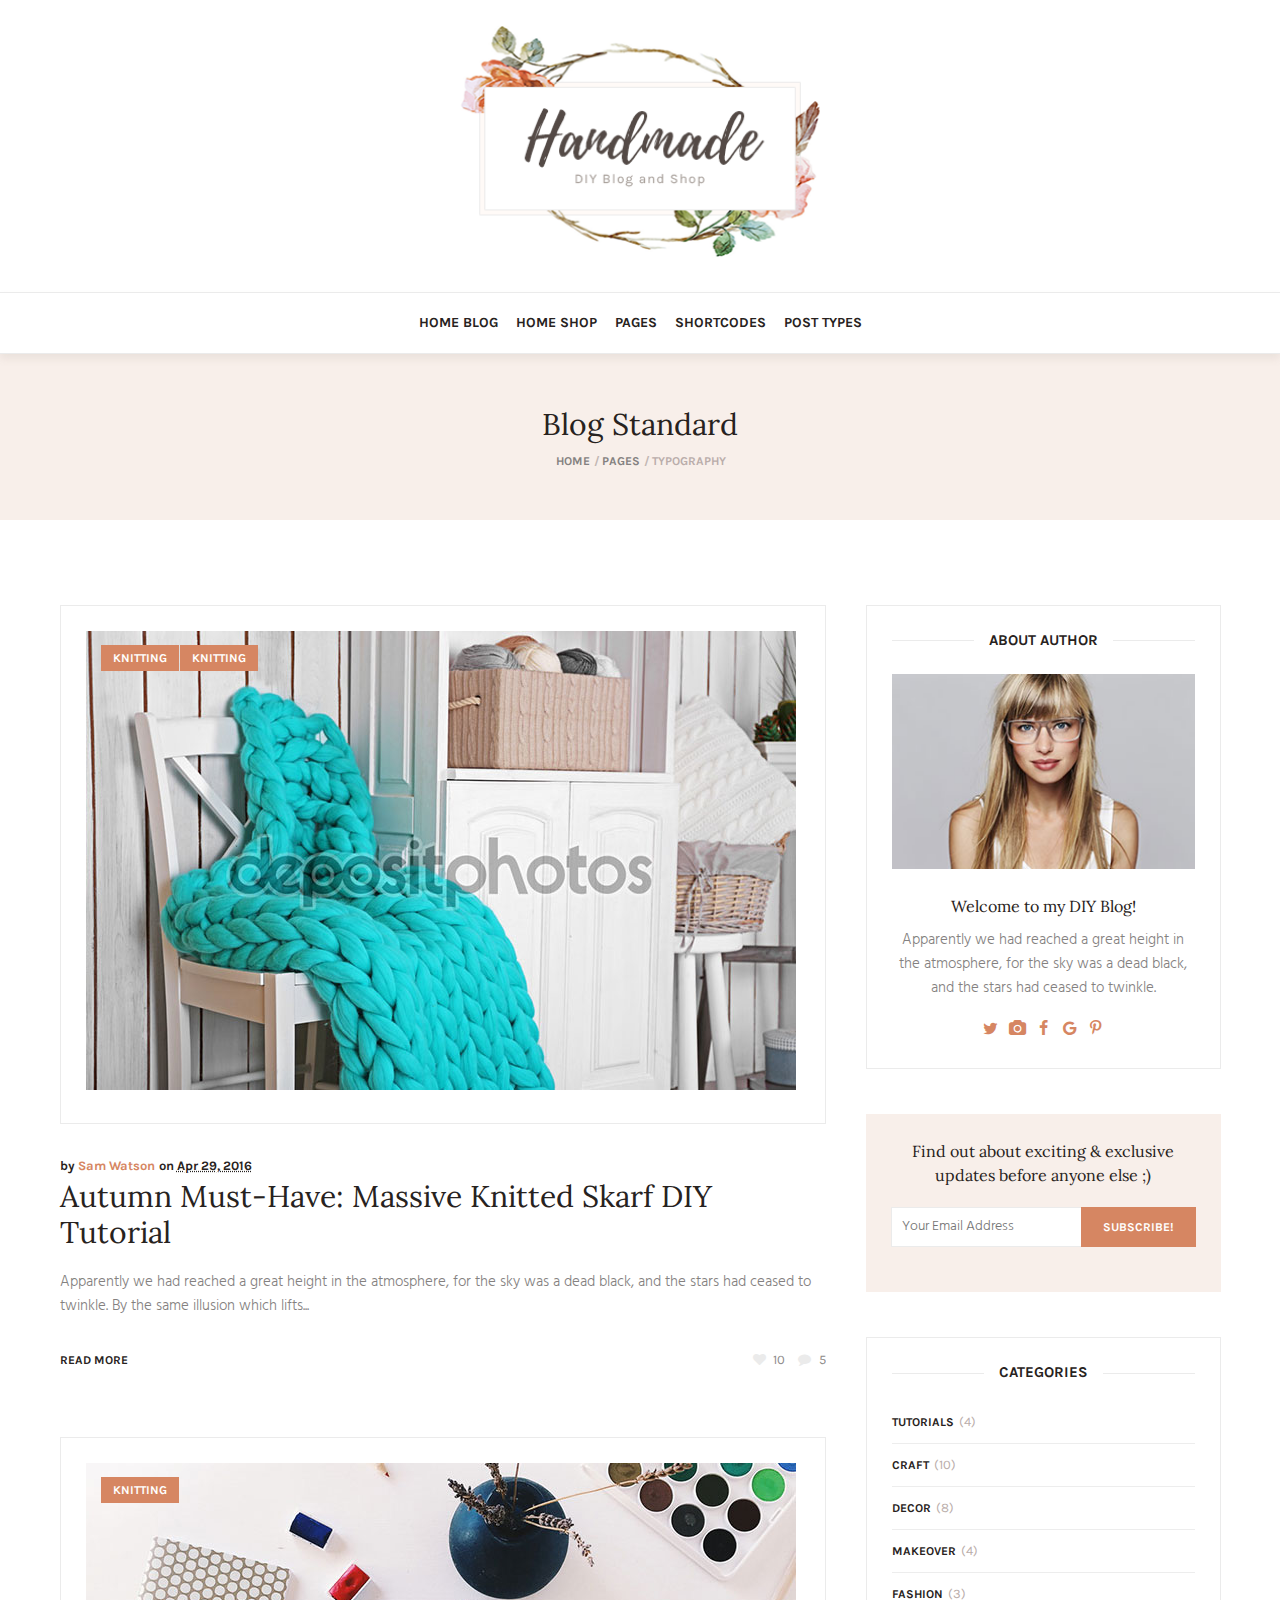
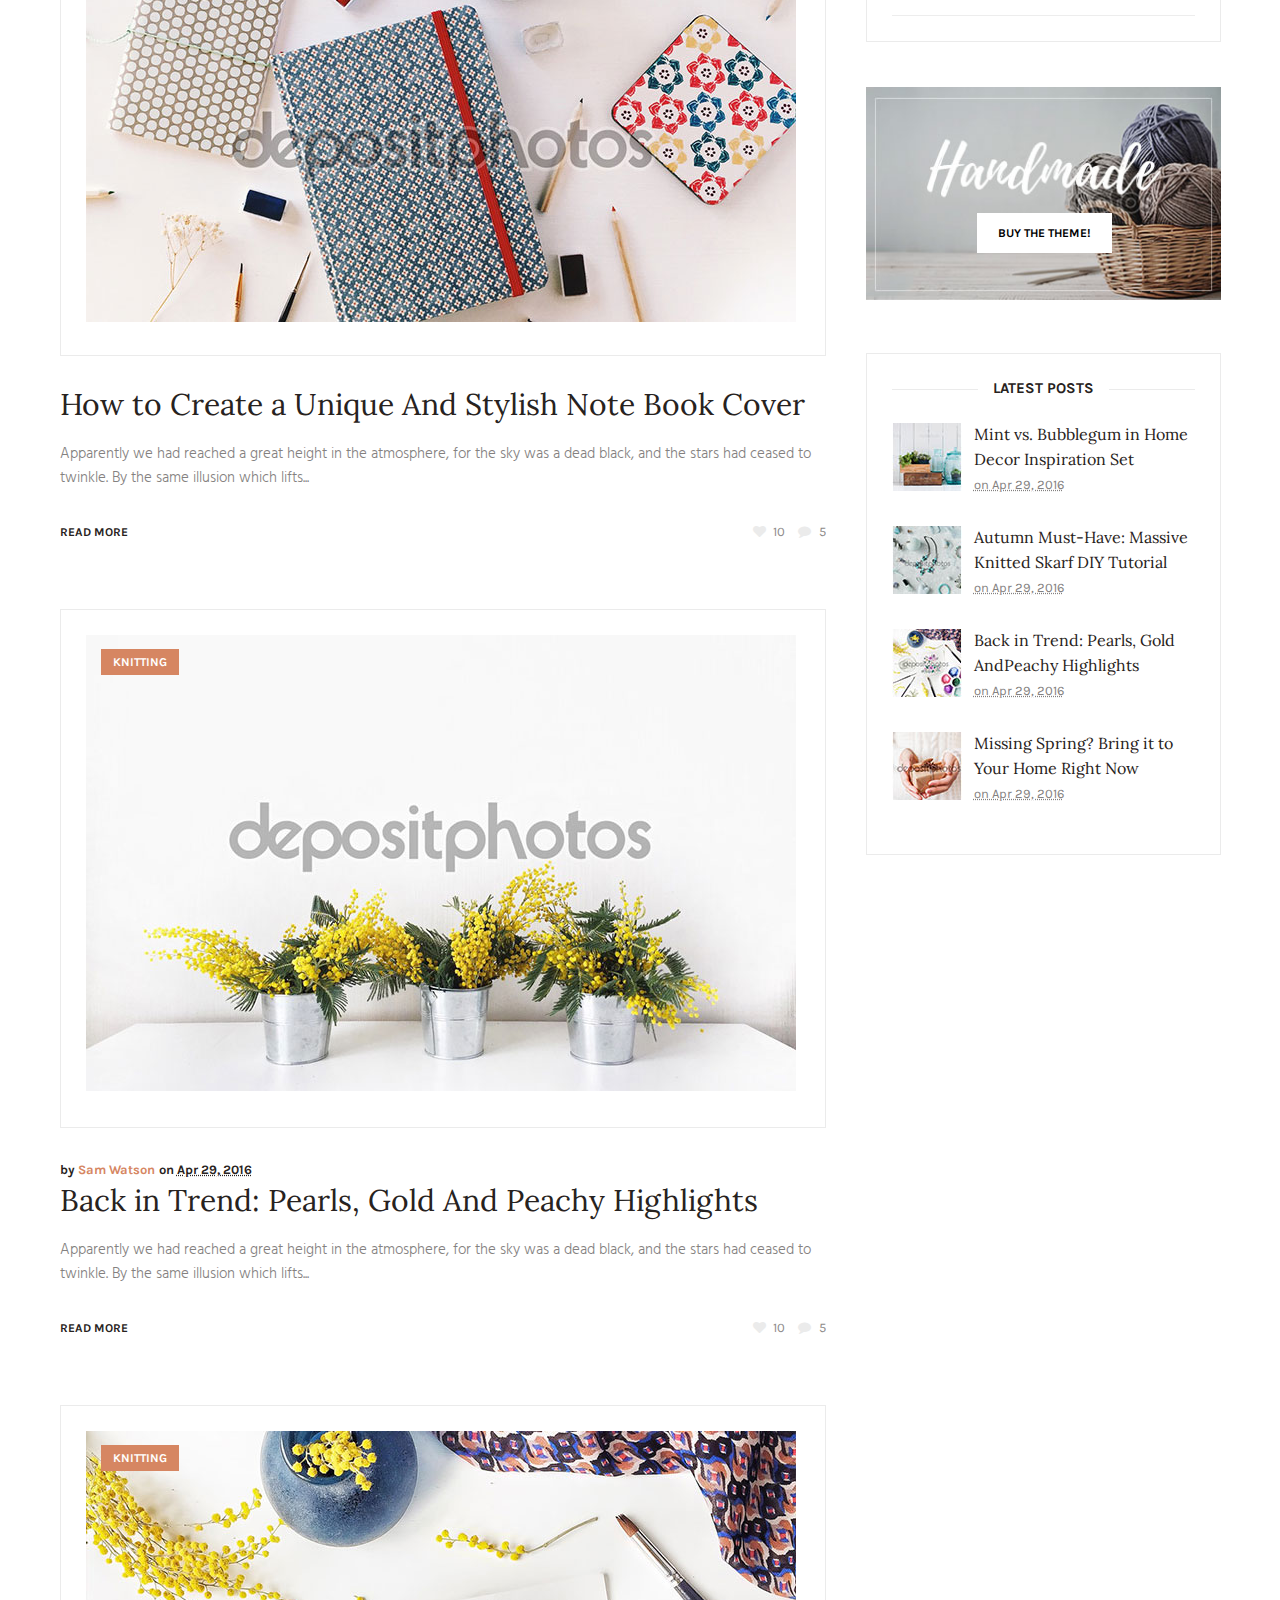
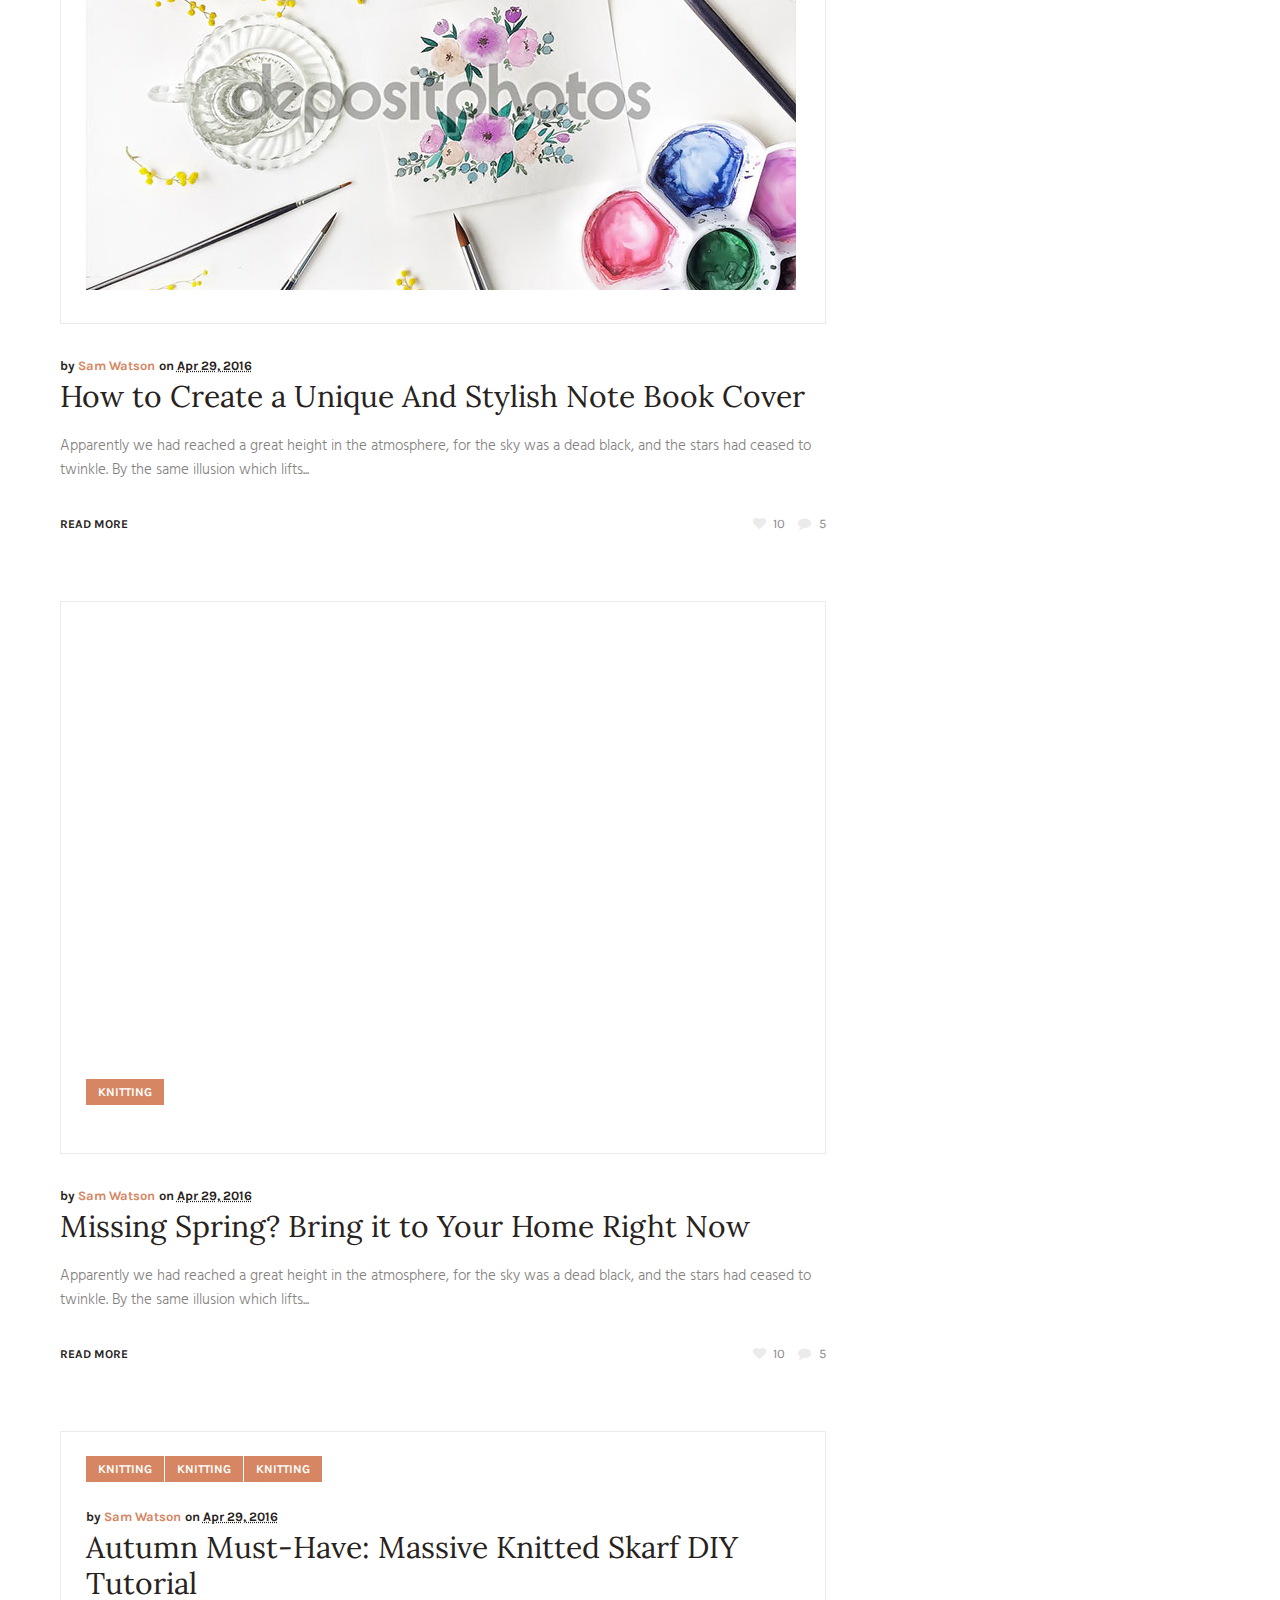
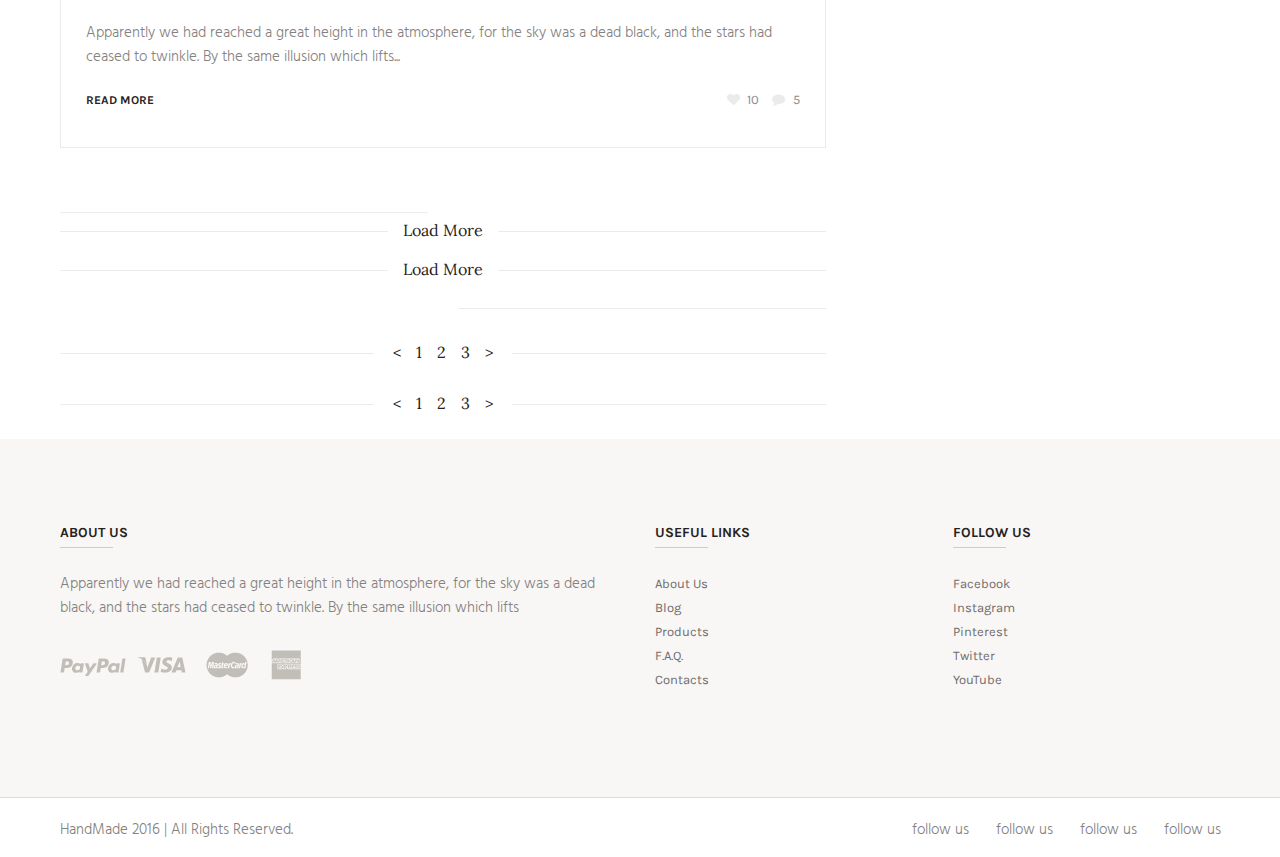
<file: blog.html>
<!DOCTYPE html>
<html>
	<head>
		<meta charset="UTF-8" />
		<meta name="viewport" content="width=device-width, initial-scale=1, maximum-scale=1" />
		<link href="style.css" rel="stylesheet">
		<link href="css/fontello.css" rel="stylesheet">
		<link href="https://fonts.googleapis.com/css?family=Hind:300,400,700|Karla:400,400i,700,700i|Lora:400,400i,700,700i" rel="stylesheet">
		<title>blog</title>
	</head>
	<body>
		<div class="container">
			<div class="wrapper">
				<header class="main_header">
					<div class="layout_width">
						<div class="top_header">
							<a class="logo layout_width" href="index.html"><img src="images/logo.png"></a>
						</div>
					</div>
						<div class="bottom_header">
							<nav class="navigation layout_width">
								<ul class="main_menu">
									<li><a href="#">Home blog</a></li>
									<li><a href="#">home shop</a></li>
									<li><a href="#">pages</a></li>
									<li><a href="#">Shortcodes</a></li>
									<li><a href="#">Post Types</a></li>
								</ul>
							</nav>
						</div>
				</header>
				<div class="head_line">
					<div class="layout_width">
						<h1>Blog Standard</h1>
						<ul class="breadcrumbs">
							<li><a href="#">home</a></li>
							<li><a href="#">Pages</a></li>
							<li>Typography</li>
						</ul>
					</div>
				</div>				
				<div class="content_wrap layout_width">
					<div class="content">
						<article class="post">
							<div class="media_wrap">
									<a href="post.html"><img src="images/post_1.jpg" alt=""/></a>
								<ul class="post_cat">
									<li><a href="#">knitting</a></li>
									<li><a href="#">knitting</a></li>
								</ul>
							</div>
							<div class="mesonry_data">
								<span class="post_author">by <a href="#">Sam Watson</a></span>
								<span class="post_data">on <abbr title="Apr 29, 2016">Apr 29, 2016</abbr></span>
							</div>
							<header class="post_title">
								<h2><a href="post.html">Autumn Must-Have: Massive Knitted Skarf DIY Tutorial</a></h2>
							</header>
							<p>Apparently we had reached a great height in the atmosphere, for the sky was a dead black, and the stars had ceased to twinkle. By the same illusion which lifts...</p>
							<footer class="post_footer">
								<a class="post_read_more" href="post.html">Read More</a>
								<div class="post_like_com">
									<a href="#" class="post_like">10</a>
									<a href="#" class="post_comment">5</a>
								</div>
							</footer>
						</article>
						<article class="post">
							<div class="media_wrap">
								<a href="post.html"><img src="images/post_2.jpg" alt=""/></a>
								<ul class="post_cat">
									<li><a href="#">knitting</a></li>
								</ul>
							</div>
							<header class="post_title">
								<h2><a href="post.html">How to Create a Unique And Stylish Note Book Cover</a></h2>
							</header>
							<p>Apparently we had reached a great height in the atmosphere, for the sky was a dead black, and the stars had ceased to twinkle. By the same illusion which lifts...</p>
							<footer class="post_footer">
								<a class="post_read_more" href="post.html">Read More</a>
								<div class="post_like_com fr">
									<a href="#" class="post_like"><span>10</span></a>
									<a href="#" class="post_comment"><span>5</span></a>
								</div>
							</footer>
						</article>
						<article class="post">
							<div class="media_wrap">
								<a href="post.html"><img src="images/post_4.jpg" alt=""/></a></figure>
								<ul class="post_cat">
									<li><a href="#">knitting</a></li>
								</ul>
							</div>
							<div class="mesonry_data">
								<span class="post_author">by <a href="#">Sam Watson</a></span>
								<span class="post_data">on <abbr title="Apr 29, 2016">Apr 29, 2016</abbr></span>
							</div>
							<header class="post_title">
								<h2><a href="post.html">Back in Trend: Pearls, Gold And Peachy Highlights</a></h2>
							</header>
							<p>Apparently we had reached a great height in the atmosphere, for the sky was a dead black, and the stars had ceased to twinkle. By the same illusion which lifts...</p>
							<footer class="post_footer">
								<a class="post_read_more" href="post.html">Read More</a>
								<div class="post_like_com">
									<a href="#" class="post_like">10</a>
									<a href="#" class="post_comment">5</a>
								</div>
							</footer>
						</article>
						<article class="post">
							<div class="media_wrap">
								<a href="post.html"><img src="images/post_3.jpg" alt=""/></a>
								<ul class="post_cat">
									<li><a href="#">knitting</a></li>
								</ul>
							</div>
							<div class="mesonry_data">
								<span class="post_author">by <a href="#">Sam Watson</a></span>
								<span class="post_data">on <abbr title="Apr 29, 2016">Apr 29, 2016</abbr></span>
							</div>
							<header class="post_title">
								<h2><a href="post.html">How to Create a Unique And Stylish Note Book Cover</a></h2>
							</header>
							<p>Apparently we had reached a great height in the atmosphere, for the sky was a dead black, and the stars had ceased to twinkle. By the same illusion which lifts...</p>
							<footer class="post_footer">
								<a class="post_read_more" href="post.html">Read More</a>
								<div class="post_like_com">
									<a href="#" class="post_like">10</a>
									<a href="#" class="post_comment">5</a>
								</div>
							</footer>
						</article>
						<article class="post">
							<div class="media_wrap">
								<figure class="media_player">
									<iframe src="http://player.vimeo.com/video/79777777?title=0&amp;byline=0&amp;portrait=0&amp;hd=1&amp;wmode=transparent" class="fullwidth" allowFullScreen></iframe>
								</figure>	
								<ul class="post_cat post_cat_2">
									<li><a href="#">knitting</a></li>
								</ul>
							</div>
							<div class="mesonry_data">
								<span class="post_author">by <a href="#">Sam Watson</a></span>
								<span class="post_data">on <abbr title="Apr 29, 2016">Apr 29, 2016</abbr></span>
							</div>
							<header class="post_title">
								<h2><a href="post.html">Missing Spring? Bring it to Your Home Right Now</a></h2>
							</header>
							<p>Apparently we had reached a great height in the atmosphere, for the sky was a dead black, and the stars had ceased to twinkle. By the same illusion which lifts...</p>
							<footer class="post_footer">
								<a class="post_read_more" href="post.html">Read More</a>
								<div class="post_like_com">
									<a href="#" class="post_like">10</a>
									<a href="#" class="post_comment">5</a>
								</div>
							</footer>
						</article>
						<article class="post">
							<div class="media_wrap">
								<ul class="post_cat post_cat_2">
									<li><a href="#">knitting</a></li>
									<li><a href="#">knitting</a></li>
									<li><a href="#">knitting</a></li>
								</ul>
								<div class="clear"></div>
								<div class="mesonry_data">
									<span class="post_author">by <a href="#">Sam Watson</a></span>
									<span class="post_data">on <abbr title="Apr 29, 2016">Apr 29, 2016</abbr></span>
								</div>
								<header class="post_title">
									<h2><a href="post.html">Autumn Must-Have: Massive Knitted Skarf DIY Tutorial</a></h2>
								</header>
								<p>Apparently we had reached a great height in the atmosphere, for the sky was a dead black, and the stars had ceased to twinkle. By the same illusion which lifts...</p>
								<footer class="post_footer">
									<a class="post_read_more" href="post.html">Read More</a>
									<div class="post_like_com">
										<a href="#" class="post_like">10</a>
										<a href="#" class="post_comment">5</a>
									</div>
								</footer>
							</div>
						</article>
						<div class="load_pages">
							<div class="widget_title">
								<div class="widget_title"><a href="#">Load More</a></div>
								<div class="widget_title"><a href="#">Load More</a></div>
							</div>
							<div class="widget_title">
								<ul class="page-numbers">
									<li><a href="#"><</a></li>
									<li><a href="#">1</a></li>
									<li><a href="#">2</a></li>
									<li><a href="#">3</a></li>
									<li><a href="#">></a></li>
								</ul>
							</div>
							<div class="widget_title">
								<ul class="page-numbers">
									<li><a href="#"><</a></li>
									<li><a href="#">1</a></li>
									<li><a href="#">2</a></li>
									<li><a href="#">3</a></li>
									<li><a href="#">></a></li>
								</ul>
							</div>
						</div>
					</div>
					<div class="sidebar">
						<aside class="widget widget_about_author">
							<h3 class="widget_title">about author</h3>
							<figure class="about_author_img">
								<img src="images/widget_1.jpg" alt="">
							</figure>
							<h3>Welcome to my DIY Blog!</h3>
							<div class="about_author_content">Apparently we had reached a great height in the atmosphere, for the sky was a dead black, and the stars had ceased to twinkle. </div>
							<ul class="about_author_social">
								<li><a href="#" class="icon-twitter"></a></li>
								<li><a href="#" class="icon-camera"></a></li>
								<li><a href="#" class="icon-facebook"></a></li>
								<li><a href="#" class="icon-google"></a></li>
								<li><a href="#" class="icon-pinterest"></a></li>
							</ul>
						</aside>
						<aside class="widget widget_subscribe">
							<h3 class="widget_title">Find out about exciting & exclusive updates before anyone else ;)</h3>
							<form action="#">
								<input type="text" name="text" placeholder="Your Email Address">
								<button>subscribe!</button>
							</form>
						</aside>
						<aside class="widget widget_about_categories">
							<h3 class="widget_title">categories</h3>
							<ul class="about_categories">
								<li><a href="#">Tutorials<span>(4)</span></a></li>
								<li><a href="#">Craft<span>(10)</span></a></li>
								<li><a href="#">Decor<span>(8)</span></a></li>
								<li><a href="#">Makeover<span>(4)</span></a></li>
								<li><a href="#">fashion<span>(3)</span></a></li>
							</ul>
						</aside>
						<aside class="widget_about_buy">
							<figure class="buy_img">
								<img src="images/buy.jpg" alt="">
							</figure>
							<button>buy the theme!</button>
						</aside>
						<aside class="widget widget_about_latest_posts">
							<h3 class="widget_title">latest posts</h3>
							<ul class="about_latest_post">
								<li>
									<figure class="latest_post">
										<a title="Mint vs. Bubblegum in Home Decor Inspiration Set" href="open-post.html"><img src="images/decor.jpg" title="Mint vs. Bubblegum in Home Decor Inspiration Set" alt="Mint vs. Bubblegum in Home Decor Inspiration Set"></a>
									</figure>
									<a title="Mint vs. Bubblegum in Home Decor Inspiration Set" href="open-post.html">Mint vs. Bubblegum in Home Decor Inspiration Set</a>
									<br>
									<small>
										<abbr class="published" title="on Apr 29, 2016">on Apr 29, 2016</abbr>
									</small>
								</li>
								<li>
									<figure class="latest_post">
										<a title="Autumn Must-Have: Massive Knitted Skarf DIY Tutorial" href="open-post.html"><img src="images/tutorial.jpg" title="Autumn Must-Have: Massive Knitted Skarf DIY Tutorial" alt="Autumn Must-Have: Massive Knitted Skarf DIY Tutorial"></a>
									</figure>
									<a title="Autumn Must-Have: Massive Knitted Skarf DIY Tutorial" href="open-post.html">Autumn Must-Have: Massive Knitted Skarf DIY Tutorial</a>
									<br>
									<small>
										<abbr class="published" title="on Apr 29, 2016">on Apr 29, 2016</abbr>
									</small>
								</li>
								<li>
									<figure class="latest_post">
										<a title="Back in Trend: Pearls, Gold And Peachy Highlights" href="open-post.html"><img src="images/trend.jpg" title="Back in Trend: Pearls, Gold AndPeachy Highlights" alt="Back in Trend: Pearls, Gold AndPeachy Highlights"></a>
									</figure>
									<a title="Back in Trend: Pearls, Gold AndPeachy Highlights" href="open-post.html">Back in Trend: Pearls, Gold AndPeachy Highlights</a>
									<br>
									<small>
										<abbr class="published" title="on Apr 29, 2016">on Apr 29, 2016</abbr>
									</small>
								</li>
								<li>
									<figure class="latest_post">
										<a title="Missing Spring? Bring it to Your Home Right Now" href="open-post.html"><img src="images/spring.jpg" title="Missing Spring? Bring it to Your Home Right Now" alt="Missing Spring? Bring it to Your Home Right Now"></a>
									</figure>
									<a title="Missing Spring? Bring it to Your Home Right Now" href="open-post.html">Missing Spring? Bring it to Your Home Right Now</a>
									<br>
									<small>
										<abbr class="published" title="on Apr 29, 2016">on Apr 29, 2016</abbr>
									</small>
								</li>
							</ul>
						</aside>
					</div>
					<div class="clear"></div>
				</div>
				<div class="bottom_sidebar">
					<div class="layout_width">
						<div class="row">
							<div class="one_half">
								<h4 class="social_heading">About us</h4>
								<p>Apparently we had reached a great height in the atmosphere, for the sky was a dead black, and the stars had ceased to twinkle. By the same illusion which lifts</p>
								<ul class="bank_card">
									<li><img src="images/paypal.png"></li>
									<li><img src="images/visa.png"></li>
									<li><img src="images/mastercard.png"></li>
									<li><img src="images/alfa.png"></li>
								</ul>
							</div>
							<div class="one_fourth">
								<h4 class="social_heading">Useful Links</h4>
								<ul class="useful_links">
									<li><a href="#">About Us</a></li>
									<li><a href="#">Blog</a></li>
									<li><a href="#">Products</a></li>
									<li><a href="#">F.A.Q.</a></li>
									<li><a href="#">Contacts</a></li>
								</ul>
							</div>
							<div class="one_fourth">
								<h4 class="social_heading">follow us</h4>
								<ul class="social_list">
									<li><a href="#">Facebook</a></li>
									<li><a href="#">Instagram</a></li>
									<li><a href="#">Pinterest</a></li>
									<li><a href="#">Twitter</a></li>
									<li><a href="#">YouTube</a></li>
								</ul>
							</div>
						</div>
					</div>
				</div>
			</div>
		</div>
		<footer class="footer">
			<div class="layout_width">
				<div class="copyright">HandMade 2016 | All Rights Reserved.</div>
				<ul class="follow_us">
					<li>follow us</li>
					<li>follow us</li>
					<li>follow us</li>
					<li>follow us</li>
				</ul>
			</div>
		</footer>
	</body>
</html>
</file>
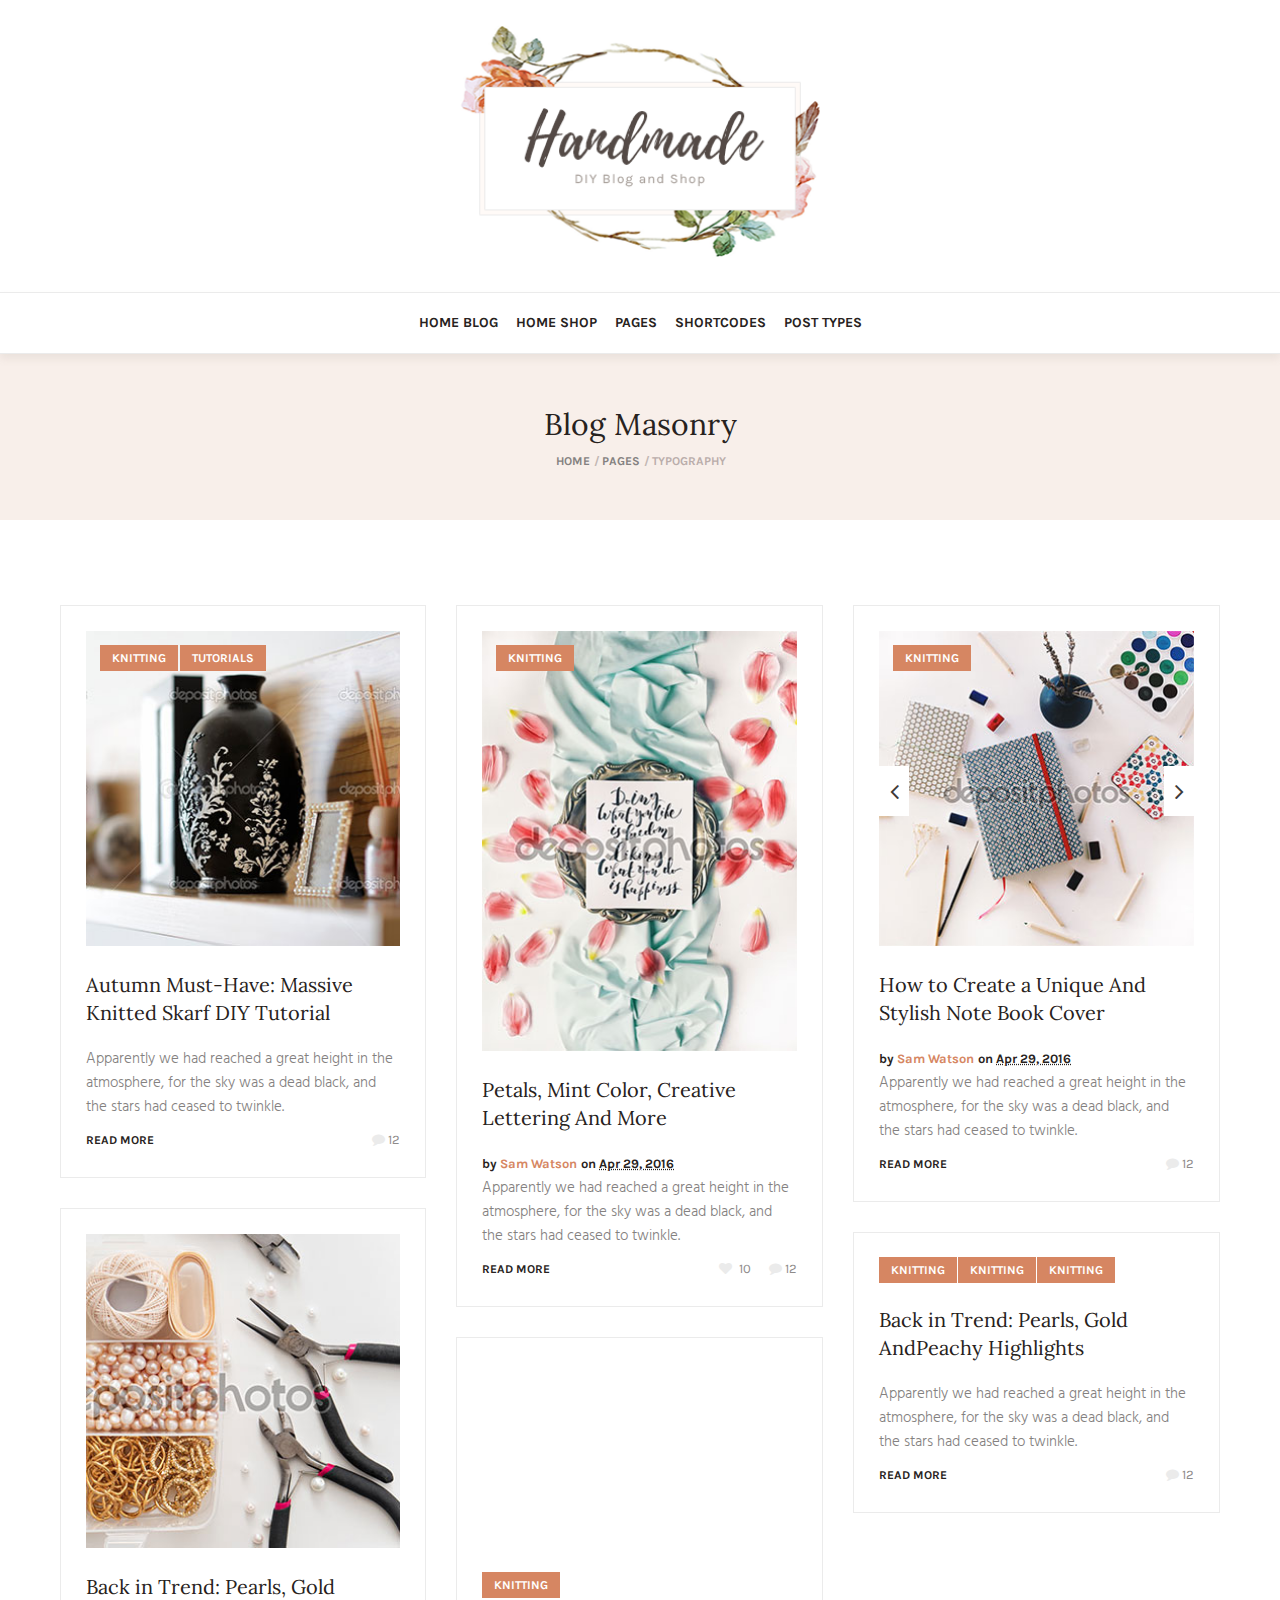
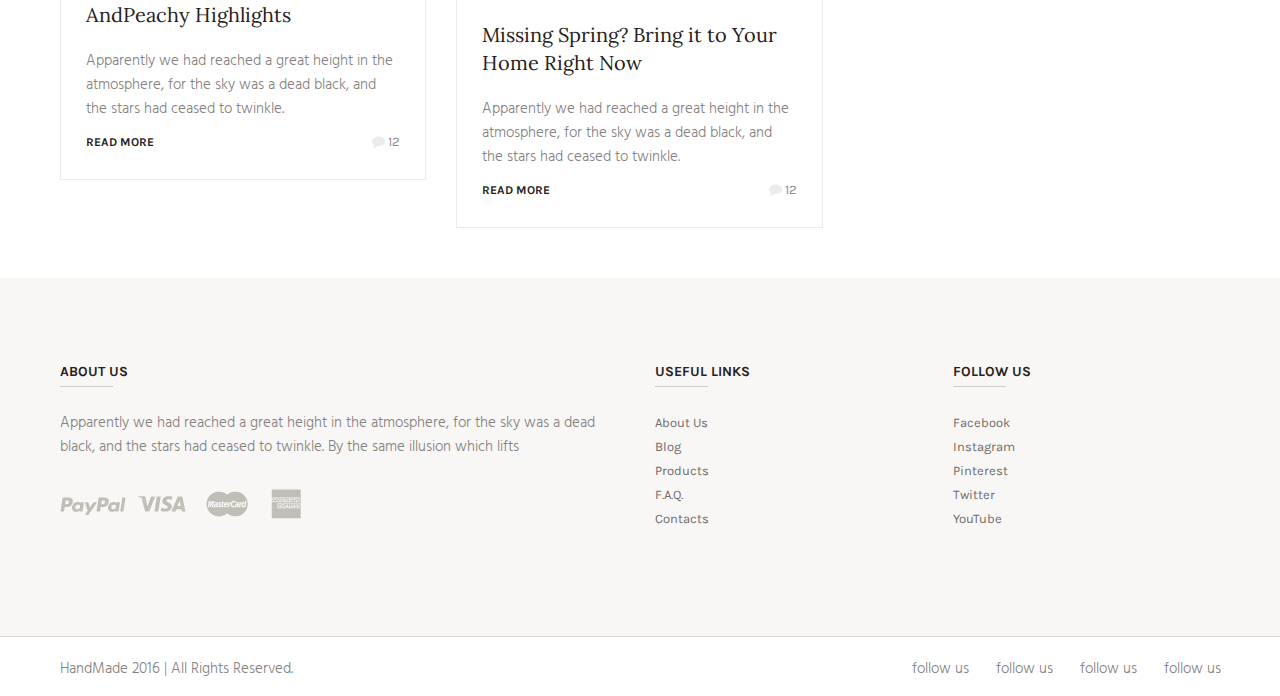
<file: blog_masonry.html>
<!DOCTYPE html>
<html>
	<head>
		<meta charset="UTF-8" />
		<meta name="viewport" content="width=device-width, initial-scale=1, maximum-scale=1" />
		<link href="style.css" rel="stylesheet">
		<link href="css/fontello.css" rel="stylesheet">
		<link href="https://fonts.googleapis.com/css?family=Hind:300,400,700|Karla:400,400i,700,700i|Lora:400,400i,700,700i" rel="stylesheet">
		<title>blog_massonry</title>
	</head>
	<body>
		<div class="container">
			<div class="wrapper">
				<header class="main_header">
					<div class="layout_width">
						<div class="top_header">
							<a class="logo layout_width" href="index.html"><img src="images/logo.png"></a>
						</div>
					</div>
						<div class="bottom_header">
							<nav class="navigation layout_width">
								<ul class="main_menu">
									<li><a href="#">Home blog</a></li>
									<li><a href="#">home shop</a></li>
									<li><a href="#">pages</a></li>
									<li><a href="#">Shortcodes</a></li>
									<li><a href="#">Post Types</a></li>
								</ul>
							</nav>
						</div>
				</header>
				<div class="head_line">
					<div class="layout_width">
						<h1>Blog Masonry</h1>
						<ul class="breadcrumbs">
							<li><a href="#">home</a></li>
							<li><a href="#">Pages</a></li>
							<li>Typography</li>
						</ul>
					</div>
				</div>				
				<div class="content_wrap layout_width">
					<div class="row">
						<div class="one_third">
							<article class="masonry_block media_wrap">
								<figure class="img_porfolio_2">
									<img src="images/masonry_1.jpg">
								</figure>
								<ul class="portfolio_cat">
									<li><a href="#">knitting</a></li>
									<li><a href="#">Tutorials</a></li>
								</ul>
								<header class="portfolio_2_header">
									<h2><a href="#">Autumn Must-Have: Massive Knitted Skarf DIY Tutorial</a></h2>
								</header>
								<p>Apparently we had reached a great height in the atmosphere, for the sky was a dead black, and the stars had ceased to twinkle.</p>
								<a class="post_read_more" href="post.html">Read More</a>
								<div class="post_like_com">
									<a href="#" class="post_comment">12</a>
								</div>
							</article>
							<article class="masonry_block media_wrap">
								<figure class="img_porfolio_2">
									<img src="images/masonry_4.jpg">
								</figure>
								<header class="portfolio_2_header">
									<h2><a href="#">Back in Trend: Pearls, Gold AndPeachy Highlights</a></h2>
								</header>
								<p>Apparently we had reached a great height in the atmosphere, for the sky was a dead black, and the stars had ceased to twinkle.</p>
								<a class="post_read_more" href="post.html">Read More</a>
								<div class="post_like_com">
									<a href="#" class="post_comment">12</a>
								</div>
							</article>
						</div>
						<div class="one_third">
							<article class="masonry_block media_wrap">
								<figure class="img_porfolio_2">
									<img src="images/masonry_2.jpg">
								</figure>
								<ul class="portfolio_cat">
									<li><a href="#">knitting</a></li>
								</ul>
								<header class="portfolio_2_header">
									<h2><a href="#">Petals, Mint Color, Creative Lettering And More</a></h2>
								</header>
								<div class="mesonry_data">
									<span class="post_author">by <a href="#">Sam Watson</a></span>
									<span class="post_data">on <abbr title="Apr 29, 2016">Apr 29, 2016</abbr></span>
								</div>	
								<p>Apparently we had reached a great height in the atmosphere, for the sky was a dead black, and the stars had ceased to twinkle.</p>
								<a class="post_read_more" href="post.html">Read More</a>
								<div class="post_like_com">
									<a href="#" class="post_like">10</a>
									<a href="#" class="post_comment">12</a>
								</div>
							</article>
							<article class="masonry_block media_wrap">
								<figure class="masonry_img_wrap">
									<iframe src="http://player.vimeo.com/video/79777777?title=0&amp;byline=0&amp;portrait=0&amp;hd=1&amp;wmode=transparent" class="fullwidth" allowfullscreen=""></iframe>
								</figure>
								<ul class="post_cat post_cat_2">
									<li><a href="#">knitting</a></li>
								</ul>
								<header class="portfolio_2_header">
									<h2><a href="#">Missing Spring? Bring it to Your Home Right Now</a></h2>
								</header>
								<p>Apparently we had reached a great height in the atmosphere, for the sky was a dead black, and the stars had ceased to twinkle.</p>
								<a class="post_read_more" href="post.html">Read More</a>
								<div class="post_like_com">
									<a href="#" class="post_comment">12</a>
								</div>
							</article>
						</div>
						<div class="one_third">
							<article class="masonry_block media_wrap">
								<figure class="img_porfolio_2">
									<img src="images/masonry_3.jpg">
										<a class="slyde_right" href="#"></a>
										<a class="slyde_left" href="#"></a>
								</figure>
								<ul class="portfolio_cat">
									<li><a href="#">knitting</a></li>
								</ul>
								<header class="portfolio_2_header">
									<h2><a href="#">How to Create a Unique And Stylish Note Book Cover</a></h2>
								</header>
								<div class="mesonry_data">
									<span class="post_author">by <a href="#">Sam Watson</a></span>
									<span class="post_data">on <abbr title="Apr 29, 2016">Apr 29, 2016</abbr></span>
								</div>	
								<p>Apparently we had reached a great height in the atmosphere, for the sky was a dead black, and the stars had ceased to twinkle.</p>
								<a class="post_read_more" href="post.html">Read More</a>
								<div class="post_like_com">
									<a href="#" class="post_comment">12</a>
								</div>
							</article>
							<article class="masonry_block media_wrap">
								<ul class="post_cat post_cat_2">
									<li><a href="#">knitting</a></li>
									<li><a href="#">knitting</a></li>
									<li><a href="#">knitting</a></li>
								</ul>
								<header class="portfolio_2_header">
									<h2><a href="#">Back in Trend: Pearls, Gold AndPeachy Highlights</a></h2>
								</header>
								<p>Apparently we had reached a great height in the atmosphere, for the sky was a dead black, and the stars had ceased to twinkle.</p>
								<a class="post_read_more" href="post.html">Read More</a>
								<div class="post_like_com">
									<a href="#" class="post_comment">12</a>
								</div>
							</article>
						</div>
					</div>
				</div>	
				<div class="bottom_sidebar">
					<div class="layout_width">
						<div class="row">
							<div class="one_half">
								<h4 class="social_heading">About us</h4>
								<p>Apparently we had reached a great height in the atmosphere, for the sky was a dead black, and the stars had ceased to twinkle. By the same illusion which lifts</p>
								<ul class="bank_card">
									<li><img src="images/paypal.png"></li>
									<li><img src="images/visa.png"></li>
									<li><img src="images/mastercard.png"></li>
									<li><img src="images/alfa.png"></li>
								</ul>
							</div>
							<div class="one_fourth">
								<h4 class="social_heading">Useful Links</h4>
								<ul class="useful_links">
									<li><a href="#">About Us</a></li>
									<li><a href="#">Blog</a></li>
									<li><a href="#">Products</a></li>
									<li><a href="#">F.A.Q.</a></li>
									<li><a href="#">Contacts</a></li>
								</ul>
							</div>
							<div class="one_fourth">
								<h4 class="social_heading">follow us</h4>
								<ul class="social_list">
									<li><a href="#">Facebook</a></li>
									<li><a href="#">Instagram</a></li>
									<li><a href="#">Pinterest</a></li>
									<li><a href="#">Twitter</a></li>
									<li><a href="#">YouTube</a></li>
								</ul>
							</div>
						</div>
					</div>
				</div>
			</div>
		</div>
		<footer class="footer">
			<div class="layout_width">
				<div class="copyright">HandMade 2016 | All Rights Reserved.</div>
				<ul class="follow_us">
					<li>follow us</li>
					<li>follow us</li>
					<li>follow us</li>
					<li>follow us</li>
				</ul>
			</div>
		</footer>
	</body>
</html>
</file>
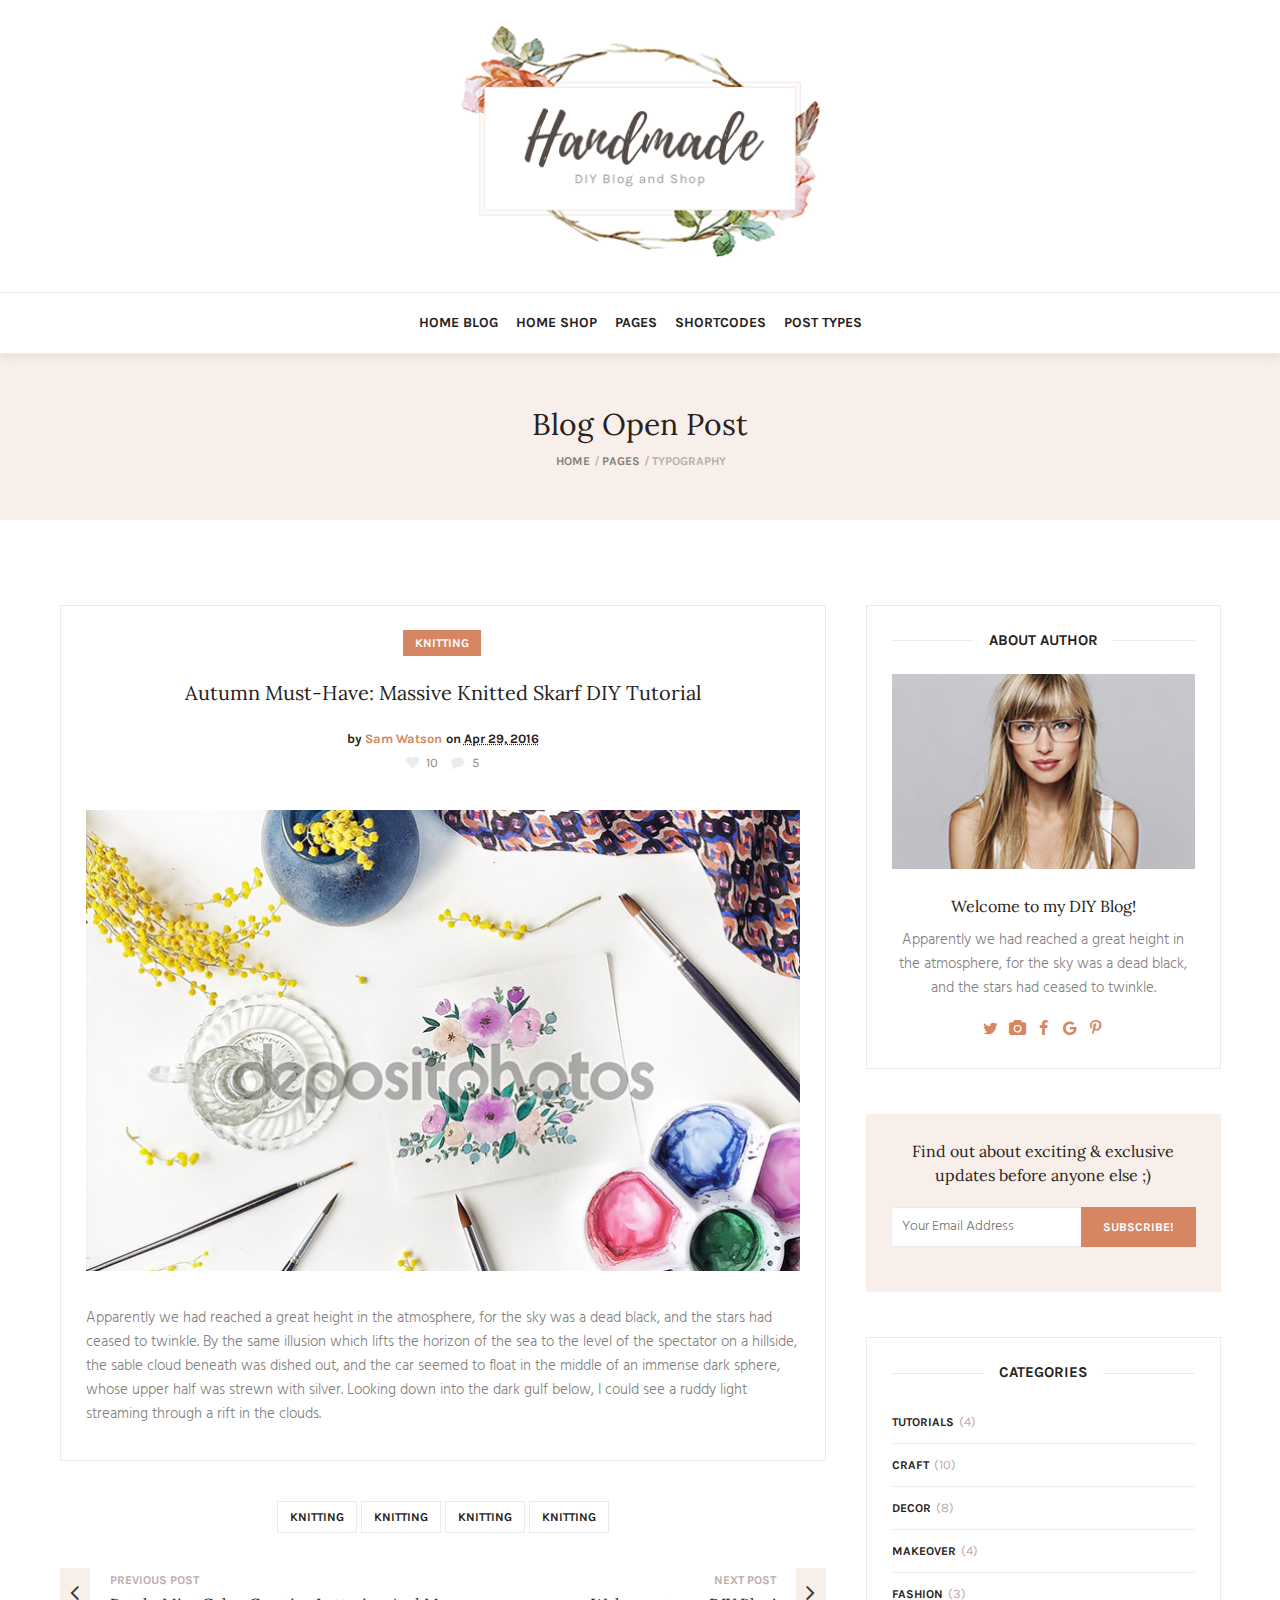
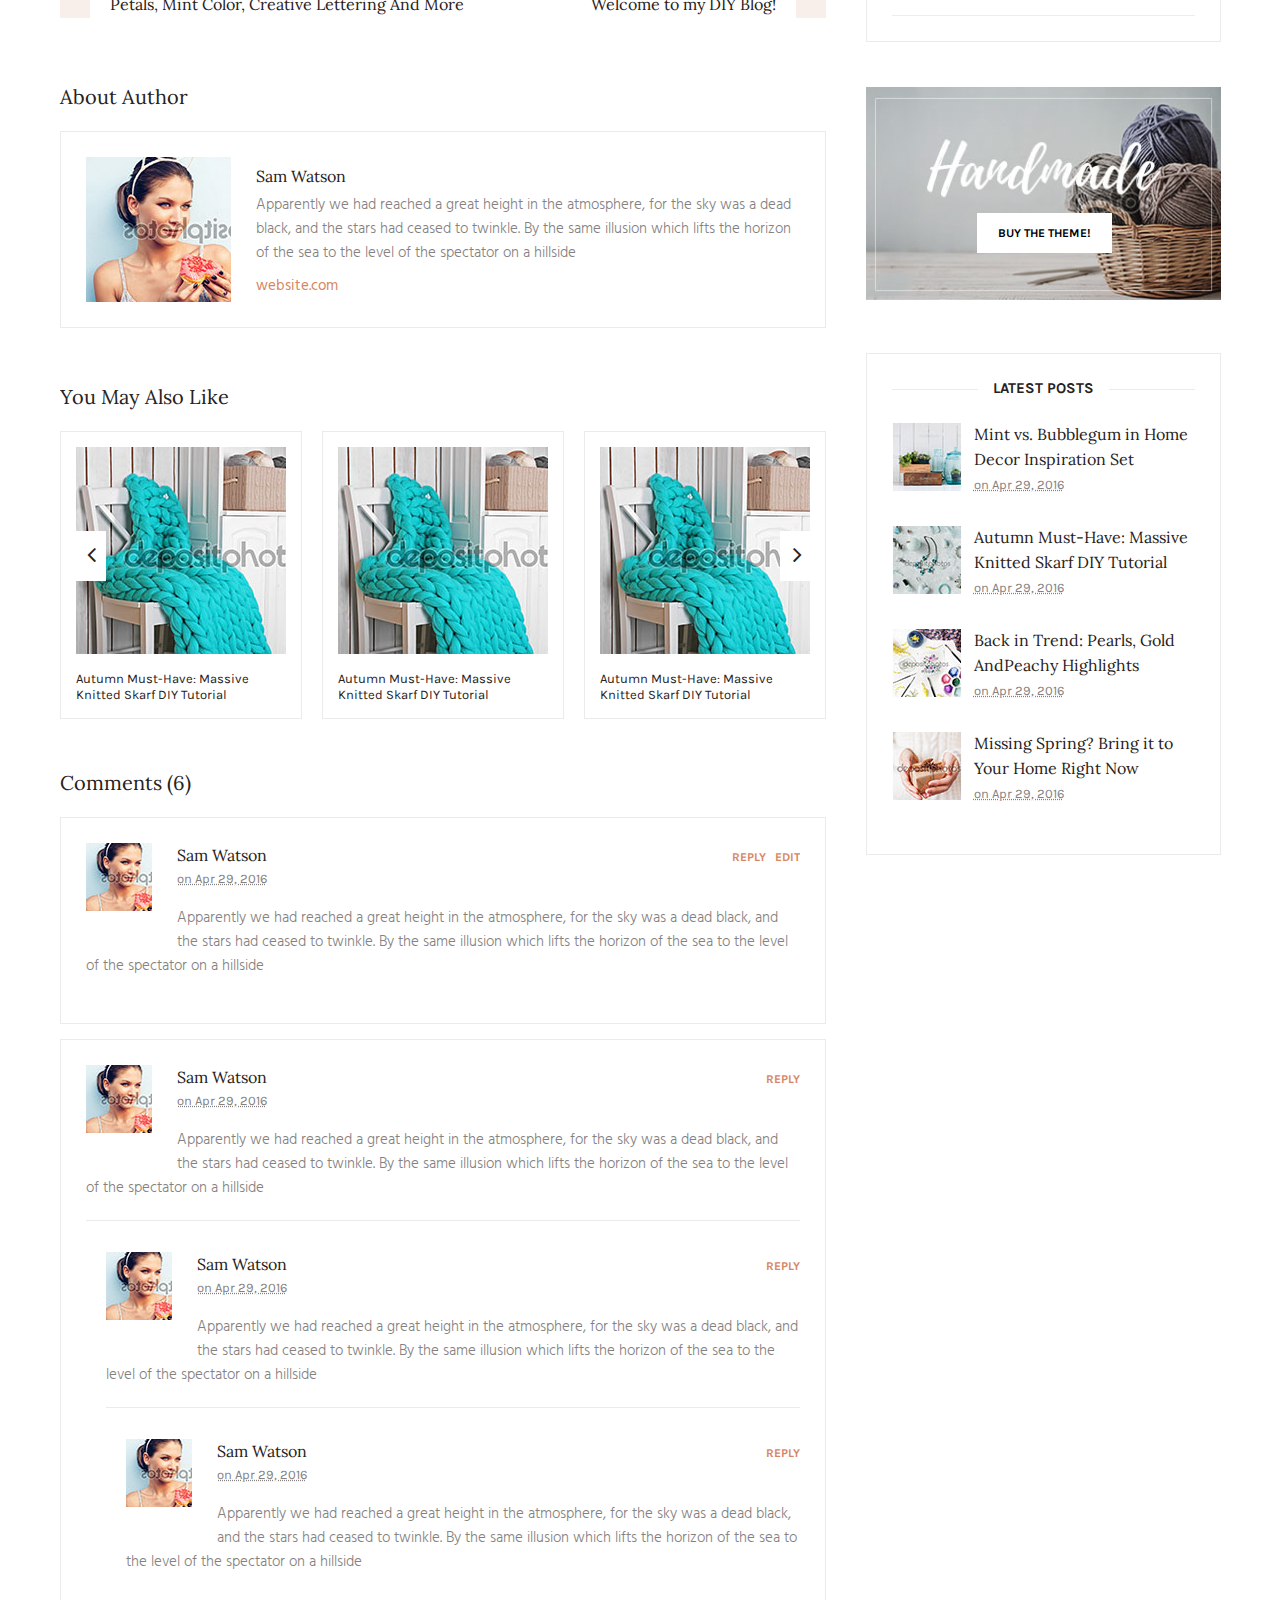
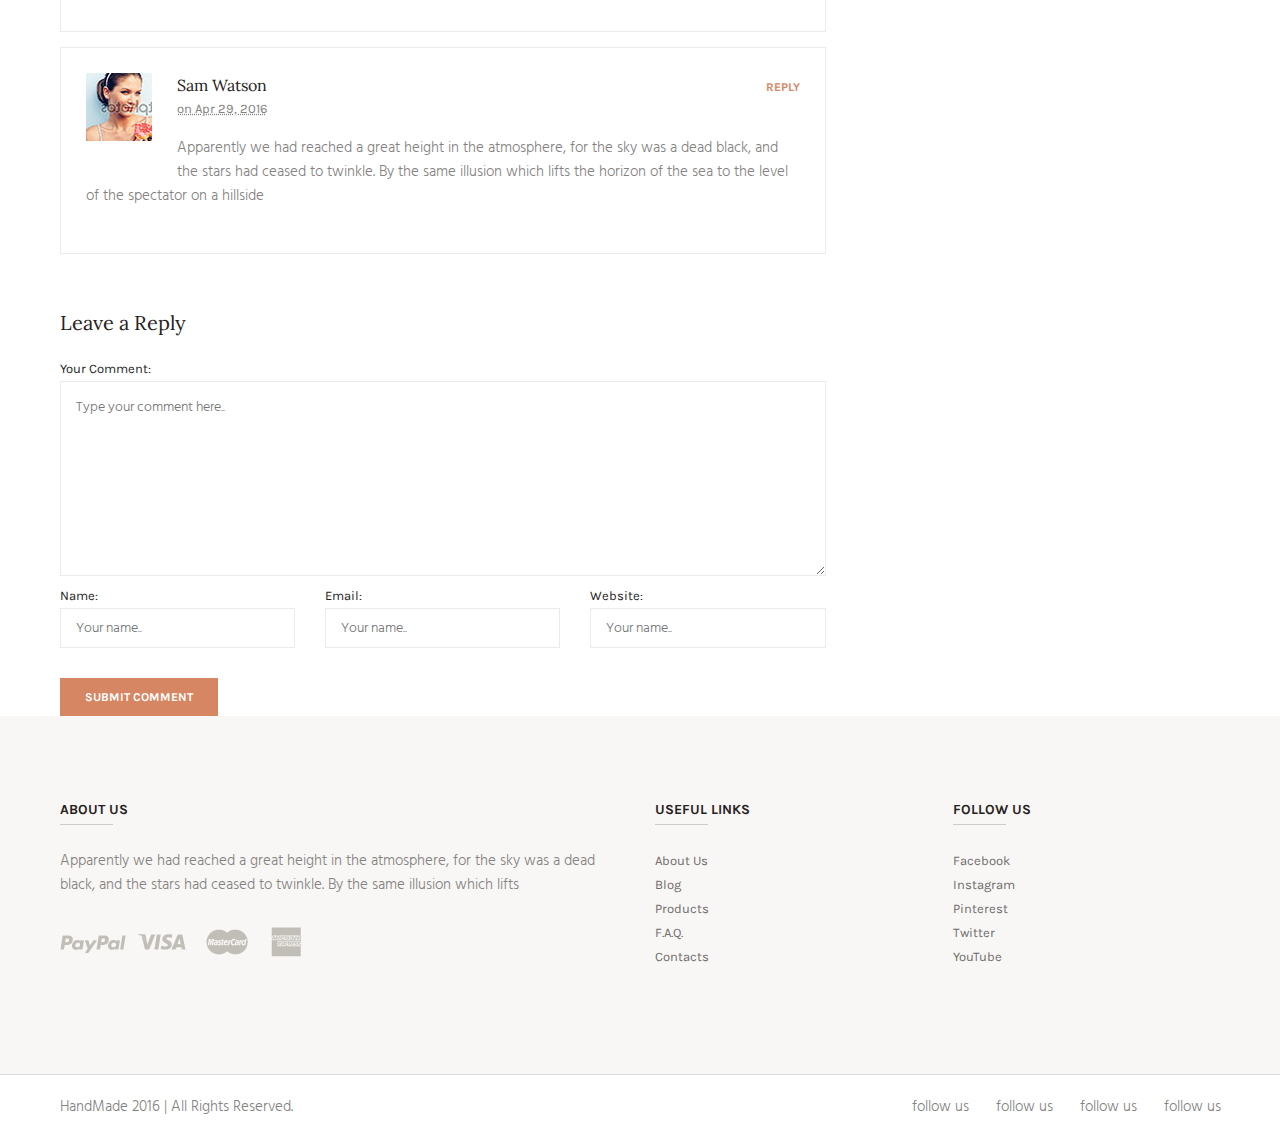
<file: blog_open_post.html>
<!DOCTYPE html>
<html>
	<head>
		<meta charset="UTF-8" />
		<meta name="viewport" content="width=device-width, initial-scale=1, maximum-scale=1" />
		<link href="style.css" rel="stylesheet">
		<link href="css/fontello.css" rel="stylesheet">
		<link href="https://fonts.googleapis.com/css?family=Hind:300,400,700|Karla:400,400i,700,700i|Lora:400,400i,700,700i" rel="stylesheet">
		<link href="css/flexisel_demo2.css" rel="stylesheet">
		<script type="text/javascript" src="js/jquery.min.js"></script>
		<title>blog_open_post</title>
	</head>
	<body>
		<div class="container">
			<div class="wrapper">
				<header class="main_header">
					<div class="layout_width">
						<div class="top_header">
							<a class="logo layout_width" href="index.html"><img src="images/logo.png"></a>
						</div>
					</div>
						<div class="bottom_header">
							<nav class="navigation layout_width">
								<ul class="main_menu">
									<li><a href="#">Home blog</a></li>
									<li><a href="#">home shop</a></li>
									<li><a href="#">pages</a></li>
									<li><a href="#">Shortcodes</a></li>
									<li><a href="#">Post Types</a></li>
								</ul>
							</nav>
						</div>
				</header>
				<div class="head_line">
					<div class="layout_width">
						<h1>Blog Open Post</h1>
						<ul class="breadcrumbs">
							<li><a href="#">home</a></li>
							<li><a href="#">Pages</a></li>
							<li>typography</li>
						</ul>
					</div>
				</div>				
				<div class="content_wrap layout_width">
					<div class="content">
						<article class="post">
							<div class="media_wrap blog_open_post_wrap">
								<header class="post_header">
									<ul class="post_cat post_cat_2">
										<li><a href="#">knitting</a></li>
									</ul>
									<h2 class="post_title">Autumn Must-Have: Massive Knitted Skarf DIY Tutorial</h2>
									<div class="mesonry_data">
										<span class="post_author">by <a href="#">Sam Watson</a></span>
										<span class="post_data">on <abbr title="Apr 29, 2016">Apr 29, 2016</abbr></span>
									</div>
									<div class="blog_like_com">
										<a href="#" class="post_like">10</a>
										<a href="#" class="post_comment">5</a>
									</div>
								</header>	
								<figure class="img_wrap blog_open_post_img">
									<a href="post.html"><img src="images/post_3.jpg" alt=""/></a>
								</figure>
								<p>Apparently we had reached a great height in the atmosphere, for the sky was a dead black, and the stars had ceased to twinkle. By the same illusion which lifts the horizon of the sea to the level of the spectator on a hillside, the sable cloud beneath was dished out, and the car seemed to float in the middle of an immense dark sphere, whose upper half was strewn with silver. Looking down into the dark gulf below, I could see a ruddy light streaming through a rift in the clouds.</p>
							</div>
							<ul class="portfolio_navigation">
								<li><a href="#">knitting</a></li>
								<li><a href="#">knitting</a></li>
								<li><a href="#">knitting</a></li>
								<li><a href="#">knitting</a></li>
							</ul>
							<div class="blog_open_post_list">
								<div class="blog_open_post_list_1">
									<a href="#" class="post_read_more">PREVIOUS POST</a>
									</br>
									<a href="#" class="more_page">Petals, Mint Color, Creative Lettering And More</a>
									<a class="slyde_left" href="#"></a>
								</div>
								<div class="blog_open_post_list_2">
									<a class="post_read_more" href="#">NEXT POST</a>
									</br>
									<a class="more_page" href="#">Welcome to my DIY Blog!</a>
									<a class="slyde_right" href="#"></a>
								</div>
							</div>
						</article>
						<div class="clear"></div>
						<article class="post">
							<h2>About Author</h2>
							<div class="media_wrap">
								<figure class="blog_open_post_2">
									<img src="images/blog_open_post_2.jpg">
								</figure>
								<h3>Sam Watson</h3>
								<p>Apparently we had reached a great height in the atmosphere, for the sky was a dead black, and the stars had ceased to twinkle. By the same illusion which lifts the horizon of the sea to the level of the spectator on a hillside</p>
								<a href="#">website.com</a>
							</div>
						</article>
						<div class="clear"></div>
						<div class="portfolio_open_slider_wrap">	
							<h2>You May Also Like</h2>
							<script>
									jQuery(window).load(function() {
									jQuery("#flexiselDemo2").flexisel({
									visibleItems: 3,
									itemsToScroll: 1,         
									autoPlay: {
										enable: true,
										interval: 2000,
										pauseOnHover: true
									}        
								});					
								
							});
							</script>
							<div class="post_slider_open">
								<ul id="flexiselDemo2">
									<li>
										<article class="slider_open_post_inner">
											<img src="images/blog_open_post_3.jpg">
											<h6><a href="#">Autumn Must-Have: Massive Knitted Skarf DIY Tutorial</a></h6>
										</article>
									</li>
									<li>
										<article class="slider_open_post_inner">
											<img src="images/blog_open_post_3.jpg">
											<h6><a href="#">Autumn Must-Have: Massive Knitted Skarf DIY Tutorial</a></h6>
										</article>
									</li>
									<li>
										<article class="slider_open_post_inner">
											<img src="images/blog_open_post_3.jpg">
											<h6><a href="#">Autumn Must-Have: Massive Knitted Skarf DIY Tutorial</a></h6>
										</article>
									</li>
								</ul>
							</div>
						</div>
						<div class="clear"></div>
						<div class="post">
							<h2>Comments (6)</h2>
							<aside class="blog_comments">
								<ul>
									<li class="comments_1">
										<img src="images/blog_open_post_4.jpg">
											<div class="comments_title">
												<div class="comments_header">
													<h6><a href="#">Sam Watson</a></h6>
													<abbr title="on Apr 29, 2016">on Apr 29, 2016</abbr>
												</div> 
												<div class="comments_reply">
													<a href="#">reply</a>
													<a href="#">edit</a>
												</div>
											</div>
										<p>Apparently we had reached a great height in the atmosphere, for the sky was a dead black, and the stars had ceased to twinkle. By the same illusion which lifts the horizon of the sea to the level of the spectator on a hillside</p>
									</li>
									<li class="comments_1">
										<img src="images/blog_open_post_4.jpg">
										<div class="comments_title">
												<div class="comments_header">
													<h6><a href="#">Sam Watson</a></h6>
													<abbr title="on Apr 29, 2016">on Apr 29, 2016</abbr>
												</div> 
												<div class="comments_reply">
													<a href="#">reply</a>
												</div>
											</div>
										<p>Apparently we had reached a great height in the atmosphere, for the sky was a dead black, and the stars had ceased to twinkle. By the same illusion which lifts the horizon of the sea to the level of the spectator on a hillside</p>
										<ul class="comments_2">
											<li>
											<img src="images/blog_open_post_4.jpg">
											<div class="comments_title">
												<div class="comments_header">
													<h6><a href="#">Sam Watson</a></h6>
													<abbr title="on Apr 29, 2016">on Apr 29, 2016</abbr>
												</div> 
												<div class="comments_reply">
													<a href="#">reply</a>
												</div>
											</div>
											<p>Apparently we had reached a great height in the atmosphere, for the sky was a dead black, and the stars had ceased to twinkle. By the same illusion which lifts the horizon of the sea to the level of the spectator on a hillside</p>
												<ul class="comments_2">
													<li>
														<img src="images/blog_open_post_4.jpg">
														<div class="comments_title">
															<div class="comments_header">
																<h6><a href="#">Sam Watson</a></h6>
																<abbr title="on Apr 29, 2016">on Apr 29, 2016</abbr>
															</div> 
															<div class="comments_reply">
																<a href="#">reply</a>
															</div>
														</div>
														<p>Apparently we had reached a great height in the atmosphere, for the sky was a dead black, and the stars had ceased to twinkle. By the same illusion which lifts the horizon of the sea to the level of the spectator on a hillside</p>
													</li>
												</ul>	
											</li>	
										</ul>
									</li>
									<li class="comments_1">
										<img src="images/blog_open_post_4.jpg">
										<div class="comments_title">
												<div class="comments_header">
													<h6><a href="#">Sam Watson</a></h6>
													<abbr title="on Apr 29, 2016">on Apr 29, 2016</abbr>
												</div> 
												<div class="comments_reply">
													<a href="#">reply</a>
												</div>
											</div>
										<p>Apparently we had reached a great height in the atmosphere, for the sky was a dead black, and the stars had ceased to twinkle. By the same illusion which lifts the horizon of the sea to the level of the spectator on a hillside</p>
									</li>	
								</ul>
							</aside>	
						</div>
						<div class="reply_form">
							<h2>Leave a Reply</h2>
							<div class="form_info textarea">
								<label for="comment">Your Comment:</label>
								<div class="form_field_wrap">
									<textarea type="text" name="comment" class="validate" cols="40" rows="8" placeholder="Type your comment here.."></textarea>
								</div>
							</div>
							<div class="row">
								<div class="one_third">
									<div class="form_info form_input">
										<label for="name">Name:</label>
										<div class="form_field_wrap">
											<input type="text" name="name" class="validate" placeholder="Your name..">
										</div>
									</div>
								</div>
								<div class="one_third">
									<div class="form_info form_input">
										<label for="name">Email:</label>
										<div class="form_field_wrap">
											<input type="text" name="name" class="validate" placeholder="Your name..">
										</div>
									</div>
								</div>
								<div class="one_third">
									<div class="form_info form_input">
										<label for="name">Website:</label>
										<div class="form_field_wrap">
											<input type="text" name="name" class="validate" placeholder="Your name..">
										</div>
									</div>
								</div>
							</div>
							<div class="form_info submit_wrap">
								<a class="form_button" href="#"><span>submit comment</span></a>
							</div>
						</div>
					</div>
					<div class="sidebar">
						<aside class="widget widget_about_author">
							<h3 class="widget_title">about author</h3>
							<figure class="about_author_img">
								<img src="images/widget_1.jpg" alt="">
							</figure>
							<h3>Welcome to my DIY Blog!</h3>
							<div class="about_author_content">Apparently we had reached a great height in the atmosphere, for the sky was a dead black, and the stars had ceased to twinkle. </div>
							<ul class="about_author_social">
								<li><a href="#" class="icon-twitter"></a></li>
								<li><a href="#" class="icon-camera"></a></li>
								<li><a href="#" class="icon-facebook"></a></li>
								<li><a href="#" class="icon-google"></a></li>
								<li><a href="#" class="icon-pinterest"></a></li>
							</ul>
						</aside>
						<aside class="widget widget_subscribe">
							<h3 class="widget_title">Find out about exciting & exclusive updates before anyone else ;)</h3>
							<form action="#">
								<input type="text" name="text" placeholder="Your Email Address">
								<button>subscribe!</button>
							</form>
						</aside>
						<aside class="widget widget_about_categories">
							<h3 class="widget_title">categories</h3>
							<ul class="about_categories">
								<li><a href="#">Tutorials<span>(4)</span></a></li>
								<li><a href="#">Craft<span>(10)</span></a></li>
								<li><a href="#">Decor<span>(8)</span></a></li>
								<li><a href="#">Makeover<span>(4)</span></a></li>
								<li><a href="#">fashion<span>(3)</span></a></li>
							</ul>
						</aside>
						<aside class="widget_about_buy">
							<figure class="buy_img">
								<img src="images/buy.jpg" alt="">
							</figure>
							<button>buy the theme!</button>
						</aside>
						<aside class="widget widget_about_latest_posts">
							<h3 class="widget_title">latest posts</h3>
							<ul class="about_latest_post">
								<li>
									<figure class="latest_post">
										<a title="Mint vs. Bubblegum in Home Decor Inspiration Set" href="open-post.html"><img src="images/decor.jpg" title="Mint vs. Bubblegum in Home Decor Inspiration Set" alt="Mint vs. Bubblegum in Home Decor Inspiration Set"></a>
									</figure>
									<a title="Mint vs. Bubblegum in Home Decor Inspiration Set" href="open-post.html">Mint vs. Bubblegum in Home Decor Inspiration Set</a>
									<br>
									<small>
										<abbr class="published" title="on Apr 29, 2016">on Apr 29, 2016</abbr>
									</small>
								</li>
								<li>
									<figure class="latest_post">
										<a title="Autumn Must-Have: Massive Knitted Skarf DIY Tutorial" href="open-post.html"><img src="images/tutorial.jpg" title="Autumn Must-Have: Massive Knitted Skarf DIY Tutorial" alt="Autumn Must-Have: Massive Knitted Skarf DIY Tutorial"></a>
									</figure>
									<a title="Autumn Must-Have: Massive Knitted Skarf DIY Tutorial" href="open-post.html">Autumn Must-Have: Massive Knitted Skarf DIY Tutorial</a>
									<br>
									<small>
										<abbr class="published" title="on Apr 29, 2016">on Apr 29, 2016</abbr>
									</small>
								</li>
								<li>
									<figure class="latest_post">
										<a title="Back in Trend: Pearls, Gold And Peachy Highlights" href="open-post.html"><img src="images/trend.jpg" title="Back in Trend: Pearls, Gold AndPeachy Highlights" alt="Back in Trend: Pearls, Gold AndPeachy Highlights"></a>
									</figure>
									<a title="Back in Trend: Pearls, Gold AndPeachy Highlights" href="open-post.html">Back in Trend: Pearls, Gold AndPeachy Highlights</a>
									<br>
									<small>
										<abbr class="published" title="on Apr 29, 2016">on Apr 29, 2016</abbr>
									</small>
								</li>
								<li>
									<figure class="latest_post">
										<a title="Missing Spring? Bring it to Your Home Right Now" href="open-post.html"><img src="images/spring.jpg" title="Missing Spring? Bring it to Your Home Right Now" alt="Missing Spring? Bring it to Your Home Right Now"></a>
									</figure>
									<a title="Missing Spring? Bring it to Your Home Right Now" href="open-post.html">Missing Spring? Bring it to Your Home Right Now</a>
									<br>
									<small>
										<abbr class="published" title="on Apr 29, 2016">on Apr 29, 2016</abbr>
									</small>
								</li>
							</ul>
						</aside>
					</div>
					<div class="clear"></div>
				</div>
				<div class="bottom_sidebar">
					<div class="layout_width">
						<div class="row">
							<div class="one_half">
								<h4 class="social_heading">About us</h4>
								<p>Apparently we had reached a great height in the atmosphere, for the sky was a dead black, and the stars had ceased to twinkle. By the same illusion which lifts</p>
								<ul class="bank_card">
									<li><img src="images/paypal.png"></li>
									<li><img src="images/visa.png"></li>
									<li><img src="images/mastercard.png"></li>
									<li><img src="images/alfa.png"></li>
								</ul>
							</div>
							<div class="one_fourth">
								<h4 class="social_heading">Useful Links</h4>
								<ul class="useful_links">
									<li><a href="#">About Us</a></li>
									<li><a href="#">Blog</a></li>
									<li><a href="#">Products</a></li>
									<li><a href="#">F.A.Q.</a></li>
									<li><a href="#">Contacts</a></li>
								</ul>
							</div>
							<div class="one_fourth">
								<h4 class="social_heading">follow us</h4>
								<ul class="social_list">
									<li><a href="#">Facebook</a></li>
									<li><a href="#">Instagram</a></li>
									<li><a href="#">Pinterest</a></li>
									<li><a href="#">Twitter</a></li>
									<li><a href="#">YouTube</a></li>
								</ul>
							</div>
						</div>
					</div>
				</div>
			</div>
			
		</div>
		<footer class="footer">
			<div class="layout_width">
				<div class="copyright">HandMade 2016 | All Rights Reserved.</div>
				<ul class="follow_us">
					<li>follow us</li>
					<li>follow us</li>
					<li>follow us</li>
					<li>follow us</li>
				</ul>
			</div>
		</footer>
		<script type="text/javascript" src="js/jquery.flexisel.js"></script>
	</body>
</html>
</file>
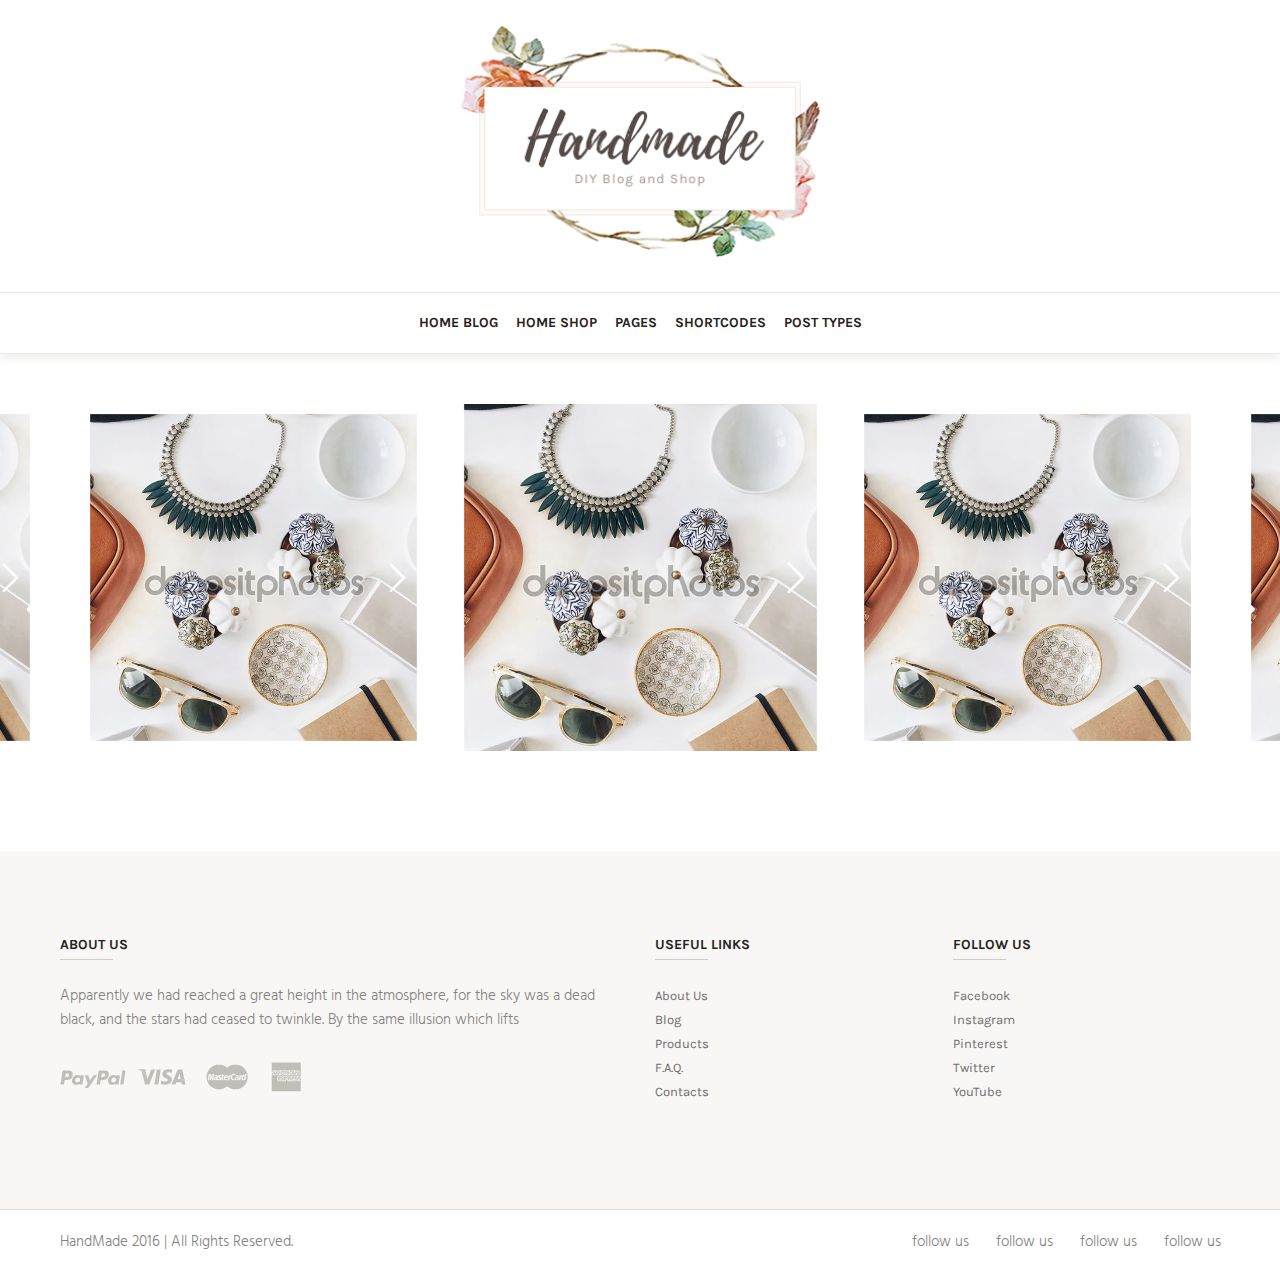
<file: home.html>
<!DOCTYPE html>
<html>
	<head>
		<meta charset="UTF-8" />
		<meta name="viewport" content="width=device-width, initial-scale=1, maximum-scale=1" />
		<link href="style.css" rel="stylesheet">
		<link href="css/fontello.css" rel="stylesheet">
		<link href="https://fonts.googleapis.com/css?family=Hind:300,400,700|Karla:400,400i,700,700i|Lora:400,400i,700,700i" rel="stylesheet">
		<script type="text/javascript" src="js/jquery.min.js"></script>
		<title>Home</title>
	</head>
	<body>
		<div class="container">
			<div class="wrapper">
				<header class="main_header">
					<div class="layout_width">
						<div class="top_header">
							<a class="logo layout_width" href="index.html"><img src="images/logo.png"></a>
						</div>
					</div>
						<div class="bottom_header">
							<nav class="navigation layout_width">
								<ul class="main_menu">
									<li><a href="#">Home blog</a></li>
									<li><a href="#">home shop</a></li>
									<li><a href="#">pages</a></li>
									<li><a href="#">Shortcodes</a></li>
									<li><a href="#">Post Types</a></li>
								</ul>
							</nav>
						</div>
				</header>
				<div class="slick_slider">
					<div class="center" data-slick='{"slidesToShow": 3, "slidesToScroll": 1}'>
						<div class="slick-slide slick-active">
							<figure class="slick_main">
								<img src="images/slick_1.jpg">
							<figure>
						</div>
						<div class="slick-slide">
							<figure class="slick_main">
								<img src="images/slick_1.jpg">
							</figure>
						</div>
						<div class="slick-slide">
							<figure class="slick_main">
								<img src="images/slick_1.jpg">
							</figure>
						</div>
						<div class="slick-slide">
							<figure class="slick_main">
								<img src="images/slick_1.jpg">
							</figure>
						</div>
						<div class="slick-slide">
							<figure class="slick_main">
								<img src="images/slick_1.jpg">
							</figure>
						</div>
						<div class="slick-slide">
							<figure class="slick_main">
								<img src="images/slick_1.jpg">
							</figure>
						</div>
						<div class="slick-slide">
							<figure class="slick_main">
								<img src="images/slick_1.jpg">
							</figure>
						</div>
					</div>
				</div>
				<script>
					jQuery(window).load(function() {
					jQuery('.center').slick({
					  centerMode: true,
					  centerPadding: '60px',
					  slidesToShow: 3,
					  responsive: [
						{
						  breakpoint: 768,
						  settings: {
							arrows: false,
							centerMode: true,
							centerPadding: '60px',
							slidesToShow: 1
						  }
						},
						{
						  breakpoint: 480,
						  settings: {
							arrows: false,
							centerMode: true,
							centerPadding: '40px',
							slidesToShow: 1
						  }
						}
					  ]
					  });
					});
				</script>
				<div class="clear"></div>	
				<div class="bottom_sidebar">
					<div class="layout_width">
						<div class="row">
							<div class="one_half">
								<h4 class="social_heading">About us</h4>
								<p>Apparently we had reached a great height in the atmosphere, for the sky was a dead black, and the stars had ceased to twinkle. By the same illusion which lifts</p>
								<ul class="bank_card">
									<li><img src="images/paypal.png"></li>
									<li><img src="images/visa.png"></li>
									<li><img src="images/mastercard.png"></li>
									<li><img src="images/alfa.png"></li>
								</ul>
							</div>
							<div class="one_fourth">
								<h4 class="social_heading">Useful Links</h4>
								<ul class="useful_links">
									<li><a href="#">About Us</a></li>
									<li><a href="#">Blog</a></li>
									<li><a href="#">Products</a></li>
									<li><a href="#">F.A.Q.</a></li>
									<li><a href="#">Contacts</a></li>
								</ul>
							</div>
							<div class="one_fourth">
								<h4 class="social_heading">follow us</h4>
								<ul class="social_list">
									<li><a href="#">Facebook</a></li>
									<li><a href="#">Instagram</a></li>
									<li><a href="#">Pinterest</a></li>
									<li><a href="#">Twitter</a></li>
									<li><a href="#">YouTube</a></li>
								</ul>
							</div>
						</div>
					</div>
				</div>
			</div>
		</div>
		<footer class="footer">
			<div class="layout_width">
				<div class="copyright">HandMade 2016 | All Rights Reserved.</div>
				<ul class="follow_us">
					<li>follow us</li>
					<li>follow us</li>
					<li>follow us</li>
					<li>follow us</li>
				</ul>
			</div>
		</footer>
		<script type="text/javascript" src="js/jquery.slick.js"></script>

	</body>
</html>
</file>
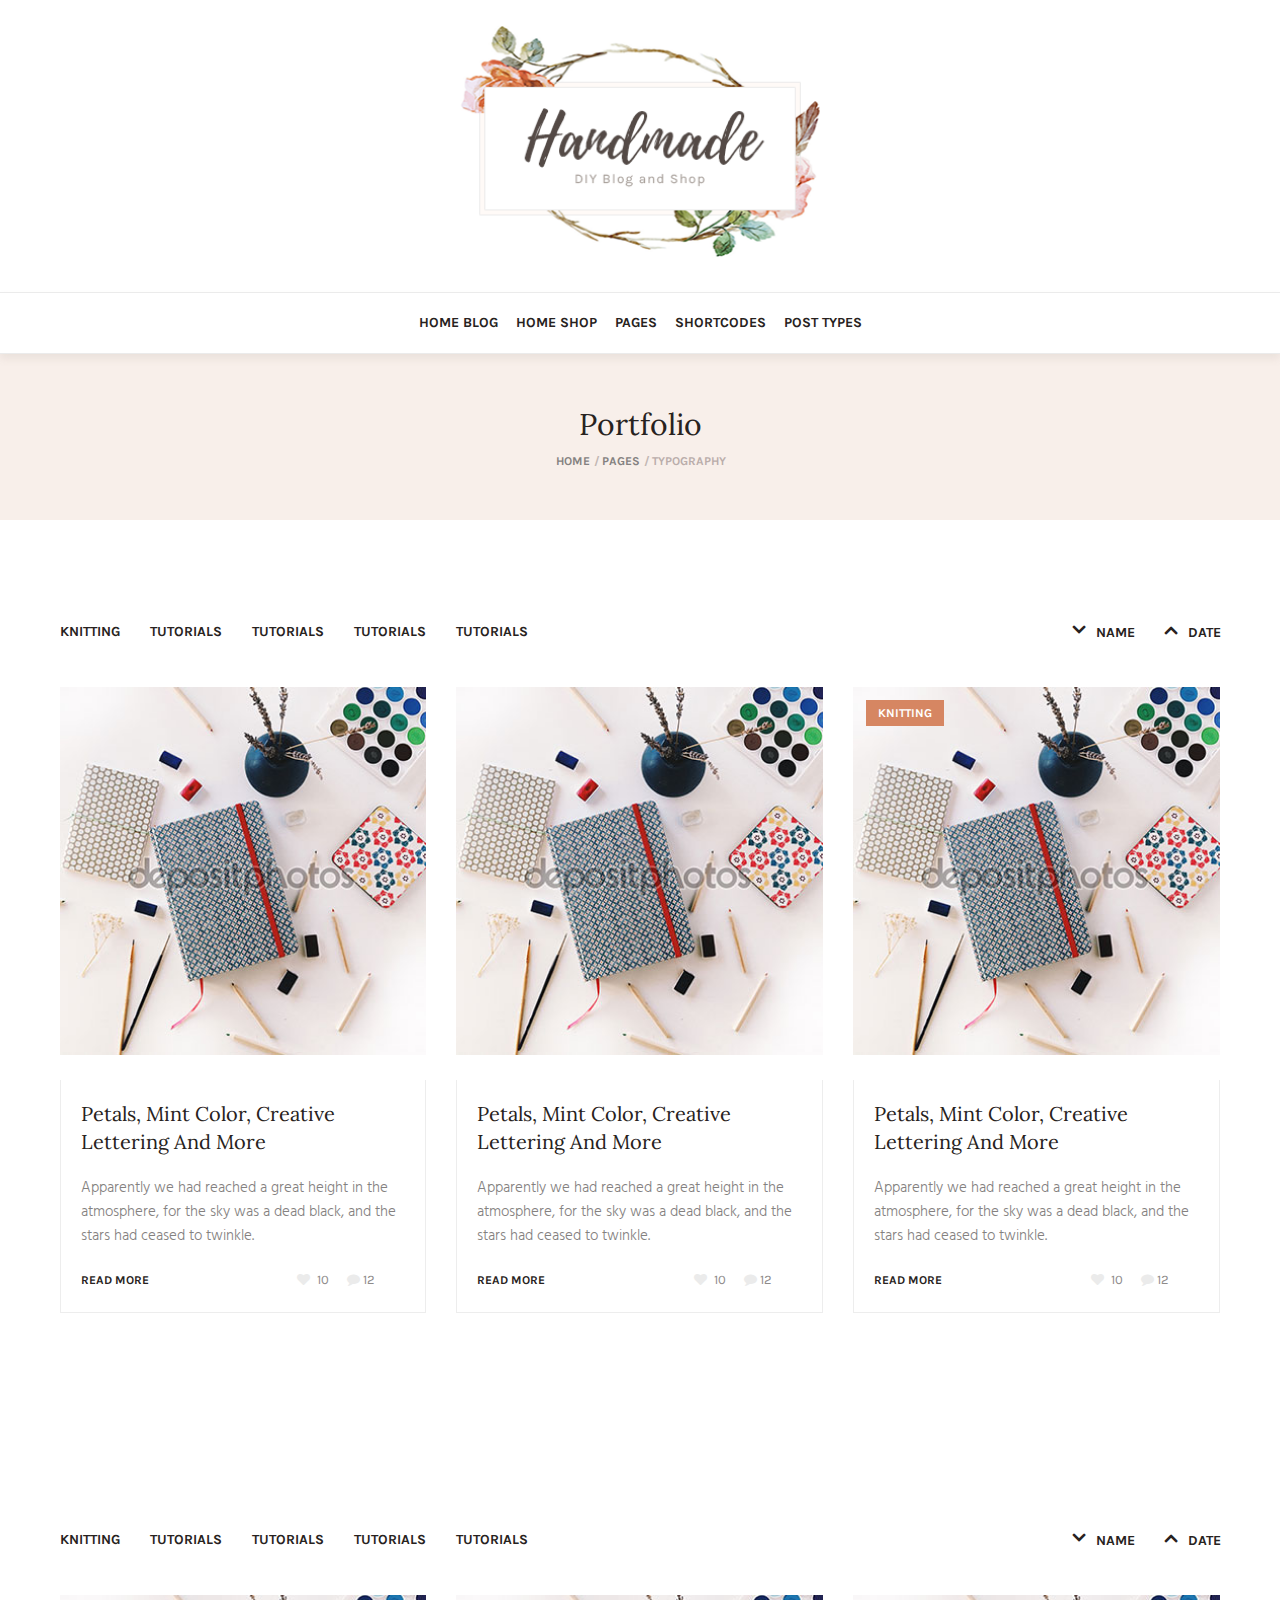
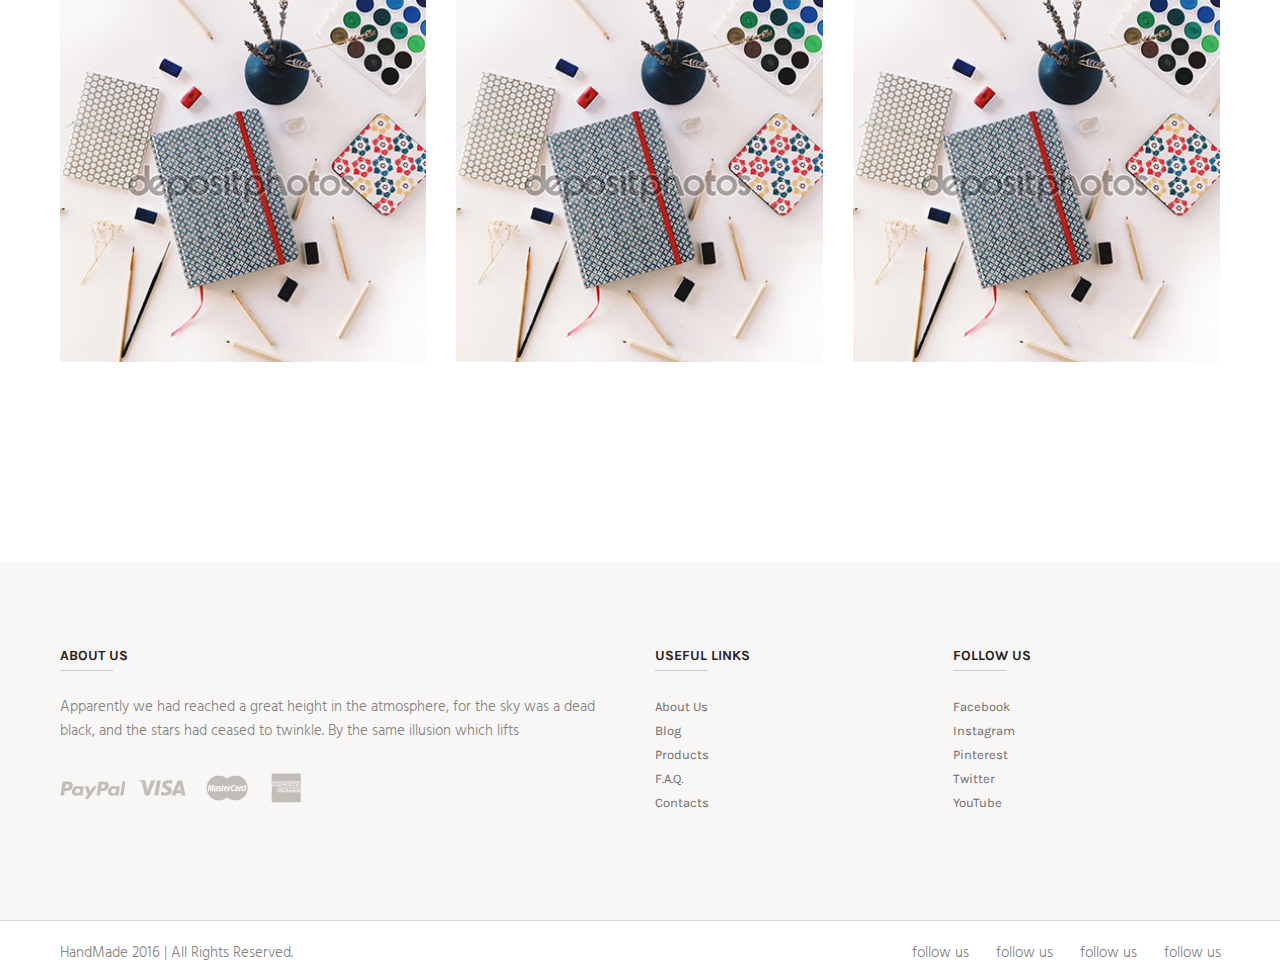
<file: portfolio.html>
<!DOCTYPE html>
<html>
	<head>
		<meta charset="UTF-8" />
		<meta name="viewport" content="width=device-width, initial-scale=1, maximum-scale=1" />
		<link href="style.css" rel="stylesheet">
		<link href="css/fontello.css" rel="stylesheet">
		<link href="https://fonts.googleapis.com/css?family=Hind:300,400,700|Karla:400,400i,700,700i|Lora:400,400i,700,700i" rel="stylesheet">
		<title>portfolio</title>
	</head>
	<body>
		<div class="container">
			<div class="wrapper">
				<header class="main_header">
					<div class="layout_width">
						<div class="top_header">
							<a class="logo layout_width" href="index.html"><img src="images/logo.png"></a>
						</div>
					</div>
						<div class="bottom_header">
							<nav class="navigation layout_width">
								<ul class="main_menu">
									<li><a href="#">Home blog</a></li>
									<li><a href="#">home shop</a></li>
									<li><a href="#">pages</a></li>
									<li><a href="#">Shortcodes</a></li>
									<li><a href="#">Post Types</a></li>
								</ul>
							</nav>
						</div>
				</header>
				<div class="head_line">
					<div class="layout_width">
						<h1>Portfolio</h1>
						<ul class="breadcrumbs">
							<li><a href="#">home</a></li>
							<li><a href="#">Pages</a></li>
							<li>Typography</li>
						</ul>
					</div>
				</div>				
				<div class="content_wrap layout_width">
					<div class="portfolio_line">
						<ul class="portfolio_navigation_2">
							<li><a href="#">knitting</a></li>
							<li><a href="#">Tutorials</a></li>
							<li><a href="#">Tutorials</a></li>
							<li><a href="#">Tutorials</a></li>
							<li><a href="#">Tutorials</a></li>
						</ul>
						<div class="sort">
							<a href="#" class="sort_name">Name</a>
							<a href="#" class="sort_data">date</a>
						</div>
					</div>
					<div class="clear"></div>
					<div class="portfolio_content_top">
						<div class="row">
							<article class="one_third">
								<figure class="img_porfolio_2">
									<img src="images/portfolio_2.jpg">
								</figure>
								<div class="portfolio_2_post">
									<header class="portfolio_2_header">
										<h2><a href="#">Petals, Mint Color, Creative Lettering And More</a></h2>
									</header>
									<p>Apparently we had reached a great height in the atmosphere, for the sky was a dead black, and the stars had ceased to twinkle.</p>
									<a class="post_read_more" href="post.html">Read More</a>
									<div class="post_like_com">
										<a href="#" class="post_like">10</a>
										<a href="#" class="post_comment">12</a>
									</div>
								</div>
							</article>
							<article class="one_third">
								<figure class="img_porfolio_2">
									<a href="#"><img src="images/portfolio_2.jpg"></a>
								</figure>
								<div class="portfolio_2_post">
									<header class="portfolio_2_header">
										<h2><a href="#">Petals, Mint Color, Creative Lettering And More</a></h2>
									</header>
									<p>Apparently we had reached a great height in the atmosphere, for the sky was a dead black, and the stars had ceased to twinkle.</p>
									<a class="post_read_more" href="post.html">Read More</a>
									<div class="post_like_com">
										<a href="#" class="post_like">10</a>
										<a href="#" class="post_comment">12</a>
									</div>	
								</div>
							</article>
							<article class="one_third">
								<figure class="img_porfolio_2">
									<a href="#"><img src="images/portfolio_2.jpg"></a>
									<ul class="portfolio_cat">
										<li><a href="#">knitting</a></li>
									</ul>
								</figure>
								<div class="portfolio_2_post">
									<header class="portfolio_2_header">
										<h2><a href="#">Petals, Mint Color, Creative Lettering And More</a></h2>
									</header>
									<p>Apparently we had reached a great height in the atmosphere, for the sky was a dead black, and the stars had ceased to twinkle.</p>
									<a class="post_read_more" href="post.html">Read More</a>
									<div class="post_like_com">
										<a href="#" class="post_like">10</a>
										<a href="#" class="post_comment">12</a>
									</div>
								</div>
							</article>
						</div>
					</div>
					<div class="portfolio_line">
						<ul class="portfolio_navigation_2">
							<li><a href="#">knitting</a></li>
							<li><a href="#">Tutorials</a></li>
							<li><a href="#">Tutorials</a></li>
							<li><a href="#">Tutorials</a></li>
							<li><a href="#">Tutorials</a></li>
						</ul>
						<div class="sort">
							<a href="#" class="sort_name">Name</a>
							<a href="#" class="sort_data">date</a>
						</div>
					</div>
					<div class="clear"></div>
					<div class="portfolio_content_top">
						<div class="row">	
							<div class="one_third">
								<article class="portfolio_item">
									<figure class="portfolio_item_img">
										<img src="images/portfolio_2.jpg" alt="">
									</figure>
									<div class="portfolio_item_inner">
										<ul class="portfolio_cat_inner">
											<li><a href="#">knitting</a></li>
											<li><a href="#">Tutorials</a></li>
										</ul>
										<h2 class="portfolio_item_title"><a href="portfolio_open.html">How to Create a Unique And Stylish Note Book Cover</a></h2>
										<p>Apparently we had reached a great height in the atmosphere, for the sky was a dead black, and the stars had</p>
										<a href="#" class="post_like">10</a>
										<a href="#" class="post_comment">12</a>
									</div>
								</article>
							</div>
							<div class="one_third">
								<article class="portfolio_item">
									<figure class="portfolio_item_img">
										<img src="images/portfolio_2.jpg" alt="">
									</figure>
									<div class="portfolio_item_inner">
										<ul class="portfolio_cat_inner">
											<li><a href="#">knitting</a></li>
											<li><a href="#">Tutorials</a></li>
										</ul>
										<h2 class="portfolio_item_title"><a href="portfolio_open.html">How to Create a Unique And Stylish Note Book Cover</a></h2>
										<p>Apparently we had reached a great height in the atmosphere, for the sky was a dead black, and the stars had</p>
										<a href="#" class="post_like">10</a>
										<a href="#" class="post_comment">12</a>
									</div>
								</article>
							</div>	
							<div class="one_third">
								<article class="portfolio_item">
									<figure class="portfolio_item_img">
										<img src="images/portfolio_2.jpg" alt="">
									</figure>
									<div class="portfolio_item_inner">
										<ul class="portfolio_cat_inner">
											<li><a href="#">knitting</a></li>
											<li><a href="#">Tutorials</a></li>
										</ul>
										<h2 class="portfolio_item_title"><a href="portfolio_open.html">How to Create a Unique And Stylish Note Book Cover</a></h2>
										<p>Apparently we had reached a great height in the atmosphere, for the sky was a dead black, and the stars had</p>
										<a href="#" class="post_like">10</a>
										<a href="#" class="post_comment">12</a>
									</div>
								</article>
							</div>	
						</div>
					</div>
				</div>		
				<div class="bottom_sidebar">
					<div class="layout_width">
						<div class="row">
							<div class="one_half">
								<h4 class="social_heading">About us</h4>
								<p>Apparently we had reached a great height in the atmosphere, for the sky was a dead black, and the stars had ceased to twinkle. By the same illusion which lifts</p>
								<ul class="bank_card">
									<li><img src="images/paypal.png"></li>
									<li><img src="images/visa.png"></li>
									<li><img src="images/mastercard.png"></li>
									<li><img src="images/alfa.png"></li>
								</ul>
							</div>
							<div class="one_fourth">
								<h4 class="social_heading">Useful Links</h4>
								<ul class="useful_links">
									<li><a href="#">About Us</a></li>
									<li><a href="#">Blog</a></li>
									<li><a href="#">Products</a></li>
									<li><a href="#">F.A.Q.</a></li>
									<li><a href="#">Contacts</a></li>
								</ul>
							</div>
							<div class="one_fourth">
								<h4 class="social_heading">follow us</h4>
								<ul class="social_list">
									<li><a href="#">Facebook</a></li>
									<li><a href="#">Instagram</a></li>
									<li><a href="#">Pinterest</a></li>
									<li><a href="#">Twitter</a></li>
									<li><a href="#">YouTube</a></li>
								</ul>
							</div>
						</div>
					</div>
				</div>
			</div>
		</div>
		<footer class="footer">
			<div class="layout_width">
				<div class="copyright">HandMade 2016 | All Rights Reserved.</div>
				<ul class="follow_us">
					<li>follow us</li>
					<li>follow us</li>
					<li>follow us</li>
					<li>follow us</li>
				</ul>
			</div>
		</footer>
	</body>
</html>
</file>
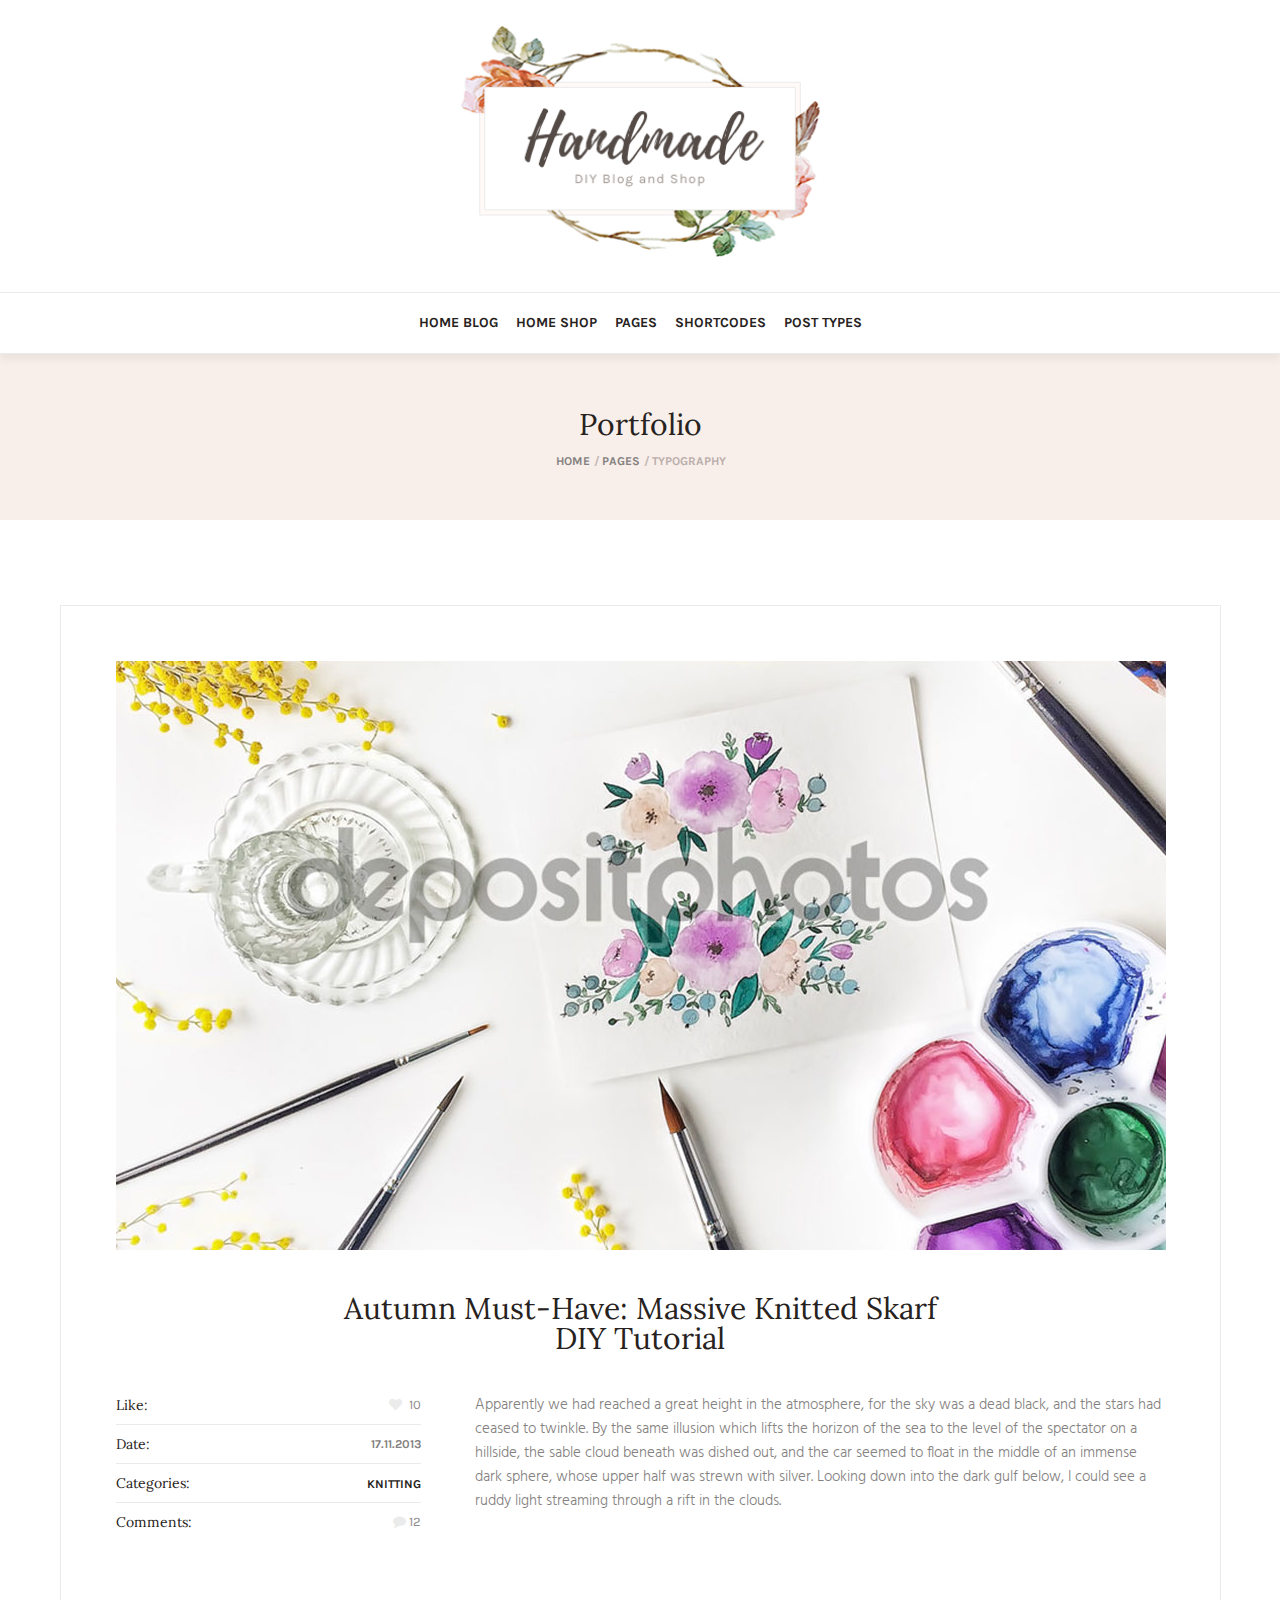
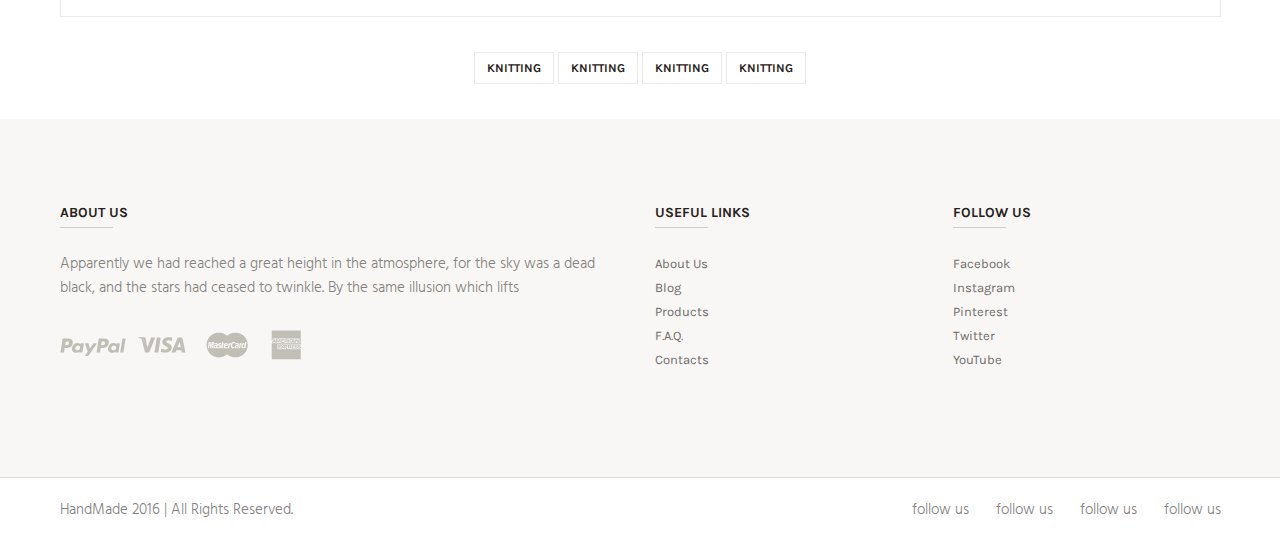
<file: portfolio_open.html>
<!DOCTYPE html>
<html>
	<head>
		<meta charset="UTF-8" />
		<meta name="viewport" content="width=device-width, initial-scale=1, maximum-scale=1" />
		<link href="style.css" rel="stylesheet">
		<link href="css/fontello.css" rel="stylesheet">
		<link href="https://fonts.googleapis.com/css?family=Hind:300,400,700|Karla:400,400i,700,700i|Lora:400,400i,700,700i" rel="stylesheet">
		<title>portfolio_open</title>
	</head>
	<body>
		<div class="container">
			<div class="wrapper">
				<header class="main_header">
					<div class="layout_width">
						<div class="top_header">
							<a class="logo layout_width" href="index.html"><img src="images/logo.png"></a>
						</div>
					</div>
						<div class="bottom_header">
							<nav class="navigation layout_width">
								<ul class="main_menu">
									<li><a href="#">Home blog</a></li>
									<li><a href="#">home shop</a></li>
									<li><a href="#">pages</a></li>
									<li><a href="#">Shortcodes</a></li>
									<li><a href="#">Post Types</a></li>
								</ul>
							</nav>
						</div>
				</header>
				<div class="head_line">
					<div class="layout_width">
						<h1>Portfolio</h1>
						<ul class="breadcrumbs">
							<li><a href="#">home</a></li>
							<li><a href="#">Pages</a></li>
							<li>Typography</li>
						</ul>
					</div>
				</div>				
				<div class="content_wrap layout_width">
					<article class="main_portfolio">
						<img src="images/portfolio_1.jpg">
						<header class="main_portfolio_header">
							<h1>Autumn Must-Have: Massive Knitted Skarf<br>DIY Tutorial</h1>
						</header>
						<div class="row">
							<div class="one_third">
								<ul class="portfolio_comments">
									<li>Like:<a href="#" class="portfolio_like post_like" >10</a></li>
									<li>Date:<abbr class="portfolio_data">17.11.2013</abbr></li>
									<li>Categories:
										<ul class="portfolio_categories">
											<li><a href="#">Knitting</a></li>
										</ul>
									</li>
									<li>Comments:<a href="#" class="portfolio_com post_comment" >12</a></li>
								</ul>
							</div>
							<div class="two_third">
								<p>Apparently we had reached a great height in the atmosphere, for the sky was a dead black, and the stars had ceased to twinkle. By the same illusion which lifts the horizon of the sea to the level of the spectator on a hillside, the sable cloud beneath was dished out, and the car seemed to float in the middle of an immense dark sphere, whose upper half was strewn with silver. Looking down into the dark gulf below, I could see a ruddy light streaming through a rift in the clouds.</p>	
							</div>
						</div>
					</article>
						<ul class="portfolio_navigation">
							<li><a href="#">knitting</a></li>
							<li><a href="#">knitting</a></li>
							<li><a href="#">knitting</a></li>
							<li><a href="#">knitting</a></li>
						</ul>
				</div>
				<div class="bottom_sidebar">
					<div class="layout_width">
						<div class="row">
							<div class="one_half">
								<h4 class="social_heading">About us</h4>
								<p>Apparently we had reached a great height in the atmosphere, for the sky was a dead black, and the stars had ceased to twinkle. By the same illusion which lifts</p>
								<ul class="bank_card">
									<li><img src="images/paypal.png"></li>
									<li><img src="images/visa.png"></li>
									<li><img src="images/mastercard.png"></li>
									<li><img src="images/alfa.png"></li>
								</ul>
							</div>
							<div class="one_fourth">
								<h4 class="social_heading">Useful Links</h4>
								<ul class="useful_links">
									<li><a href="#">About Us</a></li>
									<li><a href="#">Blog</a></li>
									<li><a href="#">Products</a></li>
									<li><a href="#">F.A.Q.</a></li>
									<li><a href="#">Contacts</a></li>
								</ul>
							</div>
							<div class="one_fourth">
								<h4 class="social_heading">follow us</h4>
								<ul class="social_list">
									<li><a href="#">Facebook</a></li>
									<li><a href="#">Instagram</a></li>
									<li><a href="#">Pinterest</a></li>
									<li><a href="#">Twitter</a></li>
									<li><a href="#">YouTube</a></li>
								</ul>
							</div>
						</div>
					</div>
				</div>
			</div>
		</div>
		<footer class="footer">
			<div class="layout_width">
				<div class="copyright">HandMade 2016 | All Rights Reserved.</div>
				<ul class="follow_us">
					<li>follow us</li>
					<li>follow us</li>
					<li>follow us</li>
					<li>follow us</li>
				</ul>
			</div>
		</footer>
	</body>
</html>
</file>
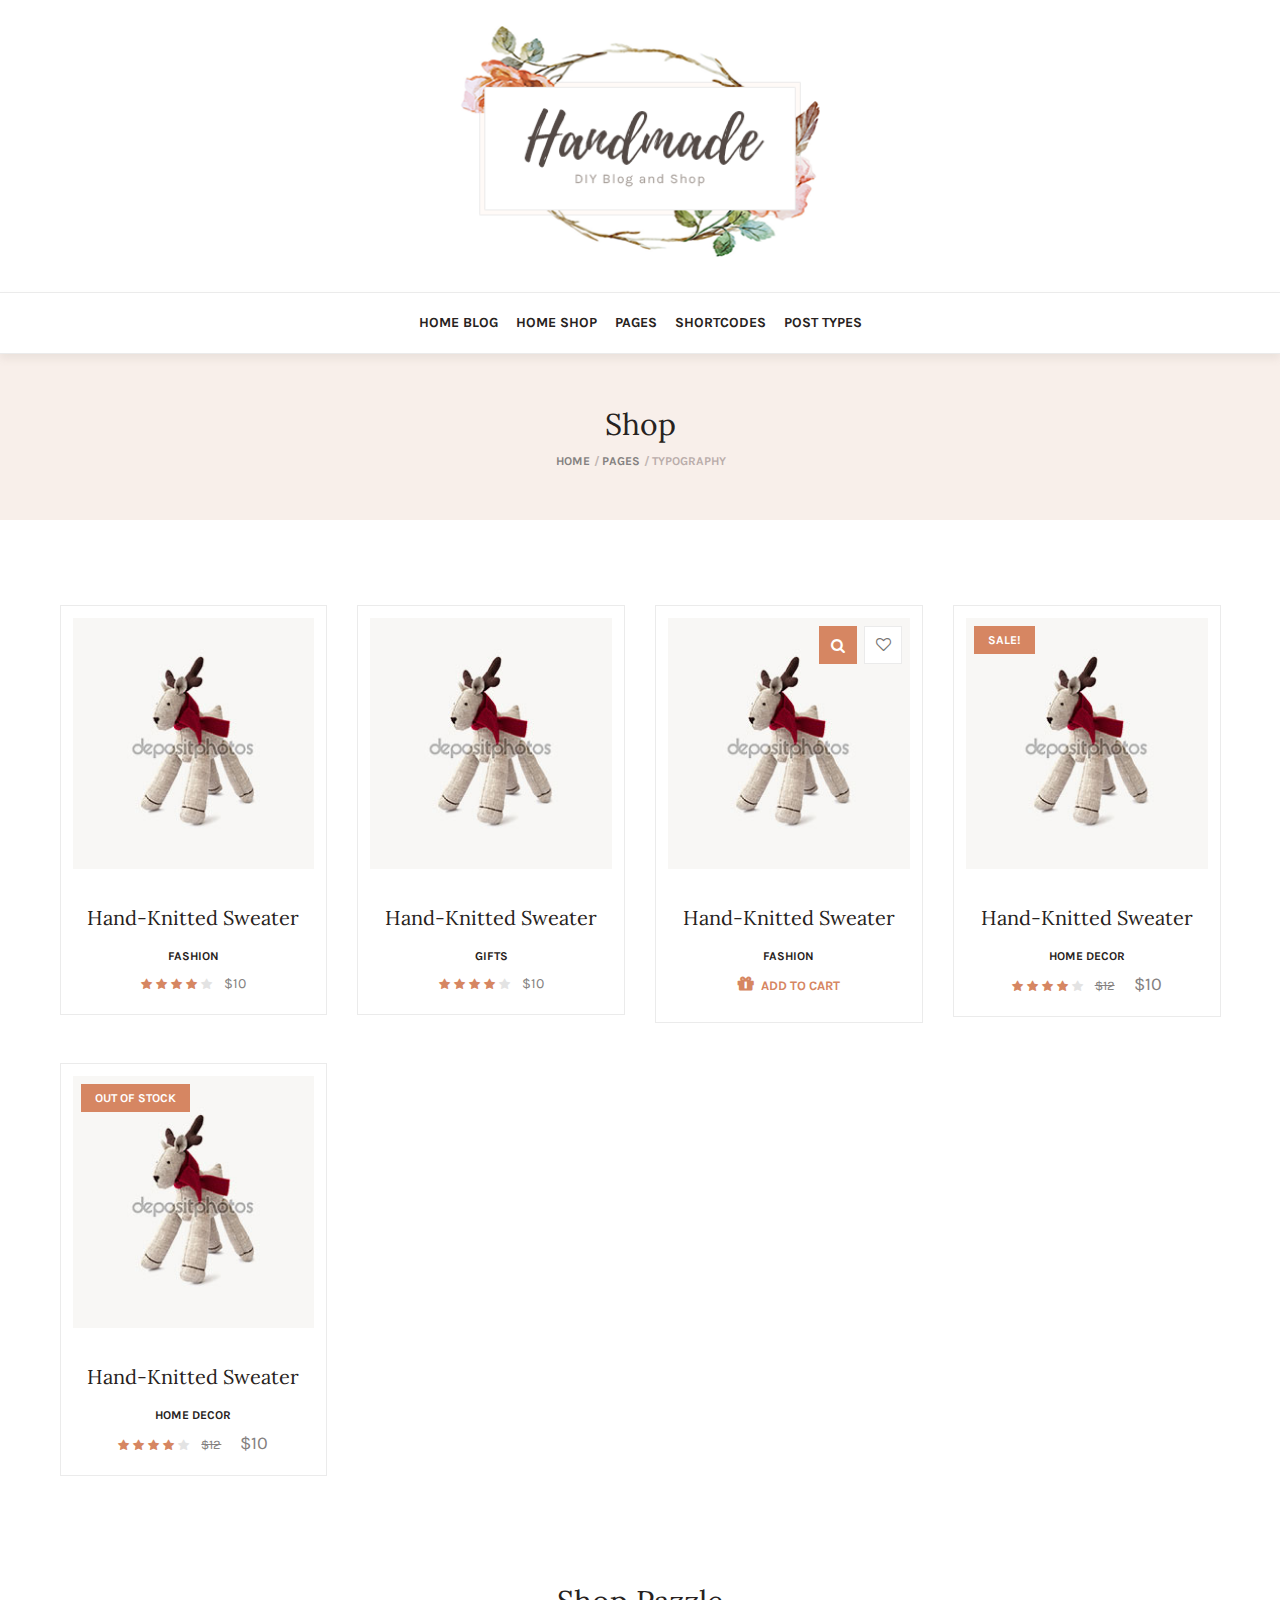
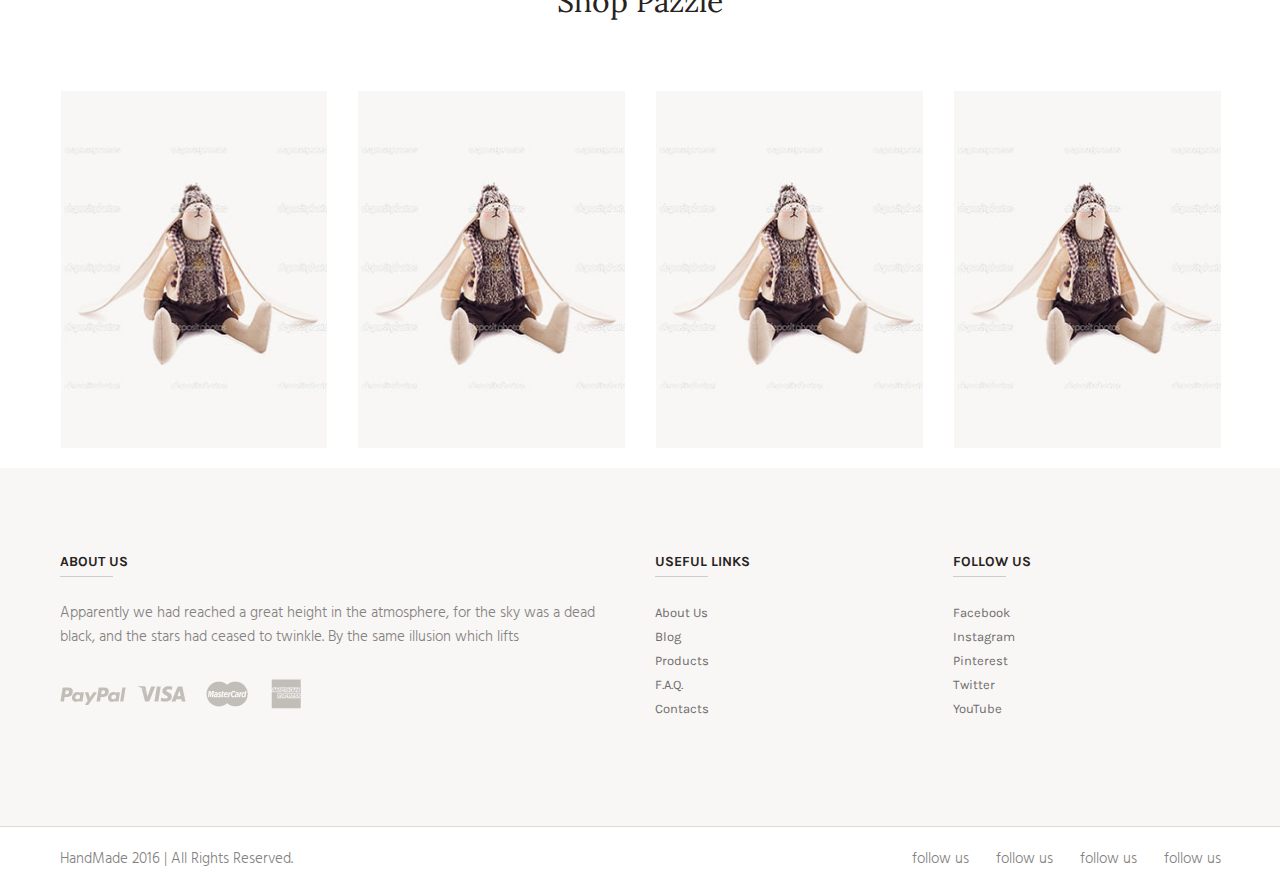
<file: shop.html>
<!DOCTYPE html>
<html>
	<head>
		<meta charset="UTF-8" />
		<meta name="viewport" content="width=device-width, initial-scale=1, maximum-scale=1" />
		<link href="style.css" rel="stylesheet">
		<link href="css/fontello.css" rel="stylesheet">
		<link href="https://fonts.googleapis.com/css?family=Hind:300,400,700|Karla:400,400i,700,700i|Lora:400,400i,700,700i" rel="stylesheet">
		<title>shop</title>
	</head>
	<body>
		<div class="container">
			<div class="wrapper">
				<header class="main_header">
					<div class="layout_width">
						<div class="top_header">
							<a class="logo layout_width" href="index.html"><img src="images/logo.png"></a>
						</div>
					</div>
						<div class="bottom_header">
							<nav class="navigation layout_width">
								<ul class="main_menu">
									<li><a href="#">Home blog</a></li>
									<li><a href="#">home shop</a></li>
									<li><a href="#">pages</a></li>
									<li><a href="#">Shortcodes</a></li>
									<li><a href="#">Post Types</a></li>
								</ul>
							</nav>
						</div>
				</header>
				<div class="head_line">
					<div class="layout_width">
						<h1>Shop</h1>
						<ul class="breadcrumbs">
							<li><a href="#">home</a></li>
							<li><a href="#">Pages</a></li>
							<li>Typography</li>
						</ul>
					</div>
				</div>				
				<div class="content_wrap layout_width">
					<ul class="products_open">
						<li class="product_open">
							<article class="product_open_post">
								<figure class="product_open_post_img">
									<a href="#"><img src="images/shop_product.jpg"></a>
								</figure>
								<div class="products_open_inner">
									<header class="product_name">
										<h2><a href="#">Hand-Knitted Sweater</a></h2>
									</header>
									<div class="product_open_cat"><a href="#">fashion</a></div>
									<div class="product_open_info">
										<div class="icon_star">
											<span></span>
											<span></span>
											<span></span>
											<span></span>
											<span class="product_open_info_star"></span>
											<span class="product_open_info_price">$10</span>
										</div>
									</div>
								</div>
							</article>
						</li>
						<li class="product_open">
							<article class="product_open_post">
								<figure class="product_open_post_img">
									<a href="#"><img src="images/shop_product.jpg"></a>
								</figure>
								<div class="products_open_inner">
									<header class="product_name">
										<h2><a href="#">Hand-Knitted Sweater</a></h2>
									</header>
									<div class="product_open_cat"><a href="#">gifts</a></div>
									<div class="product_open_info">
										<div class="icon_star">
											<span></span>
											<span></span>
											<span></span>
											<span></span>
											<span class="product_open_info_star"></span>
											<span class="product_open_info_price">$10</span>
										</div>
									</div>
								</div>
							</article>
						</li>
						<li class="product_open">
							<article class="product_open_post">
								<figure class="product_open_post_img">
									<a href="#"><img src="images/shop_product.jpg"></a>
									<div class="product_search_but">
										<a href="#" class="product_but"></a>
									</div>
									<div class="product_like"><a href="#"></a></div>
								</figure>
								<div class="products_open_inner">
									<header class="product_name">
										<h2><a href="#">Hand-Knitted Sweater</a></h2>
									</header>
									<div class="product_open_cat"><a href="#">fashion</a></div>
									<a class="product_open_info_cart" href="#">add to cart</a>
							</article>
						</li>
						<li class="product_open">
							<article class="product_open_post">
								<figure class="product_open_post_img">
									<a href="#"><img src="images/shop_product.jpg"></a>
									<span class="onsale">sale!</span>
								</figure>
								<div class="products_open_inner">
									<header class="product_name">
										<h2><a href="#">Hand-Knitted Sweater</a></h2>
									</header>
									<div class="product_open_cat"><a href="#">home decor</a></div>
									<div class="product_open_info">
										<div class="icon_star">
											<span></span>
											<span></span>
											<span></span>
											<span></span>
											<span class="product_open_info_star"></span>
											<span class="product_open_info_price_none">$12</span>
											<span class="product_open_info_price_new">$10</span>
										</div>
									</div>
								</div>
							</article>
						</li>
						<li class="product_open">
							<article class="product_open_post">
								<figure class="product_open_post_img">
									<a href="#"><img src="images/shop_product.jpg"></a>
									<span class="onsale">Out of stock</span>
								</figure>
								<div class="products_open_inner">
									<header class="product_name">
										<h2><a href="#">Hand-Knitted Sweater</a></h2>
									</header>
									<div class="product_open_cat"><a href="#">home decor</a></div>
									<div class="product_open_info">
										<div class="icon_star">
											<span></span>
											<span></span>
											<span></span>
											<span></span>
											<span class="product_open_info_star"></span>
											<span class="product_open_info_price_none">$12</span>
											<span class="product_open_info_price_new">$10</span>
										</div>
									</div>
								</div>
							</article>
						</li>
					</ul>
					<div class="row">
						<div class="shop_pazzle">
							<h1>Shop Pazzle</h1>
							<div class="one_fourth">
								<article class="shop_pazzle_post">
									<figure class="shop_pazzle_img">
										<img src="images/shop_pazzle.jpg">
									</figure>
									<div class="shop_pazzle_inner">
										<div class="shop_pazzle_inner_content">
											<div class="product_open_info">
												<div class="icon_star">
													<span></span>
													<span></span>
													<span></span>
													<span></span>
													<span class="product_open_info_star"></span>
												</div>
												<span class="product_open_info_price_new">$10</span>
												<span class="product_open_info_price_none">$12</span>
											</div>
											<div class="clear"></div>
											<a href="#" class="pazzle_inner_nav">knitting</a>
											<h2>Hand-Knitted Sweater</h2>
											<div class="shop_pazzle_info">
												<div class="shop_pazzle_info_inner">
													<a class="product_open_info_cart" href="#">add to cart</a>
													<div class="product_search_but">
														<a href=""# class="product_but"></a>
													</div>
													<div class="product_like"><a href="#"></a></div>
												</div>
											</div>
										</div>
									</div>
								</article>
							</div>
							<div class="one_fourth">
								<article class="shop_pazzle_post">
									<figure class="shop_pazzle_img">
										<img src="images/shop_pazzle.jpg">
									</figure>
									<div class="shop_pazzle_inner">
										<div class="shop_pazzle_inner_content">
											<div class="product_open_info">
												<div class="icon_star">
													<span></span>
													<span></span>
													<span></span>
													<span></span>
													<span class="product_open_info_star"></span>
												</div>
												<span class="product_open_info_price_new">$10</span>
												<span class="product_open_info_price_none">$12</span>
											</div>
											<div class="clear"></div>
											<a href="#" class="pazzle_inner_nav">knitting</a>
											<h2>Hand-Knitted Sweater</h2>
											<div class="shop_pazzle_info">
												<div class="shop_pazzle_info_inner">
													<a class="product_open_info_cart" href="#">add to cart</a>
													<div class="product_search_but">
														<a href=""# class="product_but"></a>
													</div>
													<div class="product_like"><a href="#"></a></div>
												</div>
											</div>
										</div>
									</div>
								</article>
							</div>
							<div class="one_fourth">
								<article class="shop_pazzle_post">
									<figure class="shop_pazzle_img">
										<img src="images/shop_pazzle.jpg">
									</figure>
									<div class="shop_pazzle_inner">
										<div class="shop_pazzle_inner_content">
											<div class="product_open_info">
												<div class="icon_star">
													<span></span>
													<span></span>
													<span></span>
													<span></span>
													<span class="product_open_info_star"></span>
												</div>
												<span class="product_open_info_price_new">$10</span>
												<span class="product_open_info_price_none">$12</span>
											</div>
											<div class="clear"></div>
											<a href="#" class="pazzle_inner_nav">knitting</a>
											<h2>Hand-Knitted Sweater</h2>
											<div class="shop_pazzle_info">
												<div class="shop_pazzle_info_inner">
													<a class="product_open_info_cart" href="#">add to cart</a>
													<div class="product_search_but">
														<a href=""# class="product_but"></a>
													</div>
													<div class="product_like"><a href="#"></a></div>
												</div>
											</div>
										</div>
									</div>
								</article>
							</div>
							<div class="one_fourth">
								<article class="shop_pazzle_post">
									<figure class="shop_pazzle_img">
										<img src="images/shop_pazzle.jpg">
									</figure>
									<div class="shop_pazzle_inner">
										<div class="shop_pazzle_inner_content">
											<div class="product_open_info">
												<div class="icon_star">
													<span></span>
													<span></span>
													<span></span>
													<span></span>
													<span class="product_open_info_star"></span>
												</div>
												<span class="product_open_info_price_new">$10</span>
												<span class="product_open_info_price_none">$12</span>
											</div>
											<div class="clear"></div>
											<a href="#" class="pazzle_inner_nav">knitting</a>
											<h2>Hand-Knitted Sweater</h2>
											<div class="shop_pazzle_info">
												<div class="shop_pazzle_info_inner">
													<a class="product_open_info_cart" href="#">add to cart</a>
													<div class="product_search_but">
														<a href=""# class="product_but"></a>
													</div>
													<div class="product_like"><a href="#"></a></div>
												</div>
											</div>
										</div>
									</div>
								</article>
							</div>
						</div>
					</div>
				</div>
				<div class="clear"></div>
				<div class="bottom_sidebar">
					<div class="layout_width">
						<div class="row">
							<div class="one_half">
								<h4 class="social_heading">About us</h4>
								<p>Apparently we had reached a great height in the atmosphere, for the sky was a dead black, and the stars had ceased to twinkle. By the same illusion which lifts</p>
								<ul class="bank_card">
									<li><img src="images/paypal.png"></li>
									<li><img src="images/visa.png"></li>
									<li><img src="images/mastercard.png"></li>
									<li><img src="images/alfa.png"></li>
								</ul>
							</div>
							<div class="one_fourth">
								<h4 class="social_heading">Useful Links</h4>
								<ul class="useful_links">
									<li><a href="#">About Us</a></li>
									<li><a href="#">Blog</a></li>
									<li><a href="#">Products</a></li>
									<li><a href="#">F.A.Q.</a></li>
									<li><a href="#">Contacts</a></li>
								</ul>
							</div>
							<div class="one_fourth">
								<h4 class="social_heading">follow us</h4>
								<ul class="social_list">
									<li><a href="#">Facebook</a></li>
									<li><a href="#">Instagram</a></li>
									<li><a href="#">Pinterest</a></li>
									<li><a href="#">Twitter</a></li>
									<li><a href="#">YouTube</a></li>
								</ul>
							</div>
						</div>
					</div>
				</div>
			</div>
		</div>
		<footer class="footer">
			<div class="layout_width">
				<div class="copyright">HandMade 2016 | All Rights Reserved.</div>
				<ul class="follow_us">
					<li>follow us</li>
					<li>follow us</li>
					<li>follow us</li>
					<li>follow us</li>
				</ul>
			</div>
		</footer>
	</body>
</html>
</file>
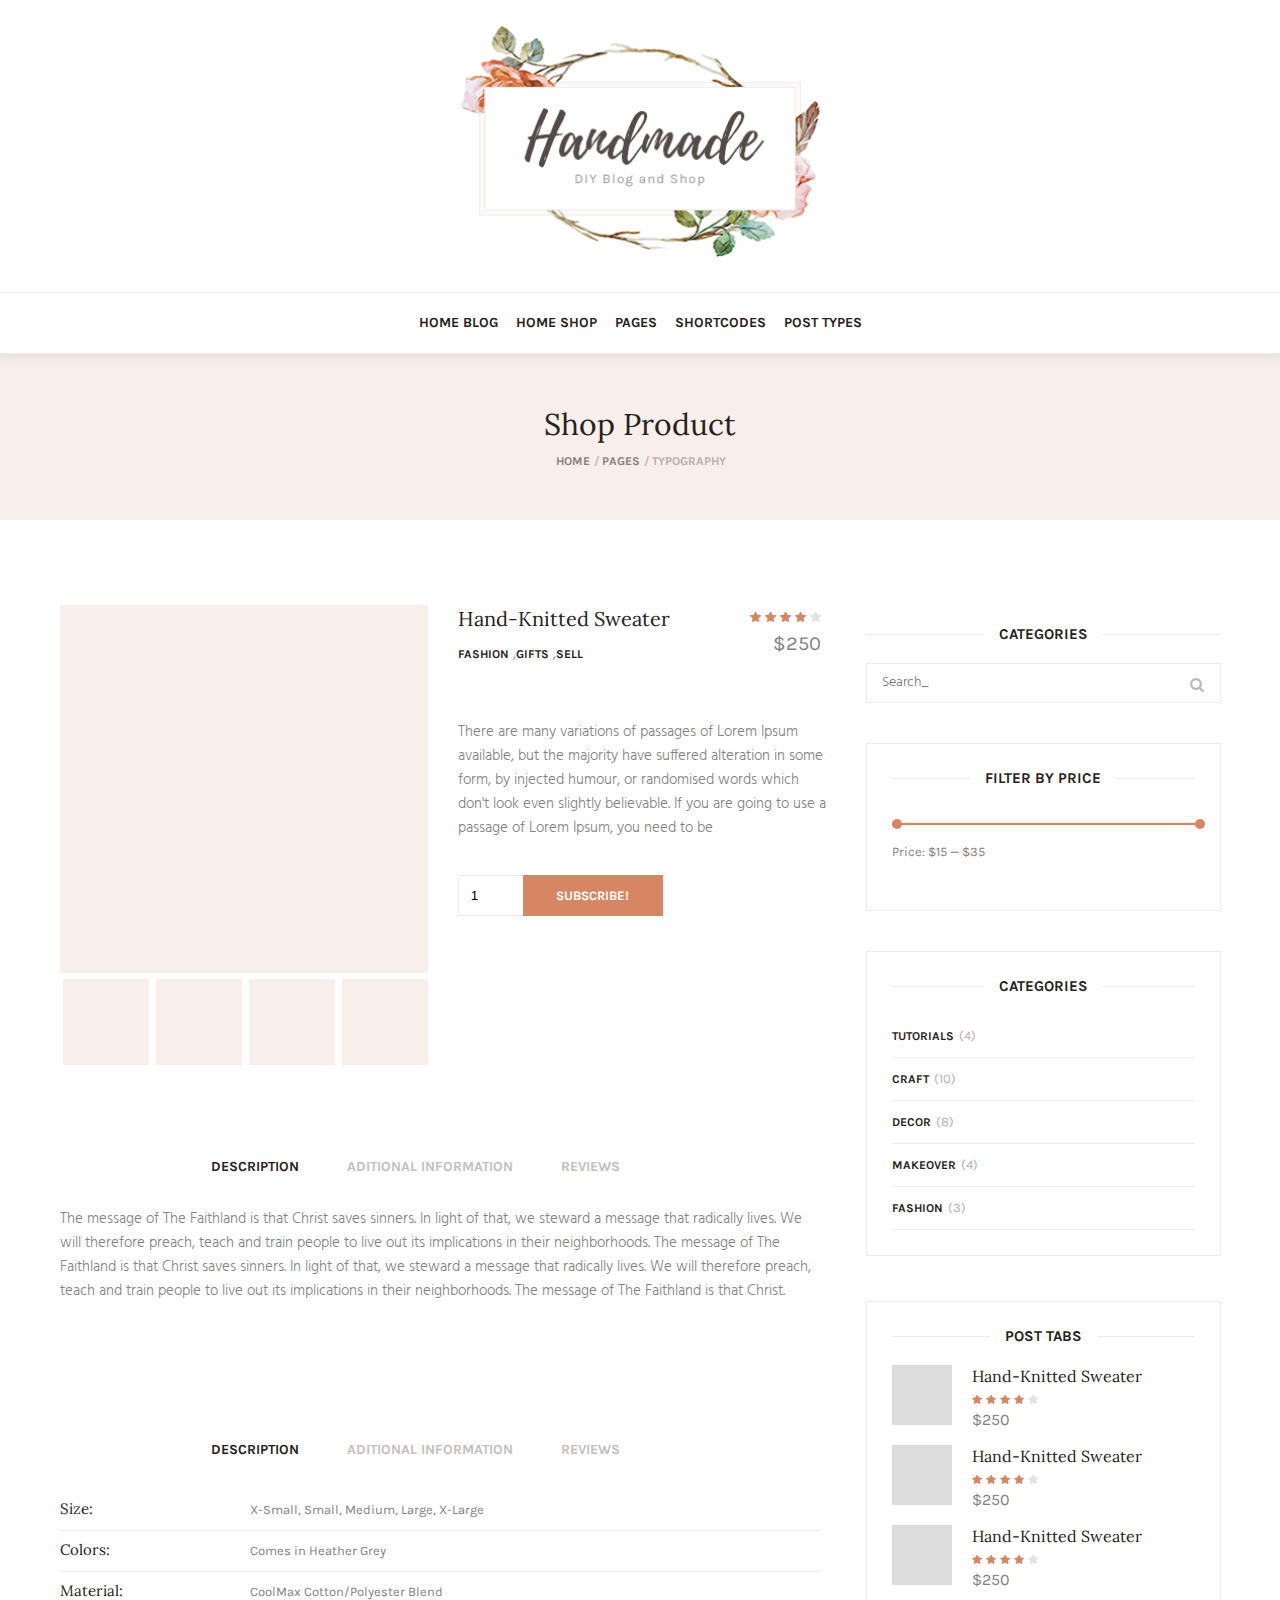
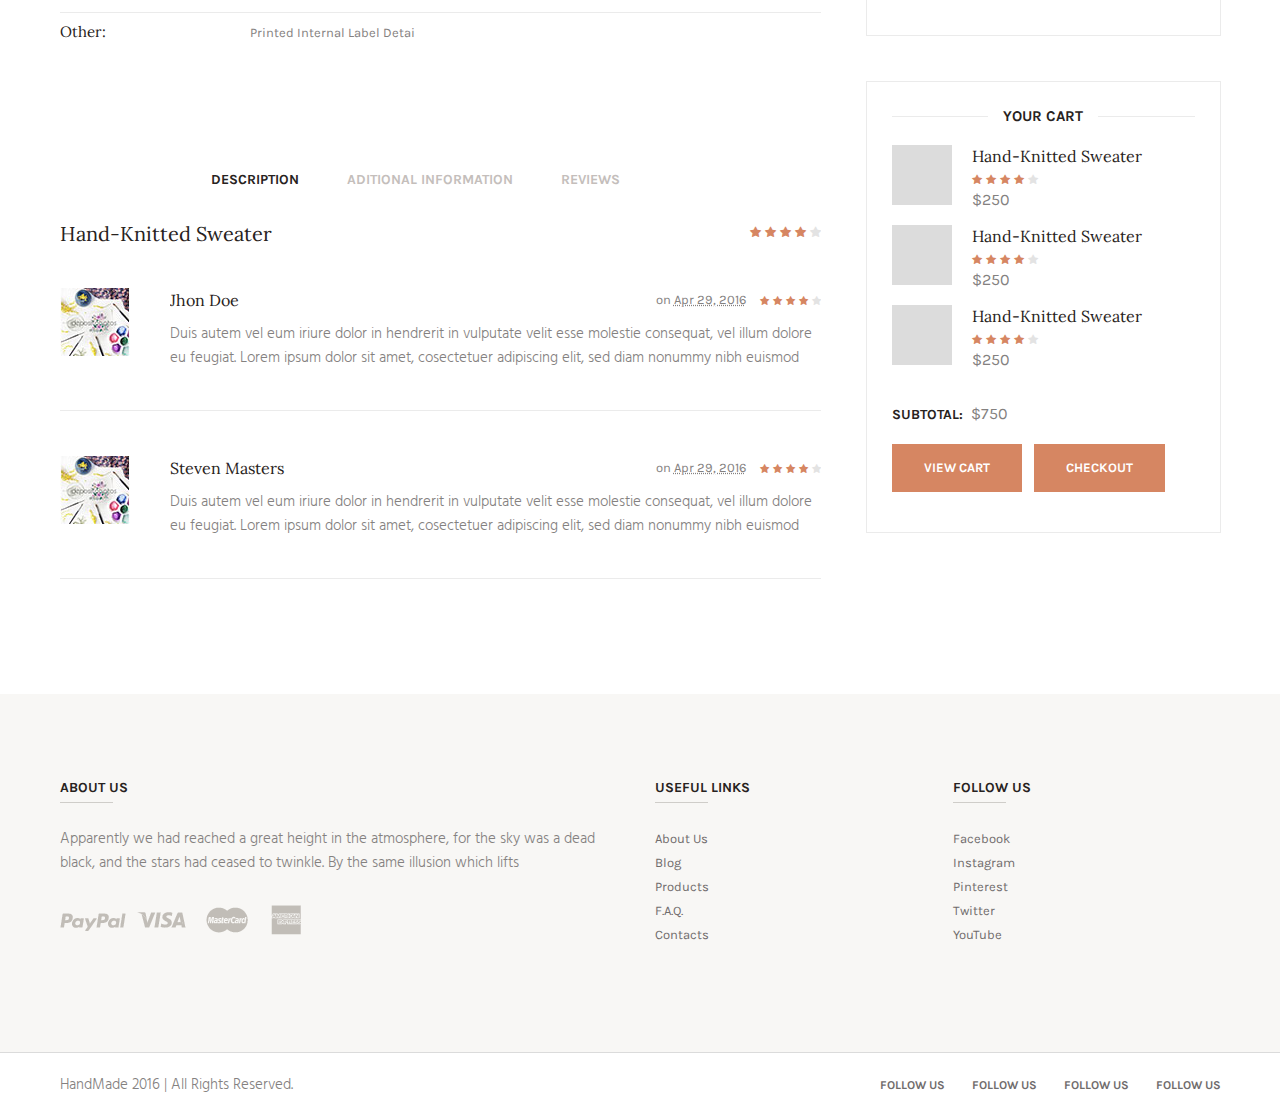
<file: shop_product.html>
<!DOCTYPE html>
<html>
	<head>
		<meta charset="UTF-8" />
		<meta name="viewport" content="width=device-width, initial-scale=1, maximum-scale=1" />
		<link href="style.css" rel="stylesheet">
		<link href="css/fontello.css" rel="stylesheet">
		<link href="https://fonts.googleapis.com/css?family=Hind:300,400,700|Karla:400,400i,700,700i|Lora:400,400i,700,700i" rel="stylesheet">
		<script type="text/javascript" src="js/jquery.min.js"></script>
		<title>shop product</title>
	</head>
	<body>
		<div class="container">
			<div class="wrapper">
				<header class="main_header">
					<div class="layout_width">
						<div class="top_header">
							<a class="logo layout_width" href="index.html"><img src="images/logo.png"></a>
						</div>
					</div>
						<div class="bottom_header">
							<nav class="navigation layout_width">
								<ul class="main_menu">
									<li><a href="#">Home blog</a></li>
									<li><a href="#">home shop</a></li>
									<li><a href="#">pages</a></li>
									<li><a href="#">Shortcodes</a></li>
									<li><a href="#">Post Types</a></li>
								</ul>
							</nav>
						</div>
				</header>
				<div class="head_line">
					<div class="layout_width">
						<h1>Shop Product</h1>
						<ul class="breadcrumbs">
							<li><a href="#">home</a></li>
							<li><a href="#">Pages</a></li>
							<li>Typography</li>
						</ul>
					</div>
				</div>				
				<div class="content_wrap layout_width">
					<div class="content">
						<div class="row">
							<div class="one_half">
								<div class="shop_products">
									<a href="#"><img src="images/shop_title.png"></a>
									<ul class="shop_catalog">
										<li><a href="#"><img src="images/shop_title.png"></a></li>
										<li><a href="#"><img src="images/shop_title.png"></a></li>
										<li><a href="#"><img src="images/shop_title.png"></a></li>
										<li><a href="#"><img src="images/shop_title.png"></a></li>
									</ul>
								</div>
							</div>
							<div class="one_half">
								<header class="shop_header">
									<div class="shop_main_header">
										<h2><a href="#">Hand-Knitted Sweater</a></h2>
										<ul>
											<li><a href="#">fashion</a></li>
											<li><a href="#">gifts</a></li>
											<li><a href="#">sell</a></li>
										</ul>
									</div>
									<div class="product_info">
										<div class="icon_star">
											<span></span>
											<span></span>
											<span></span>
											<span></span>
											<span></span>
										</div>
											<span class="shop_price">$250</span>
									</div>
								</header>
									<div class="clear"></div>
								<div class="shop_content">
									<p>There are many variations of passages of Lorem Ipsum available, but the majority have suffered alteration in some form, by injected humour, or randomised words which don't look even slightly believable. If you are going to use a passage of Lorem Ipsum, you need to be</p>
								</div>
								<form class="shop_cart" method="post" enctype="multipart/form-data">
									<div class="quantity">
										<input type="number" step="1" min="1" max="" name="quantity" value="1" title="Qty" class="qty" size="4" pattern="[0-9]*" inputmode="numeric">
									</div>
									<input type="hidden" name="add-to-cart" value="1664">
									<button type="submit" class="cart_button">subscribe!</button>
								</form>
							</div>
						</div>
						<div class="shop_tabs tabs_mode_tab">
							<ul class="shop_tabs_list">
								<li class="shop_tabs_list_item current_tab">
									<a href="#"><span>Description</span></a>
								</li>
								<li class="shop_tabs_list_item">
									<a href="#"><span>Aditional information</span></a>
								</li>
								<li class="shop_tabs_list_item ">
									<a href="#"><span>Reviews</span></a>
								</li>
							</ul>
							<div class="shop_tabs_wrap">
								<div class="shop_tab" style="display: none;">
									<div class="shop_tab_inner">
										<p>Cras nec imperdiet neque. Vestibulum sem libero, ultrices sit amet elit at, aliquet accumsan purus. Suspendisse interdum felis at odio molestie, at elementum nisi dictum. Donec ac ultricies nisl. Nam posuere accumsan diam, vel mattis nibh volutpat hendrerit. Curabitur ultrices auctor nisl, vel ultricies massa euismod sed. Etiam at imperdiet nulla. Quisque feugiat pulvinar mauris, pulvinar ullamcorper est cursus eget. Aliquam facilisis, nisl ac pharetra fringilla, lacus leo porta ex, et imperdiet enim est nec velit.<br>
										Etiam eu molestie eros, commodo hendrerit sapien. Maecenas tempus leo ac nisi iaculis porta. Sed sapien tortor, aliquet a velit ut, lacinia molestie velit. Maecenas ornare consequat massa ullamcorper dapibus. Aliquam auctor, sapien sit amet accumsan facilisis, enim enim aliquet arcu, tincidunt pellentesque justo turpis id neque. Duis eleifend nunc sit amet mi dapibus ornare. Suspendisse vel libero sem.</p>
									</div>
								</div>
								<div class="shop_tab active_tab" style="display: block;">
									<div class="shop_tab_inner">
										<p>The message of The Faithland is that Christ saves sinners. In light of that, we steward a message that radically lives. We will therefore preach, teach and train people to live out its implications in their neighborhoods. The message of The Faithland is that Christ saves sinners. In light of that, we steward a message that radically lives. We will therefore preach, teach and train people to live out its implications in their neighborhoods. The message of The Faithland is that Christ.</p>
									</div>
								</div>
								<div class="shop_tab" style="display: none;">
									<div class="shop_tab_inner">
										<p>Cras nec imperdiet neque. Vestibulum sem libero, ultrices sit amet elit at, aliquet accumsan purus. Suspendisse interdum felis at odio molestie, at elementum nisi dictum. Donec ac ultricies nisl. Nam posuere accumsan diam, vel mattis nibh volutpat hendrerit. Curabitur ultrices auctor nisl, vel ultricies massa euismod sed. Etiam at imperdiet nulla. Quisque feugiat pulvinar mauris, pulvinar ullamcorper est cursus eget. Aliquam facilisis, nisl ac pharetra fringilla, lacus leo porta ex, et imperdiet enim est nec velit.</p>
									</div>
								</div>
							</div>
						</div>
						<div class="shop_tabs tabs_mode_tab">
							<ul class="shop_tabs_list">
								<li class="shop_tabs_list_item current_tab">
									<a href="#"><span>Description</span></a>
								</li>
								<li class="shop_tabs_list_item">
									<a href="#"><span>Aditional information</span></a>
								</li>
								<li class="shop_tabs_list_item">
									<a href="#"><span>Reviews</span></a>
								</li>
							</ul>
							<div class="shop_tabs_wrap">
								<div class="shop_tab" style="display: none;">
									<div class="shop_tab_inner">
										<table class="shop_attributes">
											<tbody>
												<tr>
													<th>Size:</th>
													<td><p>X-Small, Small, Medium, Large, X-Large</p></td>
												</tr>
												<tr>
													<th>Colors:</th>
													<td><p>Comes in Heather Grey</p></td>
												</tr>
												<tr>
													<th>Material:</th>
													<td><p>CoolMax Cotton/Polyester Blend</p></td>
												</tr>
												<tr>
													<th>Other:</th>
													<td><p>Printed Internal Label Detai</p></td>
												</tr>
											</tbody>
										</table>
									</div>
								</div>
								<div class="shop_tab active_tab" style="display: block;">
									<div class="shop_tab_inner">
										<table class="shop_attributes">
											<tbody>
												<tr>
													<th>Size:</th>
													<td><p>X-Small, Small, Medium, Large, X-Large</p></td>
												</tr>
												<tr>
													<th>Colors:</th>
													<td><p>Comes in Heather Grey</p></td>
												</tr>
												<tr>
													<th>Material:</th>
													<td><p>CoolMax Cotton/Polyester Blend</p></td>
												</tr>
												<tr>
													<th>Other:</th>
													<td><p>Printed Internal Label Detai</p></td>
												</tr>
											</tbody>
										</table>
									</div>
								</div>
								<div class="shop_tab" style="display: none;">
									<div class="shop_tab_inner">
										<table class="shop_attributes">
											<tbody>
												<tr>
													<th>Size:</th>
													<td><p>X-Small, Small, Medium, Large, X-Large</p></td>
												</tr>
												<tr>
													<th>Colors:</th>
													<td><p>Comes in Heather Grey</p></td>
												</tr>
												<tr>
													<th>Material:</th>
													<td><p>CoolMax Cotton/Polyester Blend</p></td>
												</tr>
												<tr>
													<th>Other:</th>
													<td><p>Printed Internal Label Detai</p></td>
												</tr>
											</tbody>
										</table>
									</div>
								</div>
							</div>
						</div>
						<div class="shop_tabs tabs_mode_tab">
							<ul class="shop_tabs_list">
								<li class="shop_tabs_list_item current_tab">
									<a href="#"><span>Description</span></a>
								</li>
								<li class="shop_tabs_list_item">
									<a href="#"><span>Aditional information</span></a>
								</li>
								<li class="shop_tabs_list_item">
									<a href="#"><span>Reviews</span></a>
								</li>
							</ul>
							<div class="shop_tabs_wrap">
								<div class="shop_tab" style="display: block;">
									<div class="shop_tab_inner">
										<div class="shop_comments_header">
											<h2>Hand-Knitted Sweater</h2>
											<div class="icon_star">
												<span></span>
												<span></span>
												<span></span>
												<span></span>
												<span></span>
											</div>
										</div>
										<div class="shop_comments">
											<ol>
												<li>
													<img src="images/trend.jpg">
													<div class="shop_comments_post_data">
														<h3>Jhon Doe</h3>
														<div class="icon_star">
														<span class="post_data">on <abbr title="Apr 29, 2016">Apr 29, 2016</abbr></span>
															<span></span>
															<span></span>
															<span></span>
															<span></span>
															<span></span>
														</div>
													</div>	
													<p>Duis autem vel eum iriure dolor in hendrerit in vulputate velit esse molestie consequat, vel illum dolore eu feugiat. Lorem ipsum dolor sit amet, cosectetuer adipiscing elit, sed diam nonummy nibh euismod</p>
												</li>
												<li>
													<img src="images/trend.jpg">
													<div class="shop_comments_post_data">
														<h3>Steven Masters</h3>
														<div class="icon_star">
														<span class="post_data">on <abbr title="Apr 29, 2016">Apr 29, 2016</abbr></span>
															<span></span>
															<span></span>
															<span></span>
															<span></span>
															<span></span>
														</div>
													</div>	
													<p>Duis autem vel eum iriure dolor in hendrerit in vulputate velit esse molestie consequat, vel illum dolore eu feugiat. Lorem ipsum dolor sit amet, cosectetuer adipiscing elit, sed diam nonummy nibh euismod</p>
												</li>
											</ol>
										</div>
									</div>
								</div>
								<div class="shop_tab active_tab" style="display: none;">
									<div class="shop_tab_inner">
										<div class="shop_comments_header">
											<h2>Hand-Knitted Sweater</h2>
											<div class="icon_star">
												<span></span>
												<span></span>
												<span></span>
												<span></span>
												<span></span>
											</div>
										</div>
										<div class="shop_comments">
											<ol>
												<li>
													<img src="images/trend.jpg">
													<div class="shop_comments_post_data">
														<h3>Jhon Doe</h3>
														<div class="icon_star">
														<span class="post_data">on <abbr title="Apr 29, 2016">Apr 29, 2016</abbr></span>
															<span></span>
															<span></span>
															<span></span>
															<span></span>
															<span></span>
														</div>
													</div>	
													<p>Duis autem vel eum iriure dolor in hendrerit in vulputate velit esse molestie consequat, vel illum dolore eu feugiat. Lorem ipsum dolor sit amet, cosectetuer adipiscing elit, sed diam nonummy nibh euismod</p>
													
												</li>
											</ol>
										</div>
									</div>
								</div>
								<div class="shop_tab" style="display: none;">
									<div class="shop_tab_inner">
										<div class="shop_comments_header">
											<h2>Hand-Knitted Sweater</h2>
											<div class="icon_star">
												<span></span>
												<span></span>
												<span></span>
												<span></span>
												<span></span>
											</div>
										</div>
										<div class="shop_comments">
											<ol>
												<li>
													<img src="images/trend.jpg">
													<div class="shop_comments_post_data">
														<h3>Jhon Doe</h3>
														<div class="icon_star">
														<span class="post_data">on <abbr title="Apr 29, 2016">Apr 29, 2016</abbr></span>
															<span></span>
															<span></span>
															<span></span>
															<span></span>
															<span></span>
														</div>
													</div>	
													<p>Duis autem vel eum iriure dolor in hendrerit in vulputate velit esse molestie consequat, vel illum dolore eu feugiat. Lorem ipsum dolor sit amet, cosectetuer adipiscing elit, sed diam nonummy nibh euismod</p>
												</li>
											</ol>
										</div>
									</div>
								</div>
							</div>
						</div>
					</div>
					<div class="sidebar">
						<aside class="widget_product">
							<h3 class="widget_title">categories</h3>
							<div class="search_widget_product">
								<form action="#" method="get">
									<input class="search_widget_product_text" type="text" value="" placeholder="Search_" name="s">
									<input class="search_widget_product_submit" type="submit" value="">
								</form>
							</div>
						</aside>
						<div class="clear"></div>
						<aside class="widget_product widget_slider_price">
							<h3 class="widget_title">Filter by price</h3>
							<script>
								jQuery(document).ready(function(){
									jQuery( ".slider" ).slider({
											 animate: true, 
											 min: 15, 
											 max: 100,
											 range: true,
											 step: 1,
											 values: [15, 100],
											 slide: function(event, ui) { 
											 jQuery( "#left_count" ).html(ui.values[ 0 ]);
											 jQuery( "#right_count" ).html(ui.values[ 1 ]); 
											 }
									});
									});
								 
						  </script>
							<div class="slider"></div>
							<div class="slider_price"><span>Price: </span>$<span id="left_count">15</span><span>  —  </span>$<span id="right_count">35</span> </div>
						</aside>
						<aside class="widget widget_about_categories">
							<h3 class="widget_title">categories</h3>
							<ul class="about_categories">
								<li><a href="#">Tutorials<span>(4)</span></a></li>
								<li><a href="#">Craft<span>(10)</span></a></li>
								<li><a href="#">Decor<span>(8)</span></a></li>
								<li><a href="#">Makeover<span>(4)</span></a></li>
								<li><a href="#">fashion<span>(3)</span></a></li>
							</ul>
						</aside>
						<aside class="widget widget__posts_tabs_product">
							<h3 class="widget_title">Post Tabs</h3>
							<ul class="about_latest_post">
								<li>
									<figure class="latest_post">
										<a title="Mint vs. Bubblegum in Home Decor Inspiration Set" href="open-post.html"><img src="images/shop_blog_post.png" title="Mint vs. Bubblegum in Home Decor Inspiration Set" alt="Mint vs. Bubblegum in Home Decor Inspiration Set"></a>
									</figure>
									<a title="Mint vs. Bubblegum in Home Decor Inspiration Set" href="open-post.html">Hand-Knitted Sweater</a>
									<br>
									<div class="product_info">
										<div class="icon_star">
											<span></span>
											<span></span>
											<span></span>
											<span></span>
											<span></span>
										</div>
											<span class="shop_price">$250</span>
									</div>
								</li>
								<li>
									<figure class="latest_post">
										<a title="Mint vs. Bubblegum in Home Decor Inspiration Set" href="open-post.html"><img src="images/shop_blog_post.png" title="Mint vs. Bubblegum in Home Decor Inspiration Set" alt="Mint vs. Bubblegum in Home Decor Inspiration Set"></a>
									</figure>
									<a title="Mint vs. Bubblegum in Home Decor Inspiration Set" href="open-post.html">Hand-Knitted Sweater</a>
									<br>
									<div class="product_info">
										<div class="icon_star">
											<span></span>
											<span></span>
											<span></span>
											<span></span>
											<span></span>
										</div>
											<span class="shop_price">$250</span>
									</div>
								</li>
								<li>
									<figure class="latest_post">
										<a title="Mint vs. Bubblegum in Home Decor Inspiration Set" href="open-post.html"><img src="images/shop_blog_post.png" title="Mint vs. Bubblegum in Home Decor Inspiration Set" alt="Mint vs. Bubblegum in Home Decor Inspiration Set"></a>
									</figure>
									<a title="Mint vs. Bubblegum in Home Decor Inspiration Set" href="open-post.html">Hand-Knitted Sweater</a>
									<br>
									<div class="product_info">
										<div class="icon_star">
											<span></span>
											<span></span>
											<span></span>
											<span></span>
											<span></span>
										</div>
											<span class="shop_price">$250</span>
									</div>
								</li>
							</ul>
						</aside>
						<aside class="widget widget__posts_tabs_product">
							<h3 class="widget_title">Your cart</h3>
							<ul class="about_latest_post">
								<li>
									<figure class="latest_post">
										<a title="Mint vs. Bubblegum in Home Decor Inspiration Set" href="open-post.html"><img src="images/shop_blog_post.png" title="Mint vs. Bubblegum in Home Decor Inspiration Set" alt="Mint vs. Bubblegum in Home Decor Inspiration Set"></a>
									</figure>
									<a title="Mint vs. Bubblegum in Home Decor Inspiration Set" href="open-post.html">Hand-Knitted Sweater</a>
									<br>
									<div class="product_info">
										<div class="icon_star">
											<span></span>
											<span></span>
											<span></span>
											<span></span>
											<span></span>
										</div>
											<span class="shop_price">$250</span>
									</div>
								</li>
								<li>
									<figure class="latest_post">
										<a title="Mint vs. Bubblegum in Home Decor Inspiration Set" href="open-post.html"><img src="images/shop_blog_post.png" title="Mint vs. Bubblegum in Home Decor Inspiration Set" alt="Mint vs. Bubblegum in Home Decor Inspiration Set"></a>
									</figure>
									<a title="Mint vs. Bubblegum in Home Decor Inspiration Set" href="open-post.html">Hand-Knitted Sweater</a>
									<br>
									<div class="product_info">
										<div class="icon_star">
											<span></span>
											<span></span>
											<span></span>
											<span></span>
											<span></span>
										</div>
											<span class="shop_price">$250</span>
									</div>
								</li>
								<li>
									<figure class="latest_post">
										<a title="Mint vs. Bubblegum in Home Decor Inspiration Set" href="open-post.html"><img src="images/shop_blog_post.png" title="Mint vs. Bubblegum in Home Decor Inspiration Set" alt="Mint vs. Bubblegum in Home Decor Inspiration Set"></a>
									</figure>
									<a title="Mint vs. Bubblegum in Home Decor Inspiration Set" href="open-post.html">Hand-Knitted Sweater</a>
									<br>
									<div class="product_info">
										<div class="icon_star">
											<span></span>
											<span></span>
											<span></span>
											<span></span>
											<span></span>
										</div>
											<span class="shop_price">$250</span>
									</div>
								</li>
							</ul>
							<div class="subtotal_price">Subtotal:<span>$750</span></div>
							<div class="view_cart">
								<a href="#"><span>view cart</span></a>
							</div>
							<div class="checkout">
								<a href="#">Checkout</a>
							</div>
							<div class="clear"></div>
						</aside>
					</div>
				</div>
					<div class="clear"></div>
				<div class="bottom_sidebar">
					<div class="layout_width">
						<div class="row">
							<div class="one_half">
								<h4 class="social_heading">About us</h4>
								<p>Apparently we had reached a great height in the atmosphere, for the sky was a dead black, and the stars had ceased to twinkle. By the same illusion which lifts</p>
								<ul class="bank_card">
									<li><img src="images/paypal.png"></li>
									<li><img src="images/visa.png"></li>
									<li><img src="images/mastercard.png"></li>
									<li><img src="images/alfa.png"></li>
								</ul>
							</div>
							<div class="one_fourth">
								<h4 class="social_heading">Useful Links</h4>
								<ul class="useful_links">
									<li><a href="#">About Us</a></li>
									<li><a href="#">Blog</a></li>
									<li><a href="#">Products</a></li>
									<li><a href="#">F.A.Q.</a></li>
									<li><a href="#">Contacts</a></li>
								</ul>
							</div>
							<div class="one_fourth">
								<h4 class="social_heading">follow us</h4>
								<ul class="social_list">
									<li><a href="#">Facebook</a></li>
									<li><a href="#">Instagram</a></li>
									<li><a href="#">Pinterest</a></li>
									<li><a href="#">Twitter</a></li>
									<li><a href="#">YouTube</a></li>
								</ul>
							</div>
						</div>
					</div>
				</div>
			</div>
		</div>
		<footer class="footer">
			<div class="layout_width">
				<div class="copyright">HandMade 2016 | All Rights Reserved.</div>
				<ul class="follow_us">
					<li><a href="#">follow us</a></li>
					<li><a href="#">follow us</a></li>
					<li><a href="#">follow us</a></li>
					<li><a href="#">follow us</a></li>
				</ul>
			</div>
		</footer>
		<script type="text/javascript" src="js/jquery.shop-tabs.js"></script>
		<script type="text/javascript" src="js/jquery.ui-slider.js"></script>
	</body>
</html>
</file>
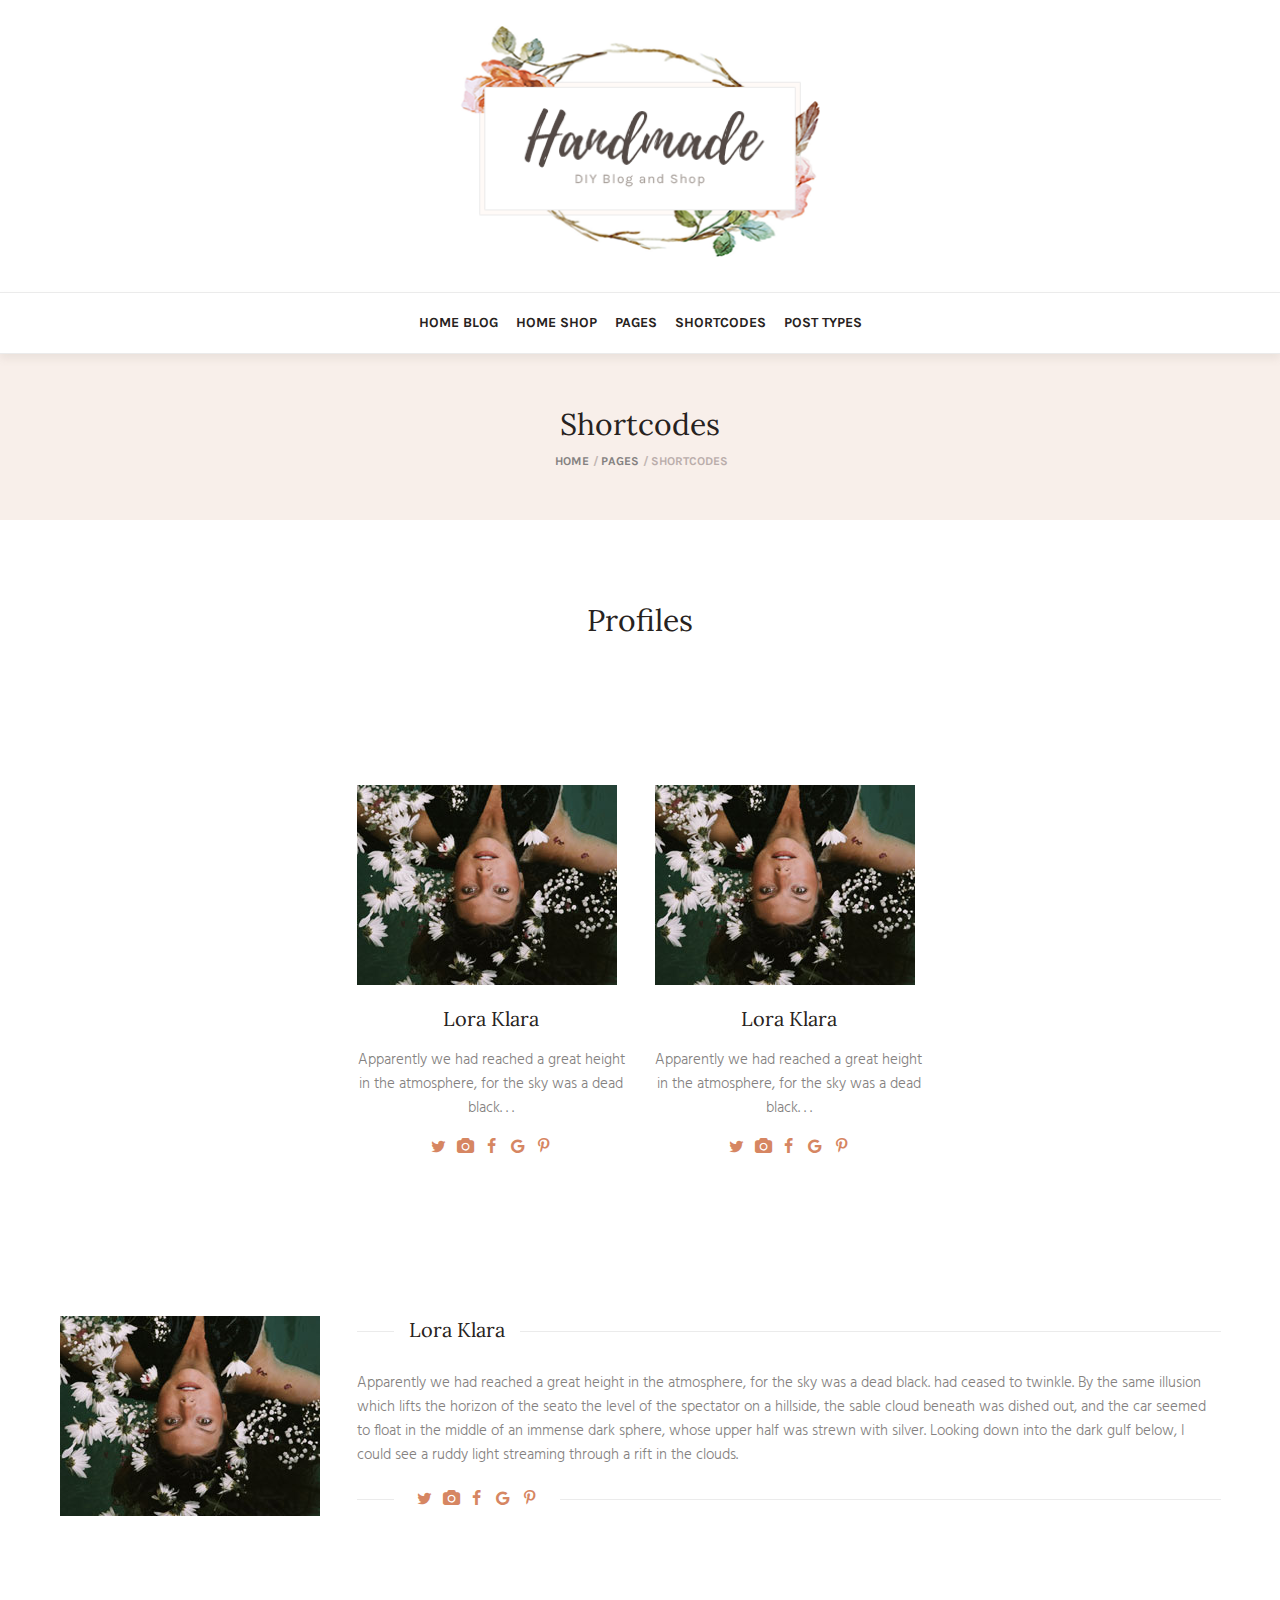
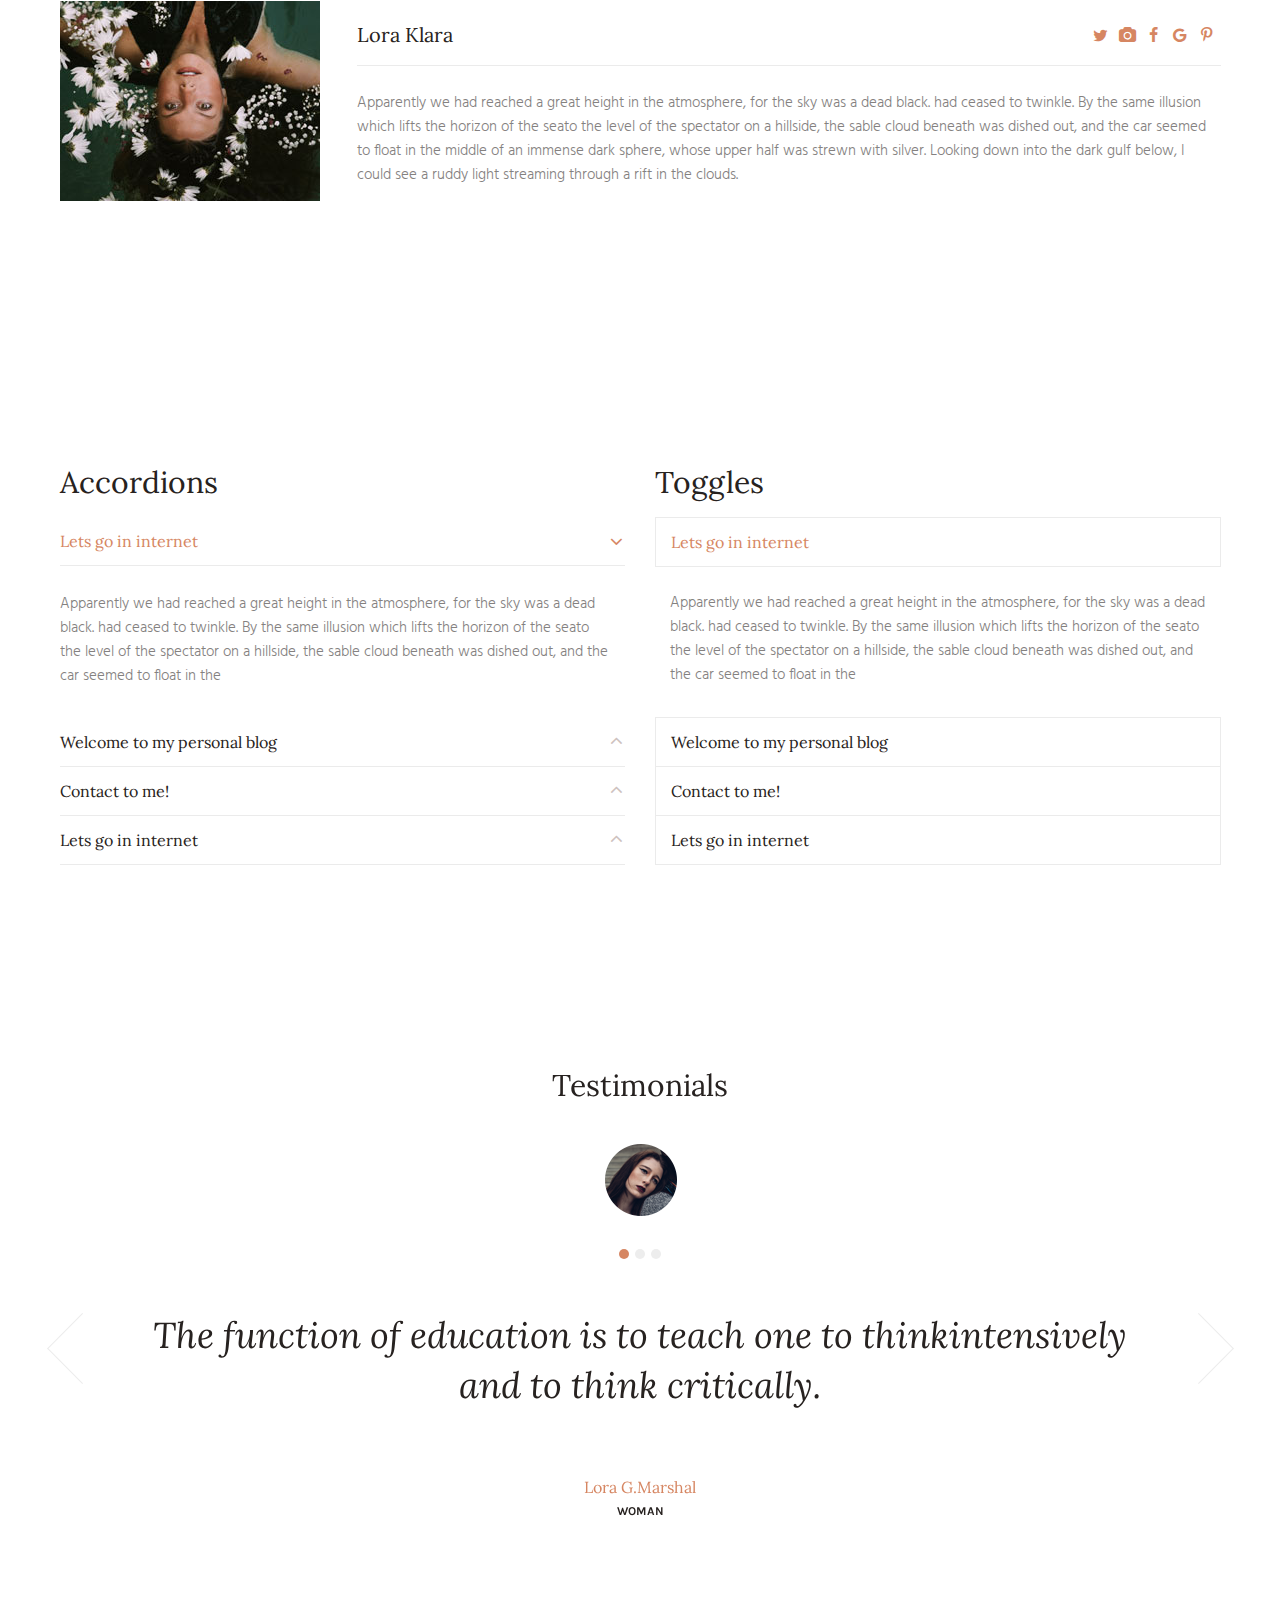
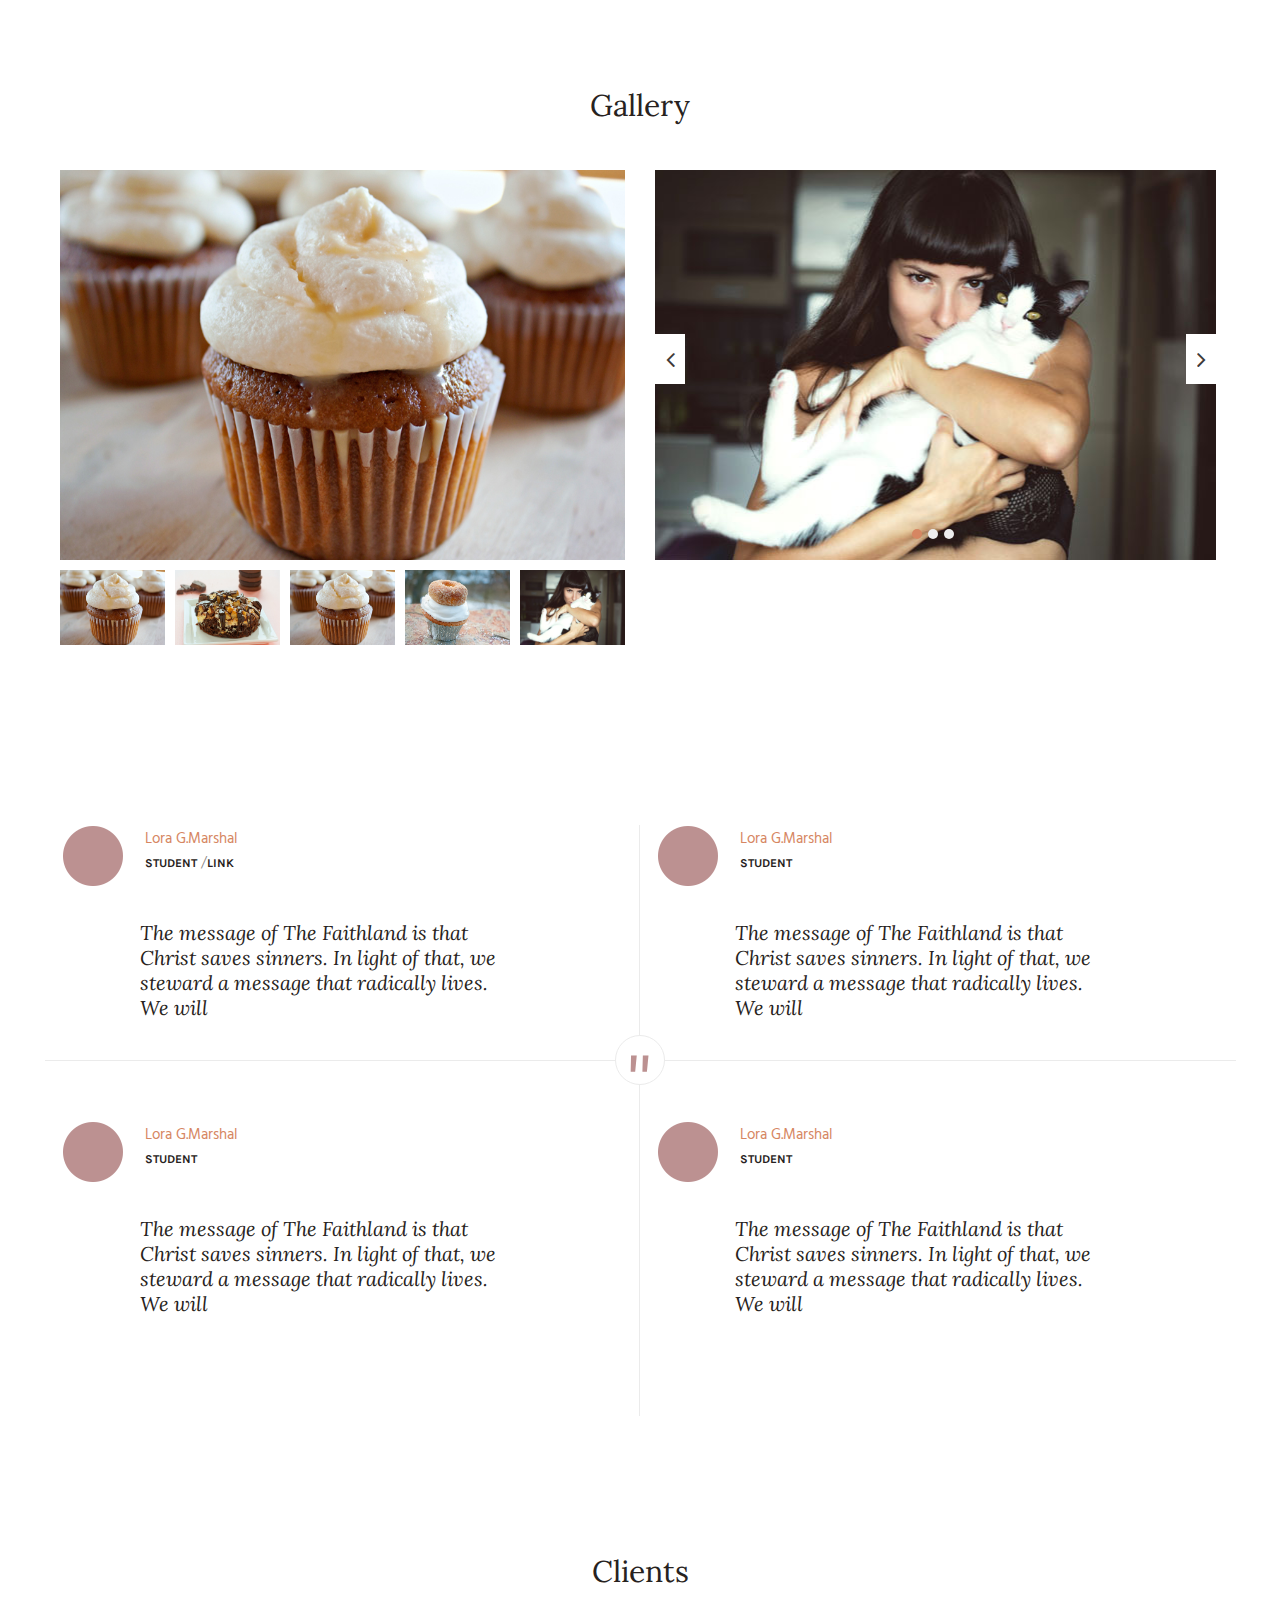
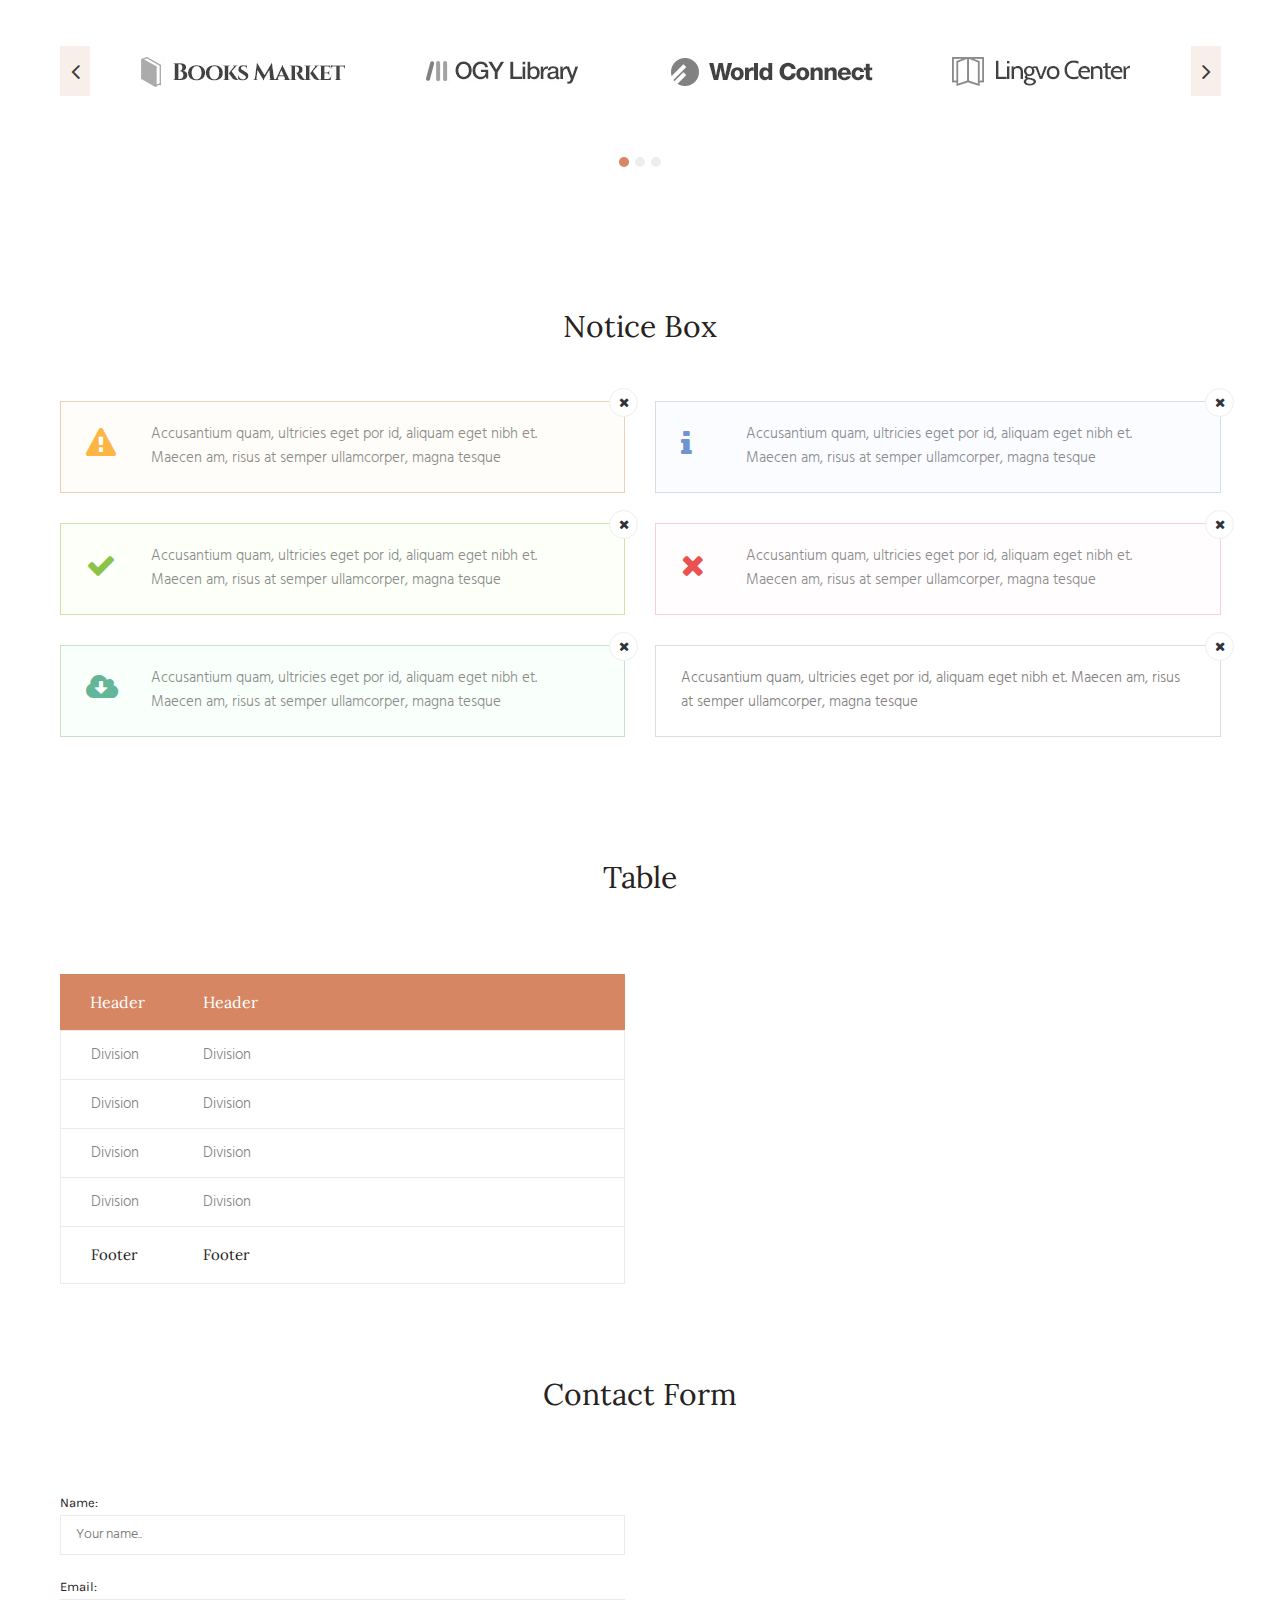
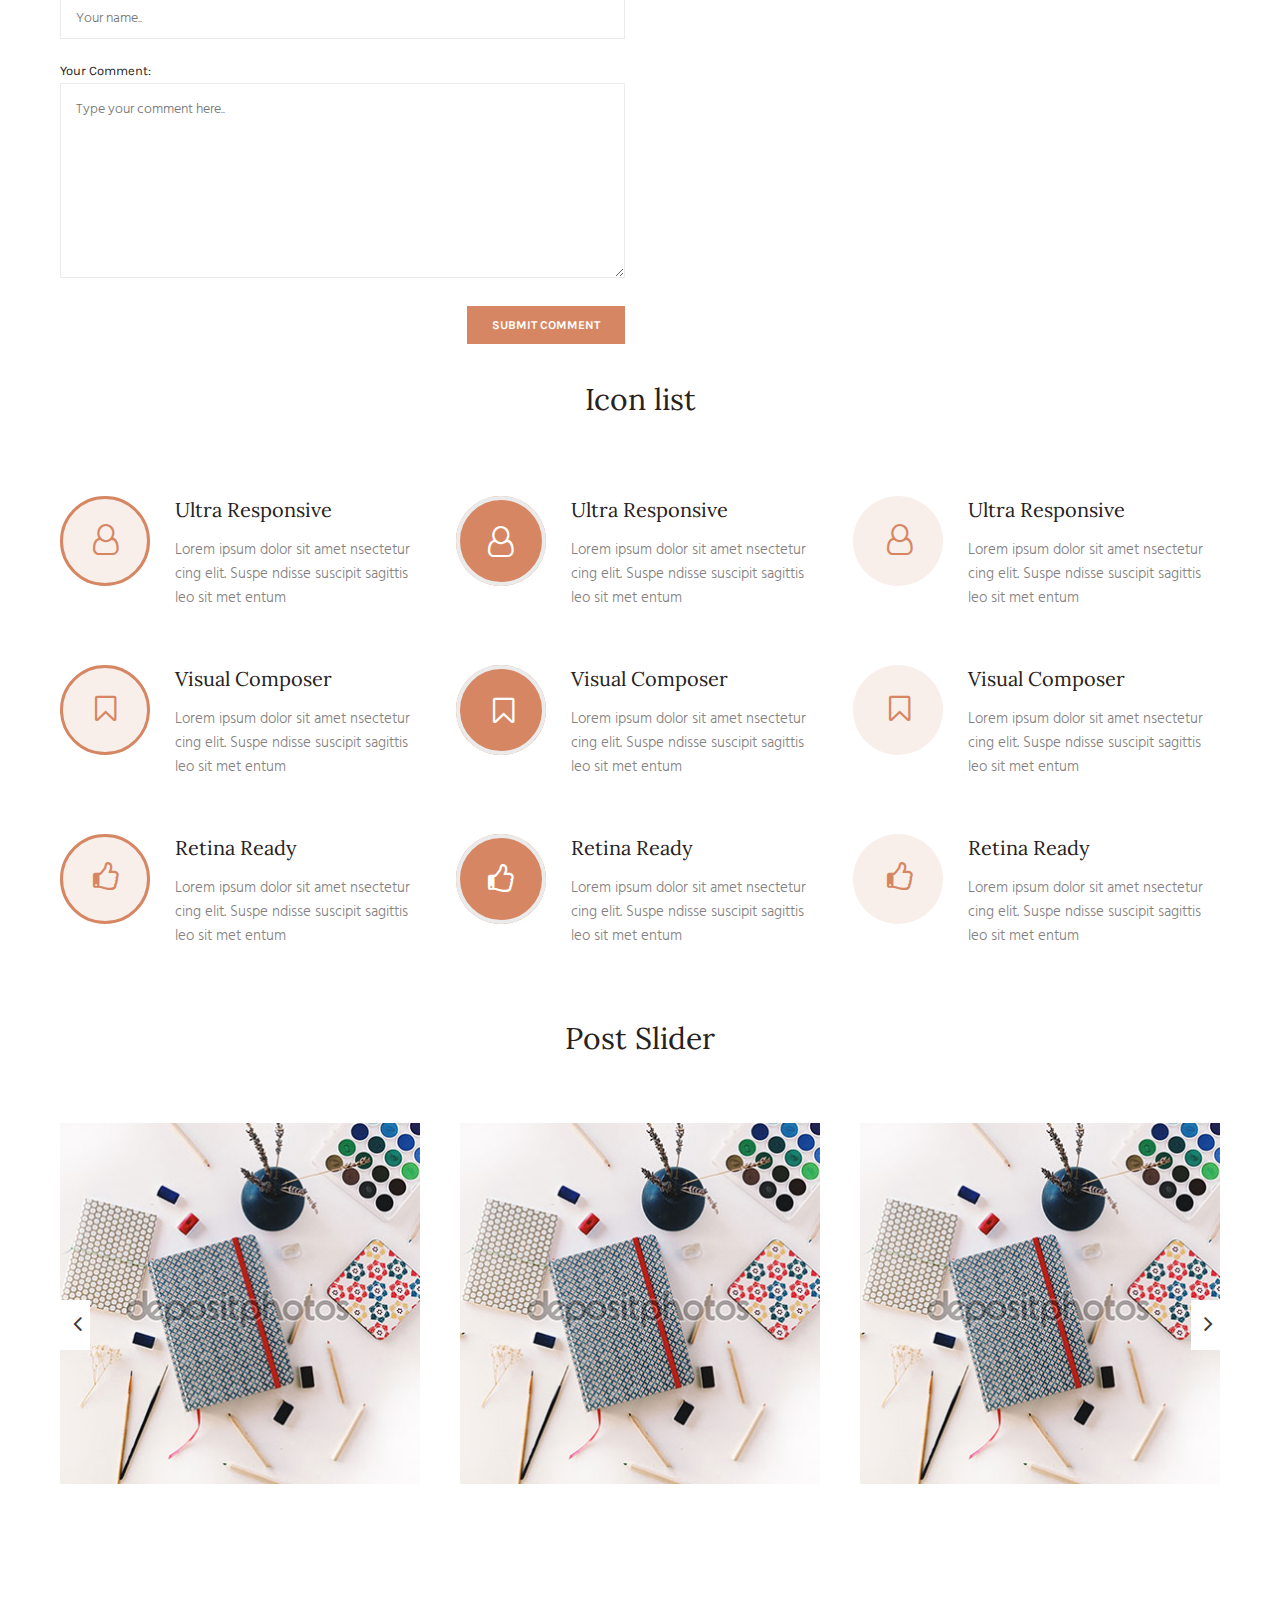
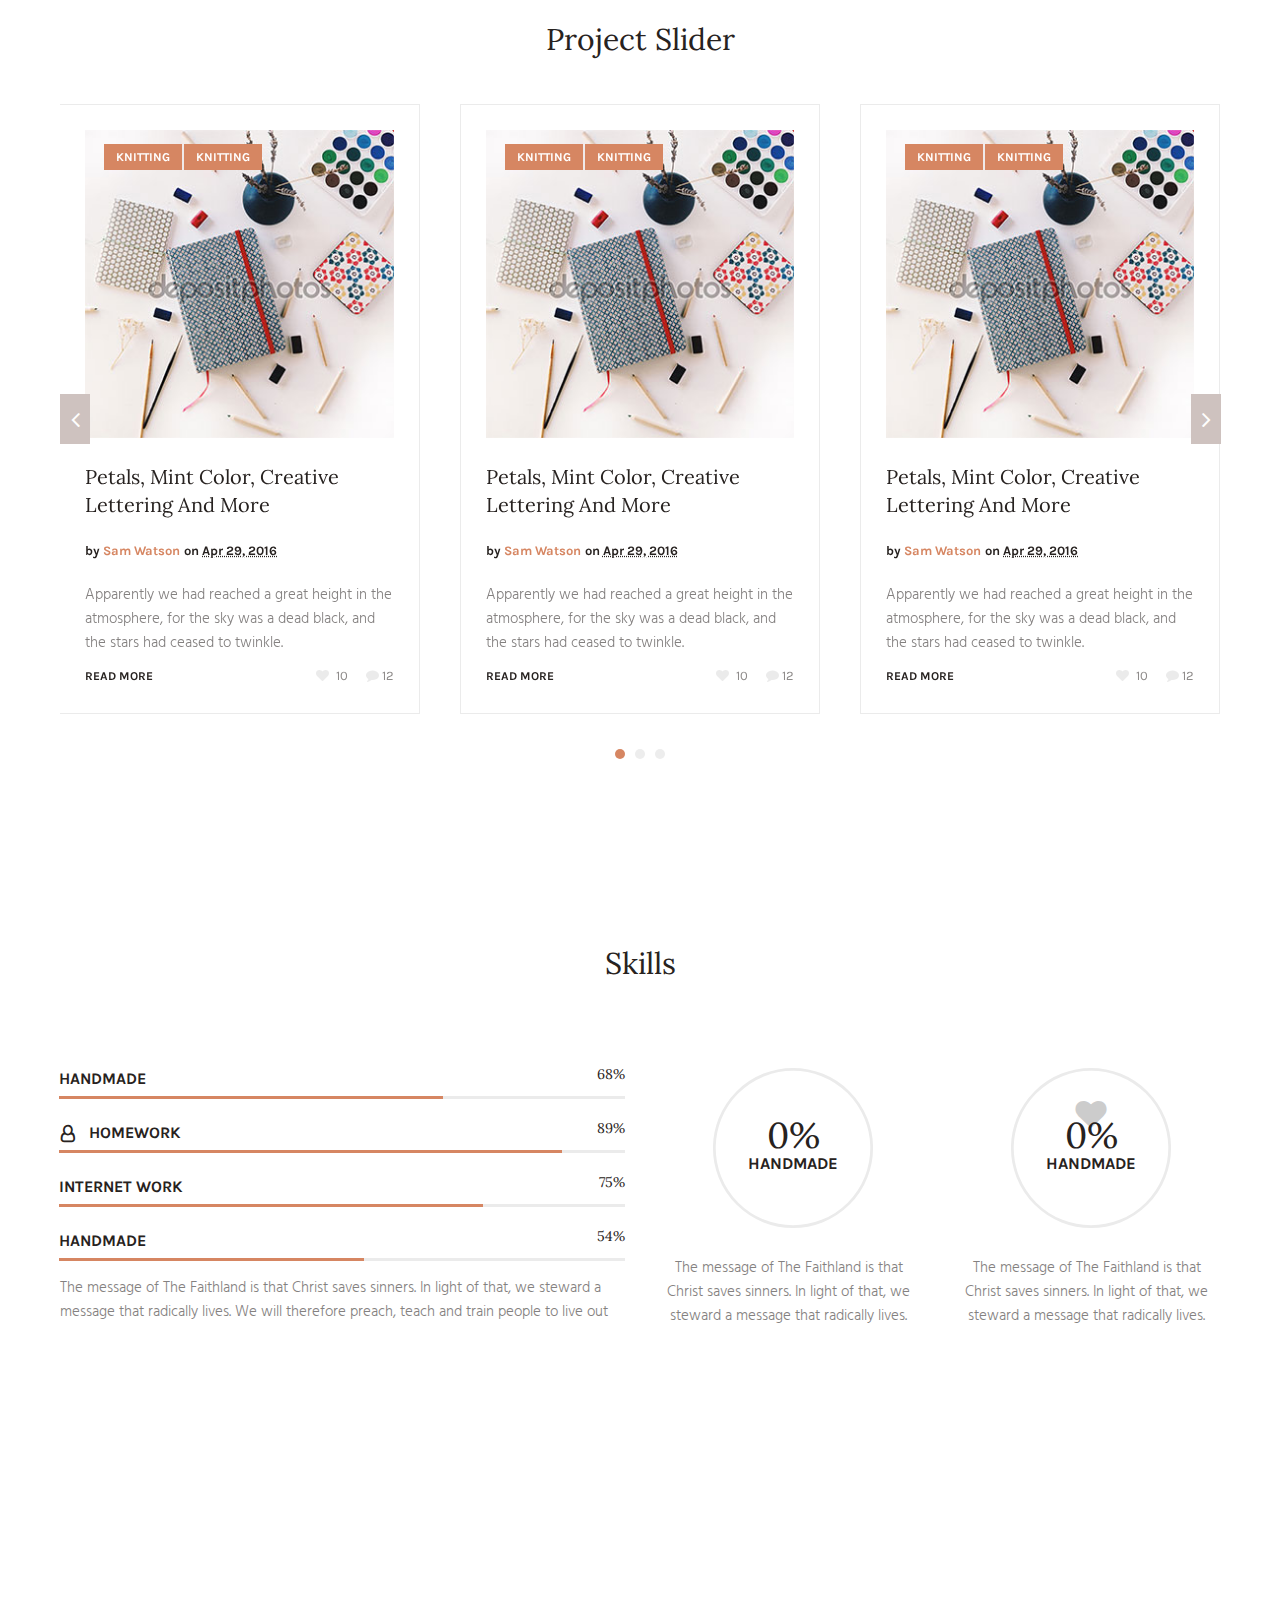
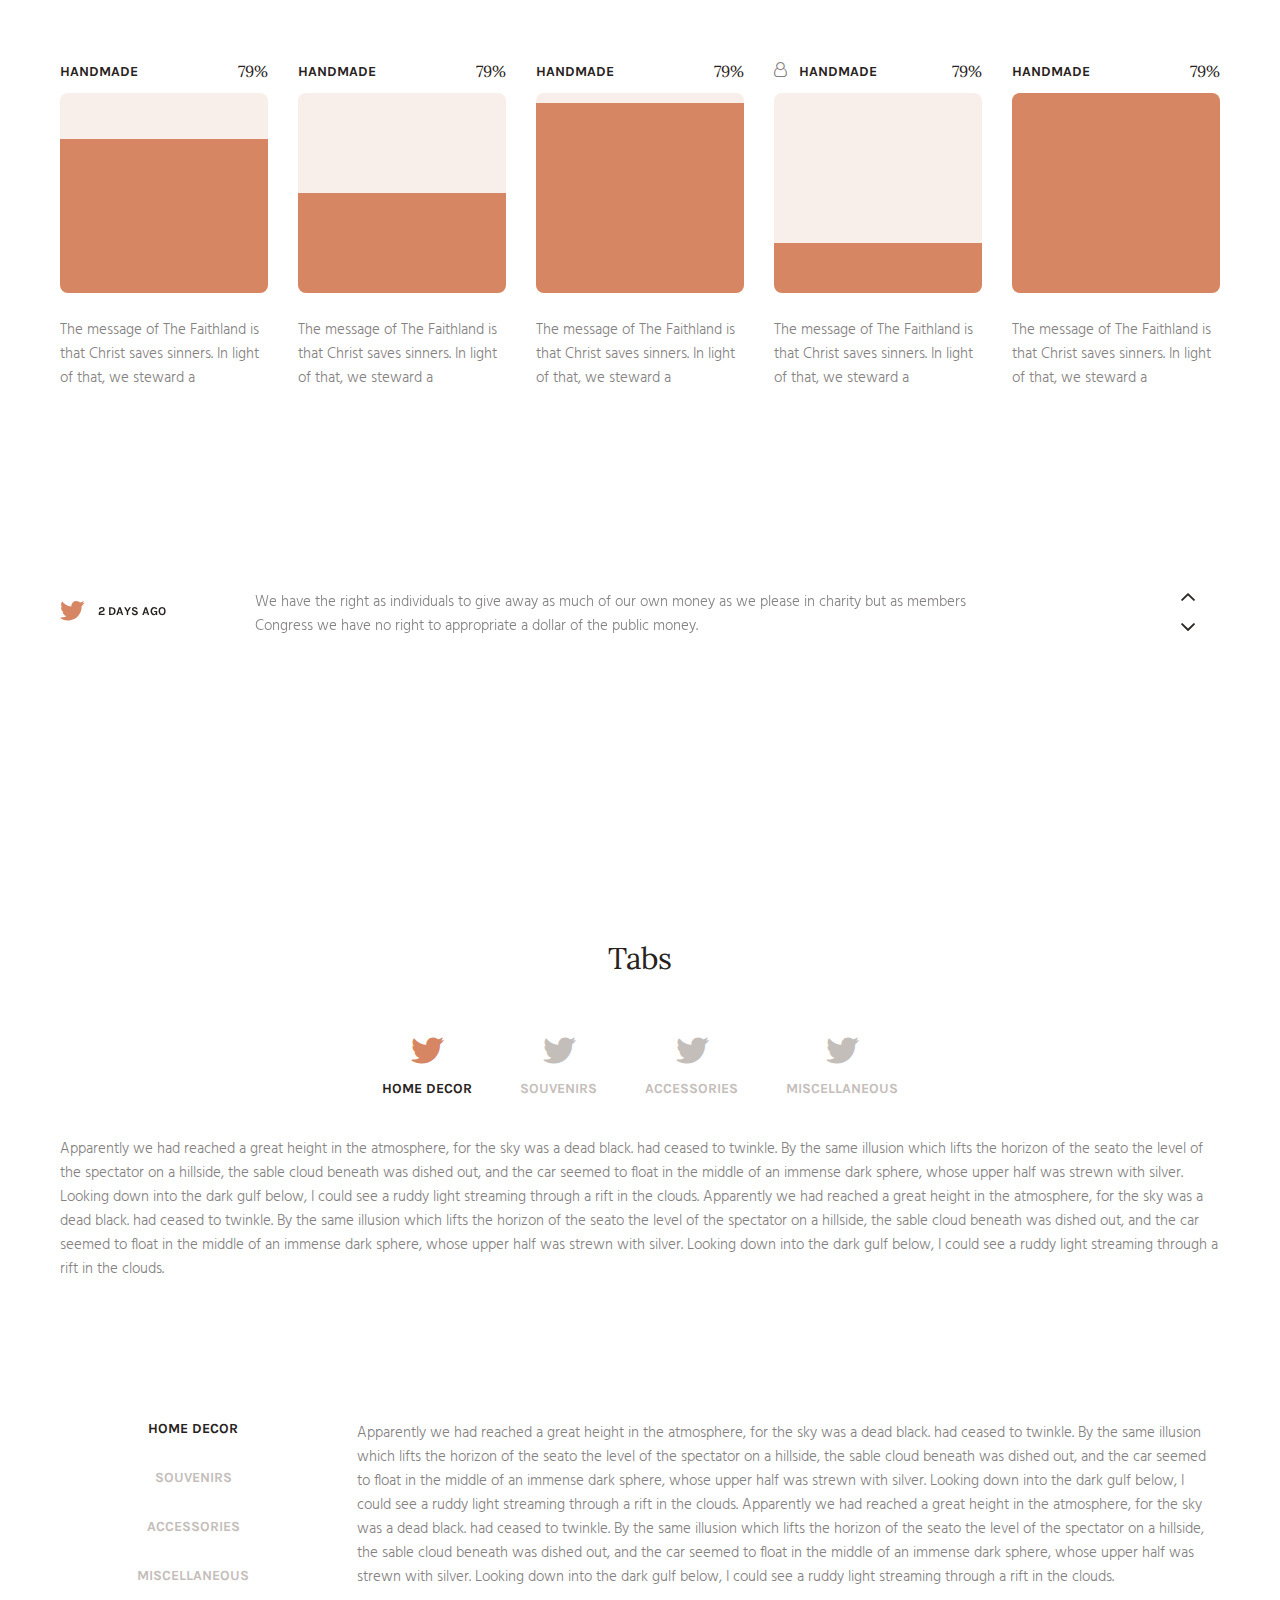
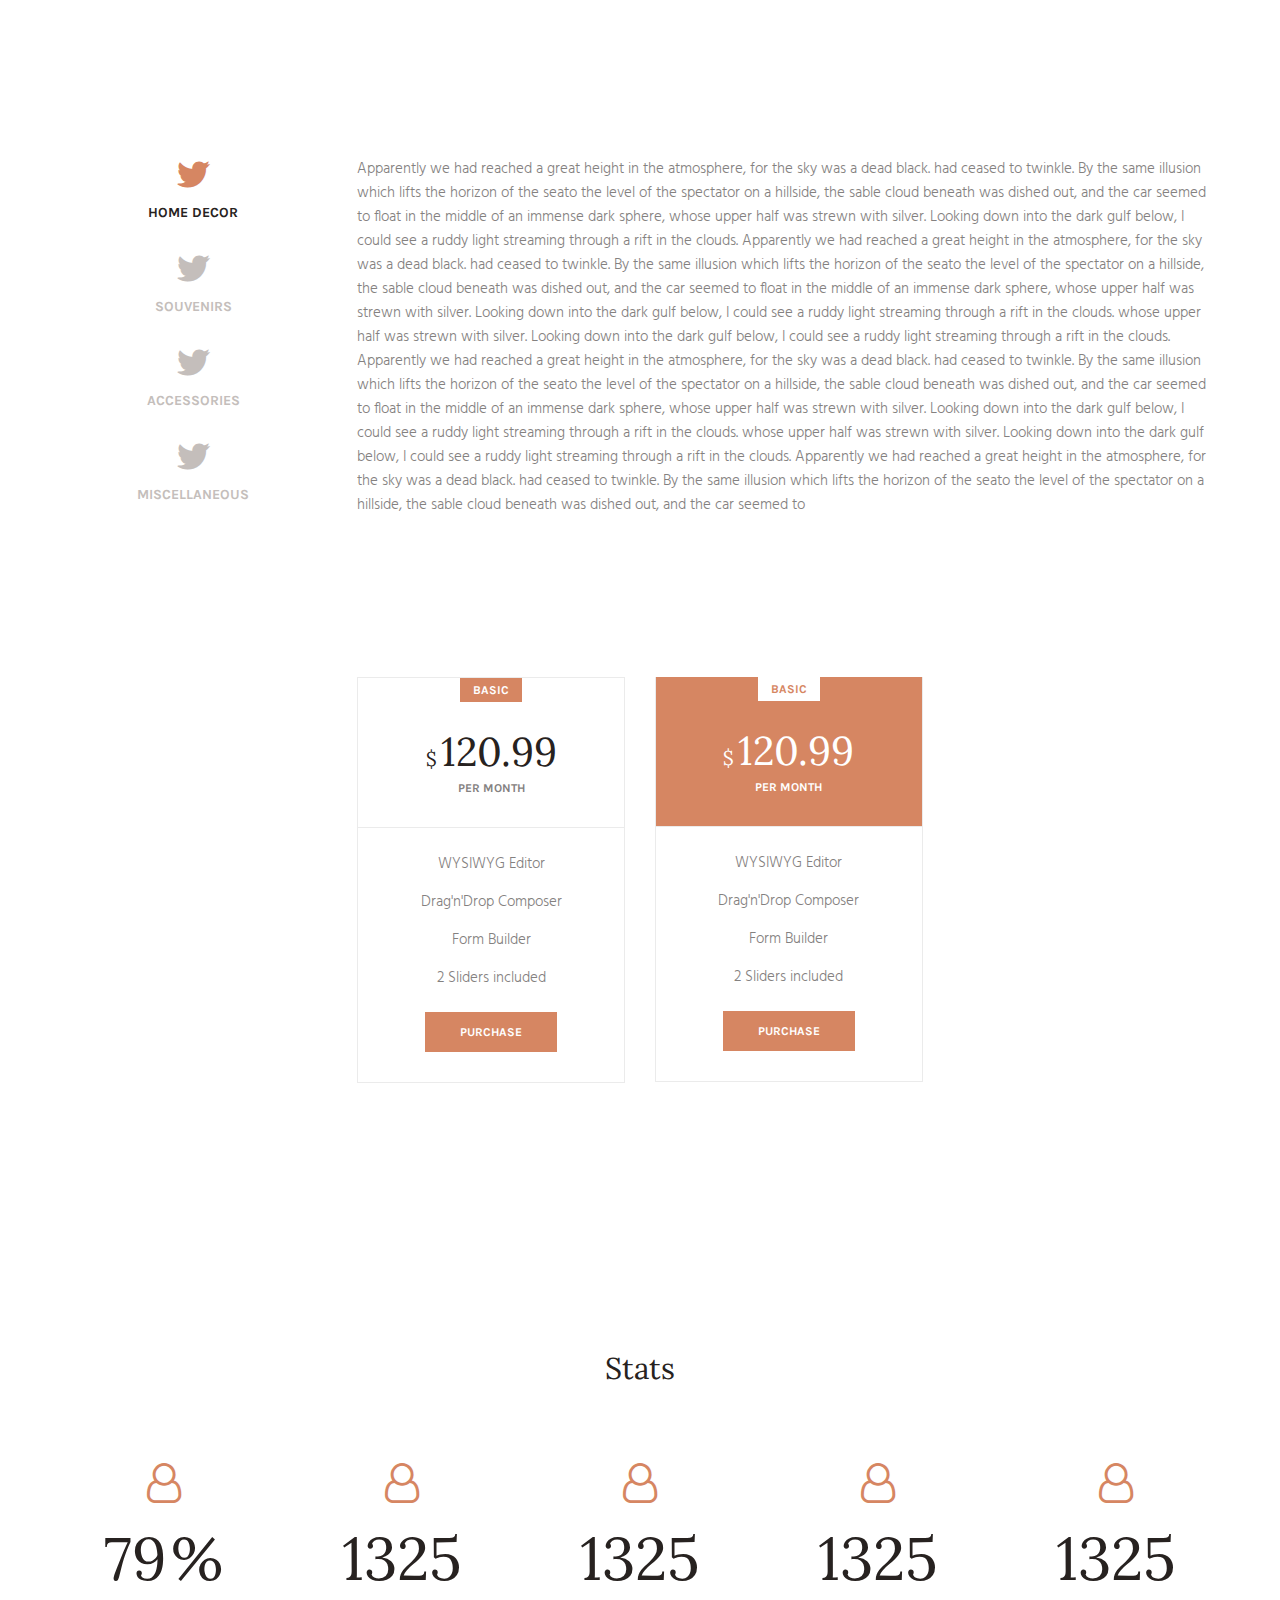
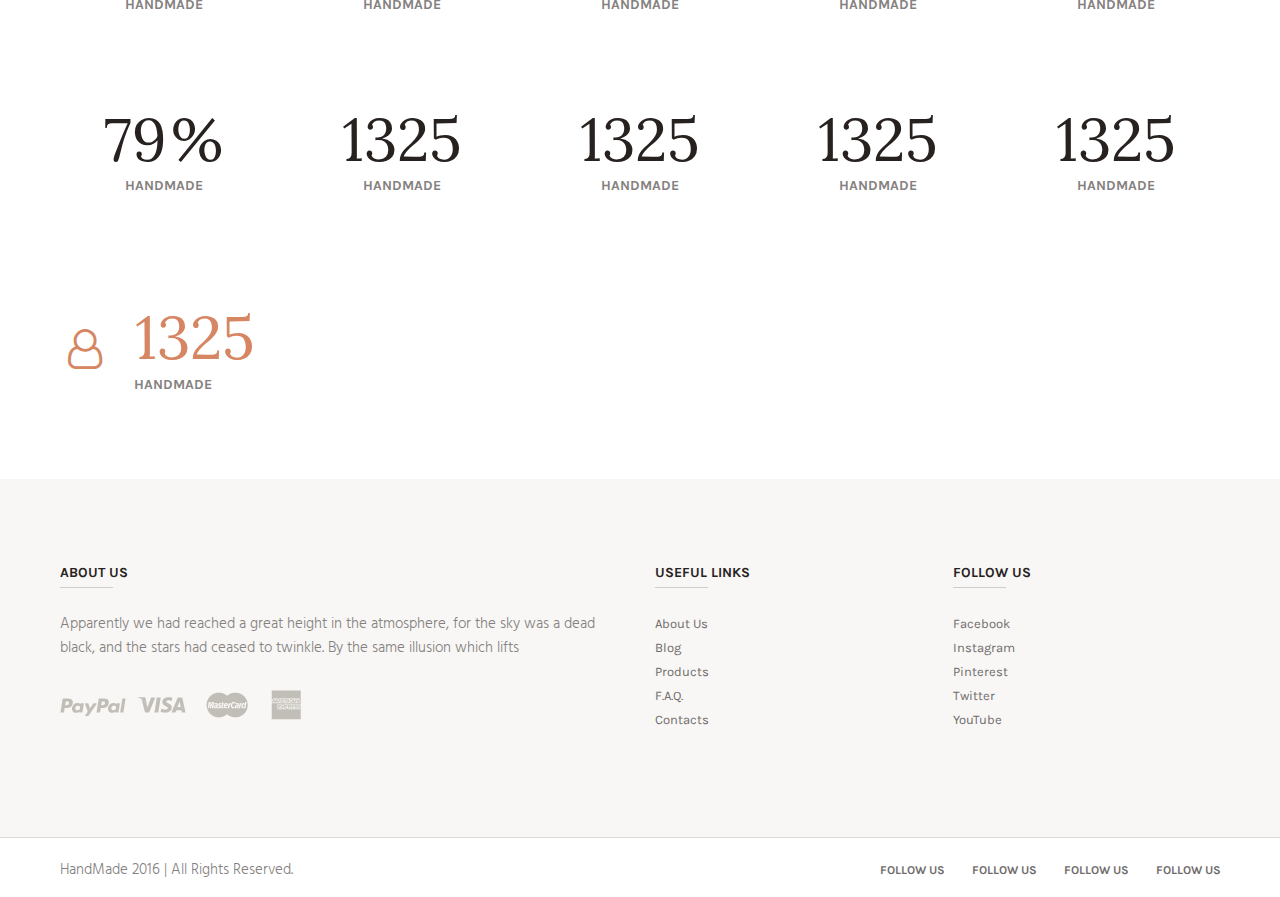
<file: shortcodes.html>
<!DOCTYPE html>
<html>
	<head>
		<meta charset="UTF-8" />
		<meta name="viewport" content="width=device-width, initial-scale=1, maximum-scale=1" />
		<link href="style.css" rel="stylesheet">
		<link href="css/flexslider.css" rel="stylesheet">
		<link href="css/boxslider.css" rel="stylesheet">
		<link href="css/flexslider-carousel.css" rel="stylesheet">
		<link href="css/fontello.css" rel="stylesheet">
		<link href="https://fonts.googleapis.com/css?family=Hind:300,400,700|Karla:400,400i,700,700i|Lora:400,400i,700,700i" rel="stylesheet">
		<link href="css/flexisel.css" rel="stylesheet">
		<link href="css/projectslider.css" rel="stylesheet">
		<link href="css/circli.css" rel="stylesheet">
		<link href="css/owl-carousel.css" rel="stylesheet">
		<script type="text/javascript" src="js/jquery.min.js"></script>
		<title>Shortcodes</title>
	</head>
	<body>
		<div class="container">
			<div class="wrapper">
				<header class="main_header">
					<div class="layout_width">
						<div class="top_header">
							<a class="logo layout_width" href="index.html"><img src="images/logo.png"></a>
						</div>
					</div>
						<div class="bottom_header">
							<nav class="navigation layout_width">
								<ul class="main_menu">
									<li><a href="#">Home blog</a></li>
									<li><a href="#">home shop</a></li>
									<li><a href="#">pages</a></li>
									<li  class="shortcode_inner"><a href="shortcodes.html">Shortcodes</a>
										<div class="menu_item_mega_container">
											<ul class="sub_menu">
												<li class="menu_item">
													<span  class="nav_item_wrap">Useful Links</span>
													<ul class="sub_menu">
														<li><a href="#">Typography</a></li>
														<li><a href="#">Shortcodes</a></li>
														<li><a href="#">blog</a></li>
														<li><a href="#">Portfolio</a></li>
														<li><a href="#">About us</a></li>
													</ul>
												</li>
												<li class="menu_item">
													<span  class="nav_item_wrap">Useful Links</span>
													<ul class="sub_menu">
														<li><a href="#">Typography</a></li>
														<li><a href="#">Shortcodes</a></li>
														<li><a href="#">blog</a></li>
														<li><a href="#">Portfolio</a></li>
														<li><a href="#">About us</a></li>
													</ul>
												</li>
												<li class="menu_item">
													<span  class="nav_item_wrap">Useful Links</span>
													<ul class="sub_menu">
														<li><a href="#">Typography</a></li>
														<li><a href="#">Shortcodes</a></li>
														<li><a href="#">blog</a></li>
														<li><a href="#">Portfolio</a></li>
														<li><a href="#">About us</a></li>
													</ul>
												</li>
												<li class="menu_item">
													<span  class="nav_item_wrap">Useful Links</span>
													<ul class="sub_menu">
														<li><a href="#">Typography</a></li>
														<li><a href="#">Shortcodes</a></li>
														<li><a href="#">blog</a></li>
														<li><a href="#">Portfolio</a></li>
														<li><a href="#">About us</a></li>
													</ul>
												</li>
											</ul>
										</div>	
									</li>
									<li>
										<a href="#">Post Types</a>
										<ul class="page_3">
											<li><a href="#">Typography</a></li>
											<li><a href="#">Shortcodes</a></li>
											<li>
												<a href="#">Portfolio</a>
													<ul class="page_2">
														<li><a href="#">Typography</a></li>
														<li><a href="#">Shortcodes</a></li>
														<li><a href="#">blog</a></li>
														<li><a href="portfolio.html">Portfolio</a></li>
														<li><a href="#">About us</a></li>
													</ul>
											</li>
											<li><a href="#">About us</a></li>
										</ul>
									</li>
								</ul>
							</nav>
						</div>
				</header>
				<div class="head_line">
					<div class="layout_width">
						<h1>Shortcodes</h1>
						<ul class="breadcrumbs">
							<li><a href="#">home</a></li>
							<li><a href="#">Pages</a></li>
							<li>Shortcodes</li>
						</ul>
					</div>
				</div>				
				<div class="content_wrap layout_width">
					<div class="shortcodes_profiles">
						<h1>Profiles</h1>
						<div class="row">
							<div class="one_fourth"></div>
							<div class="one_fourth">
								<a href="#"><img src="images/profiles.jpg"></a>
								<h2>Lora Klara</h2>
								<p>Apparently we had reached a great height in the atmosphere, for the sky was a dead black. . .</p>
								<ul class="about_author_social">
									<li><a href="#" class="icon-twitter"></a></li>
									<li><a href="#" class="icon-camera"></a></li>
									<li><a href="#" class="icon-facebook"></a></li>
									<li><a href="#" class="icon-google"></a></li>
									<li><a href="#" class="icon-pinterest"></a></li>
								</ul>
							</div>
							<div class="one_fourth">
								<a href="#"><img src="images/profiles.jpg"></a>
								<h2>Lora Klara</h2>
								<p>Apparently we had reached a great height in the atmosphere, for the sky was a dead black. . .</p>
								<ul class="about_author_social">
									<li><a href="#" class="icon-twitter"></a></li>
									<li><a href="#" class="icon-camera"></a></li>
									<li><a href="#" class="icon-facebook"></a></li>
									<li><a href="#" class="icon-google"></a></li>
									<li><a href="#" class="icon-pinterest"></a></li>
								</ul>
							</div>
							<div class="one_fourth"></div>
						</div>
					</div>
					<div class="shortcodes_profiles_open">
						<div class="row">
							<div class="one_fourth">
								<a href="#"><img src="images/profiles.jpg"></a>
							</div>
							<div class="three_fourth">
								<h2>Lora Klara</h2>
								<p>Apparently we had reached a great height in the atmosphere, for the sky was a dead black. had ceased to twinkle. 
								By the same illusion which lifts  the horizon of the seato the level of the spectator on a hillside, the sable cloud beneath was dished out, and the car seemed to float in the middle of an immense dark sphere, whose upper half was strewn with silver. Looking down into the dark gulf below, I could see a ruddy light streaming through a rift in the clouds.</p>
								<ul class="about_author_social">
									<li><a href="#" class="icon-twitter"></a></li>
									<li><a href="#" class="icon-camera"></a></li>
									<li><a href="#" class="icon-facebook"></a></li>
									<li><a href="#" class="icon-google"></a></li>
									<li><a href="#" class="icon-pinterest"></a></li>
								</ul>
							</div>
						</div>
					</div>
					<div class="shortcodes_profiles_open_2">
						<div class="row">
							<div class="one_fourth">
								<a href="#"><img src="images/profiles.jpg"></a>
							</div>
							<div class="three_fourth">
								<div class="shortcodes_profiles_header">
									<h2>Lora Klara</h2>
									<ul class="about_author_social">
										<li><a href="#" class="icon-twitter"></a></li>
										<li><a href="#" class="icon-camera"></a></li>
										<li><a href="#" class="icon-facebook"></a></li>
										<li><a href="#" class="icon-google"></a></li>
										<li><a href="#" class="icon-pinterest"></a></li>
									</ul>
								</div>
								<div class="clear"></div>
								<p>Apparently we had reached a great height in the atmosphere, for the sky was a dead black. had ceased to twinkle. 
								By the same illusion which lifts  the horizon of the seato the level of the spectator on a hillside, the sable cloud beneath was dished out, and the car seemed to float in the middle of an immense dark sphere, whose upper half was strewn with silver. Looking down into the dark gulf below, I could see a ruddy light streaming through a rift in the clouds.</p>
							</div>
						</div>
					</div>
					<div class="row">
						<div class="one_half">
							<h1>Accordions</h1>
							<div class="toggles toggles_mode_accordion">
								<div class="cmsmasters_toggle_wrap current_toggle" data-tags="all ">
									<div class="cmsmasters_toggle_title">
										<span class="cmsmasters_toggle_arrow"></span>
										<a href="#">Lets go in internet</a>
									</div>
									<div class="cmsmasters_toggle">
										<div class="cmsmasters_toggle_inner">
											<p>Apparently we had reached a great height in the atmosphere, for the sky was a dead black. had ceased to twinkle. 
											By the same illusion which lifts  the horizon of the seato the level of the spectator on a hillside, the sable cloud beneath was dished out, and the car seemed to float in the </p>
										</div>
									</div>
								</div>
								<div class="cmsmasters_toggle_wrap" data-tags="all ">
									<div class="cmsmasters_toggle_title">
										<span class="cmsmasters_toggle_arrow"></span>
										<a href="#">Welcome to my personal blog</a>
									</div>
									<div class="cmsmasters_toggle">
										<div class="cmsmasters_toggle_inner">
											<p>Apparently we had reached a great height in the atmosphere, for the sky was a dead black. had ceased to twinkle. 
											By the same illusion which lifts  the horizon of the seato the level of the spectator on a hillside, the sable cloud beneath was dished out, and the car seemed to float in the </p>
										</div>
									</div>
								</div>
								<div class="cmsmasters_toggle_wrap" data-tags="all ">
									<div class="cmsmasters_toggle_title">
										<span class="cmsmasters_toggle_arrow"></span>
										<a href="#">Contact to me!</a>
									</div>
									<div class="cmsmasters_toggle">
										<div class="cmsmasters_toggle_inner">
											<p>Apparently we had reached a great height in the atmosphere, for the sky was a dead black. had ceased to twinkle. 
											By the same illusion which lifts  the horizon of the seato the level of the spectator on a hillside, the sable cloud beneath was dished out, and the car seemed to float in the </p>
										</div>
									</div>
								</div>
								<div class="cmsmasters_toggle_wrap" data-tags="all ">
									<div class="cmsmasters_toggle_title">
										<span class="cmsmasters_toggle_arrow"></span>
										<a href="#">Lets go in internet</a>
									</div>
									<div class="cmsmasters_toggle">
										<div class="cmsmasters_toggle_inner">
											<p>Apparently we had reached a great height in the atmosphere, for the sky was a dead black. had ceased to twinkle. 
											By the same illusion which lifts  the horizon of the seato the level of the spectator on a hillside, the sable cloud beneath was dished out, and the car seemed to float in the </p>
										</div>
									</div>
								</div>
							</div>
						</div>
						<div class="one_half">
							<h1>Toggles</h1>
							<div class="cmsmasters_toggles toggles_mode_toggle">
								<div class="cmsmasters_toggle_wrap current_toggle" data-tags="all ">
									<div class="cmsmasters_toggle_title">
										<a href="#">Lets go in internet</a>
									</div>
									<div class="cmsmasters_toggle">
										<div class="cmsmasters_toggle_inner">
											<p>Apparently we had reached a great height in the atmosphere, for the sky was a dead black. had ceased to twinkle. 
											By the same illusion which lifts  the horizon of the seato the level of the spectator on a hillside, the sable cloud beneath was dished out, and the car seemed to float in the </p>
										</div>
									</div>
								</div>
								<div class="cmsmasters_toggle_wrap" data-tags="all ">
									<div class="cmsmasters_toggle_title">
										<a href="#">Welcome to my personal blog</a>
									</div>
									<div class="cmsmasters_toggle">
										<div class="cmsmasters_toggle_inner">
											<p>Apparently we had reached a great height in the atmosphere, for the sky was a dead black. had ceased to twinkle. 
											By the same illusion which lifts  the horizon of the seato the level of the spectator on a hillside, the sable cloud beneath was dished out, and the car seemed to float in the </p>
										</div>
									</div>
								</div>
								<div class="cmsmasters_toggle_wrap" data-tags="all ">
									<div class="cmsmasters_toggle_title">
										<a href="#">Contact to me!</a>
									</div>
									<div class="cmsmasters_toggle">
										<div class="cmsmasters_toggle_inner">
											<p>Apparently we had reached a great height in the atmosphere, for the sky was a dead black. had ceased to twinkle. 
											By the same illusion which lifts  the horizon of the seato the level of the spectator on a hillside, the sable cloud beneath was dished out, and the car seemed to float in the </p>
										</div>
									</div>
								</div>
								<div class="cmsmasters_toggle_wrap" data-tags="all ">
									<div class="cmsmasters_toggle_title">
										<a href="#">Lets go in internet</a>
									</div>
									<div class="cmsmasters_toggle">
										<div class="cmsmasters_toggle_inner">
											<p>Apparently we had reached a great height in the atmosphere, for the sky was a dead black. had ceased to twinkle. 
											By the same illusion which lifts  the horizon of the seato the level of the spectator on a hillside, the sable cloud beneath was dished out, and the car seemed to float in the </p>
										</div>
									</div>
								</div>
							</div>
						</div>
						<div class="clear"></div>
							<div class="flexslider">
							    <ul class="slides">
									<li>
										<div class="slide_content">
											<h1>Testimonials</h1>
											<img src="images/slider_1.png"/>
											<blockquote>The function of education is to teach one to thinkintensively and to think critically.</blockquote>
											<h3><a href="#">Lora G.Marshal</a></h3>
											<p>Woman</p>
										</div>
									</li>
									<li>
										<div class="slide_content">
											<h1>Testimonials</h1>
											<img src="images/slider_1.png"/>
											<blockquote>The function of education is to teach one to thinkintensively and to think critically.</blockquote>
											<h3><a href="#">Lora G.Marshal</a></h3>
											<p>Woman</p>
										</div>
									</li>
									<li>
										<div class="slide_content">
											<h1>Testimonials</h1>
											<img src="images/slider_1.png"/>
											<blockquote>The function of education is to teach one to thinkintensively and to think critically.</blockquote>
											<h3><a href="#">Lora G.Marshal</a></h3>
											<p>Woman</p>
										</div>
									</li>
							    </ul>
							</div>
						<script type="text/javascript">
							jQuery(window).load(function() {
							  jQuery('.flexslider').flexslider({
								animation: "slide"
							  });
							});
						</script>
					</div>
					<script type="text/javascript">
					jQuery(document).ready(function () { 
					jQuery("#cmsmasters_hover_slider_585fe86586c03").cmsmastersHoverSlider( { 
						sliderBlock : "#cmsmasters_hover_slider_585fe86586c03",
						sliderItems : ".cmsmasters_hover_slider_items",
						thumbWidth : "100",
						thumbHeight : "60",
						activeSlide : 1, 
						pauseTime : 5000, 
						pauseOnHover : true 
						} );
					} );
					</script>
					<div class="box_hover_slider">	
						<div class="row">
							<h1>Gallery</h1>
							<div class="one_half">
								<div id="cmsmasters_hover_slider_585fe86586c03" class="cmsmasters_hover_slider">
									<ul class="cmsmasters_hover_slider_items">
										<li>
											<figure class="cmsmasters_hover_slider_full_img"><img src="images/kitchen_adventurer_caramel.jpg" alt="2" /></figure>		
										</li>
										<li>
											<figure class="cmsmasters_hover_slider_full_img"><img src="images/kitchen_adventurer_cheesecake_brownie.jpg" alt="2" /></figure>		
										</li>
										<li>
											<figure class="cmsmasters_hover_slider_full_img"><img src="images/kitchen_adventurer_caramel.jpg" class="attachment-post-thumbnail size-post-thumbnail" alt="4" /></figure></li>
										<li>
											<figure class="cmsmasters_hover_slider_full_img"><img src="images/kitchen_adventurer_donut.jpg" class="attachment-post-thumbnail size-post-thumbnail" alt="5" /></figure>
										</li>
										<li>
											<figure class="cmsmasters_hover_slider_full_img"><img src="images/hover_slider.jpg" class="attachment-post-thumbnail size-post-thumbnail" alt="5" /></figure>
										</li>
									</ul>
								</div>
							</div>
							<div class="one_half">
								 <div class="boxslider">
									<ul class="slides">
										<li><img src="images/hover_slider.jpg" /></li>
										<li><img src="images/hover_slider.jpg" /></li>
										<li><img src="images/hover_slider.jpg" />
									</ul>
								</div>
								<script type="text/javascript">
									jQuery(window).load(function() {
									jQuery('.boxslider').boxslider({
										animation: "slide",
										nextText: "",
										prevText: ""
									  });
									});
								</script>
							</div>
						</div>
					</div>
					<div class="blockquote_list">
						<div class="row">
							<div class="blockquote_vert"></div>
							<div class="one_half">
								<figure class="blockquote_image">
									<img src="images/blockquote_img.png"/>
								</figure>
								<header class="blockquote_header">
									<h3><a href="#">Lora G.Marshal</a></h3>
									<ul class="blockquote_title">
										<li><a href="#">Student</a></li>
										<li><a href="#">link</a></li>
									<ul>
								</header>
								<div class="blockquote_content">The message of The Faithland is that Christ saves sinners. In light of that, we steward a message that radically lives. We will</div>
							</div>
							<div class="one_half">
								<figure class="blockquote_image">
									<img src="images/blockquote_img.png"/>
								</figure>
								<header class="blockquote_header">
									<h3><a href="#">Lora G.Marshal</a></h3>
									<ul class="blockquote_title">
										<li><a href="#">Student</a></li>
									<ul>
								</header>
								<div class="blockquote_content">The message of The Faithland is that Christ saves sinners. In light of that, we steward a message that radically lives. We will</div>
							</div>
							<div class="clear"></div>
							<div class="blockquote_bottom">
								<div class="blockquote_divider">
									<div class="blockquote_center"></div>
								</div>
								<div class="one_half">
									<figure class="blockquote_image">
										<img src="images/blockquote_img.png"/>
									</figure>
									<header class="blockquote_header">
										<h3><a href="#">Lora G.Marshal</a></h3>
										<ul class="blockquote_title">
											<li><a href="#">Student</a></li>
										<ul>
									</header>
									<div class="blockquote_content">The message of The Faithland is that Christ saves sinners. In light of that, we steward a message that radically lives. We will</div>
								</div>
								<div class="one_half">
									<figure class="blockquote_image">
										<img src="images/blockquote_img.png"/>
									</figure>
									<header class="blockquote_header">
										<h3><a href="#">Lora G.Marshal</a></h3>
										<ul class="blockquote_title">
											<li><a href="#">Student</a></li>
										<ul>
									</header>
									<div class="blockquote_content">The message of The Faithland is that Christ saves sinners. In light of that, we steward a message that radically lives. We will</div>
								</div>
							</div>
						</div>
					</div>
					<h1 class="carousel_slides_header">Clients</h1>
					<div class="carousel">
						<ul class="slides">
							<li>
							  <img src="images/carousel_1.png" />
							</li>
							<li>
							  <img src="images/carousel_2.png" />
							</li>
							<li>
							  <img src="images/carousel_3.png" />
							</li>
							<li>
							  <img src="images/carousel_4.png" />
							</li>
							<li>
							  <img src="images/carousel_1.png" />
							</li>
							<li>
							  <img src="images/carousel_2.png" />
							</li>
							<li>
							  <img src="images/carousel_3.png" />
							</li>
							<li>
							  <img src="images/carousel_4.png" />
							</li>
							<li>
							  <img src="images/carousel_1.png" />
							</li>
							<li>
							  <img src="images/carousel_2.png" />
							</li>
							<li>
							  <img src="images/carousel_3.png" />
							</li>
							<li>
							  <img src="images/carousel_4.png" />
							</li>
						</ul>
					</div>
					<script type="text/javascript">
						jQuery(window).load(function() {
						jQuery('.carousel').carousel({
							animation: "slide",
							animationLoop: false,
							itemWidth: 210,
							itemMargin: 5,
							minItems: 4,
							maxItems: 4,
							prevText: "",
							nextText: ""
						  });
						});
					</script>
					<div class="clear"></div>
					<h1 class="notice_box_header">Notice Box</h1>
					<div class="row">
						<div class="one_half notice_box">
							<div class="notice notice_error cmsmasters-icon-info-3">
								<a href="#" class="notice_close cmsmasters_theme_icon_cancel"></a>
								<div class="notice_content">
								<p>Accusantium quam, ultricies eget por id, aliquam eget nibh et. Maecen am, risus at semper ullamcorper, magna tesque </p>
								</div>
							</div>
							<div class="notice notice_success cmsmasters-icon-info-3">
								<a href="#" class="notice_close cmsmasters_theme_icon_cancel"></a>
								<div class="notice_content">
								<p>Accusantium quam, ultricies eget por id, aliquam eget nibh et. Maecen am, risus at semper ullamcorper, magna tesque </p>
								</div>
							</div>
							<div class="notice notice_download cmsmasters-icon-info-3">
								<a href="#" class="notice_close cmsmasters_theme_icon_cancel"></a>
								<div class="notice_content">
								<p>Accusantium quam, ultricies eget por id, aliquam eget nibh et. Maecen am, risus at semper ullamcorper, magna tesque </p>
								</div>
							</div>
						</div>
						<div class="one_half notice_box">
							<div class="notice notice_info cmsmasters-icon-download-3">
								<a href="#" class="notice_close cmsmasters_theme_icon_cancel"></a>
								<div class="notice_content">
								<p>Accusantium quam, ultricies eget por id, aliquam eget nibh et. Maecen am, risus at semper ullamcorper, magna tesque </p>
								</div>
							</div>
							<div class="notice notice_warning cmsmasters-icon-bell-3">
								<a href="#" class="notice_close cmsmasters_theme_icon_cancel"></a>
								<div class="notice_content">
								<p>Accusantium quam, ultricies eget por id, aliquam eget nibh et. Maecen am, risus at semper ullamcorper, magna tesque </p>
								</div>
							</div>
							<div class="notice notice_custom">
								<a href="#" class="notice_close cmsmasters_theme_icon_cancel"></a>
								<div class="notice_content">
								<p>Accusantium quam, ultricies eget por id, aliquam eget nibh et. Maecen am, risus at semper ullamcorper, magna tesque </p>
								</div>
							</div>
						</div>
					</div>
					<div class="clear"></div>
					<h1 class="table_caption">Table</h1>
					<div class="row">
						<div class="one_half">
							<table class="table">
								<thead>
									<tr class="table_row_header">
										<th class="table_alignleft">Header</th>
										<th class="table_alignleft">Header</th>
									</tr>
								</thead>
								<tbody>
									<tr>
										<td class="table_alignleft">Division</td>
										<td class="table_alignleft">Division</td>
									</tr>
									<tr>
										<td class="table_alignleft">Division</td>
										<td class="table_alignleft">Division</td>
									</tr>
									<tr>
										<td class="table_alignleft">Division</td>
										<td class="table_alignleft">Division</td>
									</tr>
									<tr>
										<td class="table_alignleft">Division</td>
										<td class="table_alignleft">Division</td>
									</tr>
								</tbody>
								<tfoot>
									<tr class="table_row_footer">
										<td class="table_alignleft">Footer</td>
										<td class="table_alignleft">Footer</td>
									</tr>
								</tfoot>
							</table>
						</div>
					</div>
					<div class="clear"></div>
					<h1 class="table_caption">Contact Form</h1>
					<div class="row">
						<div class="one_half">
							<form action="#" method="post">
								<div class="form_info form_input">
									<label for="name">Name:</label>
									<div class="form_field_wrap">
										<input type="text" name="name" class="validate" placeholder="Your name..">
									</div>
								</div>
								<div class="form_info form_input">
									<label for="email">Email:</label>
									<div class="form_field_wrap">
										<input type="text" name="email" class="validate" placeholder="Your name..">
									</div>
								</div>
								<div class="form_info textarea">
									<label for="comment">Your Comment:</label>
									<div class="form_field_wrap">
										<textarea type="text" name="comment" class="validate" cols="40" rows="8" placeholder="Type your comment here.."></textarea>
									</div>
								</div>
								<div class="form_info submit_wrap">
									<a class="form_button" href="#"><span>submit comment</span></a>
								</div>
							</form>
						</div>
					</div>
					<div class="clear"></div>
					<h1 class="table_caption">Icon list</h1>
					<div class="row">
						<div class="one_third">
							<ul class="icon_list_items">
								<li>
									<div class="icon_list_img icon_users"></div>
									<div class="icon_list_head">
										<h2>Ultra Responsive</h2>
									</div>
									<div class="icon_list_content">
										<p>Lorem ipsum dolor sit amet nsectetur cing elit. Suspe ndisse suscipit sagittis leo sit met entum</p>
									</div>
								</li>
								<li>
									<div class="icon_list_img icon_boockmark"></div>
									<div class="icon_list_head">
										<h2>Visual Composer</h2>
									</div>
									<div class="icon_list_content">
										<p>Lorem ipsum dolor sit amet nsectetur cing elit. Suspe ndisse suscipit sagittis leo sit met entum</p>
									</div>
								</li>
								<li>
									<div class="icon_list_img icon_trumbs_up"></div>
									<div class="icon_list_head">
										<h2>Retina Ready</h2>
									</div>
									<div class="icon_list_content">
										<p>Lorem ipsum dolor sit amet nsectetur cing elit. Suspe ndisse suscipit sagittis leo sit met entum</p>
									</div>
								</li>
							</ul>
						</div>
						<div class="one_third">
							<ul class="icon_list_items_2">
								<li>
									<div class="icon_list_img icon_users"></div>
									<div class="icon_list_head">
										<h2>Ultra Responsive</h2>
									</div>
									<div class="icon_list_content">
										<p>Lorem ipsum dolor sit amet nsectetur cing elit. Suspe ndisse suscipit sagittis leo sit met entum</p>
									</div>
								</li>
								<li>
									<div class="icon_list_img icon_boockmark"></div>
									<div class="icon_list_head">
										<h2>Visual Composer</h2>
									</div>
									<div class="icon_list_content">
										<p>Lorem ipsum dolor sit amet nsectetur cing elit. Suspe ndisse suscipit sagittis leo sit met entum</p>
									</div>
								</li>
								<li>
									<div class="icon_list_img icon_trumbs_up"></div>
									<div class="icon_list_head">
										<h2>Retina Ready</h2>
									</div>
									<div class="icon_list_content">
										<p>Lorem ipsum dolor sit amet nsectetur cing elit. Suspe ndisse suscipit sagittis leo sit met entum</p>
									</div>
								</li>
							</ul>
						</div>
						<div class="one_third">
							<ul class="icon_list_items_3">
								<li>
									<div class="icon_list_img icon_users"></div>
									<div class="icon_list_head">
										<h2>Ultra Responsive</h2>
									</div>
									<div class="icon_list_content">
										<p>Lorem ipsum dolor sit amet nsectetur cing elit. Suspe ndisse suscipit sagittis leo sit met entum</p>
									</div>
								</li>
								<li>
									<div class="icon_list_img icon_boockmark"></div>
									<div class="icon_list_head">
										<h2>Visual Composer</h2>
									</div>
									<div class="icon_list_content">
										<p>Lorem ipsum dolor sit amet nsectetur cing elit. Suspe ndisse suscipit sagittis leo sit met entum</p>
									</div>
								</li>
								<li>
									<div class="icon_list_img icon_trumbs_up"></div>
									<div class="icon_list_head">
										<h2>Retina Ready</h2>
									</div>
									<div class="icon_list_content">
										<p>Lorem ipsum dolor sit amet nsectetur cing elit. Suspe ndisse suscipit sagittis leo sit met entum</p>
									</div>
								</li>
							</ul>
						</div>
					</div>
					<div class="clear"></div>
					<script>
							jQuery(window).load(function() {
							jQuery("#flexiselDemo3").flexisel({
							visibleItems: 3,
							itemsToScroll: 1,         
							autoPlay: {
								enable: false,
								interval: 5000,
								pauseOnHover: true
							}        
						});					
						
					});
					</script>
					<div class="portfolio_slider_wrap">
						<h1>Post Slider</h1>
						<div class="portfolio_slider">
							<ul id="flexiselDemo3">
								<li>
									<article class="portfolio_item portfolio_flexisel">
										<figure class="portfolio_item_img">
											<img src="images/portfolio_2.jpg" alt="">
										</figure>
										<div class="portfolio_item_inner">
											<ul class="portfolio_cat_inner">
												<li><a href="#">knitting</a></li>
												<li><a href="#">Tutorials</a></li>
											</ul>
											<h2 class="portfolio_item_title"><a href="portfolio_open.html">How to Create a Unique And Stylish Note Book Cover</a></h2>
											<p>Apparently we had reached a great height in the atmosphere, for the sky was a dead black, and the stars had</p>
											<a href="#" class="post_like">10</a>
											<a href="#" class="post_comment">12</a>
										</div>
									</article>
								</li>
								<li>
									<article class="portfolio_item portfolio_flexisel">
										<figure class="portfolio_item_img">
											<img src="images/portfolio_2.jpg" alt="">
										</figure>
										<div class="portfolio_item_inner">
											<ul class="portfolio_cat_inner">
												<li><a href="#">knitting</a></li>
												<li><a href="#">Tutorials</a></li>
											</ul>
											<h2 class="portfolio_item_title"><a href="portfolio_open.html">How to Create a Unique And Stylish Note Book Cover</a></h2>
											<p>Apparently we had reached a great height in the atmosphere, for the sky was a dead black, and the stars had</p>
											<a href="#" class="post_like">10</a>
											<a href="#" class="post_comment">12</a>
										</div>
									</article>
								</li>
								<li>
									<article class="portfolio_item portfolio_flexisel">
										<figure class="portfolio_item_img">
											<img src="images/portfolio_2.jpg" alt="">
										</figure>
										<div class="portfolio_item_inner">
											<ul class="portfolio_cat_inner">
												<li><a href="#">knitting</a></li>
												<li><a href="#">Tutorials</a></li>
											</ul>
											<h2 class="portfolio_item_title"><a href="portfolio_open.html">How to Create a Unique And Stylish Note Book Cover</a></h2>
											<p>Apparently we had reached a great height in the atmosphere, for the sky was a dead black, and the stars had</p>
											<a href="#" class="post_like">10</a>
											<a href="#" class="post_comment">12</a>
										</div>
									</article>
								</li>
							</ul>
						</div>
					</div>
					<div class="clear"></div>
					<script>
							jQuery(window).load(function() {
							jQuery("#ProjectSlider").projectSlider({
							visibleItems: 3,
							itemsToScroll: 1,					
							autoPlay: {
								enable: false,
								interval: 5000,
								pauseOnHover: true,
								setInterval: 100
							}        
						});					
						
					});
					</script>
					<div class="project_slider">
						<h1>Project Slider</h1>
						<ul id="ProjectSlider">
							<li>
								<article class="masonry_block media_wrap">
									<figure class="img_porfolio_2">
										<img src="images/masonry_3.jpg">
									</figure>
									<ul class="portfolio_cat">
										<li><a href="#">knitting</a></li>
										<li><a href="#">knitting</a></li>
									</ul>
									<header class="portfolio_2_header">
										<h2><a href="#">Petals, Mint Color, Creative Lettering And More</a></h2>
									</header>
									<div class="mesonry_data">
										<span class="post_author">by <a href="#">Sam Watson</a></span>
										<span class="post_data">on <abbr title="Apr 29, 2016">Apr 29, 2016</abbr></span>
									</div>	
									<p>Apparently we had reached a great height in the atmosphere, for the sky was a dead black, and the stars had ceased to twinkle.</p>
									<a class="post_read_more" href="post.html">Read More</a>
									<div class="post_like_com">
										<a href="#" class="post_like">10</a>
										<a href="#" class="post_comment">12</a>
									</div>
								</article>
							</li>
							<li>
								<article class="masonry_block media_wrap">
									<figure class="img_porfolio_2">
										<img src="images/masonry_3.jpg">
									</figure>
									<ul class="portfolio_cat">
										<li><a href="#">knitting</a></li>
										<li><a href="#">knitting</a></li>
									</ul>
									<header class="portfolio_2_header">
										<h2><a href="#">Petals, Mint Color, Creative Lettering And More</a></h2>
									</header>
									<div class="mesonry_data">
										<span class="post_author">by <a href="#">Sam Watson</a></span>
										<span class="post_data">on <abbr title="Apr 29, 2016">Apr 29, 2016</abbr></span>
									</div>	
									<p>Apparently we had reached a great height in the atmosphere, for the sky was a dead black, and the stars had ceased to twinkle.</p>
									<a class="post_read_more" href="post.html">Read More</a>
									<div class="post_like_com">
										<a href="#" class="post_like">10</a>
										<a href="#" class="post_comment">12</a>
									</div>
								</article>
							</li>
							<li>
								<article class="masonry_block media_wrap">
									<figure class="img_porfolio_2">
										<img src="images/masonry_3.jpg">
									</figure>
									<ul class="portfolio_cat">
										<li><a href="#">knitting</a></li>
										<li><a href="#">knitting</a></li>
									</ul>
									<header class="portfolio_2_header">
										<h2><a href="#">Petals, Mint Color, Creative Lettering And More</a></h2>
									</header>
									<div class="mesonry_data">
										<span class="post_author">by <a href="#">Sam Watson</a></span>
										<span class="post_data">on <abbr title="Apr 29, 2016">Apr 29, 2016</abbr></span>
									</div>	
									<p>Apparently we had reached a great height in the atmosphere, for the sky was a dead black, and the stars had ceased to twinkle.</p>
									<a class="post_read_more" href="post.html">Read More</a>
									<div class="post_like_com">
										<a href="#" class="post_like">10</a>
										<a href="#" class="post_comment">12</a>
									</div>
								</article>
							</li>
						</ul>
					</div>
					<div class="row statistics_mr">
						<h1 class="table_caption">Skills</h1>
						<div class="one_half">
							<div class="percent_item_linear">
								<span class="percent_item_value">68%</span>
								<div class="percent_item_colored_wrap" style="width:68%">
									<span class="percent_item_text">handmade</span>
									
									<div class="percent_item_colored" style="background-color:#d68662"></div>
								</div>
							</div>
							<div class="percent_item_linear">
								<span class="percent_item_value">89%</span>
								<div class="percent_item_colored_wrap" style="width:89%">
									<span class="percent_item_text work_icon">Homework</span>
									<div class="percent_item_colored" style="background-color:#d68662"></div>
								</div>
							</div>
							<div class="percent_item_linear">
							<span class="percent_item_value">75%</span>
								<div class="percent_item_colored_wrap" style="width:75%">
									<span class="percent_item_text">internet work</span>
									<div class="percent_item_colored" style="background-color:#d68662"></div>
								</div>
							</div>
							<div class="percent_item_linear">
								<span class="percent_item_value">54%</span>
								<div class="percent_item_colored_wrap" style="width:54%">
									<span class="percent_item_text">handmade</span>
									<div class="percent_item_colored" style="background-color:#d68662"></div>
								</div>
							</div>
							<p>The message of The Faithland is that Christ saves sinners. In light of that, we steward a message that radically lives. We will therefore preach, teach and train people to live out </p>
						</div>
						<script>
							jQuery(window).load(function() {
							jQuery("#circle").circliful({
								animation: 1,
								animationStep: 5,
								foregroundBorderWidth: 2,
								backgroundBorderWidth: 2,
								percent: 79,
								text: 'Handmade',
								foregroundColor: "#d68662",
								backgroundColor: "#ebebeb",
							}, function(){
							});
						});	
							
						</script>
							<div class="one_fourth">
								<div id="circle">
								</div>
								<div class="circle_content">
									<p>The message of The Faithland is that Christ saves sinners. In light of that, we steward a message that radically lives.</p>
								</div>
							</div>
							<script>
								jQuery(window).load(function() {
									jQuery("#circle_2").circliful({
										animation: 1,
										animationStep: 5,
										foregroundBorderWidth: 2,
										backgroundBorderWidth: 2,
										percent: 79,
										icon: '\e804',
										text: 'Handmade',
										foregroundColor: "#d68662",
										backgroundColor: "#ebebeb",
									}, function(){
									});
								});
							</script>
							<div class="one_fourth">
								<div id="circle_2">
								</div>
								<div class="circle_content">
									<p>The message of The Faithland is that Christ saves sinners. In light of that, we steward a message that radically lives.</p>
								</div>
							</div>
					</div>
					<div class="stat_wrap">
						<div class="row">
							<div class="one_fifth">
								<div class="stat_titleicon">
									<span class="stat_counter_wrap">
										<span>79%</span>
									</span>
									<span class="stat_title">Handmade</span>
								</div>
								<div class="stat_container">
									<div class="stat_inner" style="height: 154px"></div>
								</div>
								<div class="stat_content">
									<p>The message of The Faithland is that Christ saves sinners. In light of that, we steward a</p>
								</div>
							</div>
							<div class="one_fifth">
								<div class="stat_titleicon">
									<span class="stat_counter_wrap">
										<span>79%</span>
									</span>
									<span class="stat_title">Handmade</span>
								</div>
								<div class="stat_container">
									<div class="stat_inner" style="height: 100px"></div>
								</div>
								<div class="stat_content">
									<p>The message of The Faithland is that Christ saves sinners. In light of that, we steward a</p>
								</div>
							</div>
							<div class="one_fifth">
								<div class="stat_titleicon">
									<span class="stat_counter_wrap">
										<span>79%</span>
									</span>
									<span class="stat_title">Handmade</span>
								</div>
								<div class="stat_container">
									<div class="stat_inner" style="height: 190px"></div>
								</div>
								<div class="stat_content">
									<p>The message of The Faithland is that Christ saves sinners. In light of that, we steward a</p>
								</div>
							</div>
							<div class="one_fifth">
								<div class="stat_titleicon stat_icon">
									<span class="stat_counter_wrap">
										<span>79%</span>
									</span>
									<span class="stat_title">Handmade</span>
								</div>
								<div class="stat_container">
									<div class="stat_inner" style="height: 50px"></div>
								</div>
								<div class="stat_content">
									<p>The message of The Faithland is that Christ saves sinners. In light of that, we steward a</p>
								</div>
							</div>
							<div class="one_fifth">
								<div class="stat_titleicon">
									<span class="stat_counter_wrap">
										<span>79%</span>
									</span>
									<span class="stat_title">Handmade</span>
								</div>
								<div class="stat_container">
									<div class="stat_inner" style="height: 200px"></div>
								</div>
								<div class="stat_content">
									<p>The message of The Faithland is that Christ saves sinners. In light of that, we steward a</p>
								</div>
							</div>
						</div>
					</div>
					<script>
					jQuery(window).load(function() {
					jQuery('.owl-carousel').owlCarousel({
						loop:true,
						margin:10,
						nav:true,
						items:1,
						dots: false,
						navText: [ '', '' ],
					})
					})
					</script>
					<div class="carousel_content">
						<div class="owl-carousel owl-theme">
							<div class="item">
								<span class="carousel_icon">2 days ago</span>
								<p>We have the right as individuals to give away as much of our own money as we please in charity but as members
								Congress we have no right to appropriate a dollar of the public money.<p>
							</div>
							<div class="item">
								<span class="carousel_icon">2 days ago</span>
								<p>We have the right as individuals to give away as much of our own money as we please in charity but as members
								Congress we have no right to appropriate a dollar of the public money.<p>
							</div>
							<div class="item">
								<span class="carousel_icon">2 days ago</span>
								<p>We have the right as individuals to give away as much of our own money as we please in charity but as members
								Congress we have no right to appropriate a dollar of the public money.<p>
							</div>
						</div>
					</div>
					<h1 class="tabs_mode_tab_header">Tabs</h1>
					<div class="cmsmasters_tabs tabs_mode_tab">
						<ul class="cmsmasters_tabs_list">
							<li class="cmsmasters_tabs_list_item current_tab">
								<a href="#" ><span>HOme Decor</span></a>
							</li>
							<li class="cmsmasters_tabs_list_item">
								<a href="#"><span>Souvenirs</span></a>
							</li>
							<li  class="cmsmasters_tabs_list_item">
								<a href="#"><span>accessories</span></a>
							</li>
							<li class="cmsmasters_tabs_list_item">
								<a href="#"><span>Miscellaneous</span></a>
							</li>
						</ul>
						<div class="cmsmasters_tabs_wrap">
							<div class="cmsmasters_tab" style="display: block;">
								<div class="cmsmasters_tab_inner">
									<p>Apparently we had reached a great height in the atmosphere, for the sky was a dead black. had ceased to twinkle. By the same illusion which lifts  the horizon of the seato the level of the spectator on a hillside, the sable cloud beneath was dished out, and the car seemed to float in the middle of an immense dark sphere, whose upper half was strewn with silver. Looking down into the dark gulf below, I could see a ruddy light streaming through a rift in the clouds. Apparently we had reached a great height in the atmosphere, for the sky was a dead black. had ceased to twinkle. By the same illusion which lifts  the horizon of the seato the level of the spectator on a hillside, the sable cloud beneath was dished out, and the car seemed to float in the middle of an immense dark sphere, whose upper half was strewn with silver. Looking down into the dark gulf below, I could see a ruddy light streaming through a rift in the clouds.</p>
								</div>
							</div>
							<div  class="cmsmasters_tab" style="display: none;">
								<div class="cmsmasters_tab_inner">
									<p>Cras nec imperdiet neque. Vestibulum sem libero, ultrices sit amet elit at, aliquet accumsan purus. Suspendisse interdum felis at odio molestie, at elementum nisi dictum. Donec ac ultricies nisl. Nam posuere accumsan diam, vel mattis nibh volutpat hendrerit. Curabitur ultrices auctor nisl, vel ultricies massa euismod sed. Etiam at imperdiet nulla. Quisque feugiat pulvinar mauris, pulvinar ullamcorper est cursus eget. Aliquam facilisis, nisl ac pharetra fringilla, lacus leo porta ex, et imperdiet enim est nec velit.<br>
									Etiam eu molestie eros, commodo hendrerit sapien. Maecenas tempus leo ac nisi iaculis porta. Sed sapien tortor, aliquet a velit ut, lacinia molestie velit. Maecenas ornare consequat massa ullamcorper dapibus. Aliquam auctor, sapien sit amet accumsan facilisis, enim enim aliquet arcu, tincidunt pellentesque justo turpis id neque. Duis eleifend nunc sit amet mi dapibus ornare. Suspendisse vel libero sem.</p>
								</div>
							</div>
							<div class="cmsmasters_tab" style="display: none;">
								<div class="cmsmasters_tab_inner">
									<p>Cras nec imperdiet neque. Vestibulum sem libero, ultrices sit amet elit at, aliquet accumsan purus. Suspendisse interdum felis at odio molestie, at elementum nisi dictum. Donec ac ultricies nisl. Nam posuere accumsan diam, vel mattis nibh volutpat hendrerit. Curabitur ultrices auctor nisl, vel ultricies massa euismod sed. Etiam at imperdiet nulla. Quisque feugiat pulvinar mauris, pulvinar ullamcorper est cursus eget. Aliquam facilisis, nisl ac pharetra fringilla, lacus leo porta ex, et imperdiet enim est nec velit.</p>
								</div>
							</div>
							<div class="cmsmasters_tab active_tab" style="display: none;">
								<div class="cmsmasters_tab_inner">
									<p>Cras nec imperdiet neque. Vestibulum sem libero, ultrices sit amet elit at, aliquet accumsan purus. Suspendisse interdum felis at odio molestie, at elementum nisi dictum. Donec ac ultricies nisl. Nam posuere accumsan diam, vel mattis nibh volutpat hendrerit. Curabitur ultrices auctor nisl, vel ultricies massa euismod sed. Etiam at imperdiet nulla. Quisque feugiat pulvinar mauris, pulvinar ullamcorper est cursus eget. Aliquam facilisis, nisl ac pharetra fringilla, lacus leo porta ex, et imperdiet enim est nec velit.</p>
								</div>
							</div>
						</div>
					</div>
					<div class="cmsmasters_tabs tabs_mode_tour tabs_pos_left">
						<div class="row">
							<div class="one_fourth">
								<ul class="cmsmasters_tabs_list">
									<li class="cmsmasters_tabs_list_item current_tab">
										<a href="#"><span>HOme Decor</span></a>
									</li>
									<li class="cmsmasters_tabs_list_item">
										<a href="#"><span>Souvenirs</span></a>
									</li>
									<li class="cmsmasters_tabs_list_item">
									<a href="#"><span>accessories</span></a>
									</li>
									<li class="cmsmasters_tabs_list_item">
										<a href="#"><span>Miscellaneous</span></a>
									</li>
								</ul>
							</div>
							<div class="three_fourth">
							<div class="cmsmasters_tabs_wrap">
								<div class="cmsmasters_tab" style="display: none;">
									<div class="cmsmasters_tab_inner">
										<p>Apparently we had reached a great height in the atmosphere, for the sky was a dead black. had ceased to twinkle. By the same illusion which lifts  the horizon of the seato the level of the spectator on a hillside, the sable cloud beneath was dished out, and the car seemed to float in the middle of an immense dark sphere, whose upper half was strewn with silver. Looking down into the dark gulf below, I could see a ruddy light streaming through a rift in the clouds. Apparently we had reached a great height in the atmosphere, for the sky was a dead black. had ceased to twinkle. By the same illusion which lifts  the horizon of the seato the level of the spectator on a hillside, the sable cloud beneath was dished out, and the car seemed to float in the middle of an immense dark sphere, whose upper half was strewn with silver. Looking down into the dark gulf below, I could see a ruddy light streaming through a rift in the clouds.</p>
									</div>
								</div>
								<div class="cmsmasters_tab" style="display: block;">
									<div class="cmsmasters_tab_inner">
										<p>Apparently we had reached a great height in the atmosphere, for the sky was a dead black. had ceased to twinkle. By the same illusion which lifts  the horizon of the seato the level of the spectator on a hillside, the sable cloud beneath was dished out, and the car seemed to float in the middle of an immense dark sphere, whose upper half was strewn with silver. Looking down into the dark gulf below, I could see a ruddy light streaming through a rift in the clouds. Apparently we had reached a great height in the atmosphere, for the sky was a dead black. had ceased to twinkle. By the same illusion which lifts  the horizon of the seato the level of the spectator on a hillside, the sable cloud beneath was dished out, and the car seemed to float in the middle of an immense dark sphere, whose upper half was strewn with silver. Looking down into the dark gulf below, I could see a ruddy light streaming through a rift in the clouds.</p>
									</div>
								</div>
								<div class="cmsmasters_tab" style="display: none;">
									<div class="cmsmasters_tab_inner">
										<p>Apparently we had reached a great height in the atmosphere, for the sky was a dead black. had ceased to twinkle. By the same illusion which lifts  the horizon of the seato the level of the spectator on a hillside, the sable cloud beneath was dished out, and the car seemed to float in the middle of an immense dark sphere, whose upper half was strewn with silver. Looking down into the dark gulf below, I could see a ruddy light streaming through a rift in the clouds. Apparently we had reached a great height in the atmosphere, for the sky was a dead black. had ceased to twinkle. By the same illusion which lifts  the horizon of the seato the level of the spectator on a hillside, the sable cloud beneath was dished out, and the car seemed to float in the middle of an immense dark sphere, whose upper half was strewn with silver. Looking down into the dark gulf below, I could see a ruddy light streaming through a rift in the clouds.</p>
									</div>
								</div>
								<div class="cmsmasters_tab" style="display: none;">
									<div class="cmsmasters_tab_inner">
										<p>Apparently we had reached a great height in the atmosphere, for the sky was a dead black. had ceased to twinkle. By the same illusion which lifts  the horizon of the seato the level of the spectator on a hillside, the sable cloud beneath was dished out, and the car seemed to float in the middle of an immense dark sphere, whose upper half was strewn with silver. Looking down into the dark gulf below, I could see a ruddy light streaming through a rift in the clouds. Apparently we had reached a great height in the atmosphere, for the sky was a dead black. had ceased to twinkle. By the same illusion which lifts  the horizon of the seato the level of the spectator on a hillside, the sable cloud beneath was dished out, and the car seemed to float in the middle of an immense dark sphere, whose upper half was strewn with silver. Looking down into the dark gulf below, I could see a ruddy light streaming through a rift in the clouds.</p>
									</div>
								</div>
							</div>
							</div>
						</div>
					</div>
					<div class="cmsmasters_tabs tabs_mode_tour tabs_pos_left_icon">
						<div class="row">
							<div class="one_fourth">
								<ul class="cmsmasters_tabs_list">
									<li class="cmsmasters_tabs_list_item current_tab">
										<a href="#"><span>HOme Decor</span></a>
									</li>
									<li class="cmsmasters_tabs_list_item">
										<a href="#"><span>Souvenirs</span></a>
									</li>
									<li class="cmsmasters_tabs_list_item">
									<a href="#"><span>accessories</span></a>
									</li>
									<li class="cmsmasters_tabs_list_item">
										<a href="#"><span>Miscellaneous</span></a>
									</li>
								</ul>
							</div>
							<div class="three_fourth">
								<div class="cmsmasters_tabs_wrap">
									<div class="cmsmasters_tab" style="display: none;">
										<div class="cmsmasters_tab_inner">
											<p>Apparently we had reached a great height in the atmosphere, for the sky was a dead black. had ceased to twinkle. By the same illusion which lifts  the horizon of the seato the level of the spectator on a hillside, the sable cloud beneath was dished out, and the car seemed to float in the middle of an immense dark sphere, whose upper half was strewn with silver. Looking down into the dark gulf below, I could see a ruddy light streaming through a rift in the clouds. Apparently we had reached a great height in the atmosphere, for the sky was a dead black. had ceased to twinkle. By the same illusion which lifts  the horizon of the seato the level of the spectator on a hillside, the sable cloud beneath was dished out, and the car seemed to float in the middle of an immense dark sphere, whose upper half was strewn with silver. Looking down into the dark gulf below, I could see a ruddy light streaming through a rift in the clouds. whose upper half was strewn with silver. Looking down into the dark gulf below, I could see a ruddy light streaming through a rift in the clouds. Apparently we had reached a great height in the atmosphere, for the sky was a dead black. had ceased to twinkle. By the same illusion which lifts  the horizon of the seato the level of the spectator on a hillside, the sable cloud beneath was dished out, and the car seemed to float in the middle of an immense dark sphere, whose upper half was strewn with silver. Looking down into the dark gulf below, I could see a ruddy light streaming through a rift in the clouds. whose upper half was strewn with silver. Looking down into the dark gulf below, I could see a ruddy light streaming through a rift in the clouds. Apparently we had reached a great height in the atmosphere, for the sky was a dead black. had ceased to twinkle. By the same illusion which lifts  the horizon of the seato the level of the spectator on a hillside, the sable cloud beneath was dished out, and the car seemed to </p>
										</div>
									</div>
									<div class="cmsmasters_tab" style="display: block;">
										<div class="cmsmasters_tab_inner">
											<p>Apparently we had reached a great height in the atmosphere, for the sky was a dead black. had ceased to twinkle. By the same illusion which lifts  the horizon of the seato the level of the spectator on a hillside, the sable cloud beneath was dished out, and the car seemed to float in the middle of an immense dark sphere, whose upper half was strewn with silver. Looking down into the dark gulf below, I could see a ruddy light streaming through a rift in the clouds. Apparently we had reached a great height in the atmosphere, for the sky was a dead black. had ceased to twinkle. By the same illusion which lifts  the horizon of the seato the level of the spectator on a hillside, the sable cloud beneath was dished out, and the car seemed to float in the middle of an immense dark sphere, whose upper half was strewn with silver. Looking down into the dark gulf below, I could see a ruddy light streaming through a rift in the clouds. whose upper half was strewn with silver. Looking down into the dark gulf below, I could see a ruddy light streaming through a rift in the clouds. Apparently we had reached a great height in the atmosphere, for the sky was a dead black. had ceased to twinkle. By the same illusion which lifts  the horizon of the seato the level of the spectator on a hillside, the sable cloud beneath was dished out, and the car seemed to float in the middle of an immense dark sphere, whose upper half was strewn with silver. Looking down into the dark gulf below, I could see a ruddy light streaming through a rift in the clouds. whose upper half was strewn with silver. Looking down into the dark gulf below, I could see a ruddy light streaming through a rift in the clouds. Apparently we had reached a great height in the atmosphere, for the sky was a dead black. had ceased to twinkle. By the same illusion which lifts  the horizon of the seato the level of the spectator on a hillside, the sable cloud beneath was dished out, and the car seemed to </p>
										</div>
									</div>
									<div class="cmsmasters_tab" style="display: none;">
										<div class="cmsmasters_tab_inner">
											<p>Apparently we had reached a great height in the atmosphere, for the sky was a dead black. had ceased to twinkle. By the same illusion which lifts  the horizon of the seato the level of the spectator on a hillside, the sable cloud beneath was dished out, and the car seemed to float in the middle of an immense dark sphere, whose upper half was strewn with silver. Looking down into the dark gulf below, I could see a ruddy light streaming through a rift in the clouds. Apparently we had reached a great height in the atmosphere, for the sky was a dead black. had ceased to twinkle. By the same illusion which lifts  the horizon of the seato the level of the spectator on a hillside, the sable cloud beneath was dished out, and the car seemed to float in the middle of an immense dark sphere, whose upper half was strewn with silver. Looking down into the dark gulf below, I could see a ruddy light streaming through a rift in the clouds. whose upper half was strewn with silver. Looking down into the dark gulf below, I could see a ruddy light streaming through a rift in the clouds. Apparently we had reached a great height in the atmosphere, for the sky was a dead black. had ceased to twinkle. By the same illusion which lifts  the horizon of the seato the level of the spectator on a hillside, the sable cloud beneath was dished out, and the car seemed to float in the middle of an immense dark sphere, whose upper half was strewn with silver. Looking down into the dark gulf below, I could see a ruddy light streaming through a rift in the clouds. whose upper half was strewn with silver. Looking down into the dark gulf below, I could see a ruddy light streaming through a rift in the clouds. Apparently we had reached a great height in the atmosphere, for the sky was a dead black. had ceased to twinkle. By the same illusion which lifts  the horizon of the seato the level of the spectator on a hillside, the sable cloud beneath was dished out, and the car seemed to </p>
										</div>
									</div>
									<div class="cmsmasters_tab" style="display: none;">
										<div class="cmsmasters_tab_inner">
											<p>Apparently we had reached a great height in the atmosphere, for the sky was a dead black. had ceased to twinkle. By the same illusion which lifts  the horizon of the seato the level of the spectator on a hillside, the sable cloud beneath was dished out, and the car seemed to float in the middle of an immense dark sphere, whose upper half was strewn with silver. Looking down into the dark gulf below, I could see a ruddy light streaming through a rift in the clouds. Apparently we had reached a great height in the atmosphere, for the sky was a dead black. had ceased to twinkle. By the same illusion which lifts  the horizon of the seato the level of the spectator on a hillside, the sable cloud beneath was dished out, and the car seemed to float in the middle of an immense dark sphere, whose upper half was strewn with silver. Looking down into the dark gulf below, I could see a ruddy light streaming through a rift in the clouds. whose upper half was strewn with silver. Looking down into the dark gulf below, I could see a ruddy light streaming through a rift in the clouds. Apparently we had reached a great height in the atmosphere, for the sky was a dead black. had ceased to twinkle. By the same illusion which lifts  the horizon of the seato the level of the spectator on a hillside, the sable cloud beneath was dished out, and the car seemed to float in the middle of an immense dark sphere, whose upper half was strewn with silver. Looking down into the dark gulf below, I could see a ruddy light streaming through a rift in the clouds. whose upper half was strewn with silver. Looking down into the dark gulf below, I could see a ruddy light streaming through a rift in the clouds. Apparently we had reached a great height in the atmosphere, for the sky was a dead black. had ceased to twinkle. By the same illusion which lifts  the horizon of the seato the level of the spectator on a hillside, the sable cloud beneath was dished out, and the car seemed to </p>
										</div>
									</div>
								</div>
							</div>
						</div>
					</div>
					<div class="prices_container">
						<div class="row">
							<div class="one_fourth"></div>
							<div class="one_fourth">
								<div class="pricing_inner">
									<div class="pricing_wrap">
										<h6 class="pricing_title">Basic</h6>
										<div class="price_wrap">
											<span class="pricing_currency">$</span>
											<span class="pricing_price">120.99</span>
										</div>
										<span class="pricing_period">Per month</span>
									</div>
									<ul class="feature_list">
										<li>WYSIWYG Editor</li>
										<li>Drag'n'Drop Composer</li>
										<li>Form Builder</li>
										<li>2 Sliders included</li>
									</ul>
									<div class="pricing_but_wrap">
										<a href="#" class="pricing_button"><span>Purchase</span></a>
									</div>
								</div>
							</div>
							<div class="one_fourth">
								<div class="pricing_inner pricing_inner_active">
									<div class="pricing_wrap">
										<h6 class="pricing_title">Basic</h6>
										<div class="price_wrap">
											<span class="pricing_currency">$</span>
											<span class="pricing_price">120.99</span>
										</div>
										<span class="pricing_period">Per month</span>
									</div>
									<ul class="feature_list">
										<li>WYSIWYG Editor</li>
										<li>Drag'n'Drop Composer</li>
										<li>Form Builder</li>
										<li>2 Sliders included</li>
									</ul>
									<div class="pricing_but_wrap">
										<a href="#" class="pricing_button"><span>Purchase</span></a>
									</div>
								</div>
							</div>
							<div class="one_fourth"></div>
						</div>
					</div>
					<div class="clear"></div>
					<script>
						jQuery(window).load(function() {
							jQuery('.counter').counterUp({
								delay: 10,
								time: 1000
							});
						});
					</script>
					<h1 class="counter_header">Stats</h2>
					<div class="counter_wrap">
						<div class="row">
							<div class="one_fifth">
								<div class="conunter_inner">
								<span class="counter_content">
									<span class="counter">79</span>
									<small>%</small>
								</span>
								<div class="counter_title">Handmade</div>
								</div>
							</div>
							<div class="one_fifth">
								<div class="conunter_inner">
								<span class="counter_content">
									<span class="counter">1325</span>
								</span>
								<div class="counter_title">Handmade</div>
								</div>
							</div>
							<div class="one_fifth">
								<div class="conunter_inner">
								<span class="counter_content">
									<span class="counter">1325</span>
								</span>
								<div class="counter_title">Handmade</div>
								</div>
							</div>
							<div class="one_fifth">
								<div class="conunter_inner">
								<span class="counter_content">
									<span class="counter">1325</span>
								</span>
								<div class="counter_title">Handmade</div>
								</div>
							</div>
							<div class="one_fifth">
								<div class="conunter_inner">
								<span class="counter_content">
									<span class="counter">1325</span>
								</span>
								<div class="counter_title">Handmade</div>
								</div>
							</div>
						</div>
					</div>
					<div class="counter_wrap_2">
						<div class="row">
							<div class="one_fifth">
								<div class="conunter_inner counter_icon">
								<span class="counter_content">
									<span class="counter">79</span>
									<small>%</small>
								</span>
								<div class="counter_title">Handmade</div>
								</div>
							</div>
							<div class="one_fifth">
								<div class="conunter_inner counter_icon">
								<span class="counter_content">
									<span class="counter">1325</span>
								</span>
								<div class="counter_title">Handmade</div>
								</div>
							</div>
							<div class="one_fifth">
								<div class="conunter_inner counter_icon">
								<span class="counter_content">
									<span class="counter">1325</span>
								</span>
								<div class="counter_title">Handmade</div>
								</div>
							</div>
							<div class="one_fifth">
								<div class="conunter_inner counter_icon">
								<span class="counter_content">
									<span class="counter">1325</span>
								</span>
								<div class="counter_title">Handmade</div>
								</div>
							</div>
							<div class="one_fifth">
								<div class="conunter_inner counter_icon">
								<span class="counter_content">
									<span class="counter">1325</span>
								</span>
								<div class="counter_title">Handmade</div>
								</div>
							</div>
							<div class="one_fifth">
								<div class="main_counter">
									<span class="counter">1325</span>
									<div class="counter_title">Handmade</div>
								</div>
							</div>
						</div>
					</div>
				</div>
				<div class="clear"></div>	
				<div class="bottom_sidebar">
					<div class="layout_width">
						<div class="row">
							<div class="one_half">
								<h4 class="social_heading">About us</h4>
								<p>Apparently we had reached a great height in the atmosphere, for the sky was a dead black, and the stars had ceased to twinkle. By the same illusion which lifts</p>
								<ul class="bank_card">
									<li><img src="images/paypal.png"></li>
									<li><img src="images/visa.png"></li>
									<li><img src="images/mastercard.png"></li>
									<li><img src="images/alfa.png"></li>
								</ul>
							</div>
							<div class="one_fourth">
								<h4 class="social_heading">Useful Links</h4>
								<ul class="useful_links">
									<li><a href="#">About Us</a></li>
									<li><a href="#">Blog</a></li>
									<li><a href="#">Products</a></li>
									<li><a href="#">F.A.Q.</a></li>
									<li><a href="#">Contacts</a></li>
								</ul>
							</div>
							<div class="one_fourth">
								<h4 class="social_heading">follow us</h4>
								<ul class="social_list">
									<li><a href="#">Facebook</a></li>
									<li><a href="#">Instagram</a></li>
									<li><a href="#">Pinterest</a></li>
									<li><a href="#">Twitter</a></li>
									<li><a href="#">YouTube</a></li>
								</ul>
							</div>
						</div>
					</div>
				</div>
			</div>
		</div>
		<footer class="footer">
			<div class="layout_width">
				<div class="copyright">HandMade 2016 | All Rights Reserved.</div>
				<ul class="follow_us">
					<li><a href="#">follow us</a></li>
					<li><a href="#">follow us</a></li>
					<li><a href="#">follow us</a></li>
					<li><a href="#">follow us</a></li>
				</ul>
			</div>
		</footer>
		<script type="text/javascript" src="js/jquery.owl-carousel.js"></script>
		<script type="text/javascript" src="js/jquery.flexslider.js"></script>
		<script type="text/javascript" src="js/jquery.hoverslider.js"></script>
		<script type="text/javascript" src="js/jquery.custom-script.js"></script>
		<script type="text/javascript" src="js/jquery.toggle-script.js"></script>
		<script type="text/javascript" src="js/jquery.boxslider.js"></script>
		<script type="text/javascript" src="js/jquery.flexslider-carousel.js"></script>
		<script type="text/javascript" src="js/jquery.flexisel.js"></script>
		<script type="text/javascript" src="js/jquery.projectslider.js"></script>
		<script type="text/javascript" src="js/jquery.circli-script.js"></script>
		<script type="text/javascript" src="js/jquery.counterup.js"></script>
		<script type="text/javascript" src="js/jquery.waypoints.js"></script>
	</body>
</html>
</file>
<file: css/fontello.css>
@font-face {
  font-family: 'fontello';
  src: url('../font/fontello.eot?92647905');
  src: url('../font/fontello.eot?92647905#iefix') format('embedded-opentype'),
       url('../font/fontello.woff2?92647905') format('woff2'),
       url('../font/fontello.woff?92647905') format('woff'),
       url('../font/fontello.ttf?92647905') format('truetype'),
       url('../font/fontello.svg?92647905#fontello') format('svg');
  font-weight: normal;
  font-style: normal;
}
/* Chrome hack: SVG is rendered more smooth in Windozze. 100% magic, uncomment if you need it. */
/* Note, that will break hinting! In other OS-es font will be not as sharp as it could be */
/*
@media screen and (-webkit-min-device-pixel-ratio:0) {
  @font-face {
    font-family: 'fontello';
    src: url('../font/fontello.svg?92647905#fontello') format('svg');
  }
}
*/
 
 [class^="icon-"]:before, [class*=" icon-"]:before {
  font-family: "fontello";
  font-style: normal;
  font-weight: normal;
  speak: none;
 
  display: inline-block;
  text-decoration: inherit;
  width: 1em;
  margin-right: .2em;
  text-align: center;
  /* opacity: .8; */
 
  /* For safety - reset parent styles, that can break glyph codes*/
  font-variant: normal;
  text-transform: none;
 
  /* fix buttons height, for twitter bootstrap */
  line-height: 1em;
 
  /* Animation center compensation - margins should be symmetric */
  /* remove if not needed */
  margin-left: .2em;
 
  /* you can be more comfortable with increased icons size */
  /* font-size: 120%; */
 
  /* Font smoothing. That was taken from TWBS */
  -webkit-font-smoothing: antialiased;
  -moz-osx-font-smoothing: grayscale;
 
  /* Uncomment for 3D effect */
  /* text-shadow: 1px 1px 1px rgba(127, 127, 127, 0.3); */
}
 
.icon-glass:before { content: '\e800'; } /* '' */
.icon-music:before { content: '\e801'; } /* '' */
.icon-search:before { content: '\e802'; } /* '' */
.icon-mail:before { content: '\e803'; } /* '' */
.icon-heart:before { content: '\e804'; } /* '' */
.icon-heart-empty:before { content: '\e805'; } /* '' */
.icon-star:before { content: '\e806'; } /* '' */
.icon-star-empty:before { content: '\e807'; } /* '' */
.icon-star-half:before { content: '\e808'; } /* '' */
.icon-user:before { content: '\e809'; } /* '' */
.icon-users:before { content: '\e80a'; } /* '' */
.icon-video:before { content: '\e80b'; } /* '' */
.icon-videocam:before { content: '\e80c'; } /* '' */
.icon-picture:before { content: '\e80d'; } /* '' */
.icon-camera:before { content: '\e80e'; } /* '' */
.icon-camera-alt:before { content: '\e80f'; } /* '' */
.icon-th-large:before { content: '\e810'; } /* '' */
.icon-th:before { content: '\e811'; } /* '' */
.icon-th-list:before { content: '\e812'; } /* '' */
.icon-ok:before { content: '\e813'; } /* '' */
.icon-ok-circled:before { content: '\e814'; } /* '' */
.icon-ok-circled2:before { content: '\e815'; } /* '' */
.icon-cancel:before { content: '\e816'; } /* '' */
.icon-cancel-circled:before { content: '\e817'; } /* '' */
.icon-cancel-circled2:before { content: '\e818'; } /* '' */
.icon-plus:before { content: '\e819'; } /* '' */
.icon-plus-circled:before { content: '\e81a'; } /* '' */
.icon-minus:before { content: '\e81b'; } /* '' */
.icon-minus-circled:before { content: '\e81c'; } /* '' */
.icon-help-circled:before { content: '\e81d'; } /* '' */
.icon-info-circled:before { content: '\e81e'; } /* '' */
.icon-home:before { content: '\e81f'; } /* '' */
.icon-link:before { content: '\e820'; } /* '' */
.icon-attach:before { content: '\e821'; } /* '' */
.icon-lock:before { content: '\e822'; } /* '' */
.icon-lock-open:before { content: '\e823'; } /* '' */
.icon-pin:before { content: '\e824'; } /* '' */
.icon-eye:before { content: '\e825'; } /* '' */
.icon-eye-off:before { content: '\e826'; } /* '' */
.icon-tag:before { content: '\e827'; } /* '' */
.icon-tags:before { content: '\e828'; } /* '' */
.icon-bookmark:before { content: '\e829'; } /* '' */
.icon-flag:before { content: '\e82a'; } /* '' */
.icon-thumbs-up:before { content: '\e82b'; } /* '' */
.icon-thumbs-down:before { content: '\e82c'; } /* '' */
.icon-download:before { content: '\e82d'; } /* '' */
.icon-upload:before { content: '\e82e'; } /* '' */
.icon-forward:before { content: '\e82f'; } /* '' */
.icon-export:before { content: '\e830'; } /* '' */
.icon-pencil:before { content: '\e831'; } /* '' */
.icon-edit:before { content: '\e832'; } /* '' */
.icon-print:before { content: '\e833'; } /* '' */
.icon-retweet:before { content: '\e834'; } /* '' */
.icon-comment:before { content: '\e835'; } /* '' */
.icon-chat:before { content: '\e836'; } /* '' */
.icon-bell:before { content: '\e837'; } /* '' */
.icon-attention:before { content: '\e838'; } /* '' */
.icon-attention-circled:before { content: '\e839'; } /* '' */
.icon-location:before { content: '\e83a'; } /* '' */
.icon-trash-empty:before { content: '\e83b'; } /* '' */
.icon-doc:before { content: '\e83c'; } /* '' */
.icon-folder:before { content: '\e83d'; } /* '' */
.icon-folder-open:before { content: '\e83e'; } /* '' */
.icon-phone:before { content: '\e83f'; } /* '' */
.icon-cog:before { content: '\e840'; } /* '' */
.icon-cog-alt:before { content: '\e841'; } /* '' */
.icon-wrench:before { content: '\e842'; } /* '' */
.icon-basket:before { content: '\e843'; } /* '' */
.icon-calendar:before { content: '\e844'; } /* '' */
.icon-login:before { content: '\e845'; } /* '' */
.icon-logout:before { content: '\e846'; } /* '' */
.icon-volume-off:before { content: '\e847'; } /* '' */
.icon-volume-down:before { content: '\e848'; } /* '' */
.icon-volume-up:before { content: '\e849'; } /* '' */
.icon-headphones:before { content: '\e84a'; } /* '' */
.icon-clock:before { content: '\e84b'; } /* '' */
.icon-block:before { content: '\e84c'; } /* '' */
.icon-resize-full:before { content: '\e84d'; } /* '' */
.icon-resize-small:before { content: '\e84e'; } /* '' */
.icon-resize-vertical:before { content: '\e84f'; } /* '' */
.icon-resize-horizontal:before { content: '\e850'; } /* '' */
.icon-zoom-in:before { content: '\e851'; } /* '' */
.icon-zoom-out:before { content: '\e852'; } /* '' */
.icon-down-circled2:before { content: '\e853'; } /* '' */
.icon-up-circled2:before { content: '\e854'; } /* '' */
.icon-down-dir:before { content: '\e855'; } /* '' */
.icon-up-dir:before { content: '\e856'; } /* '' */
.icon-left-dir:before { content: '\e857'; } /* '' */
.icon-right-dir:before { content: '\e858'; } /* '' */
.icon-down-open:before { content: '\e859'; } /* '' */
.icon-left-open:before { content: '\e85a'; } /* '' */
.icon-right-open:before { content: '\e85b'; } /* '' */
.icon-up-open:before { content: '\e85c'; } /* '' */
.icon-down-big:before { content: '\e85d'; } /* '' */
.icon-left-big:before { content: '\e85e'; } /* '' */
.icon-right-big:before { content: '\e85f'; } /* '' */
.icon-up-big:before { content: '\e860'; } /* '' */
.icon-right-hand:before { content: '\e861'; } /* '' */
.icon-left-hand:before { content: '\e862'; } /* '' */
.icon-up-hand:before { content: '\e863'; } /* '' */
.icon-down-hand:before { content: '\e864'; } /* '' */
.icon-cw:before { content: '\e865'; } /* '' */
.icon-ccw:before { content: '\e866'; } /* '' */
.icon-arrows-cw:before { content: '\e867'; } /* '' */
.icon-shuffle:before { content: '\e868'; } /* '' */
.icon-play:before { content: '\e869'; } /* '' */
.icon-play-circled2:before { content: '\e86a'; } /* '' */
.icon-stop:before { content: '\e86b'; } /* '' */
.icon-pause:before { content: '\e86c'; } /* '' */
.icon-to-end:before { content: '\e86d'; } /* '' */
.icon-to-end-alt:before { content: '\e86e'; } /* '' */
.icon-to-start:before { content: '\e86f'; } /* '' */
.icon-to-start-alt:before { content: '\e870'; } /* '' */
.icon-fast-fw:before { content: '\e871'; } /* '' */
.icon-fast-bw:before { content: '\e872'; } /* '' */
.icon-eject:before { content: '\e873'; } /* '' */
.icon-target:before { content: '\e874'; } /* '' */
.icon-signal:before { content: '\e875'; } /* '' */
.icon-award:before { content: '\e876'; } /* '' */
.icon-inbox:before { content: '\e877'; } /* '' */
.icon-globe:before { content: '\e878'; } /* '' */
.icon-cloud:before { content: '\e879'; } /* '' */
.icon-flash:before { content: '\e87a'; } /* '' */
.icon-umbrella:before { content: '\e87b'; } /* '' */
.icon-flight:before { content: '\e87c'; } /* '' */
.icon-leaf:before { content: '\e87d'; } /* '' */
.icon-font:before { content: '\e87e'; } /* '' */
.icon-bold:before { content: '\e87f'; } /* '' */
.icon-italic:before { content: '\e880'; } /* '' */
.icon-text-height:before { content: '\e881'; } /* '' */
.icon-text-width:before { content: '\e882'; } /* '' */
.icon-align-left:before { content: '\e883'; } /* '' */
.icon-align-center:before { content: '\e884'; } /* '' */
.icon-align-right:before { content: '\e885'; } /* '' */
.icon-align-justify:before { content: '\e886'; } /* '' */
.icon-list:before { content: '\e887'; } /* '' */
.icon-indent-left:before { content: '\e888'; } /* '' */
.icon-indent-right:before { content: '\e889'; } /* '' */
.icon-scissors:before { content: '\e88a'; } /* '' */
.icon-briefcase:before { content: '\e88b'; } /* '' */
.icon-off:before { content: '\e88c'; } /* '' */
.icon-road:before { content: '\e88d'; } /* '' */
.icon-list-alt:before { content: '\e88e'; } /* '' */
.icon-qrcode:before { content: '\e88f'; } /* '' */
.icon-barcode:before { content: '\e890'; } /* '' */
.icon-book:before { content: '\e891'; } /* '' */
.icon-adjust:before { content: '\e892'; } /* '' */
.icon-tint:before { content: '\e893'; } /* '' */
.icon-check:before { content: '\e894'; } /* '' */
.icon-asterisk:before { content: '\e895'; } /* '' */
.icon-gift:before { content: '\e896'; } /* '' */
.icon-fire:before { content: '\e897'; } /* '' */
.icon-magnet:before { content: '\e898'; } /* '' */
.icon-chart-bar:before { content: '\e899'; } /* '' */
.icon-credit-card:before { content: '\e89a'; } /* '' */
.icon-floppy:before { content: '\e89b'; } /* '' */
.icon-megaphone:before { content: '\e89c'; } /* '' */
.icon-key:before { content: '\e89d'; } /* '' */
.icon-truck:before { content: '\e89e'; } /* '' */
.icon-hammer:before { content: '\e89f'; } /* '' */
.icon-lemon:before { content: '\e8a0'; } /* '' */
.icon-move:before { content: '\f047'; } /* '' */
.icon-link-ext:before { content: '\f08e'; } /* '' */
.icon-check-empty:before { content: '\f096'; } /* '' */
.icon-bookmark-empty:before { content: '\f097'; } /* '' */
.icon-phone-squared:before { content: '\f098'; } /* '' */
.icon-twitter:before { content: '\f099'; } /* '' */
.icon-facebook:before { content: '\f09a'; } /* '' */
.icon-github-circled:before { content: '\f09b'; } /* '' */
.icon-rss:before { content: '\f09e'; } /* '' */
.icon-hdd:before { content: '\f0a0'; } /* '' */
.icon-certificate:before { content: '\f0a3'; } /* '' */
.icon-left-circled:before { content: '\f0a8'; } /* '' */
.icon-right-circled:before { content: '\f0a9'; } /* '' */
.icon-up-circled:before { content: '\f0aa'; } /* '' */
.icon-down-circled:before { content: '\f0ab'; } /* '' */
.icon-tasks:before { content: '\f0ae'; } /* '' */
.icon-filter:before { content: '\f0b0'; } /* '' */
.icon-resize-full-alt:before { content: '\f0b2'; } /* '' */
.icon-beaker:before { content: '\f0c3'; } /* '' */
.icon-docs:before { content: '\f0c5'; } /* '' */
.icon-blank:before { content: '\f0c8'; } /* '' */
.icon-menu:before { content: '\f0c9'; } /* '' */
.icon-list-bullet:before { content: '\f0ca'; } /* '' */
.icon-list-numbered:before { content: '\f0cb'; } /* '' */
.icon-strike:before { content: '\f0cc'; } /* '' */
.icon-underline:before { content: '\f0cd'; } /* '' */
.icon-table:before { content: '\f0ce'; } /* '' */
.icon-magic:before { content: '\f0d0'; } /* '' */
.icon-pinterest-circled:before { content: '\f0d2'; } /* '' */
.icon-pinterest-squared:before { content: '\f0d3'; } /* '' */
.icon-gplus-squared:before { content: '\f0d4'; } /* '' */
.icon-gplus:before { content: '\f0d5'; } /* '' */
.icon-money:before { content: '\f0d6'; } /* '' */
.icon-columns:before { content: '\f0db'; } /* '' */
.icon-sort:before { content: '\f0dc'; } /* '' */
.icon-sort-down:before { content: '\f0dd'; } /* '' */
.icon-sort-up:before { content: '\f0de'; } /* '' */
.icon-mail-alt:before { content: '\f0e0'; } /* '' */
.icon-linkedin:before { content: '\f0e1'; } /* '' */
.icon-gauge:before { content: '\f0e4'; } /* '' */
.icon-comment-empty:before { content: '\f0e5'; } /* '' */
.icon-chat-empty:before { content: '\f0e6'; } /* '' */
.icon-sitemap:before { content: '\f0e8'; } /* '' */
.icon-paste:before { content: '\f0ea'; } /* '' */
.icon-lightbulb:before { content: '\f0eb'; } /* '' */
.icon-exchange:before { content: '\f0ec'; } /* '' */
.icon-download-cloud:before { content: '\f0ed'; } /* '' */
.icon-upload-cloud:before { content: '\f0ee'; } /* '' */
.icon-user-md:before { content: '\f0f0'; } /* '' */
.icon-stethoscope:before { content: '\f0f1'; } /* '' */
.icon-suitcase:before { content: '\f0f2'; } /* '' */
.icon-bell-alt:before { content: '\f0f3'; } /* '' */
.icon-coffee:before { content: '\f0f4'; } /* '' */
.icon-food:before { content: '\f0f5'; } /* '' */
.icon-doc-text:before { content: '\f0f6'; } /* '' */
.icon-building:before { content: '\f0f7'; } /* '' */
.icon-hospital:before { content: '\f0f8'; } /* '' */
.icon-ambulance:before { content: '\f0f9'; } /* '' */
.icon-medkit:before { content: '\f0fa'; } /* '' */
.icon-fighter-jet:before { content: '\f0fb'; } /* '' */
.icon-beer:before { content: '\f0fc'; } /* '' */
.icon-h-sigh:before { content: '\f0fd'; } /* '' */
.icon-plus-squared:before { content: '\f0fe'; } /* '' */
.icon-angle-double-left:before { content: '\f100'; } /* '' */
.icon-angle-double-right:before { content: '\f101'; } /* '' */
.icon-angle-double-up:before { content: '\f102'; } /* '' */
.icon-angle-double-down:before { content: '\f103'; } /* '' */
.icon-angle-left:before { content: '\f104'; } /* '' */
.icon-angle-right:before { content: '\f105'; } /* '' */
.icon-angle-up:before { content: '\f106'; } /* '' */
.icon-angle-down:before { content: '\f107'; } /* '' */
.icon-desktop:before { content: '\f108'; } /* '' */
.icon-laptop:before { content: '\f109'; } /* '' */
.icon-tablet:before { content: '\f10a'; } /* '' */
.icon-mobile:before { content: '\f10b'; } /* '' */
.icon-circle-empty:before { content: '\f10c'; } /* '' */
.icon-quote-left:before { content: '\f10d'; } /* '' */
.icon-quote-right:before { content: '\f10e'; } /* '' */
.icon-spinner:before { content: '\f110'; } /* '' */
.icon-circle:before { content: '\f111'; } /* '' */
.icon-reply:before { content: '\f112'; } /* '' */
.icon-github:before { content: '\f113'; } /* '' */
.icon-folder-empty:before { content: '\f114'; } /* '' */
.icon-folder-open-empty:before { content: '\f115'; } /* '' */
.icon-smile:before { content: '\f118'; } /* '' */
.icon-frown:before { content: '\f119'; } /* '' */
.icon-meh:before { content: '\f11a'; } /* '' */
.icon-gamepad:before { content: '\f11b'; } /* '' */
.icon-keyboard:before { content: '\f11c'; } /* '' */
.icon-flag-empty:before { content: '\f11d'; } /* '' */
.icon-flag-checkered:before { content: '\f11e'; } /* '' */
.icon-terminal:before { content: '\f120'; } /* '' */
.icon-code:before { content: '\f121'; } /* '' */
.icon-reply-all:before { content: '\f122'; } /* '' */
.icon-star-half-alt:before { content: '\f123'; } /* '' */
.icon-direction:before { content: '\f124'; } /* '' */
.icon-crop:before { content: '\f125'; } /* '' */
.icon-fork:before { content: '\f126'; } /* '' */
.icon-unlink:before { content: '\f127'; } /* '' */
.icon-help:before { content: '\f128'; } /* '' */
.icon-info:before { content: '\f129'; } /* '' */
.icon-attention-alt:before { content: '\f12a'; } /* '' */
.icon-superscript:before { content: '\f12b'; } /* '' */
.icon-subscript:before { content: '\f12c'; } /* '' */
.icon-eraser:before { content: '\f12d'; } /* '' */
.icon-puzzle:before { content: '\f12e'; } /* '' */
.icon-mic:before { content: '\f130'; } /* '' */
.icon-mute:before { content: '\f131'; } /* '' */
.icon-shield:before { content: '\f132'; } /* '' */
.icon-calendar-empty:before { content: '\f133'; } /* '' */
.icon-extinguisher:before { content: '\f134'; } /* '' */
.icon-rocket:before { content: '\f135'; } /* '' */
.icon-maxcdn:before { content: '\f136'; } /* '' */
.icon-angle-circled-left:before { content: '\f137'; } /* '' */
.icon-angle-circled-right:before { content: '\f138'; } /* '' */
.icon-angle-circled-up:before { content: '\f139'; } /* '' */
.icon-angle-circled-down:before { content: '\f13a'; } /* '' */
.icon-html5:before { content: '\f13b'; } /* '' */
.icon-css3:before { content: '\f13c'; } /* '' */
.icon-anchor:before { content: '\f13d'; } /* '' */
.icon-lock-open-alt:before { content: '\f13e'; } /* '' */
.icon-bullseye:before { content: '\f140'; } /* '' */
.icon-ellipsis:before { content: '\f141'; } /* '' */
.icon-ellipsis-vert:before { content: '\f142'; } /* '' */
.icon-rss-squared:before { content: '\f143'; } /* '' */
.icon-play-circled:before { content: '\f144'; } /* '' */
.icon-ticket:before { content: '\f145'; } /* '' */
.icon-minus-squared:before { content: '\f146'; } /* '' */
.icon-minus-squared-alt:before { content: '\f147'; } /* '' */
.icon-level-up:before { content: '\f148'; } /* '' */
.icon-level-down:before { content: '\f149'; } /* '' */
.icon-ok-squared:before { content: '\f14a'; } /* '' */
.icon-pencil-squared:before { content: '\f14b'; } /* '' */
.icon-link-ext-alt:before { content: '\f14c'; } /* '' */
.icon-export-alt:before { content: '\f14d'; } /* '' */
.icon-compass:before { content: '\f14e'; } /* '' */
.icon-expand:before { content: '\f150'; } /* '' */
.icon-collapse:before { content: '\f151'; } /* '' */
.icon-expand-right:before { content: '\f152'; } /* '' */
.icon-euro:before { content: '\f153'; } /* '' */
.icon-pound:before { content: '\f154'; } /* '' */
.icon-dollar:before { content: '\f155'; } /* '' */
.icon-rupee:before { content: '\f156'; } /* '' */
.icon-yen:before { content: '\f157'; } /* '' */
.icon-rouble:before { content: '\f158'; } /* '' */
.icon-won:before { content: '\f159'; } /* '' */
.icon-bitcoin:before { content: '\f15a'; } /* '' */
.icon-doc-inv:before { content: '\f15b'; } /* '' */
.icon-doc-text-inv:before { content: '\f15c'; } /* '' */
.icon-sort-name-up:before { content: '\f15d'; } /* '' */
.icon-sort-name-down:before { content: '\f15e'; } /* '' */
.icon-sort-alt-up:before { content: '\f160'; } /* '' */
.icon-sort-alt-down:before { content: '\f161'; } /* '' */
.icon-sort-number-up:before { content: '\f162'; } /* '' */
.icon-sort-number-down:before { content: '\f163'; } /* '' */
.icon-thumbs-up-alt:before { content: '\f164'; } /* '' */
.icon-thumbs-down-alt:before { content: '\f165'; } /* '' */
.icon-youtube-squared:before { content: '\f166'; } /* '' */
.icon-youtube:before { content: '\f167'; } /* '' */
.icon-xing:before { content: '\f168'; } /* '' */
.icon-xing-squared:before { content: '\f169'; } /* '' */
.icon-youtube-play:before { content: '\f16a'; } /* '' */
.icon-dropbox:before { content: '\f16b'; } /* '' */
.icon-stackoverflow:before { content: '\f16c'; } /* '' */
.icon-instagram:before { content: '\f16d'; } /* '' */
.icon-flickr:before { content: '\f16e'; } /* '' */
.icon-adn:before { content: '\f170'; } /* '' */
.icon-bitbucket:before { content: '\f171'; } /* '' */
.icon-bitbucket-squared:before { content: '\f172'; } /* '' */
.icon-tumblr:before { content: '\f173'; } /* '' */
.icon-tumblr-squared:before { content: '\f174'; } /* '' */
.icon-down:before { content: '\f175'; } /* '' */
.icon-up:before { content: '\f176'; } /* '' */
.icon-left:before { content: '\f177'; } /* '' */
.icon-right:before { content: '\f178'; } /* '' */
.icon-apple:before { content: '\f179'; } /* '' */
.icon-windows:before { content: '\f17a'; } /* '' */
.icon-android:before { content: '\f17b'; } /* '' */
.icon-linux:before { content: '\f17c'; } /* '' */
.icon-dribbble:before { content: '\f17d'; } /* '' */
.icon-skype:before { content: '\f17e'; } /* '' */
.icon-foursquare:before { content: '\f180'; } /* '' */
.icon-trello:before { content: '\f181'; } /* '' */
.icon-female:before { content: '\f182'; } /* '' */
.icon-male:before { content: '\f183'; } /* '' */
.icon-gittip:before { content: '\f184'; } /* '' */
.icon-sun:before { content: '\f185'; } /* '' */
.icon-moon:before { content: '\f186'; } /* '' */
.icon-box:before { content: '\f187'; } /* '' */
.icon-bug:before { content: '\f188'; } /* '' */
.icon-vkontakte:before { content: '\f189'; } /* '' */
.icon-weibo:before { content: '\f18a'; } /* '' */
.icon-renren:before { content: '\f18b'; } /* '' */
.icon-pagelines:before { content: '\f18c'; } /* '' */
.icon-stackexchange:before { content: '\f18d'; } /* '' */
.icon-right-circled2:before { content: '\f18e'; } /* '' */
.icon-left-circled2:before { content: '\f190'; } /* '' */
.icon-collapse-left:before { content: '\f191'; } /* '' */
.icon-dot-circled:before { content: '\f192'; } /* '' */
.icon-wheelchair:before { content: '\f193'; } /* '' */
.icon-vimeo-squared:before { content: '\f194'; } /* '' */
.icon-try:before { content: '\f195'; } /* '' */
.icon-plus-squared-alt:before { content: '\f196'; } /* '' */
.icon-space-shuttle:before { content: '\f197'; } /* '' */
.icon-slack:before { content: '\f198'; } /* '' */
.icon-mail-squared:before { content: '\f199'; } /* '' */
.icon-wordpress:before { content: '\f19a'; } /* '' */
.icon-openid:before { content: '\f19b'; } /* '' */
.icon-bank:before { content: '\f19c'; } /* '' */
.icon-graduation-cap:before { content: '\f19d'; } /* '' */
.icon-yahoo:before { content: '\f19e'; } /* '' */
.icon-google:before { content: '\f1a0'; } /* '' */
.icon-reddit:before { content: '\f1a1'; } /* '' */
.icon-reddit-squared:before { content: '\f1a2'; } /* '' */
.icon-stumbleupon-circled:before { content: '\f1a3'; } /* '' */
.icon-stumbleupon:before { content: '\f1a4'; } /* '' */
.icon-delicious:before { content: '\f1a5'; } /* '' */
.icon-digg:before { content: '\f1a6'; } /* '' */
.icon-pied-piper-squared:before { content: '\f1a7'; } /* '' */
.icon-pied-piper-alt:before { content: '\f1a8'; } /* '' */
.icon-drupal:before { content: '\f1a9'; } /* '' */
.icon-joomla:before { content: '\f1aa'; } /* '' */
.icon-language:before { content: '\f1ab'; } /* '' */
.icon-fax:before { content: '\f1ac'; } /* '' */
.icon-building-filled:before { content: '\f1ad'; } /* '' */
.icon-child:before { content: '\f1ae'; } /* '' */
.icon-paw:before { content: '\f1b0'; } /* '' */
.icon-spoon:before { content: '\f1b1'; } /* '' */
.icon-cube:before { content: '\f1b2'; } /* '' */
.icon-cubes:before { content: '\f1b3'; } /* '' */
.icon-behance:before { content: '\f1b4'; } /* '' */
.icon-behance-squared:before { content: '\f1b5'; } /* '' */
.icon-steam:before { content: '\f1b6'; } /* '' */
.icon-steam-squared:before { content: '\f1b7'; } /* '' */
.icon-recycle:before { content: '\f1b8'; } /* '' */
.icon-cab:before { content: '\f1b9'; } /* '' */
.icon-taxi:before { content: '\f1ba'; } /* '' */
.icon-tree:before { content: '\f1bb'; } /* '' */
.icon-spotify:before { content: '\f1bc'; } /* '' */
.icon-deviantart:before { content: '\f1bd'; } /* '' */
.icon-soundcloud:before { content: '\f1be'; } /* '' */
.icon-database:before { content: '\f1c0'; } /* '' */
.icon-file-pdf:before { content: '\f1c1'; } /* '' */
.icon-file-word:before { content: '\f1c2'; } /* '' */
.icon-file-excel:before { content: '\f1c3'; } /* '' */
.icon-file-powerpoint:before { content: '\f1c4'; } /* '' */
.icon-file-image:before { content: '\f1c5'; } /* '' */
.icon-file-archive:before { content: '\f1c6'; } /* '' */
.icon-file-audio:before { content: '\f1c7'; } /* '' */
.icon-file-video:before { content: '\f1c8'; } /* '' */
.icon-file-code:before { content: '\f1c9'; } /* '' */
.icon-vine:before { content: '\f1ca'; } /* '' */
.icon-codeopen:before { content: '\f1cb'; } /* '' */
.icon-jsfiddle:before { content: '\f1cc'; } /* '' */
.icon-lifebuoy:before { content: '\f1cd'; } /* '' */
.icon-circle-notch:before { content: '\f1ce'; } /* '' */
.icon-rebel:before { content: '\f1d0'; } /* '' */
.icon-empire:before { content: '\f1d1'; } /* '' */
.icon-git-squared:before { content: '\f1d2'; } /* '' */
.icon-git:before { content: '\f1d3'; } /* '' */
.icon-hacker-news:before { content: '\f1d4'; } /* '' */
.icon-tencent-weibo:before { content: '\f1d5'; } /* '' */
.icon-qq:before { content: '\f1d6'; } /* '' */
.icon-wechat:before { content: '\f1d7'; } /* '' */
.icon-paper-plane:before { content: '\f1d8'; } /* '' */
.icon-paper-plane-empty:before { content: '\f1d9'; } /* '' */
.icon-history:before { content: '\f1da'; } /* '' */
.icon-circle-thin:before { content: '\f1db'; } /* '' */
.icon-header:before { content: '\f1dc'; } /* '' */
.icon-paragraph:before { content: '\f1dd'; } /* '' */
.icon-sliders:before { content: '\f1de'; } /* '' */
.icon-share:before { content: '\f1e0'; } /* '' */
.icon-share-squared:before { content: '\f1e1'; } /* '' */
.icon-bomb:before { content: '\f1e2'; } /* '' */
.icon-soccer-ball:before { content: '\f1e3'; } /* '' */
.icon-tty:before { content: '\f1e4'; } /* '' */
.icon-binoculars:before { content: '\f1e5'; } /* '' */
.icon-plug:before { content: '\f1e6'; } /* '' */
.icon-slideshare:before { content: '\f1e7'; } /* '' */
.icon-twitch:before { content: '\f1e8'; } /* '' */
.icon-yelp:before { content: '\f1e9'; } /* '' */
.icon-newspaper:before { content: '\f1ea'; } /* '' */
.icon-wifi:before { content: '\f1eb'; } /* '' */
.icon-calc:before { content: '\f1ec'; } /* '' */
.icon-paypal:before { content: '\f1ed'; } /* '' */
.icon-gwallet:before { content: '\f1ee'; } /* '' */
.icon-cc-visa:before { content: '\f1f0'; } /* '' */
.icon-cc-mastercard:before { content: '\f1f1'; } /* '' */
.icon-cc-discover:before { content: '\f1f2'; } /* '' */
.icon-cc-amex:before { content: '\f1f3'; } /* '' */
.icon-cc-paypal:before { content: '\f1f4'; } /* '' */
.icon-cc-stripe:before { content: '\f1f5'; } /* '' */
.icon-bell-off:before { content: '\f1f6'; } /* '' */
.icon-bell-off-empty:before { content: '\f1f7'; } /* '' */
.icon-trash:before { content: '\f1f8'; } /* '' */
.icon-copyright:before { content: '\f1f9'; } /* '' */
.icon-at:before { content: '\f1fa'; } /* '' */
.icon-eyedropper:before { content: '\f1fb'; } /* '' */
.icon-brush:before { content: '\f1fc'; } /* '' */
.icon-birthday:before { content: '\f1fd'; } /* '' */
.icon-chart-area:before { content: '\f1fe'; } /* '' */
.icon-chart-pie:before { content: '\f200'; } /* '' */
.icon-chart-line:before { content: '\f201'; } /* '' */
.icon-lastfm:before { content: '\f202'; } /* '' */
.icon-lastfm-squared:before { content: '\f203'; } /* '' */
.icon-toggle-off:before { content: '\f204'; } /* '' */
.icon-toggle-on:before { content: '\f205'; } /* '' */
.icon-bicycle:before { content: '\f206'; } /* '' */
.icon-bus:before { content: '\f207'; } /* '' */
.icon-ioxhost:before { content: '\f208'; } /* '' */
.icon-angellist:before { content: '\f209'; } /* '' */
.icon-cc:before { content: '\f20a'; } /* '' */
.icon-shekel:before { content: '\f20b'; } /* '' */
.icon-meanpath:before { content: '\f20c'; } /* '' */
.icon-buysellads:before { content: '\f20d'; } /* '' */
.icon-connectdevelop:before { content: '\f20e'; } /* '' */
.icon-dashcube:before { content: '\f210'; } /* '' */
.icon-forumbee:before { content: '\f211'; } /* '' */
.icon-leanpub:before { content: '\f212'; } /* '' */
.icon-sellsy:before { content: '\f213'; } /* '' */
.icon-shirtsinbulk:before { content: '\f214'; } /* '' */
.icon-simplybuilt:before { content: '\f215'; } /* '' */
.icon-skyatlas:before { content: '\f216'; } /* '' */
.icon-cart-plus:before { content: '\f217'; } /* '' */
.icon-cart-arrow-down:before { content: '\f218'; } /* '' */
.icon-diamond:before { content: '\f219'; } /* '' */
.icon-ship:before { content: '\f21a'; } /* '' */
.icon-user-secret:before { content: '\f21b'; } /* '' */
.icon-motorcycle:before { content: '\f21c'; } /* '' */
.icon-street-view:before { content: '\f21d'; } /* '' */
.icon-heartbeat:before { content: '\f21e'; } /* '' */
.icon-venus:before { content: '\f221'; } /* '' */
.icon-mars:before { content: '\f222'; } /* '' */
.icon-mercury:before { content: '\f223'; } /* '' */
.icon-transgender:before { content: '\f224'; } /* '' */
.icon-transgender-alt:before { content: '\f225'; } /* '' */
.icon-venus-double:before { content: '\f226'; } /* '' */
.icon-mars-double:before { content: '\f227'; } /* '' */
.icon-venus-mars:before { content: '\f228'; } /* '' */
.icon-mars-stroke:before { content: '\f229'; } /* '' */
.icon-mars-stroke-v:before { content: '\f22a'; } /* '' */
.icon-mars-stroke-h:before { content: '\f22b'; } /* '' */
.icon-neuter:before { content: '\f22c'; } /* '' */
.icon-genderless:before { content: '\f22d'; } /* '' */
.icon-facebook-official:before { content: '\f230'; } /* '' */
.icon-pinterest:before { content: '\f231'; } /* '' */
.icon-whatsapp:before { content: '\f232'; } /* '' */
.icon-server:before { content: '\f233'; } /* '' */
.icon-user-plus:before { content: '\f234'; } /* '' */
.icon-user-times:before { content: '\f235'; } /* '' */
.icon-bed:before { content: '\f236'; } /* '' */
.icon-viacoin:before { content: '\f237'; } /* '' */
.icon-train:before { content: '\f238'; } /* '' */
.icon-subway:before { content: '\f239'; } /* '' */
.icon-medium:before { content: '\f23a'; } /* '' */
.icon-y-combinator:before { content: '\f23b'; } /* '' */
.icon-optin-monster:before { content: '\f23c'; } /* '' */
.icon-opencart:before { content: '\f23d'; } /* '' */
.icon-expeditedssl:before { content: '\f23e'; } /* '' */
.icon-battery-4:before { content: '\f240'; } /* '' */
.icon-battery-3:before { content: '\f241'; } /* '' */
.icon-battery-2:before { content: '\f242'; } /* '' */
.icon-battery-1:before { content: '\f243'; } /* '' */
.icon-battery-0:before { content: '\f244'; } /* '' */
.icon-mouse-pointer:before { content: '\f245'; } /* '' */
.icon-i-cursor:before { content: '\f246'; } /* '' */
.icon-object-group:before { content: '\f247'; } /* '' */
.icon-object-ungroup:before { content: '\f248'; } /* '' */
.icon-sticky-note:before { content: '\f249'; } /* '' */
.icon-sticky-note-o:before { content: '\f24a'; } /* '' */
.icon-cc-jcb:before { content: '\f24b'; } /* '' */
.icon-cc-diners-club:before { content: '\f24c'; } /* '' */
.icon-clone:before { content: '\f24d'; } /* '' */
.icon-balance-scale:before { content: '\f24e'; } /* '' */
.icon-hourglass-o:before { content: '\f250'; } /* '' */
.icon-hourglass-1:before { content: '\f251'; } /* '' */
.icon-hourglass-2:before { content: '\f252'; } /* '' */
.icon-hourglass-3:before { content: '\f253'; } /* '' */
.icon-hourglass:before { content: '\f254'; } /* '' */
.icon-hand-grab-o:before { content: '\f255'; } /* '' */
.icon-hand-paper-o:before { content: '\f256'; } /* '' */
.icon-hand-scissors-o:before { content: '\f257'; } /* '' */
.icon-hand-lizard-o:before { content: '\f258'; } /* '' */
.icon-hand-spock-o:before { content: '\f259'; } /* '' */
.icon-hand-pointer-o:before { content: '\f25a'; } /* '' */
.icon-hand-peace-o:before { content: '\f25b'; } /* '' */
.icon-trademark:before { content: '\f25c'; } /* '' */
.icon-registered:before { content: '\f25d'; } /* '' */
.icon-creative-commons:before { content: '\f25e'; } /* '' */
.icon-gg:before { content: '\f260'; } /* '' */
.icon-gg-circle:before { content: '\f261'; } /* '' */
.icon-tripadvisor:before { content: '\f262'; } /* '' */
.icon-odnoklassniki:before { content: '\f263'; } /* '' */
.icon-odnoklassniki-square:before { content: '\f264'; } /* '' */
.icon-get-pocket:before { content: '\f265'; } /* '' */
.icon-wikipedia-w:before { content: '\f266'; } /* '' */
.icon-safari:before { content: '\f267'; } /* '' */
.icon-chrome:before { content: '\f268'; } /* '' */
.icon-firefox:before { content: '\f269'; } /* '' */
.icon-opera:before { content: '\f26a'; } /* '' */
.icon-internet-explorer:before { content: '\f26b'; } /* '' */
.icon-television:before { content: '\f26c'; } /* '' */
.icon-contao:before { content: '\f26d'; } /* '' */
.icon-500px:before { content: '\f26e'; } /* '' */
.icon-amazon:before { content: '\f270'; } /* '' */
.icon-calendar-plus-o:before { content: '\f271'; } /* '' */
.icon-calendar-minus-o:before { content: '\f272'; } /* '' */
.icon-calendar-times-o:before { content: '\f273'; } /* '' */
.icon-calendar-check-o:before { content: '\f274'; } /* '' */
.icon-industry:before { content: '\f275'; } /* '' */
.icon-map-pin:before { content: '\f276'; } /* '' */
.icon-map-signs:before { content: '\f277'; } /* '' */
.icon-map-o:before { content: '\f278'; } /* '' */
.icon-map:before { content: '\f279'; } /* '' */
.icon-commenting:before { content: '\f27a'; } /* '' */
.icon-commenting-o:before { content: '\f27b'; } /* '' */
.icon-houzz:before { content: '\f27c'; } /* '' */
.icon-vimeo:before { content: '\f27d'; } /* '' */
.icon-black-tie:before { content: '\f27e'; } /* '' */
.icon-fonticons:before { content: '\f280'; } /* '' */
.icon-reddit-alien:before { content: '\f281'; } /* '' */
.icon-edge:before { content: '\f282'; } /* '' */
.icon-credit-card-alt:before { content: '\f283'; } /* '' */
.icon-codiepie:before { content: '\f284'; } /* '' */
.icon-modx:before { content: '\f285'; } /* '' */
.icon-fort-awesome:before { content: '\f286'; } /* '' */
.icon-usb:before { content: '\f287'; } /* '' */
.icon-product-hunt:before { content: '\f288'; } /* '' */
.icon-mixcloud:before { content: '\f289'; } /* '' */
.icon-scribd:before { content: '\f28a'; } /* '' */
.icon-pause-circle:before { content: '\f28b'; } /* '' */
.icon-pause-circle-o:before { content: '\f28c'; } /* '' */
.icon-stop-circle:before { content: '\f28d'; } /* '' */
.icon-stop-circle-o:before { content: '\f28e'; } /* '' */
.icon-shopping-bag:before { content: '\f290'; } /* '' */
.icon-shopping-basket:before { content: '\f291'; } /* '' */
.icon-hashtag:before { content: '\f292'; } /* '' */
.icon-bluetooth:before { content: '\f293'; } /* '' */
.icon-bluetooth-b:before { content: '\f294'; } /* '' */
.icon-percent:before { content: '\f295'; } /* '' */
.icon-gitlab:before { content: '\f296'; } /* '' */
.icon-wpbeginner:before { content: '\f297'; } /* '' */
.icon-wpforms:before { content: '\f298'; } /* '' */
.icon-envira:before { content: '\f299'; } /* '' */
.icon-universal-access:before { content: '\f29a'; } /* '' */
.icon-wheelchair-alt:before { content: '\f29b'; } /* '' */
.icon-question-circle-o:before { content: '\f29c'; } /* '' */
.icon-blind:before { content: '\f29d'; } /* '' */
.icon-audio-description:before { content: '\f29e'; } /* '' */
.icon-volume-control-phone:before { content: '\f2a0'; } /* '' */
.icon-braille:before { content: '\f2a1'; } /* '' */
.icon-assistive-listening-systems:before { content: '\f2a2'; } /* '' */
.icon-american-sign-language-interpreting:before { content: '\f2a3'; } /* '' */
.icon-asl-interpreting:before { content: '\f2a4'; } /* '' */
.icon-glide:before { content: '\f2a5'; } /* '' */
.icon-glide-g:before { content: '\f2a6'; } /* '' */
.icon-sign-language:before { content: '\f2a7'; } /* '' */
.icon-low-vision:before { content: '\f2a8'; } /* '' */
.icon-viadeo:before { content: '\f2a9'; } /* '' */
.icon-viadeo-square:before { content: '\f2aa'; } /* '' */
.icon-snapchat:before { content: '\f2ab'; } /* '' */
.icon-snapchat-ghost:before { content: '\f2ac'; } /* '' */
.icon-snapchat-square:before { content: '\f2ad'; } /* '' */
.icon-pied-piper:before { content: '\f2ae'; } /* '' */
.icon-first-order:before { content: '\f2b0'; } /* '' */
.icon-yoast:before { content: '\f2b1'; } /* '' */
.icon-themeisle:before { content: '\f2b2'; } /* '' */
.icon-google-plus-circle:before { content: '\f2b3'; } /* '' */
.icon-font-awesome:before { content: '\f2b4'; } /* '' */
.icon-handshake-o:before { content: '\f2b5'; } /* '' */
.icon-envelope-open:before { content: '\f2b6'; } /* '' */
.icon-envelope-open-o:before { content: '\f2b7'; } /* '' */
.icon-linode:before { content: '\f2b8'; } /* '' */
.icon-address-book:before { content: '\f2b9'; } /* '' */
.icon-address-book-o:before { content: '\f2ba'; } /* '' */
.icon-address-card:before { content: '\f2bb'; } /* '' */
.icon-address-card-o:before { content: '\f2bc'; } /* '' */
.icon-user-circle:before { content: '\f2bd'; } /* '' */
.icon-user-circle-o:before { content: '\f2be'; } /* '' */
.icon-user-o:before { content: '\f2c0'; } /* '' */
.icon-id-badge:before { content: '\f2c1'; } /* '' */
.icon-id-card:before { content: '\f2c2'; } /* '' */
.icon-id-card-o:before { content: '\f2c3'; } /* '' */
.icon-quora:before { content: '\f2c4'; } /* '' */
.icon-free-code-camp:before { content: '\f2c5'; } /* '' */
.icon-telegram:before { content: '\f2c6'; } /* '' */
.icon-thermometer:before { content: '\f2c7'; } /* '' */
.icon-thermometer-3:before { content: '\f2c8'; } /* '' */
.icon-thermometer-2:before { content: '\f2c9'; } /* '' */
.icon-thermometer-quarter:before { content: '\f2ca'; } /* '' */
.icon-thermometer-0:before { content: '\f2cb'; } /* '' */
.icon-shower:before { content: '\f2cc'; } /* '' */
.icon-bath:before { content: '\f2cd'; } /* '' */
.icon-podcast:before { content: '\f2ce'; } /* '' */
.icon-window-maximize:before { content: '\f2d0'; } /* '' */
.icon-window-minimize:before { content: '\f2d1'; } /* '' */
.icon-window-restore:before { content: '\f2d2'; } /* '' */
.icon-window-close:before { content: '\f2d3'; } /* '' */
.icon-window-close-o:before { content: '\f2d4'; } /* '' */
.icon-bandcamp:before { content: '\f2d5'; } /* '' */
.icon-grav:before { content: '\f2d6'; } /* '' */
.icon-etsy:before { content: '\f2d7'; } /* '' */
.icon-imdb:before { content: '\f2d8'; } /* '' */
.icon-ravelry:before { content: '\f2d9'; } /* '' */
.icon-eercast:before { content: '\f2da'; } /* '' */
.icon-microchip:before { content: '\f2db'; } /* '' */
.icon-snowflake-o:before { content: '\f2dc'; } /* '' */
.icon-superpowers:before { content: '\f2dd'; } /* '' */
.icon-wpexplorer:before { content: '\f2de'; } /* '' */
.icon-meetup:before { content: '\f2e0'; } /* '' */
.icon-github-squared:before { content: '\f300'; } /* '' */
.icon-twitter-squared:before { content: '\f304'; } /* '' */
.icon-facebook-squared:before { content: '\f308'; } /* '' */
.icon-linkedin-squared:before { content: '\f30c'; } /* '' */
</file>
<file: css/flexisel_demo2.css>
.nbs-flexisel-ul {
    position:relative;
    width:99999px;
    margin:0;
    padding:0;
	
}

.nbs-flexisel-container {
    position:relative;
    width:100%;
}


.nbs-flexisel-inner {
    position: relative;
    overflow: hidden;
    float:left;
    width:100%;
}

.nbs-flexisel-item {
    float:left;
    margin:0;
    padding:0;
    cursor:pointer;
    position:relative;
}

.nbs-flexisel-item img {
	display:block;
    cursor: pointer;
    position: relative;
	width:100%;
}

/*** Navigation ***/

.nbs-flexisel-nav-left,
.nbs-flexisel-nav-right {
    position: absolute;
    top: 177px;
    width: 30px;
    height: 50px;
    background: #ffffff;
    color: #3e3938;
	cursor:pointer;
}

.nbs-flexisel-nav-left {
    left: 26px;
	top: 100px;
}

.nbs-flexisel-nav-left:before {
    content: '\f104';
    font-family: 'fontello';
	position: absolute;
    right: 10px;
    bottom: 14px;
    font-size: 25px;
	color:#272220;
}

.nbs-flexisel-nav-left.disabled {
    opacity: 0.4;
}

.nbs-flexisel-nav-right {
    right: 26px;
	top: 100px;    
}

.nbs-flexisel-nav-right:before {
    content: '\f105';
    font-family: 'fontello';
	position: absolute;
    right: 8px;
    bottom: 14px;
    font-size: 25px;
	color:#272220;
}

.nbs-flexisel-nav-right.disabled {
    opacity: 0.4;
}

.nbs-flexisel-nav-right:hover:before,
.nbs-flexisel-nav-left:hover:before {
	color:#baadaa;
	  -webkit-transition: color 0.3s ease-in-out;
  -moz-transition: color 0.3s ease-in-out;
  -ms-transition: color 0.3s ease-in-out;
  -o-transition: color 0.3s ease-in-out;
  transition: color 0.3s ease-in-out;
}
</file>
<file: css/flexisel.css>
.nbs-flexisel-ul {
    position:relative;
    width:99999px;
    margin:0;
    padding:0;
	
}

.portfolio_slider_wrap h1 {
	margin-bottom:70px;
	text-align:center;
}

.portfolio_flexisel {
	margin:0 20px;
}

.row_flexisel {
	margin:0 -20px;
}

.nbs-flexisel-container {
    position:relative;
    width:100%;
}


.nbs-flexisel-inner {
    position: relative;
    overflow: hidden;
    float:left;
    width:100%;
	margin-bottom:140px;
}

.nbs-flexisel-item {
    float:left;
    margin:0;
    padding:0;
    cursor:pointer;
    position:relative;
}

.nbs-flexisel-item img {
	display:block;
    cursor: pointer;
    position: relative;
	width:100%;
}

/*** Navigation ***/

.nbs-flexisel-nav-left,
.nbs-flexisel-nav-right {
    position: absolute;
    top: 177px;
    width: 30px;
    height: 50px;
    background: #ffffff;
    color: #3e3938;
	cursor:pointer;
}

.nbs-flexisel-nav-left {
    left: 20px;
}

.nbs-flexisel-nav-left:before {
    content: '\f104';
    font-family: 'fontello';
	position: absolute;
    right: 8px;
    bottom: 14px;
    font-size: 25px;
}

.nbs-flexisel-nav-left.disabled {
    opacity: 0.4;
}

.nbs-flexisel-nav-right {
    right: 20px;    
}

.nbs-flexisel-nav-right:before {
    content: '\f105';
    font-family: 'fontello';
	position: absolute;
    right: 8px;
    bottom: 14px;
    font-size: 25px;
}

.nbs-flexisel-nav-right.disabled {
    opacity: 0.4;
}
</file>
<file: css/projectslider.css>
/*! projectSlider - v1.1.3 - 2015-04-14
* https://github.com/sachinchoolur/projectSlider
* Copyright (c) 2015 Sachin N; Licensed MIT */
/** /!!! core css Should not edit !!!/**/ 
 
.project_slider .mesonry_data {
	padding-bottom:20px;
} 

.project_slider h1 {
	margin-bottom:50px;
	text-align:center;
	
}

.project_slider {
	margin-bottom:175px;	
}
 
.lSSlideOuter {
    overflow: hidden;
    -webkit-touch-callout: none;
    -webkit-user-select: none;
    -khtml-user-select: none;
    -moz-user-select: none;
    -ms-user-select: none;
    user-select: none
}
.projectSlider:before, .projectSlider:after {
    content: " ";
    display: table;
}

.projectSlider {
    overflow: hidden;
    margin: 0;
}

.projectSlider li {
	padding:0;
}

.lSSlideWrapper {
    max-width: 100%;
    overflow: hidden;
    position: relative;
}
.lSSlideWrapper > .projectSlider:after {
    clear: both;
}
.lSSlideWrapper .lSSlide {
    -webkit-transform: translate(0px, 0px);
    -ms-transform: translate(0px, 0px);
    transform: translate(0px, 0px);
    -webkit-transition: all 1s;
    -webkit-transition-property: -webkit-transform,height;
    -moz-transition-property: -moz-transform,height;
    transition-property: transform,height;
    -webkit-transition-duration: inherit !important;
    transition-duration: inherit !important;
    -webkit-transition-timing-function: inherit !important;
    transition-timing-function: inherit !important;
}
.lSSlideWrapper .lSFade {
    position: relative;
}
.lSSlideWrapper .lSFade > * {
    position: absolute !important;
    top: 0;
    left: 0;
    z-index: 9;
    margin-right: 0;
    width: 100%;
}
.lSSlideWrapper.usingCss .lSFade > * {
    opacity: 0;
    -webkit-transition-delay: 0s;
    transition-delay: 0s;
    -webkit-transition-duration: inherit !important;
    transition-duration: inherit !important;
    -webkit-transition-property: opacity;
    transition-property: opacity;
    -webkit-transition-timing-function: inherit !important;
    transition-timing-function: inherit !important;
}
.lSSlideWrapper .lSFade > *.active {
    z-index: 10;
}
.lSSlideWrapper.usingCss .lSFade > *.active {
    opacity: 1;
}
/** /!!! End of core css Should not edit !!!/**/

/* Pager */
.lSSlideOuter .lSPager.lSpg {
    margin: 10px 0 0;
    padding: 0;
    text-align: center;
}
.lSSlideOuter .lSPager.lSpg > li {
    cursor: pointer;
    display: inline-block;
    padding: 0 5px;
}
.lSSlideOuter .lSPager.lSpg > li a {
    width: 10px;
    height: 10px;
    display: block;
    background: #ededed;
    cursor: pointer;
    text-indent: -9999px;
    -webkit-border-radius: 20px;
    -moz-border-radius: 20px;
    border-radius: 20px;
	cursor:pointer;
		-webkit-transition: background 0.3s ease-in-out;
  -moz-transition: background 0.3s ease-in-out;
  -ms-transition: background 0.3s ease-in-out;
  -o-transition: background 0.3s ease-in-out;
  transition: background 0.3s ease-in-out;
}
.lSSlideOuter .lSPager.lSpg > li:hover a, .lSSlideOuter .lSPager.lSpg > li.active a {
    background: #d68662;
    cursor: pointer;
}
.lSSlideOuter .media {
    opacity: 0.8;
}
.lSSlideOuter .media.active {
    opacity: 1;
}
/* End of pager */

/** Gallery */
.lSSlideOuter .lSPager.lSGallery {
    list-style: none outside none;
    padding-left: 0;
    margin: 0;
    overflow: hidden;
    transform: translate3d(0px, 0px, 0px);
    -moz-transform: translate3d(0px, 0px, 0px);
    -ms-transform: translate3d(0px, 0px, 0px);
    -webkit-transform: translate3d(0px, 0px, 0px);
    -o-transform: translate3d(0px, 0px, 0px);
    -webkit-transition-property: -webkit-transform;
    -moz-transition-property: -moz-transform;
    -webkit-touch-callout: none;
    -webkit-user-select: none;
    -khtml-user-select: none;
    -moz-user-select: none;
    -ms-user-select: none;
    user-select: none;
}
.lSSlideOuter .lSPager.lSGallery li {
    overflow: hidden;
    -webkit-transition: border-radius 0.12s linear 0s 0.35s linear 0s;
    transition: border-radius 0.12s linear 0s 0.35s linear 0s;
}
.lSSlideOuter .lSPager.lSGallery li.active, .lSSlideOuter .lSPager.lSGallery li:hover {
    border-radius: 5px;
}
.lSSlideOuter .lSPager.lSGallery img {
    display: block;
    height: auto;
    max-width: 100%;
}
.lSSlideOuter .lSPager.lSGallery:before, .lSSlideOuter .lSPager.lSGallery:after {
    content: " ";
    display: table;
}
.lSSlideOuter .lSPager.lSGallery:after {
    clear: both;
}
/* End of Gallery*/

/* slider actions */
.lSAction > a {
    position: absolute;
    top: 290px;
    width: 30px;
    height: 50px;
    background: #cec2bf;
    color: #3e3938;
	cursor:pointer;
		-webkit-transition: background 0.3s ease-in-out;
  -moz-transition: background 0.3s ease-in-out;
  -ms-transition: background 0.3s ease-in-out;
  -o-transition: background 0.3s ease-in-out;
  transition: background 0.3s ease-in-out;
}

.lSAction > a:hover {
    opacity: 1;
	background:#f8efea;
}
 
.lSAction > .lSPrev:before {
    content: '\f104';
    font-family: 'fontello';
	position: absolute;
    right: 10px;
    bottom: 12px;
    font-size: 25px;
	color:#fefefd;
		-webkit-transition: color 0.3s ease-in-out;
  -moz-transition: color 0.3s ease-in-out;
  -ms-transition: color 0.3s ease-in-out;
  -o-transition: color 0.3s ease-in-out;
  transition: color 0.3s ease-in-out;
}

.lSAction > .lSNext:before {
    content: '\f105';
    font-family: 'fontello';
	position: absolute;
    right: 10px;
    bottom: 12px;
    font-size: 25px;
	color:#fefefd;
		-webkit-transition: color 0.3s ease-in-out;
  -moz-transition: color 0.3s ease-in-out;
  -ms-transition: color 0.3s ease-in-out;
  -o-transition: color 0.3s ease-in-out;
  transition: color 0.3s ease-in-out;
}

.lSAction > .lSPrev:hover:before,
.lSAction > .lSNext:hover:before {
	color:#272220;
}

.lSAction > .lSPrev {
	left:0;
}

.lSAction > .lSNext {
	right:0;
}

.lSAction > a.disabled {
    pointer-events: none;
}

.cS-hidden {
    height: 1px;
    opacity: 0;
    filter: alpha(opacity=0);
    overflow: hidden;
}


/* vertical */
.lSSlideOuter.vertical {
    position: relative;
}
.lSSlideOuter.vertical.noPager {
    padding-right: 0px !important;
}
.lSSlideOuter.vertical .lSGallery {
    position: absolute !important;
    right: 0;
    top: 0;
}
.lSSlideOuter.vertical .projectSlider > * {
    width: 100% !important;
    max-width: none !important;
}

/* vertical controlls */
.lSSlideOuter.vertical .lSAction > a {
    left: 50%;
    margin-left: -14px;
    margin-top: 0;
}
.lSSlideOuter.vertical .lSAction > .lSNext {
    background-position: 31px -31px;
    bottom: 10px;
    top: auto;
}
.lSSlideOuter.vertical .lSAction > .lSPrev {
    background-position: 0 -31px;
    bottom: auto;
    top: 10px;
}
/* vertical */


/* Rtl */
.lSSlideOuter.lSrtl {
    direction: rtl;
}
.lSSlideOuter .projectSlider, .lSSlideOuter .lSPager {
    padding-left: 0;
    list-style: none outside none;
}
.lSSlideOuter.lSrtl .projectSlider, .lSSlideOuter.lSrtl .lSPager {
    padding-right: 0;
}
.lSSlideOuter .projectSlider > *,  .lSSlideOuter .lSGallery li {
    float: left;
}
.lSSlideOuter.lSrtl .projectSlider > *,  .lSSlideOuter.lSrtl .lSGallery li {
    float: right !important;
}
/* Rtl */

@-webkit-keyframes rightEnd {
    0% {
        left: 0;
    }

    50% {
        left: -15px;
    }

    100% {
        left: 0;
    }
}
@keyframes rightEnd {
    0% {
        left: 0;
    }

    50% {
        left: -15px;
    }

    100% {
        left: 0;
    }
}
@-webkit-keyframes topEnd {
    0% {
        top: 0;
    }

    50% {
        top: -15px;
    }

    100% {
        top: 0;
    }
}
@keyframes topEnd {
    0% {
        top: 0;
    }

    50% {
        top: -15px;
    }

    100% {
        top: 0;
    }
}
@-webkit-keyframes leftEnd {
    0% {
        left: 0;
    }

    50% {
        left: 15px;
    }

    100% {
        left: 0;
    }
}
@keyframes leftEnd {
    0% {
        left: 0;
    }

    50% {
        left: 15px;
    }

    100% {
        left: 0;
    }
}
@-webkit-keyframes bottomEnd {
    0% {
        bottom: 0;
    }

    50% {
        bottom: -15px;
    }

    100% {
        bottom: 0;
    }
}
@keyframes bottomEnd {
    0% {
        bottom: 0;
    }

    50% {
        bottom: -15px;
    }

    100% {
        bottom: 0;
    }
}
</file>
<file: css/circli.css>
.circliful .outer {
    fill: transparent;
    stroke: #333;
    stroke-width: 19.8;
    stroke-dasharray: 534;
    transition: stroke-dashoffset 1s;
    -webkit-animation-play-state: running;
    /* firefox bug fix - won't rotate at 90deg angles */
    -moz-transform: rotate(-89deg) translateX(-190px);
}

/* full circle 25 empty 534 */
.circliful .inner {
    fill: transparent;
    stroke: orange;
    stroke-width: 20;
    stroke-dasharray: 534;
    transition: stroke-dashoffset 1s;
    -webkit-animation-play-state: running;
    /* firefox bug fix - won't rotate at 90deg angles */
    -moz-transform: rotate(-89deg) translateX(-190px);
    stroke-dashoffset: 0;
}

.circliful {
    overflow: visible !important;

}

.svg-container {
    width: 100%;
    margin: 0 auto;
    overflow: visible;
	position:relative;
	font:bold 12px/26px Karla, Tahoma, Arial, sans-serif;
	color:#272220;
	text-transform:uppercase;
	margin:-50px 0;
}

.svg-container span {
	position:absolute;
	top: 145px;
    right: 95px;
}

svg .icon {
    font-family: 'fontello';
}

.circle {
	width:175px;
	height:175px;
}

.percent,
.number {
	font:normal 26px Lora, Tahoma, Arial, sans-serif;
}

.circle_content {
	text-align:center;
	margin-top:30px;
}
</file>
<file: css/owl-carousel.css>
/**
 * Owl Carousel v2.2.0
 * Copyright 2013-2016 David Deutsch
 * Licensed under MIT (https://github.com/OwlCarousel2/OwlCarousel2/blob/master/LICENSE)
 */
.owl-carousel,.owl-carousel .owl-item {
	-webkit-tap-highlight-color:transparent;
	position:relative;
}

.owl-carousel {
	display:none;
	width:100%;
	z-index:1;
}

.owl-carousel .owl-stage {
	position:relative;
	-ms-touch-action:pan-Y;
}

.owl-carousel .owl-stage:after {
	content:".";
	display:block;
	clear:both;
	visibility:hidden;
	line-height:0;
	height:0;
}

.owl-carousel .owl-stage-outer {
	position:relative;
	overflow:hidden;
	-webkit-transform:translate3d(0,0,0);
}

.owl-carousel .owl-item,.owl-carousel .owl-wrapper {
	-webkit-backface-visibility:hidden;
	-moz-backface-visibility:hidden;
	-ms-backface-visibility:hidden;
	-webkit-transform:translate3d(0,0,0);
	-moz-transform:translate3d(0,0,0);
	-ms-transform:translate3d(0,0,0);
}

.owl-carousel .owl-item {
	min-height:1px;
	float:left;
	-webkit-backface-visibility:hidden;
	-webkit-touch-callout:none;
}

.owl-carousel .owl-item img {
	display:block;
	width:100%;
}

.owl-carousel .owl-dots.disabled,.owl-carousel .owl-nav.disabled {
	display:none;
}

.no-js .owl-carousel,.owl-carousel.owl-loaded {
	display:block;
}

.owl-carousel .owl-dot,.owl-carousel .owl-nav .owl-next,.owl-carousel .owl-nav .owl-prev {
	cursor:pointer;
	cursor:hand;
	-webkit-user-select:none;
	-khtml-user-select:none;
	-moz-user-select:none;
	-ms-user-select:none;
	user-select:none;
}

.owl-carousel.owl-loading {
	opacity:0;
	display:block;
}

.owl-carousel.owl-hidden {
	opacity:0;
}

.owl-carousel.owl-refresh .owl-item {
	visibility:hidden;
}

.owl-carousel.owl-drag .owl-item {
	-webkit-user-select:none;
	-moz-user-select:none;
	-ms-user-select:none;
	user-select:none;
}

.owl-carousel.owl-grab {
	cursor:move;
	cursor:grab;
}

.owl-carousel.owl-rtl {
	direction:rtl;
}

.owl-carousel.owl-rtl .owl-item {
	float:right;
}

.owl-carousel .animated {
	-webkit-animation-duration:1s;
	animation-duration:1s;
	-webkit-animation-fill-mode:both;
	animation-fill-mode:both;
}

.owl-carousel .owl-animated-in {
	z-index:0;
}

.owl-carousel .owl-animated-out {
	z-index:1;
}

.owl-carousel .fadeOut {
	-webkit-animation-name:fadeOut;
	animation-name:fadeOut;
}

@-webkit-keyframes fadeOut {
	0%{opacity:1}100%{opacity:0};
}

@keyframes fadeOut {
	0%{opacity:1}100%{opacity:0};
}
.owl-height {
	transition:height .5s ease-in-out;
}

.owl-carousel .owl-item .owl-lazy {
	opacity:0;
	transition:opacity .4s ease;
}

.owl-carousel .owl-item img.owl-lazy {
	-webkit-transform-style:preserve-3d;
	transform-style:preserve-3d;
}

.owl-carousel .owl-video-wrapper {
	position:relative;
	height:100%;
	background:#000;
}

.owl-carousel .owl-video-play-icon {
	position:absolute;
	height:80px;
	width:80px;
	left:50%;
	top:50%;
	margin-left:-40px;
	margin-top:-40px;
	background:url(owl.video.play.png) no-repeat;
	cursor:pointer;
	z-index:1;
	-webkit-backface-visibility:hidden;
	transition:-webkit-transform .1s ease;
	transition:transform .1s ease;
}

.owl-carousel .owl-video-play-icon:hover {
	-webkit-transform:scale(1.3,1.3);
	-ms-transform:scale(1.3,1.3);
	transform:scale(1.3,1.3);
}

.owl-carousel .owl-video-playing .owl-video-play-icon,.owl-carousel .owl-video-playing .owl-video-tn {
	display:none;
}

.owl-carousel .owl-video-tn {
	opacity:0;
	height:100%;
	background-position:center;
	background-repeat:no-repeat;
	background-size:contain;
	transition:opacity .4s ease;
}

.owl-carousel .owl-video-frame {
	position:relative;
	z-index:1;
	height:100%;
	width:100%;
}

.carousel_content {
	margin-bottom:240px;
}

.item {
	padding:25px 250px 25px 195px;
	position:relative;
}

.carousel_icon {
	position:absolute;
	left:0;
	top:35px;
	padding-left:38px;
	font:bold 12px/22px Karla, Tahoma, Arial, sans-serif;
	color:#272220;
	text-transform:uppercase;
}

.carousel_icon:before {
	content:'\f099';
	font-family:'fontello';
	color:#d68662;
	font-size:26px;
	position: absolute;
    left: 0
}

/**
 * Owl Carousel v2.2.0
 * Copyright 2013-2016 David Deutsch
 * Licensed under MIT (https://github.com/OwlCarousel2/OwlCarousel2/blob/master/LICENSE)
 */
 
.owl-theme .owl-dots,.owl-theme .owl-nav {
	text-align:center;
	-webkit-tap-highlight-color:transparent;
}


.owl-theme .owl-nav [class*=owl-] {
	display:inline-block;
	cursor:pointer;
	border-radius:3px;

}

.owl-theme .owl-nav .disabled {
	opacity:.5;
	cursor:default;
}

.owl-theme .owl-nav .owl-prev {
	position:absolute;
	right:0;
	top:20px;
	padding-right:25px;
}

.owl-theme .owl-nav .owl-next {
	position:absolute;
	right:0;
	top:50px;
	padding-right:25px;
}

.owl-theme .owl-nav .owl-next:before {
	content:'\f107';
	font-family:fontello;
	color:#2e2927;
	font-size:25px;
	 -webkit-transition: color 0.3s ease-in-out;
  -moz-transition: color 0.3s ease-in-out;
  -ms-transition: color 0.3s ease-in-out;
  -o-transition: color 0.3s ease-in-out;
  transition: color 0.3s ease-in-out;
}


.owl-theme .owl-nav .owl-prev:before {
	content:'\f106';
	font-family:fontello;
	color:#2e2927;
	font-size:25px;
	 -webkit-transition: color 0.3s ease-in-out;
  -moz-transition: color 0.3s ease-in-out;
  -ms-transition: color 0.3s ease-in-out;
  -o-transition: color 0.3s ease-in-out;
  transition: color 0.3s ease-in-out;
}

.owl-theme .owl-nav .owl-next:hover:before,
.owl-theme .owl-nav .owl-prev:hover:before {
	color:#bcb0ad;
	text-decoration:none;
}
</file>
<file: style.css>
/* RESET */
html, body, div, span, applet, object, iframe,
h1, h2, h3, h4, h5, h6, p, blockquote, pre,
a, abbr, acronym, address, big, cite, code,
del, dfn, em, img, ins, kbd, q, s, samp,
small, strike, strong, sub, sup, tt, var,
b, u, i, center,
dl, dt, dd, ol, ul, li,
fieldset, form, label, legend,
table, caption, tbody, tfoot, thead, tr, th, td,
article, aside, canvas, details, embed, 
figure, figcaption, footer, header, hgroup, 
menu, nav, output, ruby, section, summary,
time, mark, audio, video {
	margin: 0;
	padding: 0;
	border: 0;
	font-size: 100%;
	font: inherit;
	vertical-align: baseline;
}
/* HTML5 display-role reset for older browsers */
article, aside, details, figcaption, figure, 
footer, header, hgroup, menu, nav, section {
	display: block;
}
body {
	line-height:auto;
}
ol, ul {
	list-style: none;
}
blockquote, q {
	quotes: none;
}
blockquote:before, blockquote:after,
q:before, q:after {
	content: '';
	content: none;
}
table {
	border-collapse: collapse;
	border-spacing: 0;
}

/* Main styles */
*, 
*:before, 
*:after {
	-webkit-box-sizing: border-box;
	-moz-box-sizing: border-box;
	box-sizing: border-box;
}

body {
	font:300 15px/24px Hind, Tahoma, Arial, sans-serif;
	background:#ffffff;
	color:#848180;
}

html, body, .container {
	height: 100%; 
}

ol, 
ul, 
li, 
dl, 
dt, 
dd {
	margin:0;
	padding:0;
}

ol ol {
	padding-left:20px;
}

ul ul {
	padding-left:5px;
}

ol {
	list-style-position:inside;
}

a {
	font:15px Hind, Tahoma, Arial, sans-serif;
	color: #d68662;
	text-decoration: none;
}

a:hover {
	color: #848180;
}

h1,h2,h3,h4,h5,h6 {
	color: #272220;
	margin-bottom: 20px;
}

h1 {
	font:normal 30px/30px Lora, Tahoma, Arial, sans-serif;
}

h2 {
	font:normal 20px/28px Lora, Tahoma, Arial, sans-serif;
}

h3 {
	font:normal 16px/24px Lora, Tahoma, Arial, sans-serif;
}

h4 {
	font:bold 14px/18px Karla, Tahoma, Arial, sans-serif;
	text-transform:uppercase;
}

h5 {
	font:bold 12px/16px Karla, Tahoma, Arial, sans-serif;
	text-transform:uppercase;
}

h6 {
	font:normal 13px/16px Karla, Tahoma, Arial, sans-serif;
}

p {
	padding-bottom: 20px;
}

strong,
b { 
	font-weight: bold;
}

em,
i {
	font-style: italic;
}

input[type="text"],
textaria {
	font: 300 14px/20px Hind, Tahoma, Arial, sans-serif;
	color: #848180;
	padding: 9px 10px;
	border: 1px solid #ebebeb;
	width:260px;
	box-shadow:none;
	outline:none;
}

input[type="text"]:focus,
textaria:focus {
	border-color:#baadaa;
	-webkit-box-shadow:none;
}

ul li {
	position:relative;
	padding:6px 0 6px 15px;
}

ol > li {
	list-style-type:decimal-leading-zero;
	padding:6px 0;
}

.layout_width {
	width: 1161px;
	margin: 0 auto;
}

.clear {
	clear: both;
}

.alignright {
	float: right;
	margin-left: 40px;
	margin-bottom: 50px;
}

.alignleft {
	float: left;
	margin-right: 40px;
	margin-bottom:50px;
}

.aligncenter {
	margin:0 auto;
}

.fl {
	float: left;
}

.fr {
	float: right;
}

.container {
	height: auto; 
	min-height: 100%;
}

.wrapper {
	padding-bottom: 60px;
}

.row {
	margin:0 -15px;
}

.row:after {
    content: '.';
    display: block;
    clear: both;
    height: 0;
    visibility: hidden;
    overflow: hidden;
}

.one_fifth,
.one_first,
.one_half,
.one_third,
.one_fourth,
.two_third,
.three_fourth {
	float:left;
	padding:0 15px 20px;
}

.one_first {
	width:100%;
	float:none;
}

.one_half {
	width:50%;
}

.one_third {
	width:33.33%;
}

.one_fourth {
	width:25%;
}

.one_fifth {
	width:20%;
}

.two_third {
	width:66.66%;
}

.three_fourth {
	width:75%;
}

.one_first.first_column {
	clear:both;
}

.divider {
	border-bottom:1px solid #ebebeb;
	margin:15px 0;
}

.fullwidth {
	width:100%;
	height:100%;
}

/* Header styles */

.top_header {
	margin:0 auto;
	width:360px;
}

.logo {
	display:inline-block;
	width: auto;
    vertical-align: middle;
}

.logo img {
	width:360px;
	display: block;
	margin:25px 0 34px 0;
}

.bottom_header {
	border-top:1px solid #ebebeb;
	border-bottom:1px solid #ebebeb;
	box-shadow:0 5px 8px rgba(118, 104, 101, 0.1);
	position:relative;
	padding:0 45px;
}

.navigation {
	text-align: right;
}

.main_menu {
	position:relative;
	text-align:center;
	z-index:2;
}

.main_menu > li {
	display:inline-block;
	position:relative;
	text-align:left;
	padding:0;
}

.main_menu > li:before {
	content:none;
}

.main_menu > li > a {
	font:bold 14px/20px Karla, Tahoma, Arial, sans-serif;
	color:#272220;
	text-transform:uppercase;
	padding: 20px 7px;
    display: block;
}

.main_menu li:hover > a,
.main_menu > li > a:hover {
	color:#d68662;
}

.main_menu ul {
	position:absolute;
	top:100%;
	left:0;
	background:#ffffff;
	border:1px solid #ebebeb;
	opacity:0;
	visibility:hidden;
	width:208px;
	padding:6px 0;
	webkit-transition: opacity .3s ease-in-out .1s, padding-top .3s ease-in-out .1s;
    -moz-transition: opacity .3s ease-in-out .1s, padding-top .3s ease-in-out .1s;
    -ms-transition: opacity .3s ease-in-out .1s, padding-top .3s ease-in-out .1s;
    -o-transition: opacity .3s ease-in-out .1s, padding-top .3s ease-in-out .1s;
    transition: opacity .3s ease-in-out .1s, padding-top .3s ease-in-out .1s;
}

.main_menu ul ul {
	top:0;
	left:100%;
}

.main_menu ul li a {
	font:bold 12px Karla, Tahoma, Arial, sans-serif;
	color:#706663;
	text-transform:uppercase;
	 -webkit-transition: padding 0.3s ease-in-out, color 0.3s ease-in-out;
  -moz-transition: padding 0.3s ease-in-out, color 0.3s ease-in-out;
  -ms-transition: padding 0.3s ease-in-out, color 0.3s ease-in-out;
  -o-transition: padding 0.3s ease-in-out, color 0.3s ease-in-out;
  transition: padding 0.3s ease-in-out, color 0.3s ease-in-out;
}

.main_menu ul li a:hover {
	color:#d68662;
	padding-left:4px;
}

.main_menu li:hover ul {
	opacity:1;
	visibility:visible;
	
}

.main_menu li:hover .page_2 {
	opacity:0;
	visibility:hidden;
}

.main_menu li .page_3 li:hover > a {
	padding-left:4px;
}

.main_menu li .page_3 li:hover .page_2 {
	opacity:1;
	visibility:visible;
}

.main_menu .shortcode_inner {
	position:static;
}

.social_wrap {
	float:left;
	display: block;
    height: 100%;
    position: relative;
    overflow: hidden
}

.social_wrap ul {
	list-style: none;
    display: inline-block;
    margin: 0;
    padding:18px 0;
   
}

.social_wrap ul li {
	display: inline-block;
    margin: 0 5px 0 0;
    padding: 0;
    position: relative;
    vertical-align: middle;
}

.social_wrap ul li a {
	color:#cec2bf;
}

.social_wrap ul li a:hover {
	color:#d68662;
}

.search_cart_wrap {
	display:block;
	float:right;
	height: 62px;
}

.cart_wrap {
	height:100%;
	position:relative;
	float:left;
	padding-top: 20px;
    padding-bottom: 20px;
}

.cart_wrap_inner {
	display: inline-block;
    position: relative;
}

.cart_wrap_inner a {
	display: inline-block;
    padding-left: 25px;
	font:normal 13px Karla, Tahoma, Arial, sans-serif;
	color:#5a514e;
}

.cart_wrap_inner a:before {
	content:'\f290';
	font-family:'fontello';
	width: 20px;
    height: 20px;
    position: absolute;
    left: 0;
    right: auto;
    top: 0;
    bottom: 0;
    font-size: 15px;
    line-height: 20px;
	color:#cec2bf;
}

.search_but_wrap a:hover:before,
.cart_wrap_inner a:hover:before {
	color:#d68662;
}

.search_but_wrap {
	float: right;
    height: 100%;
    position: relative;
    margin-left: 15px;
	padding:20px 0 20px 15px;
}

.search_but_wrap:before {
	content: '';
    display: block;
    width: 1px;
    height: 16px;
    position: absolute;
    left: 0;
    top: 50%;
    margin-top: -8px;
	background-color:#ebebeb;
}

.search_but_wrap a {
	display: inline-block;
    vertical-align: middle;
    width: 20px;
    height: 20px;
    text-align: center;
	position:relative;
}

.search_but_wrap a:before {
	content: '\e802';
    display: block;
    font-family:'fontello';
    position: absolute;
    left: 2px;
    top: -2px;
	vertical-align: top;
    font-size: 14px;
    line-height: 22px;
	color:#cec2bf;
}

/*navigation style*/

.menu_item_mega_container ul li ul{
	display: table;
    width: 268px;
    margin-left: 0;
    margin-right: 0;
}

.menu_item {
	display: table-cell;
    border-bottom-width: 0;
    border-bottom-style: solid;
	width:268px;
}

.menu_item_mega_container {
	opacity:0;
	visibility:hidden;
	position:absolute;
	display: block;
    padding: 20px 10px 30px;
    top: 100%;
    border: 1px solid #ebebeb;
	left:0;
	right:0;
	webkit-transition: opacity .3s ease-in-out .1s;
    -moz-transition: opacity .3s ease-in-out .1s;
    -ms-transition: opacity .3s ease-in-out .1s;
    -o-transition: opacity .3s ease-in-out .1s;
    transition: opacity .3s ease-in-out .1s;
}

.main_menu li:hover .menu_item_mega_container {
	opacity:1;
	visibility:visible;
	background:#fff;
}

.main_menu .menu_item_mega_container ul {
	position:static;
	border:none;
	width:auto;
}

.menu_item .nav_item_wrap {
	position:relative;
	padding:0 0 10px 15px;
	font:bold 13px/28px Karla, Tahoma, Arial, sans-serif;
	color:#706663;
	text-transform:uppercase;
}

.menu_item .nav_item_wrap:before {
	content: '';
    width: 50px;
    height: 1px;
    position: absolute;
    left: 15px;
    bottom: 0;
	background:#ebebeb;
}


/* Head_line styles */

.head_line {
	background:#f8efea;
	text-align:center;
	padding:45px;
	margin-bottom:85px;
}

.head_line h1 {
	margin:10px 0 8px 0;
}

.breadcrumbs li {
	display:inline-block;
	text-align:left;
	padding:0;
}

.breadcrumbs li a {
	font:bold 12px/28px Karla, Tahoma, Arial, sans-serif;
	color:#848180;
	text-transform:uppercase;
}

.breadcrumbs li a:hover {
	color:#272220;
}

.breadcrumbs li:last-child {
	color: #baadaa;
	font:bold 12px/28px Karla, Tahoma, Arial, sans-serif;
	text-transform:uppercase;
}

.breadcrumbs li:first-child:before {
	content:'';
}

.breadcrumbs li:before {
	content:'/';
	color:#c2b6b3;
	position:static;
	width:auto;
	height:auto;
	background:none;
	display:inline-block;
	margin-right:2px;
	font:bold 12px/28px Karla, Tahoma, Arial, sans-serif;
}


/* Content_wrap styles */

.content {
	width:66%;
	float:left;
}

.img_caption {
	border:1px solid #ebebeb;
	width: 260px;
    padding: 5px;
    text-align: center;
}

.img_caption img {
	display:block;
}

.text_caption p {
	font:bold 14px/20px Karla, Tahoma, Arial, sans-serif;
	text-transform:uppercase;
	padding: 20px 15px 10px 15px;
	color:#272220;
}


q, 
blockquote {
	position:relative;
	margin:0;
	padding:15px 10px 20px 60px;
	vertical-align:baseline;
	font:italic 18px/30px Lora, Tahoma, Arial, sans-serif;
	color:#272220;
}

q:before, 
blockquote:before {
	content:'“';
	position:absolute;
	top:28px;
	left:14px;
	font-size: 72px;
	line-height: 40px;
	color:#f8efea;
}

q:after, 
blockquote:after {
	clear:both;
}

blockquote p, 
q p {
	padding-bottom:0;
}

.highlight_content p {
	font:light 15px/24px Hind, Tahoma, Arial, sans-serif;
	color:#3c3532;
}

.dropcaps p {
	padding-bottom:0;
}

span.dropcap  {
	position: relative;
    float: left;
    margin: 0px 20px 30px 0;
    padding: 11px 8px 8px 8px;
    width: 64px;
    height: 64px;
    border-radius: 50%;
    color: #272220;
    text-align: center;
	background-color: #f8efea;
	font:normal 34px Lora, Tahoma, Arial, sans-serif;;
}

span.dropcap2 {
	position: relative;
    float: left;

    padding: 0 25px;
    border-radius: 50%;
    color: #272220;
    text-align: center;
	background-color: #fff;
	font:normal 56px/72px Lora, Tahoma, Arial, sans-serif;;
}

.list_2 li:before {
	content:'';
	display:block;
	width:5px;
	height:5px;
	background:#ebebeb;
	position:absolute;
	left:0;
	top:14px;
}

.list_style_1 li ol, 
.list_2 li ul {
	padding-top:5px;
}

.code {
	display:inline-block;
	border:1px solid #ebebeb;
	margin:0 5px;
	padding:0 5px;
}

.defenition_list h4 {
	text-transform:uppercase;
	color:#3c3532;
	margin-bottom:7px;
}

.address {
	font:normal 13px/20px Karla, Tahoma, Arial, sans-serif;
	color:#848180;
	margin-bottom:70px;
}

.address h2 {
	margin-bottom:14px;
}

.form_question {
	width:262px;
}

.form_question p {
	padding:0;
	position:relative;
}

.form_question .search {
	width:100%;
	padding:10px 38px 10px 15px;
	position:relative;
	margin-bottom:30px;
}

.form_question .icon_search {
	text-align: center;
    text-transform: none;
    width: 38px;
    height: 38px;
    padding: 0;
    cursor: pointer;
	position: absolute;
    top: 1px;
    right: 1px;
    border: none;
    background: #fff;
}

.form_question .icon_search:before {
	content: '\e802';
    font-family: 'fontello';
    position: absolute;
    top: 10px;
    right: 12px;
    color: #bababa;
    font-size: 16px;
	-webkit-transition: color 0.3s ease-in-out;
  -moz-transition: color 0.3s ease-in-out;
  -ms-transition: color 0.3s ease-in-out;
  -o-transition: color 0.3s ease-in-out;
  transition: color 0.3s ease-in-out;
}

.form_question .icon_search:hover:before {
	color:#d68662;
}

.check_parent {
	position:relative; 
	padding:5px 0;
	height:30px;
}

.inputs {
	font:bold 12px/16px Karla, Tahoma, Arial, sans-serif;
	text-transform:uppercase;
	color:#272220;
}

.form_question .select_search {
	width:100%;
	height:40px;
	padding:5px 8px 5px 15px;
	border:1px solid #e3e3e3;
	font: 300 14px/22px Hind, Tahoma, Arial, sans-serif;
	color: #848180;
	margin-bottom:26px;
}

.form_question .select_search:focus {
	outline:none;
}


.check_parent {
    overflow: hidden;
    position: relative;
    cursor: pointer;
	font:normal 13px/16px Karla, Tahoma, Arial, sans-serif;
	color:#848180;
}

.check_parent input[type="radio"] {
	float: left;
    opacity: 0;
    width: 1em;
    height: 1em;
    margin: auto !important;
    position: absolute;
    left: 0;
    right: auto;
    top: 0;
    bottom: 0;
	color: inherit;
    font: inherit;
}


.check_parent input[type="radio"] + label {
	display: block;
    padding: 0 0 0 5px;
    margin: 0;
    overflow: hidden;
    position: relative;
    cursor: pointer;
    z-index: 1;
	padding-left: 35px;
    padding-right: 0;
    position: relative;
    cursor: pointer;
}

.check_parent input[type="radio"] + label:before {
	content: '';
    border-width: 1px;
    border-style: solid;
    width: 15px;
    height: 15px;
    margin: auto !important;
    position: absolute;
    left: 3px;
    right: auto;
    top: 1px;
    bottom: auto;
	border-color: #ebebeb;
	background-color: #ffffff;
	border-radius: 50%;
}

.check_parent input[type="radio"] + label:after {
	content: '';
    width: 9px;
    height: 9px;
    position: absolute;
    left: 6px;
    right: auto;
    top: 4px;
    bottom: auto;
    opacity: 0;
	background-color: #d68662;
	border-radius: 50%
}

.check_parent input[type="radio"]:checked + label:after {
	opacity:1;
}

.check_parent input[type="checkbox"] {
	float: left;
    opacity: 0;
    width: 1em;
    height: 1em;
    margin: auto !important;
    position: absolute;
    left: 0;
    right: auto;
    top: 0;
    bottom: 0;
	color: inherit;
    font: inherit;
}

.check_parent input[type="checkbox"] + label {
	display: block;
    padding: 0 0 0 5px;
    margin: 0;
    overflow: hidden;
    position: relative;
    cursor: pointer;
    z-index: 1;
	padding-left: 35px;
    padding-right: 0;
    position: relative;
    cursor: pointer;
}

.check_parent input[type="checkbox"] + label:before {
	content: '';
    border-width: 1px;
    border-style: solid;
    width: 15px;
    height: 15px;
    margin: auto !important;
    position: absolute;
    left: 3px;
    right: auto;
    top: 1px;
    bottom: auto;
	border-color: #ebebeb;
	background-color: #ffffff;
}

.check_parent input[type="checkbox"] + label:after {
	content: '';
    width: 9px;
    height: 9px;
    position: absolute;
    left: 6px;
    right: auto;
    top: 4px;
    bottom: auto;
    opacity: 0;
	background-color: #d68662;
}

.check_parent input[type="checkbox"]:checked+label:after {
	opacity:1;
}


.check_parent_radio {
	margin-bottom:45px;
}

/* Blog styles */  

.media_wrap {
	border:1px solid #ebebeb;
	position:relative;
	margin-bottom: 30px;
	padding:25px;
	overflow:hidden;
}

.img_wrap img {
	width:100%;
	display:block;
}

.media_wrap h3 {
	margin-bottom:5px;
	margin-top:7px;
}

.media_wrap p {
	padding-bottom:9px;
}

.post {
	margin-bottom:55px;
}

.post_like_com {
	float:right;
}

.post_cat {
	position:absolute;
	top:0;
	left:0;
	margin: 40px;
}
.post_cat li {
	float:left;
	margin:0 1px 1px 0;
	padding:0;
}

.post_cat li a {
	color:#ffffff;
	padding:6px 12px;
	background:#d68662;
	font:bold 12px/16px Karla, Tahoma, Arial, sans-serif;
	text-transform:uppercase;
	-webkit-transition: background 0.3s ease-in-out;
  -moz-transition: background 0.3s ease-in-out;
  -ms-transition: background 0.3s ease-in-out;
  -o-transition: background 0.3s ease-in-out;
  transition: background 0.3s ease-in-out;
}

.post_cat li a:hover {
	background:#baadaa;
}

.post_cat_2 {
	position: static;
    margin: 0px;
    display: inline-block;
	margin-bottom: 15px;
}

.post_data {
	font:normal 13px/16px Karla, Tahoma, Arial, sans-serif;
	color:#272220;
}

.post_title a {
	font:normal 30px/36px Lora, Tahoma, Arial, sans-serif;
	color:#272220;
}

.post_title a:hover {
	color:#baadaa;
}

.post_footer {
	overflow: hidden;
    padding: 10px 0;
}

.post_like {
	display:inline-block;
	font:normal 13px/16px Karla, Tahoma, Arial, sans-serif;
	color:#8e8b8a;
	margin-right: 10px;
	position:relative;
	padding-left:20px;
}


.post_like:after {
	position: absolute;
    top: 0;
    left: 0;
    color: #ebebeb;
    content: '\e804';
    font-family: 'fontello';
	-webkit-transition: color 0.3s ease-in-out;
  -moz-transition: color 0.3s ease-in-out;
  -ms-transition: color 0.3s ease-in-out;
  -o-transition: color 0.3s ease-in-out;
  transition: color 0.3s ease-in-out;
}

.post_comment:hover:after,
.post_like:hover:after {
	color:#8e8b8a;
}

.post_comment {
	display:inline-block;
	font:normal 13px/16px Karla, Tahoma, Arial, sans-serif;
	color:#8e8b8a;
	position:relative;
	padding-left:20px;
}

.post_comment:after {
	content:'\e835';
	font-family:'fontello';
	color:#ebebeb;
	position: absolute;
    top: 0;
    right:15px;
	-webkit-transition: color 0.3s ease-in-out;
  -moz-transition: color 0.3s ease-in-out;
  -ms-transition: color 0.3s ease-in-out;
  -o-transition: color 0.3s ease-in-out;
  transition: color 0.3s ease-in-out;
}


.post_read_more {
	text-transform:uppercase;
	font: bold 12px Karla, Tahoma, Arial, sans-serif;
	color:#272220;
}

.page-numbers {
	display:inline-flex;
}

.page-numbers li:before {
	content:none;
}

.load_pages a {
	font:normal 16px/18px Lora, Tahoma, Arial, sans-serif;
	color:#272220;
	text-transform:none;
} 

.load_pages a:hover {
	color:#baadaa;
}

.media_player {
	height:428px;
	margin-bottom:25px;
}
 
/* Content-sidebar styles */   

.sidebar {
	width:34%;
	float:right;
	padding-left:40px;	
}

/* widget-styles */

.widget {
	border:1px solid #ebebeb;
	padding:25px;
	margin-bottom:45px;
}

.widget_title {
	text-transform:uppercase;
	font:bold 15px/18px Karla, Tahoma, Arial, sans-serif;
	text-align:center;
	overflow: hidden;
	margin-bottom: 20px;
}

.widget_title_load_more {
	margin-bottom:135px;
}

.page-numbers li:first-child {
	padding-left:0;
}

.widget_title:after,
.widget_title:before {
	content: '';
    display: inline-block;
    vertical-align: middle;
    box-sizing: border-box;
    width: 100%;
    height: 1px;
    background: #ebebeb;
	position:relative;
}

.widget_title:after {
	margin-right: -100%;
	left:15px;
}

.widget_title:before {
	margin-left: -100%;
	right:15px;
}

.about_author_img img {
	width:100%;
	display:block;
	margin-bottom:25px;
}

.widget_about_author h3 {
	text-align:center;
	margin-bottom:10px;
}

.widget_about_author .widget_title {
	margin-bottom:25px;
}

.about_author_content {
	text-align:center;
	padding-bottom:17px;
}

.about_author_social {
	text-align:center;
}

.about_author_social li {
	padding:0;
	display:inline-block;
}

.about_author_social li a {
	font-size:16px;
}

.widget_subscribe {
	border:0;
	background:#f8efea;
}

.widget_subscribe .widget_title {
	font:normal 16px/24px Lora, Tahoma, Arial, sans-serif;
	text-transform:none;
}

.widget_subscribe .widget_title:before,
.widget_subscribe .widget_title:after {
	content:none;
}

.widget_subscribe form {
	position:relative;
	margin-bottom: 20px;
}

.widget_subscribe button {
	position:absolute;
	top:0;
	right:0;
	width:115px;
	height:100%;
	background:#d68662;
	border:none;
	font:bold 12px/16px Karla, Tahoma, Arial, sans-serif;
	text-transform:uppercase;
	color:#ffffff;
	cursor:pointer;
		-webkit-transition: background 0.3s ease-in-out;
  -moz-transition: background 0.3s ease-in-out;
  -ms-transition: background 0.3s ease-in-out;
  -o-transition: background 0.3s ease-in-out;
  transition: background 0.3s ease-in-out;
}

.widget_subscribe button:hover {
	background:#baadaa;
}

.about_categories li a {
	font:bold 12px Karla, Tahoma, Arial, sans-serif;
	color:#272220;
	text-transform:uppercase;
}

.about_categories li a:hover {
	color:#d68662;
}

.about_categories li {
	padding:9px 0;
	border-bottom:1px solid #ededed;
}

.about_categories span {
	font:normal 13px/16px Karla, Tahoma, Arial, sans-serif;
	color:#baadaa;
	margin-left:5px;
}

.buy_img img {
	width:100%;
}

.widget_about_buy {
	position:relative;
	margin-bottom:45px;
}

.widget_about_buy button {
	position:absolute;
	bottom:0;
	left:0;
	width:135px;
	height:40px;
	border:none;
	font:bold 12px/16px Karla, Tahoma, Arial, sans-serif;
	text-transform:uppercase;
	margin-left: 111px;
    margin-bottom: 55px;
    cursor: pointer;
	background:#ffffff;
}

.latest_post {
	float:left;
	margin:0 12px 23px 0;
}

.about_latest_post li a {
	font:normal 16px/22px Lora, Tahoma, Arial, sans-serif;
	color:#272220;
}

.latest_post a,
.latest_post img {
	display:block;
}

.about_latest_post li {
	padding-left:0;
	overflow:hidden;
}

.about_latest_post li a:hover {
	color:#baadaa;
}

.about_latest_post li:before{
	content:none;
}

.published {
	font:normal 13px/16px Karla, Tahoma, Arial, sans-serif;
}

/* portfolio_open-styles */

.main_portfolio {
	border:1px solid #eae9ec;
	padding:55px;
	margin-bottom:35px;
}

.main_portfolio img {
	margin-bottom:35px;
}

.main_portfolio_header h1 {
	margin-bottom:40px;
	text-align:center;
}

.portfolio_comments li {
	border-bottom:1px solid #eae9ec;
	padding:4px 0;
	font:normal 14px/30px Lora, Tahoma, Arial, sans-serif;
	color:#272220;
}

.portfolio_comments li:last-child {
	border:none;
}

.portfolio_comments {
	margin-right:24px;
	margin-top:-7px;
}

.portfolio_com,
.portfolio_like {
	line-height:30px;
	margin-right:0;
	float:right;
	overflow:hidden;
}

.portfolio_data {
	font:bold 12px/30px Karla, Tahoma, Arial, sans-serif;
	color:#848180;
	float:right;
	overflow:hidden;
}

.portfolio_categories {
	float:right;
	overflow:hidden;
}

.portfolio_categories li {
	padding:0;
}

.portfolio_categories li a {
	font:bold 12px/30px Karla, Tahoma, Arial, sans-serif;
	text-transform:uppercase;
	color:#272220;
}

.portfolio_categories li a:hover {
	color:#baadaa;
}

.portfolio_navigation li {
	display:inline-block;
	border:1px solid #ebebeb;
	padding:0;
}

.portfolio_navigation {
	text-align:center;
	margin-bottom:35px;
}

.portfolio_navigation li a {
	font:bold 12px/30px Karla, Tahoma, Arial, sans-serif;
	color:#272220;
	text-transform:uppercase;
	padding:8px 12px;
	background:#fff;
		-webkit-transition: background 0.3s ease-in-out;
  -moz-transition: background 0.3s ease-in-out;
  -ms-transition: background 0.3s ease-in-out;
  -o-transition: background 0.3s ease-in-out;
  transition: background 0.3s ease-in-out;
}

.portfolio_navigation li a:hover {
	color:#ffffff;
	background:#baadaa;
}

/* portfolio-styles */

.portfolio_slider_wrap {
	overflow:hidden;
}

.portfolio_slider {
	margin:0 -20px;
}

.portfolio_line {
	padding:15px 0;
	margin-bottom:20px;
}

.portfolio_navigation_2 {
	display:inline-block;
}

.portfolio_navigation_2 li {
	float:left;
	padding:0;
	padding-right:30px;
}

.portfolio_navigation_2 li a {
	font:bold 14px/18px Karla, Tahoma, Arial, sans-serif;
	text-transform:uppercase;
	color:#272220;
}

.portfolio_navigation_2 li a:hover {
	color:#baadaa;
}

.sort {
	float:right;
}

.sort a {
	font:bold 14px/18px Karla, Tahoma, Arial, sans-serif;
	color:#272220;
	text-transform:uppercase;
}

.sort a:hover {
	color:#d68662;
}

.sort_name {
	margin-right:25px;
}

.sort_name:before {
	content:'\f107';
	font-family:'fontello';
	font-size: 22px;
	padding-right:10px;

}

.sort_data:before {
	content:'\f106';
	font-family:'fontello';
	font-size: 22px;
	padding-right:10px;
}

.portfolio_2_post {
	border-left:1px solid #ededed;
	border-right:1px solid #ededed;
	border-bottom:1px solid #ededed;
	padding:20px;
}

.portfolio_2_post .post_like_com {
	margin-right:30px;
}

.img_porfolio_2 img {
	width:100%;
	display:block;
	margin-bottom:25px;
}

.img_porfolio_2 {
	position:relative;
}

.portfolio_item {
	position:relative;
}

.portfolio_item:hover .portfolio_item_inner {
	opacity:1;
	visibility:visible;
	webkit-transition: opacity 0.5s ease-in-out, visibility 0.5s ease-in-out;
  -moz-transition: opacity 0.5s ease-in-out, visibility 0.5s ease-in-out;
  -ms-transition: opacity 0.5s ease-in-out, visibility 0.5s ease-in-out;
  -o-transition: opacity 0.5s ease-in-out, visibility 0.5s ease-in-out;
  transition: opacity 0.5s ease-in-out, visibility 0.5s ease-in-out;
	
}

.portfolio_item_inner {
	position:absolute;
	top:15px;
	right:15px;
	bottom:15px;
	left:15px;
	background:#d68662;
	padding:50px 35px 45px 35px;
	opacity:0;
	visibility:hidden;
}

.portfolio_item_img img {
	display:block;
	width:100%;
}

.portfolio_cat_inner {
	margin-bottom:30px;
}

.portfolio_item_inner p {
	color:#fff;
	padding-bottom:15px;
}

.portfolio_cat_inner li {
	padding:0;
	margin:0 -1px;
	float:none;
}

.portfolio_cat_inner li a {
	color:#d68662;
    padding: 5px 11px;
    background: #fff;
    font: bold 12px/16px Karla, Tahoma, Arial, sans-serif;
    text-transform: uppercase;
	border: 1px solid transparent;
	 -webkit-transition: background 0.3s ease-in-out, color 0.3s ease-in-out, border-color 0.3s ease-in-out;
  -moz-transition: background 0.3s ease-in-out, color 0.3s ease-in-out, border-color 0.3s ease-in-out;
  -ms-transition: background 0.3s ease-in-out, color 0.3s ease-in-out, border-color 0.3s ease-in-out;
  -o-transition: background 0.3s ease-in-out, color 0.3s ease-in-out, border-color 0.3s ease-in-out;
  transition: background 0.3s ease-in-out, color 0.3s ease-in-out, border-color 0.3s ease-in-out;
}

.portfolio_cat_inner li a:hover {
	border:1px solid #fff;
	background:#d68662;
	color:#fff;
}

.portfolio_item_title a {
	color:#ffffff;
	font:normal 20px/28px Lora, Tahoma, Arial, sans-serif;
}

.portfolio_item_title a:hover {
	color:#000;
}

.portfolio_cat {
    position: absolute;
    top: 0;
    left: 0;
    margin: 8px;
}

.portfolio_cat_inner li,
.portfolio_cat li {
	display:inline-block;
}

.portfolio_cat li {
	padding:6px 0 6px 5px;
}

.portfolio_cat li a {
    color: #ffffff;
    padding: 6px 12px;
    background: #d68662;
    font: bold 12px/16px Karla, Tahoma, Arial, sans-serif;
    text-transform: uppercase;
}


.portfolio_cat li a:hover {
	background:#baadaa;
	 -webkit-transition: background 0.3s ease-in-out;
  -moz-transition: background 0.3s ease-in-out;
  -ms-transition: background 0.3s ease-in-out;
  -o-transition: background 0.3s ease-in-out;
  transition: background 0.3s ease-in-out;
}

.portfolio_2_header a {
	font:normal 20px/28px Lora, Tahoma, Arial, sans-serif;
	color:#272220;
}

.portfolio_2_header a:hover {
	color:#baadaa;
}

.portfolio_content_top {
	margin-bottom:180px;
}

.portfolio_item_inner
.post_like {
	color:#f3dbd0;
	margin-right:6px;
}

.portfolio_item_inner
.post_like:hover {
	color:#ffffff;
	 -webkit-transition: color 0.3s ease-in-out;
  -moz-transition: color 0.3s ease-in-out;
  -ms-transition: color 0.3s ease-in-out;
  -o-transition: color 0.3s ease-in-out;
  transition: color 0.3s ease-in-out;
}

.portfolio_item_inner
.post_comment {
	color:#f3dbd0;
}

.portfolio_item_inner
.post_comment:hover {
	color:#ffffff;
}

.portfolio_item_inner
.post_like:after {
	color:#f3dbd0;
}

.portfolio_item_inner
.post_like:hover:after {
	color:#ffffff;
	 -webkit-transition: color 0.3s ease-in-out;
  -moz-transition: color 0.3s ease-in-out;
  -ms-transition: color 0.3s ease-in-out;
  -o-transition: color 0.3s ease-in-out;
  transition: color 0.3s ease-in-out;
}

.portfolio_item_inner
.post_comment:after {
	color:#f3dbd0;
}

.portfolio_item_inner
.post_comment:hover:after {
	color:#ffffff;
	
}

/* Bottom Sidebar styles */

.bottom_sidebar {
	background-color:#f8f7f5;
	padding:85px 0;
}

.bank_card {
	margin-top:10px;
}

.bank_card li {
	display:inline-block;
	padding:0;
}

.bank_card li:last-child {
	padding-right:4px;
}

.useful_links li a,
.social_list li a{
	font:normal 13px/16px Karla, Tahoma, Arial, sans-serif;
	color:#706c6c;
	text-align:left;
}

.useful_links li,
.social_list li {
	padding:0;
}

.useful_links li a:hover,
.social_list li a:hover{
	color:#d68662;
}
 
.social_heading {
	position:relative;
	margin-bottom:30px;
} 
 
.social_heading:after {
	content:'';
	width:53px;
	height:1px;
	background:#cfcdc9;
	position:absolute;
    left:0;
    bottom:0;
	top:23px;
}

/* blog_masonry-styles */

.masonry_block .portfolio_cat li {
	padding:0;
	margin:0 -1px;
}

.masonry_block .portfolio_cat {
	margin:40px;
}

.mesonry_data .post_author,.post_data {
	font:bold 13px/16px Karla, Tahoma, Arial, sans-serif;
	color:#272220;
}

.mesonry_data a {
	font:bold 13px/16px Karla, Tahoma, Arial, sans-serif;
}

.mesonry_data {
	margin-bottom:20px;
}

.slyde_right,
.slyde_left {
	position:absolute;
	top:135px;
	width:30px;
	height:50px;
	background:#ffffff;
	color:#3e3938;
}

.slyde_left {
	left:0;
}

.slyde_right {
	right:0;
}

.slyde_right:before,
.slyde_left:before {
	position:absolute;
	right: 10px;
    bottom: 12px;
    font-size: 25px;
}

.slyde_right:before {
	content:'\f105';
	font-family:'fontello';
}

.slyde_left:before {
	content:'\f104';
	font-family:'fontello';
}

.slyde_right:hover,
.slyde_left:hover {
	color:#baadaa;
}

.masonry_img_wrap {
	height:190px;
	margin-bottom:20px;
}

.masonry_block .post_cat {
	margin-bottom:15px;
}

/* blog_open_post styles */

.post_header {
	text-align:center;
}

.mesonry_data {
	margin:0;
}

.blog_like_com {
	display:inline-block;
	margin-bottom:35px;
}


.blog_open_post_img {
	margin-bottom:35px;
}

.blog_open_post_wrap {
	margin-bottom:40px;
}

.more_page {
	font:normal 16px/24px Lora, Tahoma, Arial, sans-serif;
	color:#272220;
}

.blog_open_post_list {
	margin-bottom:60px;
	overflow:hidden;
	padding-bottom:5px;
}

.blog_open_post_list_1 .post_read_more {
	color:#baadaa;
}

.blog_open_post_list_1 {
	display:block;
	position:relative;
	padding-left:50px;
	text-align:left;
	cursor:pointer;
	float:left;
}


.blog_open_post_list_1:hover .post_read_more {
	color:#272220;
}

.blog_open_post_list_1:hover .more_page {
	color:#baadaa;
}

.blog_open_post_list_1:hover .slyde_left {
	border:1px solid #ebebeb;
	background:#ffffff;
}

.blog_open_post_list_2:hover .slyde_right:before,
.blog_open_post_list_1:hover .slyde_left:before {
	color:#bcafac;
	-webkit-transition: color 0.3s ease-in-out;
  -moz-transition: color 0.3s ease-in-out;
  -ms-transition: color 0.3s ease-in-out;
  -o-transition: color 0.3s ease-in-out;
  transition: color 0.3s ease-in-out;
}


.blog_open_post_list_2 {
	display:block;
	position:relative;
	padding-right:50px;
	text-align:right;
	cursor:pointer;
	float:right;
}

.blog_open_post_list_2 .post_read_more {
	color:#baadaa;
}

.blog_open_post_list_2:hover .post_read_more {
	color:#272220;
}

.blog_open_post_list_2:hover .more_page {
	color:#baadaa;
}

.blog_open_post_list_1 .slyde_left,
.blog_open_post_list_2 .slyde_right {
	top:0;
	background:#f8efea;
	border: 1px solid transparent;
	webkit-transition: background 0.3s ease-in-out;
  -moz-transition: background 0.3s ease-in-out;
  -ms-transition: background 0.3s ease-in-out;
  -o-transition: background 0.3s ease-in-out;
  transition: background 0.3s ease-in-out;
}

.blog_open_post_list_2:hover .slyde_right {
	border:1px solid #ebebeb;
	background:#ffffff;
	
}

.blog_open_post_2  {
	float:left;
	margin:0 25px 0 0;
	display:block;
}

.blog_open_post_2 img {
	display:block;
	width:100%;
}

/* slider open_post style */

.portfolio_open_slider_wrap {
	margin-bottom:50px;
	overflow:hidden;
}

.slider_open_post_inner {
	border:1px solid #ebebeb;
	padding:15px;
	margin:0 10px;
}

.post_slider_open {
	margin:0 -10px;
}

.slider_open_post_inner img {
	margin-bottom:17px
}

.slider_open_post_inner h6 a {
	font:normal 13px/16px Karla, Tahoma, Arial, sans-serif;
	color:#272220;
}

.slider_open_post_inner h6 {
	margin-bottom:0;
}

.slider_open_post_inner h6 a:hover {
	color:#baadaa;
}

/*----- slider open_post Finish ----- */

.blog_comments img {
	display:block;
	margin:0 25px 25px 0;
	float:left;
}

.comments_1 {
	border:1px solid #ebebeb;
	padding:25px;
	margin-bottom:15px;
}

.comments_2 {
	border-top:1px solid #ebebeb;
	padding-top:25px;
}

.comments_header h6 {
	margin:0;
}

.comments_header h6 a {
	font:normal 16px/24px Lora, Tahoma, Arial, sans-serif;
	color:#272220;
}

.comments_header h6 a:hover {
	color:#d68662;
}

.comments_header abbr {
	font:normal 13px/16px Karla, Tahoma, Arial, sans-serif;
	color:#848180;
}

.comments_header {
	display:block;
	float:left;
}

.comments_reply {
	display:inline-block;
	float:right;
}

.comments_reply a {
	font:bold 12px/28px Karla, Tahoma, Arial, sans-serif;
	color:#d68662;
	text-transform:uppercase;
	padding-left:5px;
}

.comments_reply a:hover {
	color:#848180;
}

.comments_title {
	overflow:hidden;
	padding-bottom:15px;
}

.reply_form .submit_wrap {
	float:left;
} 

.reply_form .form_info {
	margin-bottom:0;
}

.reply_form .form_input {
	margin-bottom:10px;
}

/* Sortcodes styles Accordions */

.toggles {
	position:relative;
	margin-bottom:185px;
}

.cmsmasters_toggles {
	margin-bottom:185px;
}

.toggles .cmsmasters_toggle_title {
	position:relative;
	border-bottom:1px solid #ebebeb;
}

.toggles .cmsmasters_toggle_title a, 
.toggles_mode_toggle a {
	display: block;
    position: relative;
    z-index: 2;
	font:normal 16px/18px Lora, Tahoma, Arial, sans-serif;
	padding:15px 0;
	color:#272220;
}

.toggles_mode_toggle .cmsmasters_toggle_wrap:last-child .cmsmasters_toggle_title {
	border-bottom:1px solid #ebebeb;
}

.toggles_mode_toggle a {
	padding:15px;
}

.toggles .cmsmasters_toggle_inner {
	position: relative;
    overflow: hidden;
	padding:26px 15px 10px 0;
}

.toggles .cmsmasters_toggle_wrap.current_toggle .cmsmasters_toggle,
.cmsmasters_toggles .cmsmasters_toggle_wrap.current_toggle .cmsmasters_toggle {
	display: block;
}

.toggles .cmsmasters_toggle, .cmsmasters_toggles .cmsmasters_toggle {
	display: none;
}

.current_toggle .cmsmasters_toggle_arrow:before {
	content:'\f107';
	font-family:'fontello';
    position: absolute;
    right:2px;
    top:12px;
    font-size:20px;
	color:#d68663;
}

.cmsmasters_toggle_arrow:before {
	content:'\f106';
	font-family:'fontello';
    position:absolute;
    right: 2px;
    top: 10px;
    font-size: 20px;
	color:#cec2bf;
}

.current_toggle .cmsmasters_toggle_title a {
	color:#d68662;
}

/* Shortcodes styles Toggles */

.cmsmasters_toggles.toggles_mode_toggle .cmsmasters_toggle_title {
	border-top:1px solid #ebebeb;
	border-left:1px solid #ebebeb;
	border-right:1px solid #ebebeb;
}


.cmsmasters_toggles.toggles_mode_toggle .cmsmasters_toggle_inner {
  padding: 24px 15px 10px 15px;
  border-top: 1px solid #ebebeb;
}



/* Shortcodes styles Profiles */

.shortcodes_profiles {
	display:block;
	text-align:center;
	margin-bottom:135px;
}

.shortcodes_profiles h1 {
	margin-bottom:150px;
}

.shortcodes_profiles img,
.shortcodes_profiles a {
	display:block;
}

.shortcodes_profiles img {
	margin-bottom:20px;
}

.shortcodes_profiles h2 {
	margin-bottom:15px;
}

.shortcodes_profiles p {
	padding-bottom:15px;
}

.shortcodes_profiles_open {
	display:block;
	text-align:left;
	margin-bottom:65px;
}

.shortcodes_profiles_open .about_author_social {
	text-align:left;
}

.shortcodes_profiles_open .about_author_social,
.shortcodes_profiles_open h2 {
	overflow:hidden;
}

.shortcodes_profiles_open h2 {
	margin-bottom:27px;
}

.shortcodes_profiles_open .about_author_social:after,
.shortcodes_profiles_open .about_author_social:before,
.shortcodes_profiles_open h2:after,
.shortcodes_profiles_open h2:before {
	content: '';
    display: inline-block;
    vertical-align: middle;
    box-sizing: border-box;
    width: 100%;
    height: 1px;
    background: #ebebeb;
    position: relative;
}

.shortcodes_profiles_open .about_author_social:after,
.shortcodes_profiles_open h2:after {
	margin-right: -100%;
    left: 15px;
}

.shortcodes_profiles_open .about_author_social:before,
.shortcodes_profiles_open h2:before {
	margin-left: -94%;
    right: 15px;
}

.shortcodes_profiles_open img,
.shortcodes_profiles_open_2 img {
	display:block;
}

.shortcodes_profiles_open a,
.shortcodes_profiles_open_2 a {
	display:block;
}

.shortcodes_profiles_open_2 {
	display:block;
	margin-bottom:240px;
}

.shortcodes_profiles_open_2 h2 {
	float:left;
}

.shortcodes_profiles_open_2 .about_author_social {
	text-align:right;
	padding:3px 3px 0 0;
}

.shortcodes_profiles_header {
	border-bottom:1px solid #ebebeb;
	padding:20px 0 15px 0;
	margin-bottom:25px;
}

/* notice styles */

/***************** Notice ******************/

.notice_box_header {
	text-align:center;
	margin-bottom:60px;
}

.notice {
  display: block;
  width: 100%;
  padding: 0 25px;
  margin-bottom: 30px;
  position: relative;
  border-width: 1px;
  border-style: solid;
}

.notice_box {
	margin-bottom:75px;
}

.notice:after {
  content: '.';
  display: block;
  clear: both;
  height: 0;
  visibility: hidden;
  overflow: hidden;
}
.notice[class*=" cmsmasters-icon-"],
.notice[class*=" cmsmasters_theme_icon_"] {
  padding-left: 90px;
  padding-right: 80px;
}


.notice:before {
  font-size: 30px;
  width: 1em;
  height: 1em;
  margin: auto !important;
  position: absolute;
  left: 25px;
  right: auto;
  top: 0;
  bottom: 0;
}
.notice .notice_content {
  position: relative;
  padding: 20px 0 2px;
}
.notice .notice_close {
  font-size: 13px;
  line-height: 13px;
  display: block;
  width: 29px;
  height: 29px;
  margin: auto !important;
  position: absolute;
  left: auto;
  right: -14px;
  top: -14px;
  bottom: auto;
  border-width: 1px;
  border-style: solid;
  -webkit-border-radius: 50%;
  border-radius: 50%;
  background: #fff;
  border-color: #eeeeee;
}
.notice .notice_close:before {
	content:'\e816';
	font-family:'fontello';
	width: 1em;
	height: 1em;
	margin: auto !important;
	position: absolute;
	left: 4px;
	right: 0;
	top: 0;
	bottom: 0;
	color:#31333b;
}
.notice.notice_error {
  color: #8b8b8b;
  background-color: #fffdf9;
  border-color: #f1ceb7;
}
.notice.notice_error:before {
	content:'\e838';
	font-family:'fontello';
	color: #fdb543;
}

.notice.notice_custom .notice_close:hover,
.notice.notice_warning .notice_close:hover,
.notice.notice_info .notice_close:hover,
.notice.notice_download .notice_close:hover,
.notice.notice_success .notice_close:hover,
.notice.notice_error .notice_close:hover {
  color: #ffffff;
  background-color: #d68662;
  -webkit-transition: background-color 0.3s ease-in-out;
  -moz-transition: background-color 0.3s ease-in-out;
  -ms-transition: background-color 0.3s ease-in-out;
  -o-transition: background-color 0.3s ease-in-out;
  transition: background-color 0.3s ease-in-out;
}

.notice.notice_custom .notice_close:hover:before,
.notice.notice_warning .notice_close:hover:before,
.notice.notice_info .notice_close:hover:before,
.notice.notice_download .notice_close:hover:before,
.notice.notice_success .notice_close:hover:before,
.notice.notice_error .notice_close:hover:before {
  color: #ffffff;
	-webkit-transition: color 0.3s ease-in-out;
  -moz-transition: color 0.3s ease-in-out;
  -ms-transition: color 0.3s ease-in-out;
  -o-transition: color 0.3s ease-in-out;
  transition: color 0.3s ease-in-out;
}

.notice.notice_success {
  color: #8b8b8b;
  background-color: #fdfff9;
  border-color: #d0e4a8;
}
.notice.notice_success:before {
	content:'\e813';
	font-family:'fontello';
	color: #8bc34a;
}
 
.notice.notice_download {
  color: #8b8b8b;
  background-color: #f9fffa;
  border-color: #c9e0cd;
}
.notice.notice_download:before {
	content:'\f0ed';
	font-family:'fontello';
	color: #63b698;
}

.notice.notice_info {
  color: #8b8b8b;
  background-color: #fafcff;
  border-color: #d5dde9;
}
.notice.notice_info:before {
	content:'\f129';
	font-family:'fontello';
	color: #6e95d1;
}
 
.notice.notice_warning {
  color: #8b8b8b;
  background-color: #fffdfd;
  border-color: #f7d1d1;
}
.notice.notice_warning:before {
	content:'\e816';
	font-family:'fontello';
	color: #ea5151;
}

.notice_custom {
	border-color:#dddddd;
}

/***************** Table ******************/

.table {
	width: 100%;
	margin-bottom:75px;
}

.table_caption {
	text-align:center;
	margin-bottom:82px;
}

.table tr td {
	padding: 12px 30px;
}

.table tr th {
	padding:18px 30px;
}

.table tfoot tr td {
	padding:18px 30px;
}

.table tr td.table_alignleft,
.table tr th.table_alignleft {
	text-align: left;
	float:left;
	width:20%;
}

.table tfoot tr,
.table tbody tr {
	border:1px solid #ebebeb;
}
 
.table_row_header {
	background-color:#d68662;
	font:normal 16px/20px Lora, Tahoma, Arial, sans-serif;
	color:#fff;
}

.table_row_header th {
	font:normal 16px/20px Lora, Tahoma, Arial, sans-serif;
	color:#fff;
}

.table_row_footer {
	font:normal 15px/20px Lora, Tahoma, Arial, sans-serif;
	color:#272220;
}

/* Contact Form styles */

.form_info {
	margin-bottom:20px;
}

.form_info label {
	font:normal 13px/20px Karla, Tahoma, Arial, sans-serif;
	color:#272220;
}

.form_input .validate  {
	height:40px;
	width:100%;
	padding:12px 15px;
	cursor:pointer;
}

.textarea .validate {
	height:195px;
	width:100%;
	cursor:pointer;
	border-color: #ebebeb;
}

.form_field_wrap {
	text-align:left;
}

.form_field_wrap textarea {
	padding:15px;
	outline:none;
	font:300 14px/22px Hind, Tahoma, Arial, sans-serif;
	color:#848180;
}

.submit_wrap {
	float:right;
}

.form_button {
	display:inline-block;
	background:#d68662;
	font:bold 12px/28px Karla, Tahoma, Arial, sans-serif;
	color:#ffffff;
	padding:5px 25px;
	text-transform:uppercase;
}

/* icon list styles */

.icon_list_img {
	display:block;
	float:left;
	margin:0 25px 25px 0;
	width:90px;
	height:90px;
	background:#f8efea;
	border-radius:50%;
	cursor:pointer;
	position:relative;
}

.icon_list_items .icon_list_img:after {
	content:'';
	border: 3px solid #d68662;
    width: 90px;
    height: 90px;
    -webkit-border-radius: 50%;
    border-radius: 50%;
	position:absolute;
	transition: all .5s ease-in-out;
    transition-property: all;
    transition-duration: 0.5s;
    transition-timing-function: ease-in-out;
    transition-delay: initial;
}

.icon_list_items .icon_list_img:hover:after {
	border:none;
	
}

.icon_list_items .icon_users:before {
	content:'\f2c0';
	font-family:'fontello';
	position:absolute;
	bottom: 37%;
    right: 34%;
    font-size: 30px;
	color:#d68662;
}

.icon_list_items .icon_boockmark:before {
	content:'\f097';
	font-family:'fontello';
	position:absolute;
	bottom: 37%;
    right: 37%;
    font-size: 30px;
	color:#d68662;
}

.icon_list_items .icon_trumbs_up:before {
	content:'\e82b';
	font-family:'fontello';
	position:absolute;
	bottom: 37%;
    right: 34%;
    font-size: 30px;
	color:#d68662;
}

.icon_list_items_2 .icon_list_img {
	background:#d68662;
}

.icon_list_items_2 .icon_list_img:hover:after {
	border:none;
}

.icon_list_items_2 .icon_users:before {
	content:'\f2c0';
}

.icon_list_items_2 .icon_boockmark:before {
	content:'\f097';
}

.icon_list_items_2 .icon_trumbs_up:before {
	content:'\e82b';
}

.icon_list_items_2 .icon_trumbs_up:before,
.icon_list_items_2 .icon_boockmark:before,
.icon_list_items_2 .icon_users:before {
	font-family:'fontello';
	position:absolute;
	bottom: 32px;
    right: 32px;
    font-size: 30px;
	color:#ffffff;
}

.icon_list_items_2 .icon_trumbs_up:after,
.icon_list_items_2 .icon_boockmark:after,
.icon_list_items_2 .icon_users:after {
	content:'';
	border: 4px solid #ebebeb;
    width: 90px;
    height: 90px;
    -webkit-border-radius: 50%;
    border-radius: 50%;
	position:absolute;
	transition: all .5s ease-in-out;
    transition-property: all;
    transition-duration: 0.5s;
    transition-timing-function: ease-in-out;
    transition-delay: initial;
}

.icon_list_items_3 .icon_list_img {
	background:#f8efea;
	-webkit-transition: background 0.3s ease-in-out;
  -moz-transition: background 0.3s ease-in-out;
  -ms-transition: background 0.3s ease-in-out;
  -o-transition: background 0.3s ease-in-out;
  transition: background 0.3s ease-in-out;
}

.icon_list_items_3 .icon_list_img:hover {
	border:none;
	background:#d68662;
}

.icon_list_items_3 .icon_users:before {
	content:'\f2c0';
	font-family:'fontello';
	position:absolute;
	bottom: 37%;
    right: 34%;
    font-size: 30px;
	color:#d68662;
	-webkit-transition: color 0.3s ease-in-out;
  -moz-transition: color 0.3s ease-in-out;
  -ms-transition: color 0.3s ease-in-out;
  -o-transition: color 0.3s ease-in-out;
  transition: color 0.3s ease-in-out;
}

.icon_list_items_3 .icon_trumbs_up:hover:before,
.icon_list_items_3 .icon_boockmark:hover:before,
.icon_list_items_3 .icon_users:hover:before {
	color:#ffffff;
}

.icon_list_items_3 .icon_boockmark:before {
	content:'\f097';
	font-family:'fontello';
	position:absolute;
	bottom: 37%;
    right: 37%;
    font-size: 30px;
	color:#d68662;
	-webkit-transition: color 0.3s ease-in-out;
  -moz-transition: color 0.3s ease-in-out;
  -ms-transition: color 0.3s ease-in-out;
  -o-transition: color 0.3s ease-in-out;
  transition: color 0.3s ease-in-out;
}

.icon_list_items_3 .icon_trumbs_up:before {
	content:'\e82b';
	font-family:'fontello';
	position:absolute;
	bottom: 37%;
    right: 34%;
    font-size: 30px;
	color:#d68662;
	-webkit-transition: color 0.3s ease-in-out;
  -moz-transition: color 0.3s ease-in-out;
  -ms-transition: color 0.3s ease-in-out;
  -o-transition: color 0.3s ease-in-out;
  transition: color 0.3s ease-in-out;
}

.icon_list_head h2 {
	margin-bottom:14px;
}

.icon_list_items li,
.icon_list_items_2 li,
.icon_list_items_3 li {
	padding:0;
	margin-bottom:35px;
}

/* Hover slider styles */

.box_hover_slider {
	margin-bottom:160px;
}

.box_hover_slider h1 {
	text-align:center;
	margin-bottom:50px;
}

.cmsmasters_hover_slider {
  position: relative;
  overflow: hidden;
}
.cmsmasters_hover_slider li:before {
  display: none;
}
.cmsmasters_hover_slider .cmsmasters_hover_slider_items {
  list-style: none;
  width: 100%;
  height: 390px;
  margin: 0;
  position: relative;
}
.cmsmasters_hover_slider .cmsmasters_hover_slider_items li {
  list-style: none;
  padding: 0;
  width: 100%;
  height: 100%;
  visibility: hidden;
  position: absolute;
  left: 0;
  top: 0;
  opacity: 0;
}
.cmsmasters_hover_slider .cmsmasters_hover_slider_items .cmsmasters_hover_slider_full_img {
  width: 100%;
  max-width: 100%;
  height: 100%;
  max-height: 100%;
}
.cmsmasters_hover_slider .cmsmasters_hover_slider_items img {
  display: block;
  width: 100%;
  height: 100%;
  position: absolute;
}
.cmsmasters_hover_slider .cmsmasters_hover_slider_thumbs {
  font-size: 0;
  line-height: 0;
  margin: 0 -5px;
  padding: 0;
  word-spacing: -1px;
}
.cmsmasters_hover_slider .cmsmasters_hover_slider_thumbs li {
  word-spacing: normal;
  display: inline-block;
  display: -moz-inline-stack;
  padding: 10px 5px 0;
  vertical-align: top;
}


.cmsmasters_hover_slider .cmsmasters_hover_slider_thumbs a {
  display: block;
  position: relative;
  overflow: hidden;
}
.cmsmasters_hover_slider .cmsmasters_hover_slider_thumbs a:before {
  content: '';
  display: block;
  width: 100%;
  height: 100%;
  position: absolute;
  top: 0;
  left: 0;
  opacity: 0;
}

.cmsmasters_hover_slider .cmsmasters_hover_slider_thumbs img {
  display: block;
  width: 105px;
  height: 75px;
}

.cmsmasters_hover_slider .cmsmasters_hover_slider_thumb {
	-webkit-transition: opacity 0.3s ease-in-out;
  -moz-transition: opacity 0.3s ease-in-out;
  -ms-transition: opacity 0.3s ease-in-out;
  -o-transition: opacity 0.3s ease-in-out;
  transition: opacity 0.3s ease-in-out;
}
.cmsmasters_hover_slider .cmsmasters_hover_slider_thumb:hover  {
	opacity:0.7;
}


/* blockquote styles */

.blockquote_image {
	float:left;
	margin:0 20px 20px 0;
}

.blockquote_image img {
	display:block;
	width:100%;
}

.blockquote_header h3 {
	margin:0;
}

.blockquote_title {
	margin-bottom:45px;
}

.blockquote_title li {
	display:inline-block;
	padding:0;
}

.blockquote_title li:before {
	content:'/';
}

.blockquote_title li:first-child:before {
	content:none;
}

.blockquote_title li a {
	font:bold 12px/16px Karla, Tahoma, Arial, sans-serif;
	text-transform:uppercase;
	color:#272220;
}

.blockquote_content {
	font:italic 20px Lora, Tahoma, Arial, sans-serif;
	color:#272220;
	padding:0 110px 80px 80px;
}

.blockquote_bottom {
	position:relative;
}

.blockquote_divider {
	background:#ebebeb;
	width: 100%;
    height: 1px;
    position: relative;
    left: 0;
    bottom: 60px;
}

.blockquote_vert {
	height: 100%;
    position: absolute;
    top: 0;
    border-left-width: 1px;
    border-left-style: solid;
	color:#ebebeb;
	right:50%;
}

.blockquote_list {
	position:relative;
	margin-bottom:140px;
}

.blockquote_center {
	width: 50px;
	height:50px;
    position: absolute;
	border:1px solid #ebebeb;
	border-radius:50%;
	margin-right: -25px;
    margin-top: -25px;
	right:50%;
	background: #fff

}

.blockquote_center:before {
	content: '"';
	font:italic 72px Lora, Tahoma, Arial, sans-serif;
	color:#bc9191;
	position: absolute;
    top: 25px;
    left: 9px;
    line-height: 40px;
}

/* Statistics blocks linear */

.statistics_mr {
	margin-bottom:285px;
}

.percent_item_linear,
.percent_item_colored_wrap {
	position:relative;
}

.percent_item_linear {
	display:block !important;
}

.percent_item_linear:first-child {
	margin-top:0;
}

.percent_item_colored_wrap {
	display:none;
}

.percent_item_colored_wrap {
	display:inline-block;
	margin:-1px;
	overflow:hidden;
}

.percent_item_colored {
	background:#d68662;
	width:100%;
	height:3px;
	position:absolute;
	bottom:8px;
	z-index:1;
	-webkit-animation:move 1s linear .1s normal none 1;
	-moz-animation:move 1s linear .1s normal none 1;
	-ms-animation:move 1s linear .1s normal none 1;
	-o-animation:move 1s linear .1s normal none 1;
	animation:move 1s linear .1s normal none 1;
}

@-webkit-keyframes move {
	from {width:0;}
	to {width:100%;}
}

@-moz-keyframes move {
	from {width:0;}
	to {width:100%;}
}

@-ms-keyframes move {
	from {width:0;}
	to {width:100%;}
}

@-o-keyframes move {
	from {width:0;}
	to {width:100%;}
}

@keyframes move {
	from {width:0;}
	to {width:100%;}
}

.percent_item_colored_wrap > span {
	line-height:20px;
	font-size:16px;
	display:block;
	float:left;
	padding:10px 0 18px;
	position:relative;
	left:0;
	z-index:10;
	
}


.percent_item_linear:before {
	content:"";
	display:inline-block;
    position:absolute;
    left:0;
    top:36px;
    height:3px;
    width:100%;
    background:#ebebeb;
}

.percent_item_value {
	float:right;
	color:#272220;
	font:400 14px/28px Lora, Tahoma, Arial, sans-serif;
}

.percent_item_text {
	position:absolute;
	color:#272220;
	font:bold 14px/28px Karla, Tahoma, Arial, sans-serif;
	text-transform:uppercase;
}

.percent_item_colored_wrap .work_icon {
	padding-left:30px;
	position:relative;
}

.work_icon:before {
	content:'\f2c0';
    font-family: 'fontello';
    position: absolute;
	left:2px;
}

/* Vertical Statistics  */

.stat_wrap {
	margin-bottom:110px;
}

.stat_container {
	position:relative;
	height:200px;
	width:100%;
	text-align:left;
	background:#f8efea;
	border-radius:8px;
	-webkit-border-radius:8px;
	overflow:hidden;
	z-index:2;
}

.stat_titleicon {
	height:40px;
	width:100%;
	display:block;
	background:#fff;
	padding-top:5px;
}

.stat_inner {
	display:block;
	position:absolute;
	background:#d68662;
	width:100%;
	bottom:0;
	
}

.stat_counter_wrap {
	font:normal 16px/26px Lora, Tahoma, Arial, sans-serif;
	float:right;
	color:#272220;
}

.stat_title {
	font:bold 14px/28px Karla, Tahoma, Arial, sans-serif;
	color:#272220;
	text-transform:uppercase;
}

.stat_content {
	padding:25px 0;
}

.stat_icon {
	padding-left:25px;
	position:relative;
}

.stat_icon:before {
	content:'\f2c0';
	font-family:'fontello';
	position:absolute;
	left:0;
}

/***************** Tabs ******************/

.tabs_mode_tab_header {
	text-align:center;
	margin-bottom:60px;
}

.cmsmasters_tabs {
  position: relative;
  margin-bottom:120px;
  text-align:center;
}

.cmsmasters_tabs .cmsmasters_tabs_list {
  list-style: none;
  margin: 36px;
  padding: 0;
  position: relative;
}

.cmsmasters_tabs .cmsmasters_tabs_list_item {
  display: block;
  margin: 0;
  padding: 0;
}

.cmsmasters_tabs .cmsmasters_tabs_list_item a {
  display: block;
  position: relative;
  cursor: pointer;
  padding-top:48px;
  color:#c4bebb;
  font:bold 14px/16px Karla, Tahoma, Arial, sans-serif;
  text-transform:uppercase;
}

.cmsmasters_tabs .cmsmasters_tabs_list_item a:hover {
	color:#272220;
}

.cmsmasters_tabs .cmsmasters_tabs_list_item a:hover:before {
	color:#d68662;
	-webkit-transition: color 0.3s ease-in-out;
  -moz-transition: color 0.3s ease-in-out;
  -ms-transition: color 0.3s ease-in-out;
  -o-transition: color 0.3s ease-in-out;
  transition: color 0.3s ease-in-out;
}

.cmsmasters_tabs .cmsmasters_tabs_wrap {
  position: relative;
  overflow: hidden;
  text-align:left;
}

.cmsmasters_tabs .cmsmasters_tab.active_tab {
  display: block;
}
.cmsmasters_tabs .cmsmasters_tab_inner {
  position: relative;
  overflow: hidden;
}

.cmsmasters_tabs.tabs_mode_tab .cmsmasters_tabs_list_item {
  padding: 0 22px;
  display:inline-block;
}

.cmsmasters_tabs_list .cmsmasters_tabs_list_item.current_tab a span {
	color:#272220;
}

.cmsmasters_tabs_list .cmsmasters_tabs_list_item.current_tab a:before {
	color:#d68662;
	
}

.cmsmasters_tabs_list .cmsmasters_tabs_list_item a:before {
	content:'\f099';
	font-family:'fontello';
	font-size:35px;
	position: absolute;
    left: 0;
	top: 0;
	right:0;
	color:#c4bebb;
	line-height:35px;
	-webkit-transition: color 0.3s ease-in-out;
  -moz-transition: color 0.3s ease-in-out;
  -ms-transition: color 0.3s ease-in-out;
  -o-transition: color 0.3s ease-in-out;
  transition: color 0.3s ease-in-out;
}

.tabs_pos_left .cmsmasters_tabs_list .cmsmasters_tabs_list_item a:before {
	content:'';
}

.tabs_pos_left .cmsmasters_tabs_list .cmsmasters_tabs_list_item a {
	padding:0 0 33px 0;
}

.tabs_pos_left_icon .cmsmasters_tabs_list,
.tabs_pos_left .cmsmasters_tabs_list {
	margin:0;
}

.tabs_pos_left_icon .cmsmasters_tabs_list_item {
	padding-bottom:30px;
}

/* Pricing tables */

.prices_container {
	margin-bottom:250px;
}

.pricing_inner {
	display:block;
	border:1px solid #ebebeb;
	text-align:center;
}

.pricing_wrap {
	padding:0 60px 25px 60px;
	background:#fff;
	border-bottom:1px solid #ebebeb;
	margin-bottom: 17px
}

.pricing_title {
	background: #d68662;
    text-align: center;
    margin: 0px 42px 30px 42px;
    padding: 4px 2px;
	font:bold 12px/16px Karla, Tahoma, Arial, sans-serif;
	text-transform:uppercase;
	color:#fff;
}

.pricing_currency {
	font:normal 20px/26px Lora, Tahoma, Arial, sans-serif;
	color:#272220;
}

.pricing_price {
	font:normal 40px/40px Lora, Tahoma, Arial, sans-serif;
	color:#272220;	
}

.pricing_period {
	font:bold 12px/28px Karla, Tahoma, Arial, sans-serif;
	text-transform:uppercase;
	color:#848180;
}

.pricing_inner.pricing_inner_active .pricing_currency,
.pricing_inner.pricing_inner_active .pricing_price {
	color:#fff;	
}

.pricing_inner.pricing_inner_active {
	border-top:none;
}

.feature_list li {
	padding:7px 0;
}

.pricing_but_wrap {
	padding-bottom:30px;
	padding-top: 15px
}

.pricing_but_wrap a {
	font:bold 12px/28px Karla, Tahoma, Arial, sans-serif;
	text-transform:uppercase;
	color:#fff;
	background:#d68662;
	padding:6px 35px;
	display:inline-block;
	-webkit-transition: background 0.3s ease-in-out;
  -moz-transition: background 0.3s ease-in-out;
  -ms-transition: background 0.3s ease-in-out;
  -o-transition: background 0.3s ease-in-out;
  transition: background 0.3s ease-in-out;
}

.pricing_inner_active .pricing_wrap {
	background:#d68662;
}

.pricing_inner_active .pricing_title {
	background: #fff;
    text-align: center;
    margin: 0px 42px 30px 42px;
    padding: 4px 0;
	font:bold 12px/16px Karla, Tahoma, Arial, sans-serif;
	text-transform:uppercase;
	color:#d68662;
}

.pricing_but_wrap a:hover {
	background:#272220;
	 -webkit-transition: background 0.3s ease-in-out;
  -moz-transition: background 0.3s ease-in-out;
  -ms-transition: background 0.3s ease-in-out;
  -o-transition: background 0.3s ease-in-out;
  transition: background 0.3s ease-in-out;
}

.pricing_inner_active .pricing_period {
	color:#fff;
}

/***************** Counters ******************/

.counter_header {
	text-align:center;
	margin-bottom:75px;
}

.counter_wrap{
	margin-bottom:66px;
	text-align: center;
}

.counter {
	color: #272220;
	display: inline-block;
	font:normal 60px/60px Lora, Tahoma, Arial, sans-serif;
}

.counter_content {
	display:block;
	padding-bottom:3px;
}

.counter_title {
	font:bold 14px/28px Karla, Tahoma, Arial, sans-serif;
	text-transform:uppercase;
	color:#848180;
}

.conunter_inner {
	display:block;
	position:relative;
	padding-top:70px;
	padding-bottom:4px;
}

.counter_content small {
	font:normal 60px/60px Lora, Tahoma, Arial, sans-serif;
	color: #272220;
}

.conunter_inner:before {
	content:'\f2c0';
    font-family: 'fontello';
    position: absolute;
	left:0;
	top:5px;
	right:0;
	color:#d68662;
	font-size:40px;
	line-height:100%;
}

.main_counter .counter {
	color:#d68662;
} 

.main_counter {
	padding-left:62px;
	position:relative;
	margin-top:83px;
}

.main_counter .counter_title {
	text-align:left;
	padding:4px 0 0 12px;
}

.main_counter:before {
	content:'\f2c0';
    font-family: 'fontello';
    position: absolute;
	left:8px;
	top:22px;
	color:#d68662;
	font-size:40px;
	line-height:100%;
}

.counter_wrap_2 {
	text-align: center;
	margin-bottom:60px;
}

.counter_wrap_2 .conunter_inner {
	padding:0;
	padding-bottom:4px;
}

.counter_wrap_2 .counter_icon:before {
	content:'';
}

/* Shop_product styles */


.shop_products {
	margin-bottom:30px;
}

.shop_products img {
	display:block;
	width:100%;
}

.shop_catalog li {
	display:inline-block;
	width:89px;
	height:89px;
	padding:6px 0 0 3px;
}


.shop_header h2 {
	margin-bottom:7px;
}

.shop_header h2 a {
	font:normal 20px/28px Lora, Tahoma, Arial, sans-serif;
	color:#272220;
}

.shop_header ul li {
	display:inline-block;
	padding:0;
}

.shop_header ul li a {
	font:bold 12px/28px Karla, Tahoma, Arial, sans-serif;
	color:#272220;
	text-transform:uppercase;
}

.shop_header ul li:before {
	content:',';
}

.shop_header ul li:first-child:before {
	content:'';
}

.shop_main_header {
	margin-bottom:52px;
	float:left;
}

.product_info {
	float:right;
	text-align:right;
	padding-right:5px;
}

.product_info .shop_price {
	font:normal 20px/22px Karla, Tahoma, Arial, sans-serif;
	color:#848180;
}

.icon_star {
	margin-bottom:4px;
}

.icon_star span:before {
	content:'\e806';
	font-family:'fontello';
	color:#d68662;
	font-size:12px;
}

.icon_star span:last-child:before {
	color:#e3e3e3;
}

.shop_header h2 a:hover,
.shop_header ul li a:hover {
	color:#d68662;
}

.shop_content {
	margin-bottom:15px;
}

.shop_cart {
	position:relative;
    overflow:hidden;
}

.quantity {
	float:left;
	display: inline-block;
    vertical-align: middle;
    position: relative;
    overflow: hidden;
	text-align: left;
	border:1px solid #ebebeb;
	border-right:none;
}

.quantity .qty {
	width: 64px;
    padding:12px;
	background-color: #fff;
	border:none;
}

.cart_button {
	min-width: 140px;
    padding: 13px;
	background-color: #d68662;
	color: #ffffff;
	border:none;
	font:bold 13px Karla, Tahoma, Arial, sans-serif;
	text-transform:uppercase;
	cursor:pointer;
	-webkit-transition: background-color 0.3s ease-in-out;
  -moz-transition: background-color 0.3s ease-in-out;
  -ms-transition: background-color 0.3s ease-in-out;
  -o-transition: background-color 0.3s ease-in-out;
  transition: background-color 0.3s ease-in-out;
}

.cart_button:hover {
	background-color: #272220;
}

.shop_tabs {
	position:relative;
	margin-bottom:115px;
	text-align:center;
	padding-right:5px;
}

.shop_tabs .shop_tabs_list {
	list-style:none;
	position:relative;
	margin:35px 85px 28px 35px;
	padding:0;
}

.shop_tabs .shop_tabs_list .shop_tabs_list_item {
	display:inline-block;
	padding:0 22px;
}

.shop_tabs .shop_tabs_list .shop_tabs_list_item a {
	color:#c4bebb;
	font:bold 14px Karla, Tahoma, Arial, sans-serif;
	text-transform:uppercase;
}

.shop_tabs .shop_tabs_list .current_tab a {
	color:#272220;
}

.shop_tab_inner {
	position:relative;
	display:block;
	text-align:left;
}

.shop_tab_inner .shop_attributes {
	width:100%;
}

.shop_tab_inner .shop_attributes th {
	padding-right:10px;
	font:normal 15px/20px Lora, Tahoma, Arial, sans-serif;
	color:#272220;
	width:190px;
}

.shop_tab_inner .shop_attributes td p {
	padding-bottom:10px;
	padding-top:10px;
}

.shop_tab_inner .shop_attributes td {
	font:normal 13px/20px Karla, Tahoma, Arial, sans-serif;
	color:#848180;
}

.shop_tab_inner .shop_attributes tr {
	border-bottom:1px solid #ebebeb;
}

.shop_tab_inner .shop_attributes tr:last-child {
	border:none;
}

.shop_comments_header {
	display:block;
	width:100%;
	margin-bottom:40px;
	overflow:hidden;
}

.shop_comments_post_data h3,
.shop_comments_header h2 {
	float:left;
	margin:0;
}


.shop_comments_header .icon_star {
	float:right;
	margin:0;
}

.shop_comments ol li {
	list-style:none;
	border-bottom:1px solid #ebebeb;
	margin-bottom:45px;
	padding:0 0 20px 0;
}

.shop_comments {
	display:block;
}

.shop_comments img {
	display:block;
	margin:0 40px 45px 0;
	float:left;
}

.shop_comments .shop_comments_post_data .icon_star {
	display:inline-block;
	float:right;
	overflow:hidden;
}

.shop_comments_post_data .icon_star .post_data:before {
	content:'';
}

.shop_comments_post_data {
    position: relative;
    overflow: hidden;
	margin-bottom:5px;
}

.shop_comments .shop_comments_post_data .icon_star .post_data {
	font:normal 13px/16px Karla, Tahoma, Arial, sans-serif;
	color:#848180;
	padding-right:10px;
}

.shop_comments .shop_comments_post_data .icon_star span:before {
	font-size:10px;
}

/* Shop styles */

.products_open {
	position:relative;
	overflow:hidden;
	margin:-40px -15px 110px -15px;
	padding:0;
}

.product_open {
	padding: 40px 15px 0 15px;
    position: relative;
    word-wrap: break-word;
    overflow: hidden;
    float: left;
	width: 25%
}

.product_open_post {
	display:block;
	border:1px solid #ebebeb;
	padding:12px;
	text-align:center;
	position:relative;
}

.product_open_post_img img {
	display:block;
	width:100%;
	margin-bottom:35px;
}

.product_open_post_img {
	position:relayive;
}

.product_open:nth-child(4n+1) {
	clear:left;
}

.product_name h2 a {
	font:normal 20px/28px Lora, Tahoma, Arial, sans-serif;
	color:#272220;
}

.product_name h2 a:hover,
.product_open_cat a:hover {
	color:#d68662;
}

.product_name h2 {
	margin-bottom:10px;
}

.product_open_cat a {
	font:bold 12px/28px Karla, Tahoma, Arial, sans-serif;
	color:#272220;
	text-transform:uppercase;
}

.product_open_info {
	position:relative;
	display:block;
}

.product_open_info .icon_star span:before {
	font-size:12px;
}

.product_open_info .icon_star .product_open_info_star:before {
    color:#e3e3e3;
}

.product_open_info .icon_star .product_open_info_price:before {
	content:'';
}

.product_open_info .icon_star .product_open_info_price {
	padding-left:8px;
	font:normal 14px/28px Karla, Tahoma, Arial, sans-serif;
	color:#848180;
}

.onsale {
	position:absolute;
	background:#d68662;
	font:bold 12px/28px Karla, Tahoma, Arial, sans-serif;
	color:#fff;
	text-transform:uppercase;
	top: 20px;
    left: 20px;
    padding: 0px 14px;
}

.product_search_but {
	display:block;
	position:absolute;
	background:#d68662;
	top: 20px;
    right: 65px;
	width:38px;
	height:38px;
	cursor:pointer;
}

.product_but {
	position:relative;
	background:inherit;
	border:none;
	display:block;
	width: 100%;
    height: 100%;
    padding: 0;
}

.product_search_but:hover {
	background:#fff;
	-webkit-transition: background 0.3s ease-in-out;
  -moz-transition: background 0.3s ease-in-out;
  -ms-transition: background 0.3s ease-in-out;
  -o-transition: background 0.3s ease-in-out;
  transition: background 0.3s ease-in-out;
}

.product_search_but:hover .product_but:before {
	color:#272220;
	-webkit-transition: color 0.3s ease-in-out;
  -moz-transition: color 0.3s ease-in-out;
  -ms-transition: color 0.3s ease-in-out;
  -o-transition: color 0.3s ease-in-out;
  transition: color 0.3s ease-in-out;
}

.product_but:focus {
	outline:none;
}

.product_but:before {
	content:'\e802';
	font-family:'fontello';
	position:absolute;
	color:#fff;
	top:12px;
	right:12px;
}

.product_like {
	display:block;
	position:absolute;
	background:#fff;
	top: 20px;
    right: 20px;
	width:38px;
	height:38px;
	border:1px solid #ebebeb;
}

.product_like a {
	display:block;
	position:relative;
	width: 100%;
    height: 100%;
	cursor:pointer;
}

.product_like a:before {
	content:'\e805';
	font-family:'fontello';
	position:absolute;
	top: 10px;
    right: 10px;
	color:#767371;
}

.product_like a:hover:before {
	color:#d68662;
}

.product_open_info_cart {
	display:inline-block;
	font:bold 13px/28px Karla, Tahoma, Arial, sans-serif;
	text-transform:uppercase;
	padding-bottom:10px;
}

.product_open_info_cart:before {
	content:'\e896';
	font-family:'fontello';
	padding-right:8px;
	font-size: 18px;
}

.product_open_info .icon_star .product_open_info_price_none:before,
.product_open_info .icon_star .product_open_info_price_new:before {
	content:'';
}

.product_open_info_price_none {
	padding-left:8px;
	font:normal 13px/28px Karla, Tahoma, Arial, sans-serif;
	text-decoration: line-through;
}

.product_open_info_price_new {
	padding-left:15px;
	font:normal 18px/28px Karla, Tahoma, Arial, sans-serif;
}

/* Shop_pazzle styles */

.shop_pazzle {
	display:block;
	margin-bottom:100px;
}

.shop_pazzle h1 {
	text-align:center;
	margin-bottom:75px;
}

.shop_pazzle_post {
	position:relative;
	display:block;
}

.shop_pazzle_post:hover .shop_pazzle_inner {
	opacity:1;
	visibility:visible;
	webkit-transition: opacity 0.5s ease-in-out, visibility 0.5s ease-in-out;
  -moz-transition: opacity 0.5s ease-in-out, visibility 0.5s ease-in-out;
  -ms-transition: opacity 0.5s ease-in-out, visibility 0.5s ease-in-out;
  -o-transition: opacity 0.5s ease-in-out, visibility 0.5s ease-in-out;
  transition: opacity 0.5s ease-in-out, visibility 0.5s ease-in-out;
}

.shop_pazzle_img {
	display:block;
}

.shop_pazzle_img img {
	display:block;
	width:100%;
}

.shop_pazzle_inner {
	position:absolute;
	top:10px;
	bottom:10px;
	right:10px;
	left:10px;
	opacity:0;
	visibility:hidden;
	background:rgba(255, 255, 254, 0.9);
}

.shop_pazzle_inner_content {
	display:block;
	width:100%;
	height:100%;
	position:relative;
	padding:15px 15px 0 15px;
}

.shop_pazzle_inner_content .product_open_info .icon_star {
	text-align:right;
}

.shop_pazzle_inner_content .product_open_info {
	margin-bottom:110px;
} 

.shop_pazzle_inner_content .product_open_info .product_open_info_price_none,
.shop_pazzle_inner_content .product_open_info .product_open_info_price_new {
	float:right;
	overflow:hidden;
}

.shop_pazzle_inner_content .product_open_info .product_open_info_price_none {
	padding-top:1px;
}

.shop_pazzle_inner_content .product_open_info .product_open_info_price_new {
	padding-left:5px;
}

.shop_pazzle_inner_content .pazzle_inner_nav {
	display:inline-block;
	font:bold 12px/26px Karla, Tahoma, Arial, sans-serif;
	color:#272220;
	text-transform:uppercase;
	margin-bottom:20px;
}

.shop_pazzle_inner_content .pazzle_inner_nav:hover {
	color:#d68662;
}

.shop_pazzle_info {
	display:block;
	position:absolute;
	width:100%;
	height:48px;
	bottom: 0;
    right: 0;
    left: 0;
	border: 1px solid #ebebeb;
}

.shop_pazzle_info_inner {
	display:block;
	position:relative;
	width:100%;
}

.shop_pazzle_info_inner .product_search_but {
	top: 0;
    right: 48px;
    width: 48px;
    height: 46px;
    border-left: 1px solid #ebebeb;
	background: #fff;
}

.shop_pazzle_info_inner .product_like {
	top: 0px;
    right: 0px;
    width: 48px;
    height: 46px;
	border:none;
    border-left: 1px solid #ebebeb;
}

.shop_pazzle_info_inner .product_like a:before {
	top:15px;
	right:15px;
	color:#d68662;
}

.shop_pazzle_info_inner .product_like a:hover:before {
	color:#272220;
}

.shop_pazzle_info_inner .product_but:before {
	color:#d68662;
	font-size:18px;
	top:14px;
	right:14px;
}

.shop_pazzle_info_inner .product_open_info_cart {
	padding:8px 24px;
}

/* Shop_product Sidebar styles */

.widget_product {
	margin-bottom:40px;
	display:block;
	margin-top:20px;
}

.search_widget_product {
	display:inline-block;
    width: 100%;
	height:100%;
    position: relative;
	text-align:left;
}

.search_widget_product .search_widget_product_text {
	width:100%;
	padding:9px 45px 9px 15px;
}

.search_widget_product:before {
	content:'\e802';
	font-family:'fontello';
	position: absolute;
    top: 10px;
    right: 17px;
    color: #bababa;
}

.search_widget_product_submit {
	position: absolute;
    top: 0;
    right: 0;
    z-index: 10;
    display: block;
    width: 45px;
    height: 100%;
    border: none;
    background: none;
    cursor: pointer;
	padding:0;
}

.search_widget_product_submit {
	border:none;
}

input[type="submit"]:, input[type="button"]: {   
	border : 0px;
} 

input[type="submit"]:focus, input[type="button"]:focus {     
	outline : none; 
}


.slider {
	width:100%;
	height:2px;
	background:#ebebeb;
	position:relative;
	margin:0 auto;
	padding:0 10px;
	margin-top:35px;
}

.ui-slider-handle {
	width:10px;
	height:10px;
	position:absolute;
	top:-3px;
	z-index:200;
	background:#d68662;
	border-radius:50%;
	border:none;
}

.ui-slider-handle:focus {
	outline:none;
}

.ui-widget-header {
	background:#d68662;
	height:2px;
	left:1px;
	top:1px;
	position:absolute;
}

.slider_price {
	font:normal 13px/26px Karla, Tahoma, Arial, sans-serif;
	color:#848180;
	padding-top:15px;
}

.widget_slider_price {
	border:1px solid #ebebeb;
	padding:25px 25px 45px 25px;
}

.widget__posts_tabs_product .product_info {
	float: left;
    text-align: left;
}

.widget__posts_tabs_product .about_latest_post {
	margin-bottom:5px;
}


.widget__posts_tabs_product .product_info .icon_star {
	margin:0;
	line-height: 18px;
}

.widget__posts_tabs_product .product_info .icon_star span:before {
	font-size:11px;
}

.widget__posts_tabs_product .product_info .shop_price {
	font:normal 16px/22px Karla, Tahoma, Arial, sans-serif;
	color:#848180;
}

.subtotal_price {
	font:bold 14px/22px Karla, Tahoma, Arial, sans-serif;
	text-transform:uppercase;
	color:#272220;
	margin-bottom:6px;
}

.subtotal_price span {
	font:normal 16px/48px Karla, Tahoma, Arial, sans-serif;
	color:#848180;
	padding-left:8px;
}


.widget__posts_tabs_product .latest_post {
	margin:0 20px 20px 0;
}

.widget__posts_tabs_product .about_latest_post li {
	padding:0;
}

.view_cart {
	display:block;
	float:left;
	background: #d68662;
    text-align: center;
	margin-bottom:15px;
	-webkit-transition: background-color 0.3s ease-in-out;
  -moz-transition: background-color 0.3s ease-in-out;
  -ms-transition: background-color 0.3s ease-in-out;
  -o-transition: background-color 0.3s ease-in-out;
  transition: background-color 0.3s ease-in-out;
}

.checkout a,
.view_cart a {
	font: bold 13px/48px Karla, Tahoma, Arial, sans-serif;
    color: #fff;
    position: relative;
    padding: 0 32px;
	display: inline-block;
	text-transform:uppercase;
}

.checkout:hover,
.view_cart:hover {
	background: #272220;
	-webkit-transition: background 0.3s ease-in-out;
  -moz-transition: background 0.3s ease-in-out;
  -ms-transition: background 0.3s ease-in-out;
  -o-transition: background 0.3s ease-in-out;
  transition: background 0.3s ease-in-out;
}

.checkout {
	display:block;
	background: #d68662;
    text-align: center;
	float:right;
	margin-right:30px;
	margin-bottom:15px;
	-webkit-transition: background-color 0.3s ease-in-out;
  -moz-transition: background-color 0.3s ease-in-out;
  -ms-transition: background-color 0.3s ease-in-out;
  -o-transition: background-color 0.3s ease-in-out;
  transition: background-color 0.3s ease-in-out;
}

/***** Home styles ******/
/*slick slider*/

.slick-slider {
    position: relative;
    display: block;
    box-sizing: border-box;
    -webkit-user-select: none;
       -moz-user-select: none;
        -ms-user-select: none;
            user-select: none;

    -webkit-touch-callout: none;
    -khtml-user-select: none;
    -ms-touch-action: pan-y;
        touch-action: pan-y;
    -webkit-tap-highlight-color: transparent;
}

.slick-list {
    position: relative;
    display: block;
    overflow: hidden;
    margin: 0;
    padding: 0;
}
.slick-list:focus {
    outline: none;
}

.slick-list.dragging {
    cursor: pointer;
    cursor: hand;
}

.slick-slider .slick-track,
.slick-slider .slick-list {
    -webkit-transform: translate3d(0, 0, 0);
       -moz-transform: translate3d(0, 0, 0);
        -ms-transform: translate3d(0, 0, 0);
         -o-transform: translate3d(0, 0, 0);
            transform: translate3d(0, 0, 0);
}

.slick-track {
    position: relative;
    top: 0;
    left: 0;

    display: block;
}

.slick-track:before,
.slick-track:after {
    display: table;
    content: '';
}

.slick-track:after {
    clear: both;
}

.slick-loading .slick-track {
    visibility: hidden;
}

.slick-slide {
    display: none;
    float: left;
    height: 100%;
    min-height: 1px;
}

[dir='rtl'] .slick-slide {
    float: right;
}

.slick-slide img {
    display: block;
	width:100%;
	padding:0 20px;
	transition: all 1200ms ease;
}

.slick-slide:focus {
	outline:none;
}

.slick-slide.slick-loading img {
    display: none;
}

.slick-slide.dragging img {
    pointer-events: none;
}

.slick-initialized .slick-slide
{
    display: block;
}
.slick-loading .slick-slide {
    visibility: hidden;
}
.slick-vertical .slick-slide {
    display: block;
    height: auto;
    border: 1px solid transparent;
}

.slick-arrow.slick-hidden {
    display: none;
}

.slick-center img {
	-moz-transform: scale(1.08);
    -ms-transform: scale(1.08);
    -o-transform: scale(1.08);
    -webkit-transform: scale(1.08);
    opacity: 1;
    transform: scale(1.08);
}

.slick_main {
	margin:10px;
}
 
.slick_slider {
	margin:50px auto 100px;
	position: relative;
    display: block;
    -webkit-user-select: none;
    -moz-user-select: none;
    -ms-user-select: none;
    user-select: none;
    -webkit-touch-callout: none;
    -khtml-user-select: none;
    -ms-touch-action: pan-y;
    touch-action: pan-y;
    -webkit-tap-highlight-color: transparent;
}

.slick-prev, .slick-next {
    display: block;
    width: 70px;
    height: 70px;
    position: absolute;
    top: 168px;
	z-index:5;
	border:none;
	padding: 0;
    background: transparent;
}

.slick-prev {
	left:0;
}

.slick-next {
	right:0;
}

.slick-prev:before, .slick-next:before {
	font-family:'fontello';
	font-size: 60px;
    line-height: 60px;
	color:#fff;
}

.slick-next:before {
	content:'\f105';	
}

.slick-prev:before {
	content:'\f104';	
}
 
/* Footer styles */


.footer {
	border-top:1px solid #dbdbdb;
	height:60px;
	position: relative;
	margin-top: -60px;
	padding:20px 0 20px 0;
}

.copyright {
	float:left;
}

.follow_us li {
	display:block;
	float:right;
	padding:0;
	padding-left:27px;
}

.follow_us li a {
	font:bold 12px/16px Karla, Tahoma, Arial, sans-serif;
	text-transform:uppercase;
	color:#706c6c;
}

.follow_us li a:hover {
	color:#d68662;
}

/* Transitions */
a {
   -webkit-transition: color 0.3s ease-in-out;
  -moz-transition: color 0.3s ease-in-out;
  -ms-transition: color 0.3s ease-in-out;
  -o-transition: color 0.3s ease-in-out;
  transition: color 0.3s ease-in-out;
}

@media screen and (max-width: 860px)  {
	p {color:red;}
}
</file>
<file: css/boxslider.css>
/*
 * jQuery FlexSlider v2.6.2
 * http://www.woothemes.com/flexslider/
 *
 * Copyright 2012 WooThemes
 * Free to use under the GPLv2 and later license.
 * http://www.gnu.org/licenses/gpl-2.0.html
 *
 * Contributing author: Tyler Smith (@mbmufffin)
 *
 */

/* ====================================================================================================================
 * RESETS
 * ====================================================================================================================*/
.box-container a:hover,
.box-slider a:hover {
  outline: none;
}
.slides,
.slides > li,
.box-main-nav,
.box-.box-direction-nav {
  margin: 0;
  padding: 0;
  list-style: none;
}
.box-pauseplay span {
  text-transform: capitalize;
}
/* ====================================================================================================================
 * BASE STYLES
 * ====================================================================================================================*/

.boxslider .slides > li {
  display: none;
  -webkit-backface-visibility: hidden;
}
.boxslider .slides img {
  width: 100%;
  display: block;
}

}
html[xmlns] .boxslider .slides {
  display: block;
}
* html .boxslider .slides {
  height: 1%;
}
.no-js .boxslider .slides > li:first-child {
  display: block;
}
/* ====================================================================================================================
 * DEFAULT THEME
 * ====================================================================================================================*/
 .boxslider {
  position: relative;
  margin-right:5px;
}

.boxslider .slides .slide_content img {
	width:80px;
	height: auto;
	margin:0 auto;
	margin-bottom:100px;
}


.box-prev:before {
	content: '\f104';
    font-family: 'fontello';
	position: absolute;
    right: 10px;
    bottom: 12px;
    font-size: 25px;
}

.box-nav-next,
.box-nav-prev {
  position:static;
  padding:0;
}

.box-next:before {
	content: '\f105';
    font-family: 'fontello';
	position: absolute;
    right: 10px;
    bottom: 12px;
    font-size: 25px;
	overflow: hidden;
}

.box-nav-prev .box-prev {
	position: absolute;
    top: 42%;
    width: 30px;
    height: 50px;
    background: #ffffff;
    color: #3e3938;
}

.box-nav-prev .box-prev {
	left:0;
}

.box-nav-next .box-next {
	position: absolute;
    top: 42%;
    width: 30px;
    height: 50px;
    background: #ffffff;
    color: #3e3938;
	 -webkit-transition: color 0.3s ease-in-out;
  -moz-transition: color 0.3s ease-in-out;
  -ms-transition: color 0.3s ease-in-out;
  -o-transition: color 0.3s ease-in-out;
  transition: color 0.3s ease-in-out;
}

.box-nav-prev .box-prev:hover,
.box-nav-next .box-next:hover {
	color:#e3dddc;
}

.box-nav-next .box-next {
	right:0;
}


.box-main-nav {
  width: 100%;
  position: absolute;
  bottom:0;
  text-align: center;
  margin-bottom: 7px;
  padding-right:4px;
}
.box-main-nav li {
	margin: 0 3px;
	display: inline-block;
	zoom: 1;
	*display: inline;
} 

.box-control-paging li a {
	width: 10px;
	height: 10px;
	display: block;
	background: #ededed;
	cursor: pointer;
	text-indent: -9999px;
	-webkit-border-radius: 20px;
	-moz-border-radius: 20px;
	border-radius: 20px;
	 -webkit-transition: background 0.3s ease-in-out;
  -moz-transition: background 0.3s ease-in-out;
  -ms-transition: background 0.3s ease-in-out;
  -o-transition: background 0.3s ease-in-out;
  transition: background 0.3s ease-in-out;
}
.box-control-paging li a:hover {
  background: #d68662;
}
.box-control-paging li a.box-active {
  background: #d68662;
  cursor: default;
}

.box-control-thumbs li {
  width: 25%;
  float: left;
  margin: 0;
}
.box-control-thumbs img {
  width: 100%;
  height: auto;
  display: block;
  opacity: .7;
  cursor: pointer;
  -moz-user-select: none;
  -webkit-transition: all 1s ease;
  -moz-transition: all 1s ease;
  -ms-transition: all 1s ease;
  -o-transition: all 1s ease;
  transition: all 1s ease;
}
.box-control-thumbs img:hover {
  opacity: 1;
}
.box-control-thumbs .box-active {
  opacity: 1;
  cursor: default;
}
</file>
